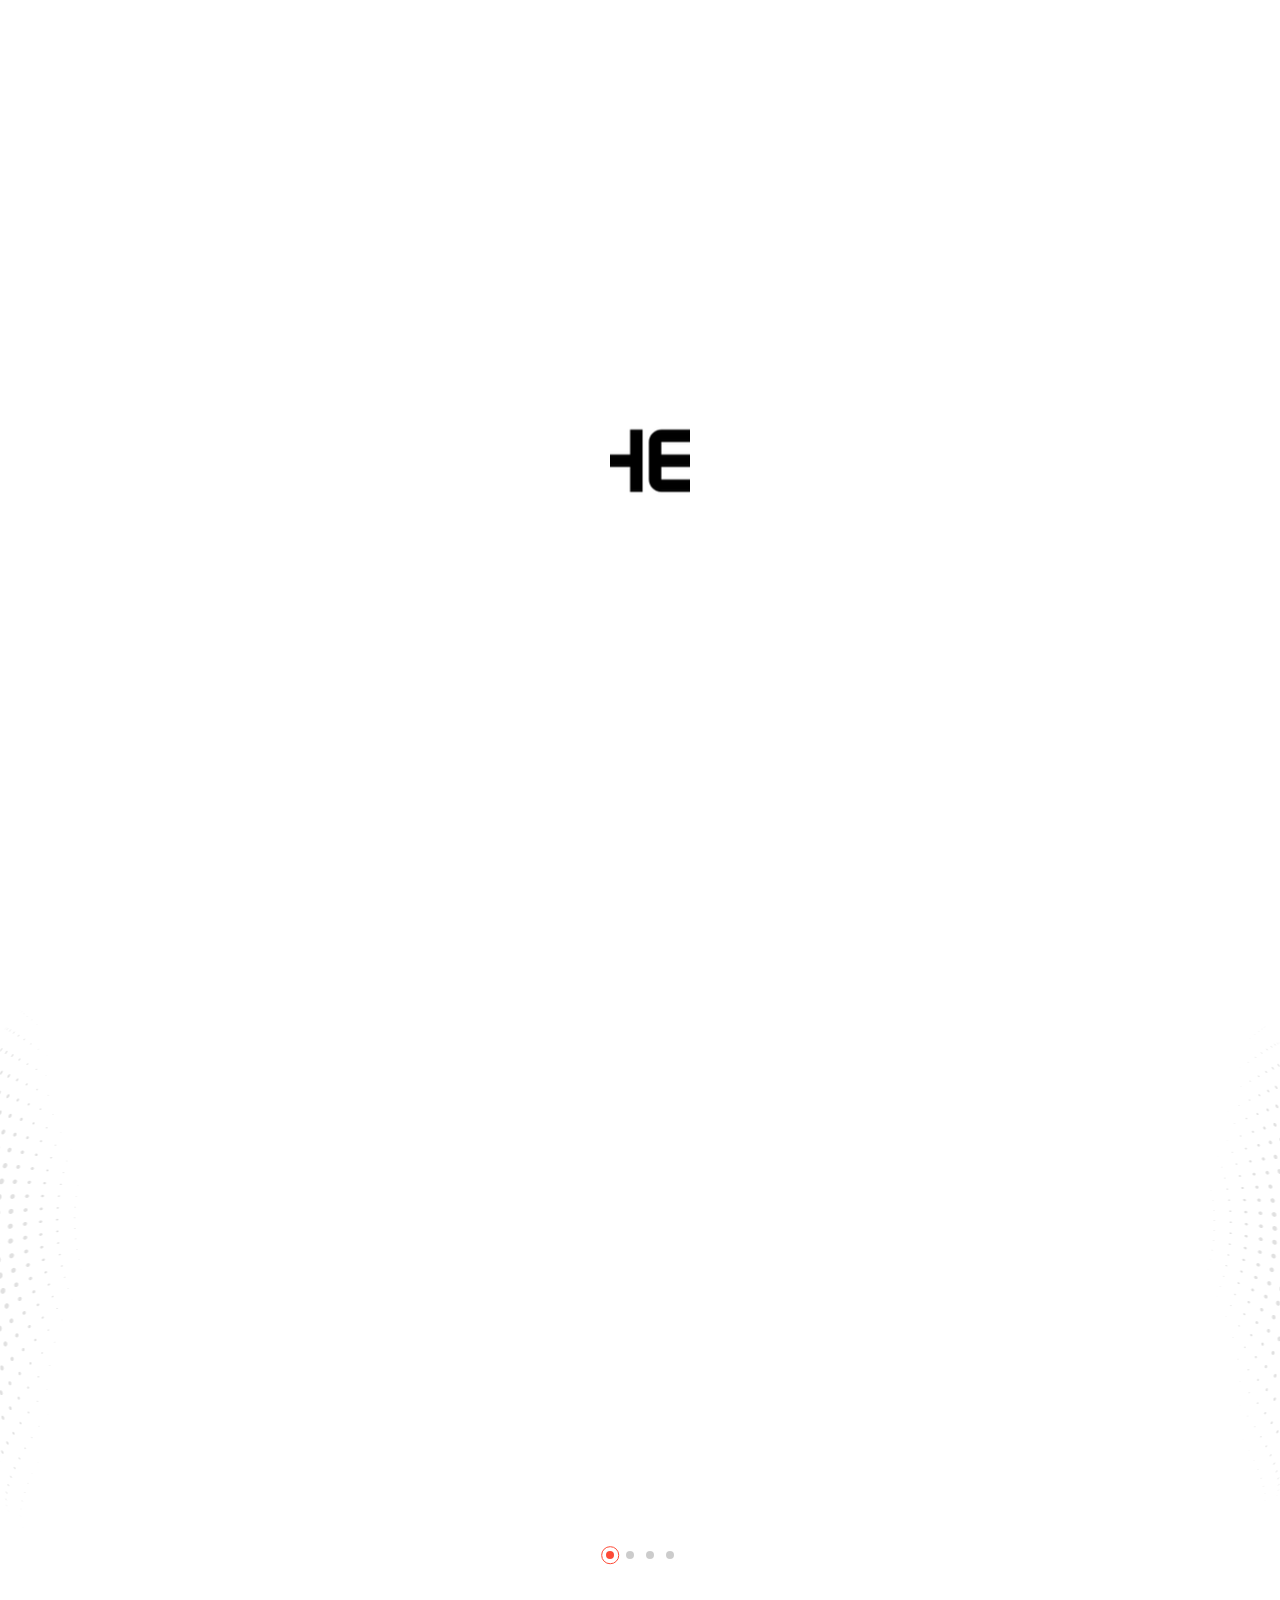
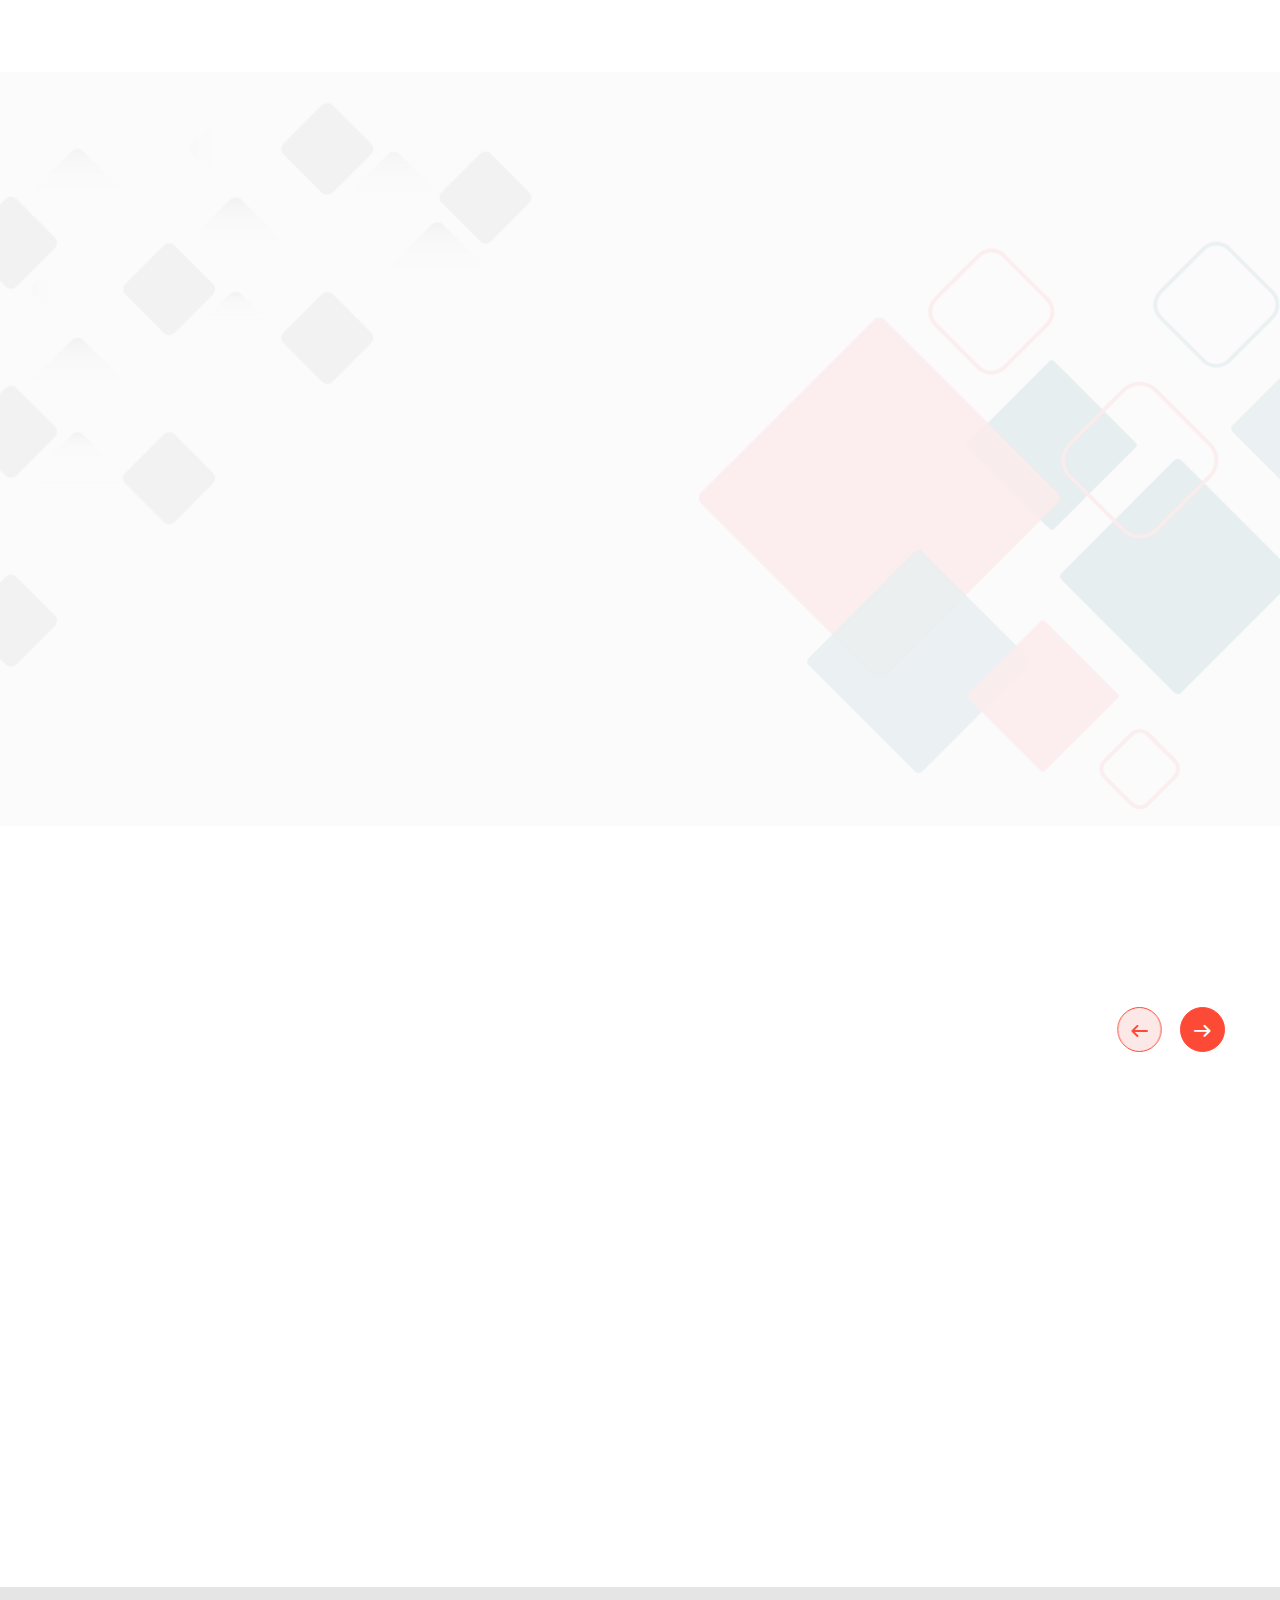
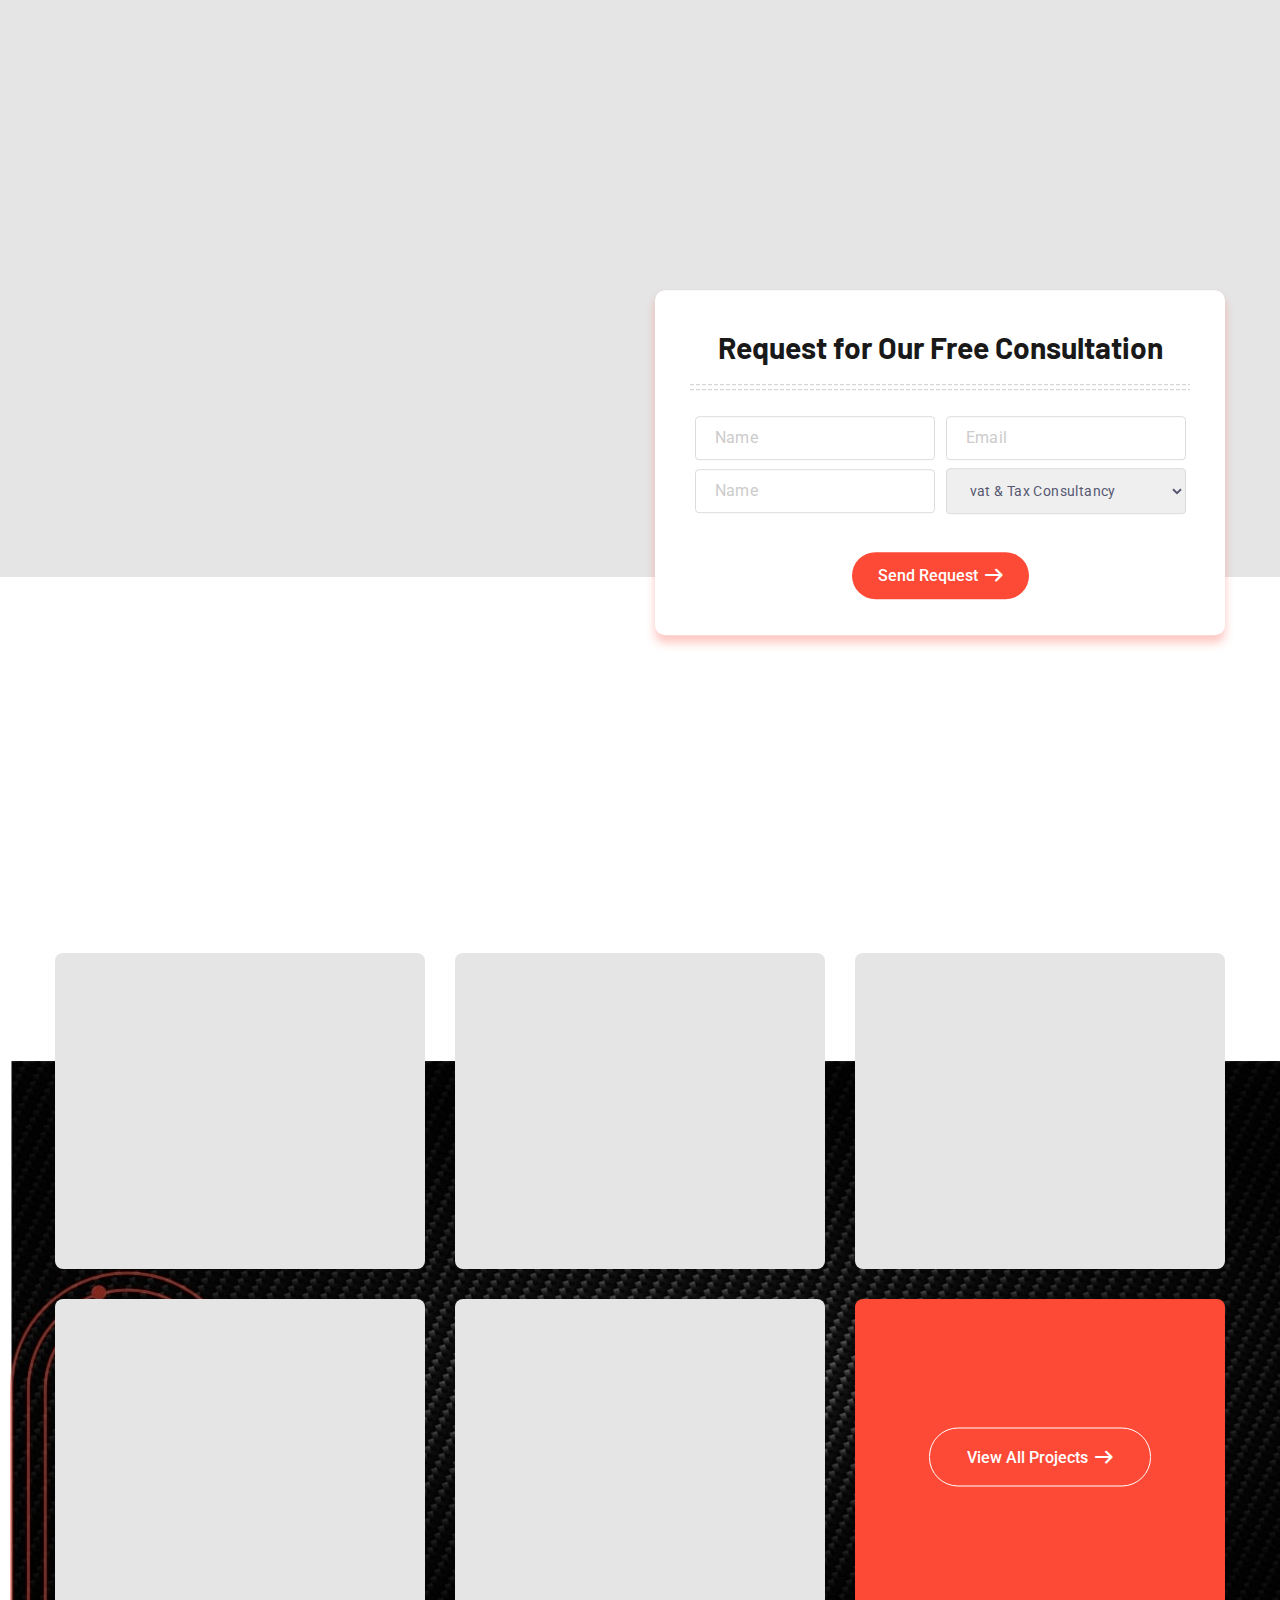
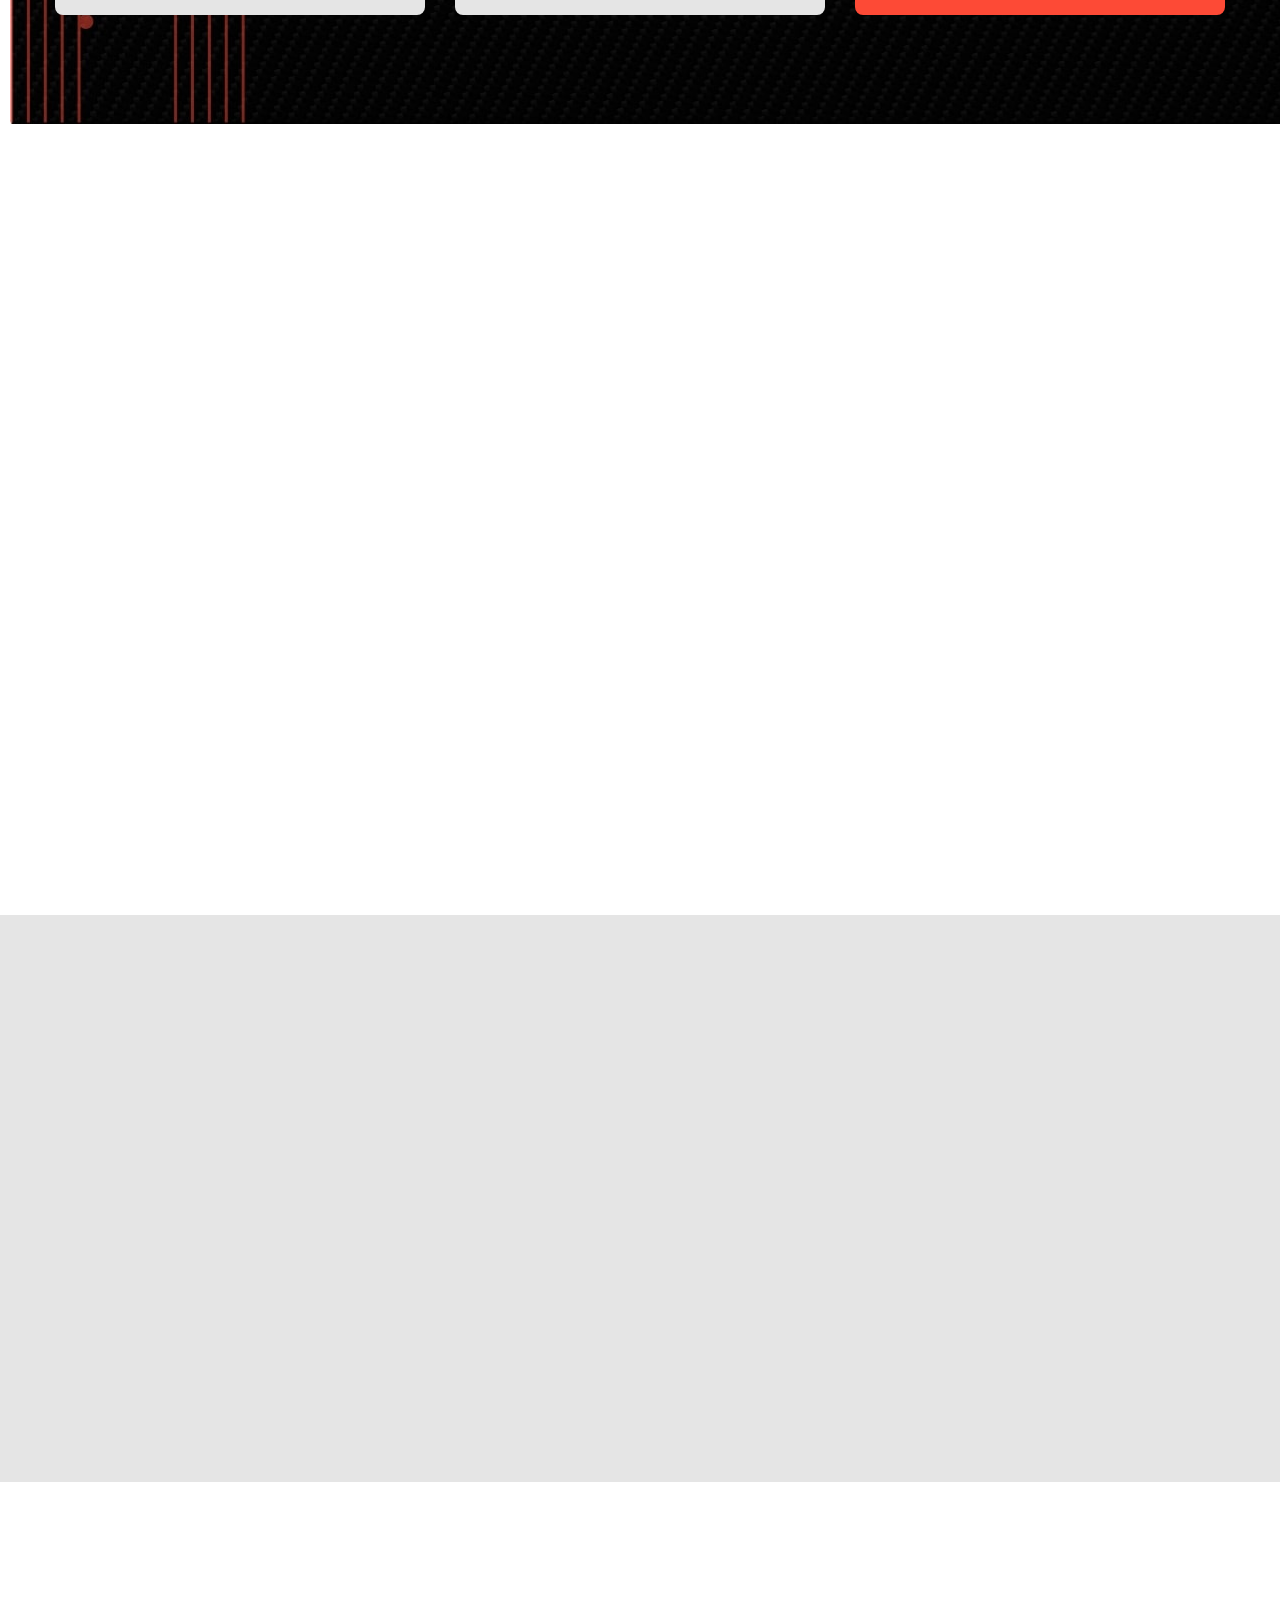
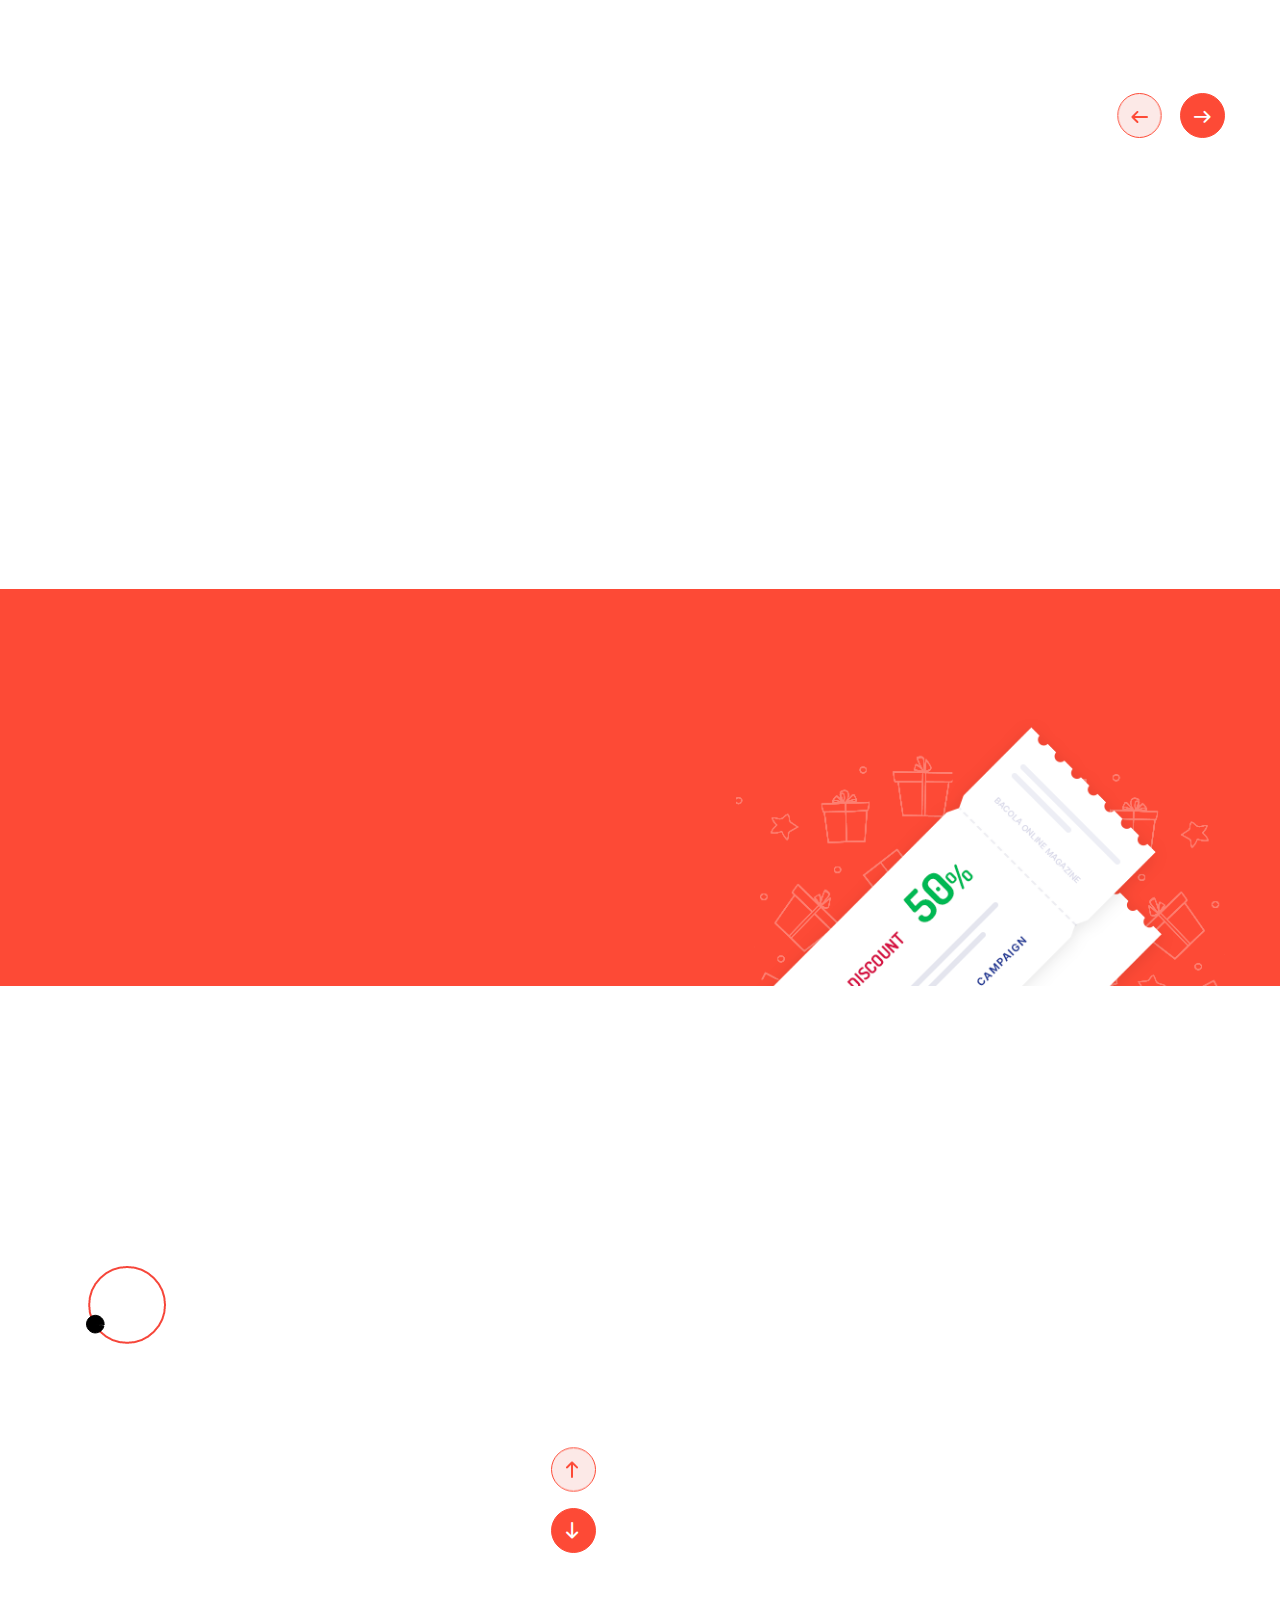
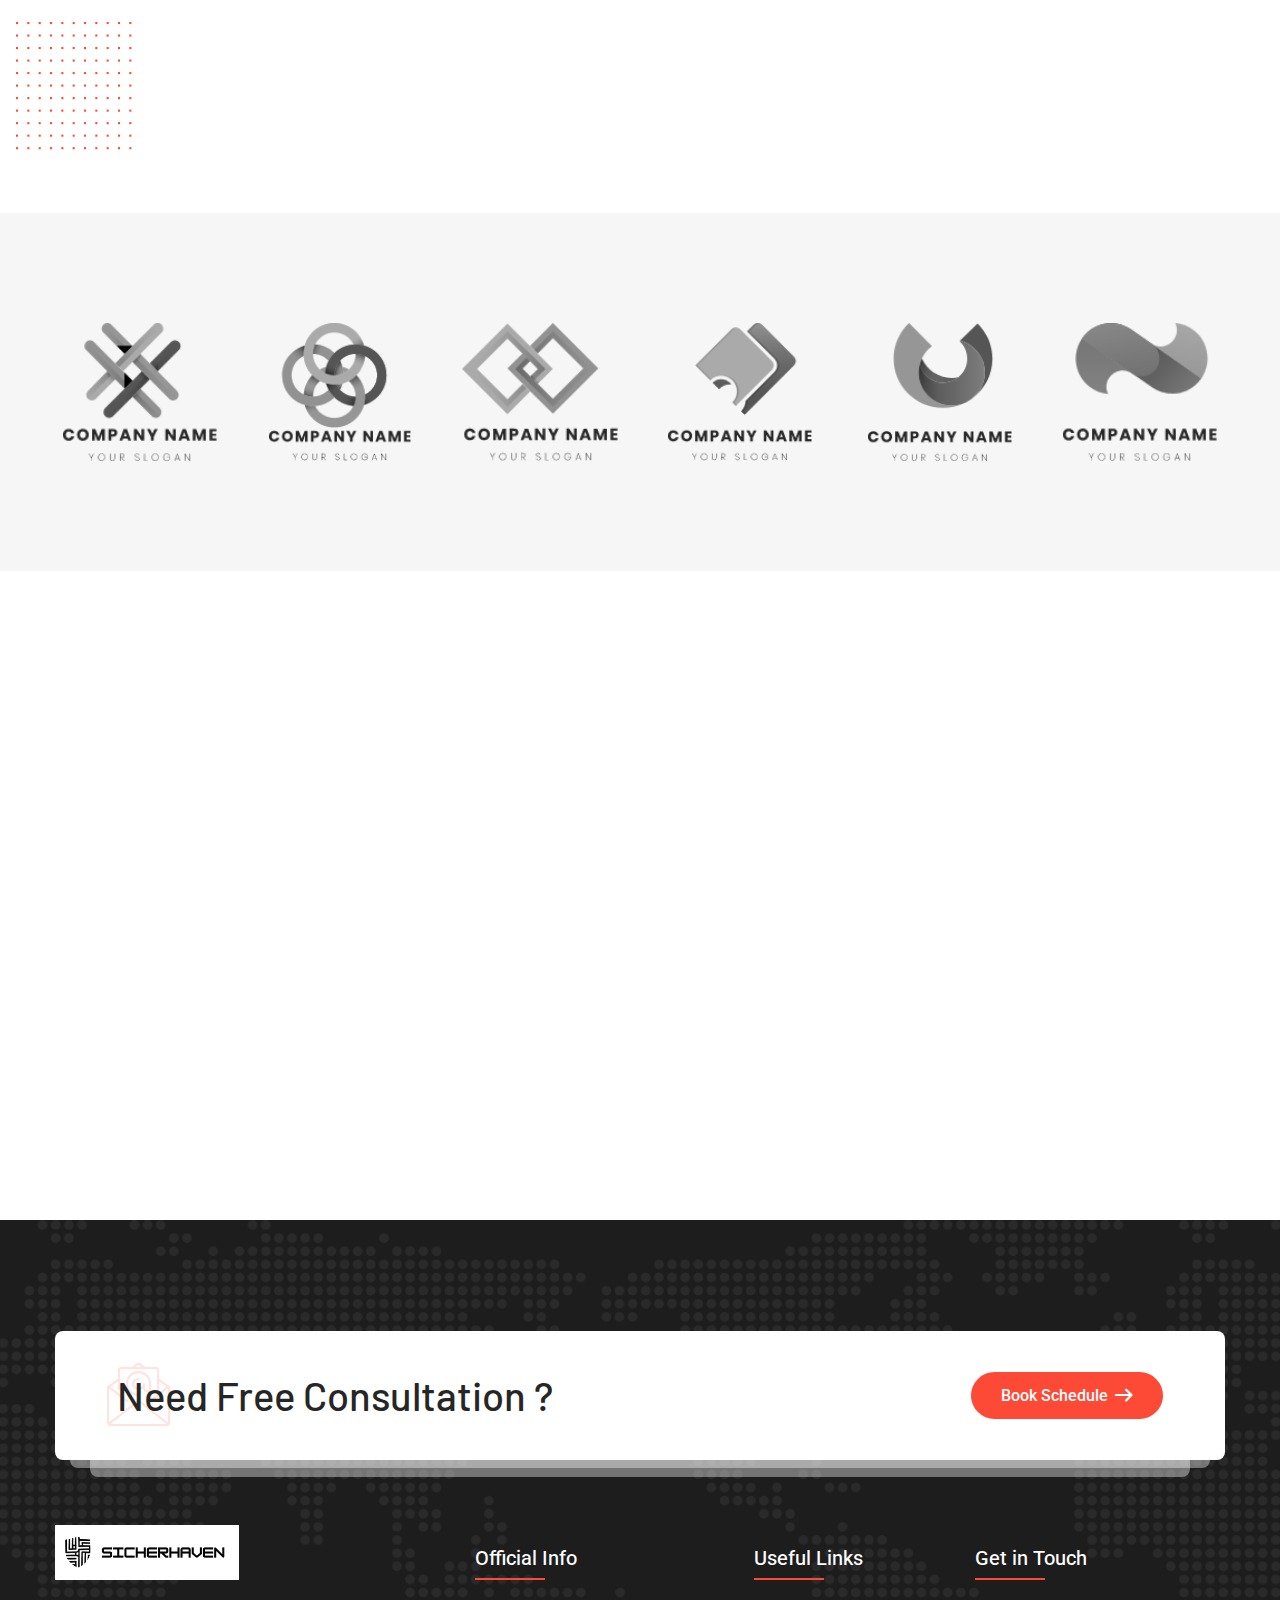
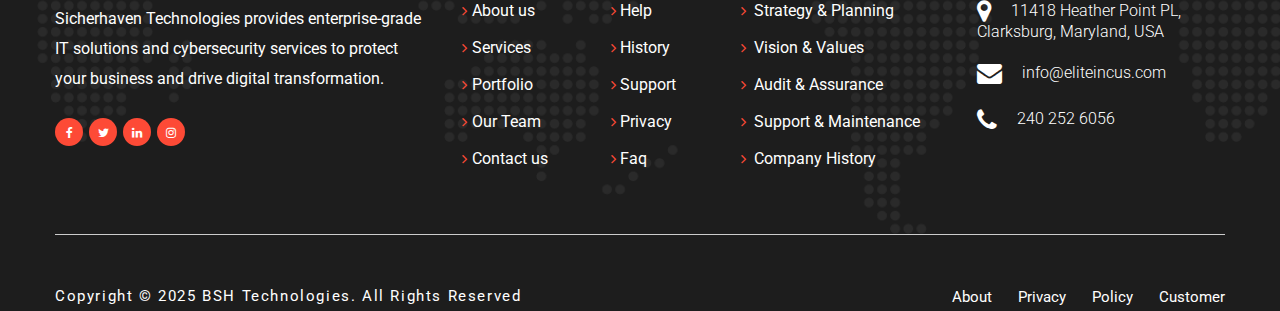
<file: index.html>
<!DOCTYPE html>
<!--[if IE 8 ]><html class="ie" xmlns="http://www.w3.org/1999/xhtml" xml:lang="en-US" lang="en-US"> <![endif]-->
<!--[if (gte IE 9)|!(IE)]><!-->
<html xmlns="http://www.w3.org/1999/xhtml" xml:lang="en-US" lang="en-US">
<!--<![endif]-->

<head>
    <!-- Basic Page Needs -->
    <meta charset="utf-8">
    <!--[if IE]><meta http-equiv='X-UA-Compatible' content='IE=edge,chrome=1'><![endif]-->
    <title>BSH Technologies - IT Services for SMBs</title>

    <meta name="author" content="themesflat.com">

    <!-- Mobile Specific Metas -->
    <meta name="viewport" content="width=device-width, initial-scale=1, maximum-scale=1">

    <!-- Theme Style -->
    <link rel="stylesheet" type="text/css" href="assets/css/style.css">

    <!-- icomoon font -->
    <link rel="stylesheet" type="text/css" href="assets/css/icomoon.css">

    <!-- Reponsive -->
    <link rel="stylesheet" type="text/css" href="assets/css/responsive.css">

    <link rel="stylesheet" type="text/css" href="assets/css/swiper-bundle.min.css">

    <!-- Favicon and Touch Icons  -->
    <link rel="shortcut icon" href="assets/icon/Favicon.png">
    <link rel="apple-touch-icon-precomposed" href="assets/icon/Favicon.png">
    <!--[if lt IE 9]>
        <script src="javascript/html5shiv.js"></script>
        <script src="javascript/respond.min.js"></script>
    <![endif]-->

</head>

<body class="header-fixed counter-scroll">

    <!-- preloader -->
    <div class="preload preload-container">
        <div class="preload-logo"></div>
    </div>
    <!-- /preloader -->

    <div id="wrapper" class="animsition">
        <div id="page" class="clearfix">
            <!-- Header Wrap -->
            <div id="site-header-wrap">
                <!-- /#site-logo -->
                <!-- Header -->
                <header id="site-header">
                    <div id="site-logo" class="clearfix">
                        <div id="site-logo-inner">
                            <a href="index.html" rel="home" class="main-logo">
                                <img src="assets/images/logo/logo-light.png" alt="Sicherhaven Technologies" width="183" height="48"
                                    data-retina="assets/images/logo/logo-light@3x.png" data-width="183"
                                    data-height="48">
                            </a>
                        </div>
                    </div>
                    <div class="header-box">
                        <!-- Top Bar -->
                        <div id="top-bar">
                            <div id="top-bar-inner">
                                <div class="top-bar-content">
                                    <div class="top-bar-left">
                                        <span class="map section-14px-regular">11418 Heather Point PL, Clarksburg, Maryland, USA</span>
                                        <span class="mail section-14px-regular"><a
                                                href="mailto:info@eliteincus.com">info@eliteincus.com</a></span>
                                    </div>
                                    <div class="top-bar-right">
                                        <span class="phone section-14px-regular"><a href="tel:2402526056">240 252 6056</a></span>
                                        <div class="socials-header">
                                            <ul class="widget-socials link-style-3">
                                                <li><a href="#" class="facebook"></a></li>
                                                <li><a href="#" class="twitter"></a></li>
                                                <li><a href="#" class="linked-in"></a></li>
                                                <li><a href="#" class="instagram"></a></li>
                                            </ul>
                                        </div>
                                    </div>
                                </div>
                                <!-- /.top-bar-content -->
                            </div>
                        </div>
                        <!-- /#top-bar -->
                        <div id="site-header-inner">
                            <div class="wrap-inner clearfix">
                                <div class="mobile-button">
                                    <span></span>
                                </div>
                                <!-- /.mobile-button -->
                                <nav id="main-nav" class="main-nav">
                                    <ul id="menu-primary-menu" class="menu">
                                        <li class="menu-item current-menu-item">
                                            <a href="index.html">Home</a>
                                        </li>
                                        <li class="menu-item">
                                            <a href="about.html">About Us </a>
                                        </li>
                                        <li class="menu-item menu-item-has-children">
                                            <a href="service.html">Services</a>
                                            <ul class="sub-menu">
                                                <li class="menu-item"><a href="service.html">Services</a></li>
                                                <li class="menu-item"><a href="service-details.html">Service Details</a>
                                                </li>
                                            </ul>
                                        </li>
                                        <li class="menu-item">
                                            <a href="team.html">Team</a>
                                        </li>
                                        <li class="menu-item">
                                            <a href="faq.html">Faq</a>
                                        </li>
                                        <li class="menu-item menu-item-has-children">
                                            <a href="portfolio.html">Portfolio</a>
                                            <ul class="sub-menu">
                                                <li class="menu-item"><a href="portfolio.html">Portfolio</a></li>
                                                <li class="menu-item"><a href="portfolio-details.html">Portfolio
                                                        Details</a>
                                                </li>
                                            </ul>
                                        </li>
                                        <li class="menu-item menu-item-has-children">
                                            <a href="blog.html">Blog</a>
                                            <ul class="sub-menu">
                                                <li class="menu-item"><a href="blog.html">Blog</a></li>
                                                <li class="menu-item"><a href="blog-details.html">Blog Single</a></li>
                                            </ul>
                                        </li>
                                        <li class="menu-item">
                                            <a href="contact.html">Contact</a>
                                        </li>
                                    </ul>
                                </nav>
                                <!-- /#main-nav -->
                            </div>
                            <!-- /.wrap-inner -->
                            <div id="site-header-right">
                                <div class="header-search flat-show-search">
                                    <a href="#" class="header-search-trigger show-search"></a>
                                    <div class="widget widget-search top-search">
                                        <form action="#" method="get" role="search" class="search-form">
                                            <input type="search" id="s" class="search-field"
                                                placeholder="Search keywords" value="" name="s" title="Search for"
                                                required="">
                                            <button class="search search-submit" type="submit" title="Search"></button>
                                        </form>
                                    </div>
                                </div>
                                <div class="header-menu">
                                    <!-- <a href="#" class="header-menu-trigger"></a> -->
                                    <div class="mobile-nav-toggler">
                                        <span class="bar"></span><!-- /.bar -->
                                        <span class="bar"></span><!-- /.bar -->
                                        <span class="bar"></span><!-- /.bar -->
                                    </div>
                                </div>
                                <div class="button-header">
                                    <a href="contact.html">GET REQUEST</a>
                                </div>
                            </div>
                        </div>
                        <!-- /#site-header-inner -->
                    </div>
                </header>
                <!-- /#site-header -->

                <div class="side-menu__block">
                    <div class="side-menu__block-overlay custom-cursor__overlay">
                        <div class="cursor"></div>
                        <div class="cursor-follower"></div>
                    </div>
                    <div class="side-menu__block-inner">
                        <div class="side-menu__top justify-content-end">
                            <a href="#" class="side-menu__toggler side-menu__close-btn"><img
                                    src="assets/icon/close-1-1.png" alt="images"></a>
                        </div>
                        <div class="side-menu__top-introduce">
                            <a href="index.html" rel="home" class="main-logo">
                                <img src="assets/images/logo/logo.png" alt="Sicherhaven Technologies">
                            </a>
                            <p>Sicherhaven Technologies delivers cutting-edge IT solutions and cybersecurity services to protect and empower your business in the digital age.</p>
                            <hr>
                        </div>
                        <div class="side-menu__top-search">
                            <div class="widget widget-search">
                                <h3 class="widget-title section-24px-barlow">
                                    Search
                                </h3>
                                <form action="#" method="get" role="search" class="search-form">
                                    <input type="search" class="search-field" placeholder="Search..." value="" name="s"
                                        title="Search for" required="">
                                    <button class="search search-submit" type="submit" title="Search"></button>
                                </form>
                            </div>
                        </div>
                        <hr>
                        <div class="side-menu__top-category">
                            <div class="widget widget-category">
                                <h3 class="widget-title section-24px-barlow">
                                    Categories
                                </h3>
                                <ul>
                                    <li class="cat-item active"><a href="blog.html">Graphics
                                            Design</a><span>36</span></li>
                                    <li class="cat-item"><a href="blog.html">ui/ux brand design</a><span>32</span>
                                    </li>
                                    <li class="cat-item"><a href="blog.html">web devolopment</a><span>26</span></li>
                                    <li class="cat-item"><a href="blog.html">branding design</a><span>16</span></li>
                                    <li class="cat-item"><a href="blog.html">ui/ux brand design</a><span>32</span>
                                    </li>
                                </ul>
                            </div>
                        </div>
                        <!-- /#main-nav -->
                    </div>
                </div>


            </div>
            <!-- #site-header-wrap -->

            <!-- flat slider -->
            <section class="flat-slider">
                <div class="container-fluid">
                    <div class="row">
                        <div class="swiper-container mainslider">
                            <div class="swiper-wrapper">
                                <div class="swiper-slide">
                                    <div class="slider-item">
                                        <div class="slider-left">
                                            <div class="slider-left-content">
                                                <h3>BSH Technologies</h3>
                                                <h2>Customized, "On-Demand" IT Consulting Services and Expertise!</h2>
                                                <p>Elite Inc delivers Enterprise IT Consulting & Services for your small / medium sized business. We are BIG enough to have the IT expertise, services, support and solutions you require to empower your organization, yet SMALL enough to provide the attention you deserve.</p>
                                                <div class="button-slider">
                                                    <a href="contact.html" class="button readmore">Free Consulting</a>
                                                    <a href="https://www.youtube.com/embed/xC4ze0p0b5Y"
                                                        class="video button btn-slider readmore lightbox-image">Watch
                                                        Demo</a>
                                                </div>
                                            </div>
                                        </div>
                                        <div class="slider-right">
                                            <div class="image-slider">
                                                <img src="assets/images/image-slider/image-slider.png" alt="images">
                                            </div>
                                            <div class="mark-slider-1">
                                                <img src="assets/images/mark-page/mark-slide-item-1.png" alt="images">
                                            </div>
                                            <div class="mark-slider-2">
                                                <img src="assets/images/mark-page/mark-slide-item-2.png" alt="images">
                                            </div>
                                            <div class="mark-slider-3">
                                                <img src="assets/images/mark-page/mark-slider-item-3.png" alt="images">
                                            </div>
                                        </div>
                                    </div>
                                </div>
                                <div class="swiper-slide">
                                    <div class="slider-item">
                                        <div class="slider-left">
                                            <div class="slider-left-content">
                                                <h3>BSH Technologies</h3>
                                                <h2>Customized, "On-Demand" IT Consulting Services and Expertise!</h2>
                                                <p>Elite Inc delivers Enterprise IT Consulting & Services for your small / medium sized business. We are BIG enough to have the IT expertise, services, support and solutions you require to empower your organization, yet SMALL enough to provide the attention you deserve.</p>
                                                <div class="button-slider">
                                                    <a href="contact.html" class="button readmore">Free Consulting</a>
                                                    <a href="https://www.youtube.com/embed/xC4ze0p0b5Y"
                                                        class="video button btn-slider readmore lightbox-image">Watch
                                                        Demo</a>
                                                </div>
                                            </div>
                                        </div>
                                        <div class="slider-right">
                                            <div class="image-slider">
                                                <img src="assets/images/image-slider/image-slider.png" alt="images">
                                            </div>
                                            <div class="mark-slider-1">
                                                <img src="assets/images/mark-page/mark-slide-item-1.png" alt="images">
                                            </div>
                                            <div class="mark-slider-2">
                                                <img src="assets/images/mark-page/mark-slide-item-2.png" alt="images">
                                            </div>
                                            <div class="mark-slider-3">
                                                <img src="assets/images/mark-page/mark-slider-item-3.png" alt="images">
                                            </div>
                                        </div>
                                    </div>
                                </div>
                            </div>
                            <div class="swiper-button-next btn-slide-next"></div>
                            <div class="swiper-button-prev btn-slide-prev active"></div>
                        </div>
                    </div>
                </div>
            </section>
            <!-- /flat slider -->

            <!-- flat features -->
            <section class="tf-space flat-features">
                <div class="container">
                    <div class="row">
                        <div class="col-md-12">
                            <div class="features-content wow fadeInDown" data-wow-delay="0ms"
                                data-wow-duration="1500ms">
                                <div class="section-title">
                                    <h3 class="section-heading">Features</h3>
                                    <div class="features-content-left">
                                        <h2>We are the best agency to
                                            improve your deals.</h2>
                                    </div>
                                </div>
                                <div class="features-content-right">
                                    <p>Improve efficiency, provide a better customer experience with modern technology
                                        services available around the world. Our skilled staff, combined with decades of
                                        experience.</p>
                                </div>
                            </div>
                        </div>
                        <div class="col-md-12">
                            <div class="swiper-container carousel">
                                <div class="swiper-wrapper">
                                    <div class="swiper-slide">
                                        <div class="features-box wow fadeInUp" data-wow-delay="0ms"
                                            data-wow-duration="1000ms">
                                            <div class="item-shape item-shape1"></div>
                                            <div class="item-shape item-shape2"></div>
                                            <div class="features-box-inner">
                                                <div class="icon-features">
                                                    <img src="assets/images/image-box/features-icon-1.jpg" alt="images">
                                                </div>
                                                <h3 class="headline">IT Consulting</h3>
                                            </div>
                                            <div class="box-content">
                                                <div class="content-post">
                                                    <img src="assets/images/image-box/features-img-1@2x.jpg"
                                                        alt="images">
                                                    <div class="post-readmore">
                                                        <a href="service-details.html" class="read-more"><span
                                                                class="text">Read
                                                                More</span></a>
                                                    </div>
                                                </div>
                                            </div>
                                        </div>
                                    </div>
                                    <div class="swiper-slide">
                                        <div class="features-box active wow fadeInUp" data-wow-delay="300ms"
                                            data-wow-duration="1000ms">
                                            <div class="item-shape item-shape1"></div>
                                            <div class="item-shape item-shape2"></div>
                                            <div class="features-box-inner">
                                                <div class="icon-features">
                                                    <img src="assets/images/image-box/features-icon-2.jpg" alt="images">
                                                </div>
                                                <h3 class="headline">Managed IT Services</h3>
                                            </div>
                                            <div class="box-content active">
                                                <div class="content-post">
                                                    <img src="assets/images/image-box/features-img-2@2x.jpg"
                                                        alt="images">
                                                    <div class="post-readmore">
                                                        <a href="service-details.html" class="read-more"><span
                                                                class="text">Read
                                                                More</span></a>
                                                    </div>
                                                </div>
                                            </div>
                                        </div>
                                    </div>
                                    <div class="swiper-slide">
                                        <div class="features-box wow fadeInUp" data-wow-delay="600ms"
                                            data-wow-duration="1000ms">
                                            <div class="item-shape item-shape1"></div>
                                            <div class="item-shape item-shape2"></div>
                                            <div class="features-box-inner">
                                                <div class="icon-features">
                                                    <img src="assets/images/image-box/features-icon-3.jpg" alt="images">
                                                </div>
                                                <h3 class="headline">IT Staffing Services</h3>
                                            </div>
                                            <div class="box-content">
                                                <div class="content-post">
                                                    <img src="assets/images/image-box/features-img-3@2x.jpg"
                                                        alt="images">
                                                    <div class="post-readmore">
                                                        <a href="service-details.html" class="read-more"><span
                                                                class="text">Read
                                                                More</span></a>
                                                    </div>
                                                </div>
                                            </div>
                                        </div>
                                    </div>
                                </div>
                                <div class="swiper-pagination features-bullet"></div>
                            </div>
                        </div>
                    </div>
                </div>
            </section>
            <!-- /flat features -->

            <!-- flat about -->
            <section class="tf-space flat-about">
                <div class="container">
                    <div class="row align-items-center">
                        <div class="col-md-6">
                            <div class="about-left-content wow fadeInLeft" data-wow-delay="0ms"
                                data-wow-duration="1500ms">
                                <div class="section-title">
                                    <h3 class="section-heading">Who We Are</h3>
                                    <h2>BSH Technologies<br>
                                        For Your SMB</h2>
                                </div>
                                <p>Elite Inc delivers Enterprise IT Consulting & Services for your small / medium sized business. We are BIG enough to have the IT expertise, services, support and solutions you require to empower your organization, yet SMALL enough to provide the attention you deserve.
                                </p>
                                <p class="font-weight-500">Simply put, if you want things done right, following best-practices and proven methodologies - you're in the right place. Our team is standing by to assist you.</p>
                                <div class="progress-about">
                                    <div class="couter">
                                        <div class="chart" data-percent="85">
                                            <span class="percent">0</span>
                                        </div>
                                        <h3 class="heading-progress">Business<br>
                                            strategy growth</h3>
                                    </div>
                                </div>
                                <div class="progress-about">
                                    <div class="couter">
                                        <div class="chart" data-percent="75">
                                            <span class="percent">0</span>
                                        </div>
                                        <h3 class="heading-progress">Finance<br>
                                            valuable ideas</h3>
                                    </div>
                                </div>
                            </div>
                        </div>
                        <div class="col-md-6">
                            <div class="about-right-content tf-counter wow fadeInRight" data-wow-delay="0ms"
                                data-wow-duration="1500ms">
                                <div class="about-post">
                                    <img src="assets/images/image-box/about-img-1@2x.jpg" alt="images">
                                    <a href="https://www.youtube.com/embed/xC4ze0p0b5Y"
                                        class="about-video video lightbox-image">
                                        <i class="ripple"></i>
                                    </a>
                                    <div class="about-counter-box wow fadeInUp" data-wow-delay="0ms"
                                        data-wow-duration="1500ms">
                                        <div class="about-counter-inner">
                                            <div class="number-counter">
                                                <span>0</span>
                                                <span class="number" data-speed="2000" data-to="9"
                                                    data-inviewport="yes">9</span>
                                            </div>
                                            <div class="heading-count">
                                                <h3>YEARS<br>
                                                    EXPERIENCE</h3>
                                            </div>
                                        </div>

                                    </div>
                                </div>
                            </div>
                        </div>
                    </div>
                </div>
            </section>
            <!-- /flat about -->

            <!-- flat work -->
            <section class="tf-space flat-work">
                <div class="container">
                    <div class="row">
                        <div class="col-md-6">
                            <div class="section-title wow fadeInDown" data-wow-delay="0ms" data-wow-duration="1500ms">
                                <h3 class="section-heading">Our Services</h3>
                                <div class="features-content-left">
                                    <h2>Expert IT Services<br>
                                        For Your Business</h2>
                                </div>
                            </div>
                        </div>
                        <div class="col-md-12">
                            <div class="swiper-container carousel work-carousel">
                                <div class="swiper-wrapper">
                                    <div class="swiper-slide">
                                        <div class="work-box wow fadeInUp" data-wow-delay="0ms"
                                            data-wow-duration="1500ms">
                                            <div class="work-icon">
                                                <div class="top item-shape item-shape1"></div>
                                                <div class="top item-shape item-shape2"></div>
                                                <div class="bottom item-shape item-shape1"></div>
                                                <div class="bottom item-shape item-shape2"></div>
                                                <div class="master-icon-box">
                                                    <div class="icon-wrap">
                                                        <span class="icon icon-programer"></span>
                                                    </div>
                                                    <div class="text-wrap">
                                                        <h3 class="headline">IT Consulting</h3>
                                                        <p>Customized "On-Demand" Services and Expertise tailored to your business needs. Get expert guidance when you need it most.</p>
                                                        <a href="service-details.html" class="url-wrap readmore">Read
                                                            More</a>
                                                    </div>
                                                </div>
                                            </div>
                                        </div>
                                    </div>
                                    <div class="swiper-slide">
                                        <div class="work-box active wow fadeInUp" data-wow-delay="300ms"
                                            data-wow-duration="1500ms">
                                            <div class="work-icon">
                                                <div class="top item-shape item-shape1"></div>
                                                <div class="top item-shape item-shape2"></div>
                                                <div class="bottom item-shape item-shape1"></div>
                                                <div class="bottom item-shape item-shape2"></div>
                                                <div class="master-icon-box">
                                                    <div class="icon-wrap">
                                                        <span class="icon icon-data"></span>
                                                    </div>
                                                    <div class="text-wrap">
                                                        <h3 class="headline">Managed & Co-Managed IT Services</h3>
                                                        <p>The Proven Solution to Costly IT Management. Predictable, reliable IT services that keep your business running smoothly.</p>
                                                        <a href="service-details.html" class="url-wrap readmore">Read
                                                            More</a>
                                                    </div>
                                                </div>
                                            </div>
                                        </div>
                                    </div>
                                    <div class="swiper-slide">
                                        <div class="work-box wow fadeInUp" data-wow-delay="600ms"
                                            data-wow-duration="1500ms">
                                            <div class="work-icon">
                                                <div class="top item-shape item-shape1"></div>
                                                <div class="top item-shape item-shape2"></div>
                                                <div class="bottom item-shape item-shape1"></div>
                                                <div class="bottom item-shape item-shape2"></div>
                                                <div class="master-icon-box">
                                                    <div class="icon-wrap">
                                                        <span class="icon icon-tax"></span>
                                                    </div>
                                                    <div class="text-wrap">
                                                        <h3 class="headline">IT Staffing Services</h3>
                                                        <p>Achieve More with Our Skilled Workforce. Access top IT talent to fill critical roles in your organization.</p>
                                                        <a href="service-details.html" class="url-wrap readmore">Read
                                                            More</a>
                                                    </div>
                                                </div>
                                            </div>
                                        </div>
                                    </div>
                                    <div class="swiper-slide">
                                        <div class="work-box">
                                            <div class="work-icon">
                                                <div class="top item-shape item-shape1"></div>
                                                <div class="top item-shape item-shape2"></div>
                                                <div class="bottom item-shape item-shape1"></div>
                                                <div class="bottom item-shape item-shape2"></div>
                                                <div class="master-icon-box">
                                                    <div class="icon-wrap">
                                                        <span class="icon icon-high"></span>
                                                    </div>
                                                    <div class="text-wrap">
                                                        <h3 class="headline">Technology Solutions</h3>
                                                        <p>Modern technology services and support to empower your organization and drive business success.</p>
                                                        <a href="service-details.html" class="url-wrap readmore">Read
                                                            More</a>
                                                    </div>
                                                </div>
                                            </div>
                                        </div>
                                    </div>
                                </div>
                            </div>
                            <div class="swiper-button-next btn-custom-carousel-next"></div>
                            <div class="swiper-button-prev btn-custom-carousel-prev"></div>
                        </div>
                    </div>
                </div>
            </section>
            <!-- /flat work -->

            <!-- flat wcu -->
            <section class="tf-space flat-wcu">
                <div class="container">
                    <div class="row">
                        <div class="col-md-6">
                            <div class="section-title wow fadeInLeft" data-wow-delay="0ms" data-wow-duration="1500ms">
                                <h3 class="section-heading">Why Choose Us</h3>
                                <div class="features-content-left">
                                    <h2>Why BSH Technologies<br>
                                        Is Your Best Choice</h2>
                                </div>
                                <p>We deliver enterprise-level IT expertise with personalized attention. Our team combines technical excellence with proven methodologies to ensure your business technology works for you, not against you.</p>
                            </div>
                            <div class="wcu-list-services wow fadeInUp" data-wow-delay="0ms" data-wow-duration="1500ms">
                                <div class="master-icon-box">
                                    <span class="icon icon-express"></span>
                                    <h3>Quick Response</h3>
                                </div>
                                <div class="master-icon-box">
                                    <span class="icon-2 icon-achievement"></span>
                                    <h3>Experienced</h3>
                                </div>
                                <div class="master-icon-box">
                                    <span class="icon-2 icon-wallet"></span>
                                    <h3>Flexible Payment</h3>
                                </div>
                            </div>
                        </div>
                        <div class="col-md-6">
                            <div class="wcu-content-right">
                                <div class="contact-request">
                                    <h2>Request for Our Free Consultation</h2>
                                    <hr>
                                    <hr>
                                    <form method="post" id="contactform" class="comment-form form-submit"
                                        action="./contact/contact-process.php" accept-charset="utf-8"
                                        novalidate="novalidate">
                                        <div class="text-wrap clearfix">
                                            <fieldset class="name-wrap">
                                                <input type="text" class="tb-my-input" name="name" tabindex="1"
                                                    placeholder="Name" value="" size="32" aria-required="true"
                                                    required="">
                                            </fieldset>
                                            <fieldset class="email-wrap">
                                                <input type="email" id="email" class="tb-my-input" name="email"
                                                    tabindex="2" placeholder="Email" value="" size="32"
                                                    aria-required="true" required="">
                                            </fieldset>
                                            <fieldset class="name-wrap">
                                                <input type="text" class="tb-my-input" name="name" tabindex="1"
                                                    placeholder="Name" value="" size="32" aria-required="true"
                                                    required="">
                                            </fieldset>
                                            <fieldset class="email-wrap">
                                                <select class="input-contact input-select valid" name="services"
                                                    id="services">
                                                    <option value="0">vat & Tax Consultancy</option>
                                                    <option value="1">IT Consulting</option>
                                                    <option value="2">Managed Services</option>
                                                    <option value="3">Cybersecurity</option>
                                                </select>
                                            </fieldset>
                                        </div>
                                        <button name="submit" type="submit" id="comment-reply"
                                            class="button btn-submit-comment readmore">Send Request</button>
                                    </form>
                                </div>
                            </div>
                        </div>
                    </div>
                </div>
            </section>
            <!-- /flat wcu -->

            <!-- flat our-ex -->
            <section class="tf-space flat-our-ex">
                <div class="container">
                    <div class="row">
                        <div class="col-md-6">
                            <div class="section-title wow fadeInDown" data-wow-delay="0ms" data-wow-duration="1500ms">
                                <h3 class="section-heading">Our Experiences</h3>
                                <div class="features-content-left">
                                    <h2>We’ve Done Lot’s Of<br>
                                        Awesome Projects</h2>
                                </div>
                            </div>
                        </div>
                        <div class="col-md-6">
                            <div class="our-ex-content-right wow fadeInDown" data-wow-delay="0ms"
                                data-wow-duration="1500ms">
                                <p>Improve efficiency, provide a better customer experience with modern technology
                                    services available around the world. Our skilled staff, combined with decades of
                                    experience.</p>
                            </div>
                        </div>
                        <div class="col-md-12">
                            <div class="themesflat-spacer clearfix" data-desktop="51" data-mobile="30"
                                data-smobile="30"></div>
                        </div>
                        <div class="col-md-4">
                            <div class="our-ex-box">
                                <figure class="image"><img src="assets/images/image-box/our-ex-post-1@2x.jpg"
                                        alt="images">
                                </figure>
                                <div class="overlay-box"></div>
                                <div class="button-our-ex">
                                    <a href="portfolio.html" class="button readmore">View All Projects</a>
                                </div>
                            </div>
                        </div>
                        <div class="col-md-4">
                            <div class="our-ex-box">
                                <figure class="image"><img src="assets/images/image-box/our-ex-post-2@2x.jpg"
                                        alt="images">
                                </figure>
                                <div class="overlay-box"></div>
                                <a href="portfolio.html" class="button readmore">View All Projects</a>
                            </div>
                        </div>
                        <div class="col-md-4">
                            <div class="our-ex-box">
                                <figure class="image"><img src="assets/images/image-box/our-ex-post-3@2x.jpg"
                                        alt="images">
                                </figure>
                                <div class="overlay-box"></div>
                                <a href="portfolio.html" class="button readmore">View All Projects</a>
                            </div>
                        </div>
                        <div class="col-md-4">
                            <div class="our-ex-box">
                                <figure class="image"><img src="assets/images/image-box/our-ex-post-4@2x.jpg"
                                        alt="images">
                                </figure>
                                <div class="overlay-box"></div>
                                <a href="portfolio.html" class="button readmore">View All Projects</a>
                            </div>
                        </div>
                        <div class="col-md-4">
                            <div class="our-ex-box">
                                <figure class="image"><img src="assets/images/image-box/our-ex-post-5@2x.jpg"
                                        alt="images">
                                </figure>
                                <div class="overlay-box"></div>
                                <a href="portfolio.html" class="button readmore">View All Projects</a>
                            </div>
                        </div>
                        <div class="col-md-4">
                            <div class="our-ex-box view-all-project">
                                <img src="assets/images/image-box/our-ex-post-6@2x.jpg" alt="images">
                                <a href="portfolio.html" class="button readmore">View All Projects</a>
                            </div>
                        </div>
                    </div>
                </div>
            </section>
            <!-- /flat our-ex -->

            <!-- flat progress -->
            <section class="tf-space flat-progress">
                <div class="container">
                    <div class="row">
                        <div class="col-md-6">
                            <div class="progress-content-left wow fadeInLeft" data-wow-delay="0ms"
                                data-wow-duration="1500ms">
                                <div class="section-title">
                                    <h3 class="section-heading">Annual Progress</h3>
                                    <div class="features-content-left">
                                        <h2>Our Business Growth is<br>
                                            Really Incredible!</h2>
                                    </div>
                                    <p>Improve efficiency, provide a better customer experience with modern technology
                                        services available around the world. Our skilled staff, combined with decades of
                                        experience.</p>
                                </div>
                                <div class="content-progress-box">
                                    <div class="progress-inner">
                                        <div class="donat-bg" data-percent="70%">
                                            <div class="custom-donat"></div>
                                        </div>
                                        <div class="donat-headline">
                                            <h4>Business growth (2018)</h4>
                                            <span>70%</span>
                                        </div>
                                    </div>
                                    <div class="progress-inner">
                                        <div class="donat-bg" data-percent="85%">
                                            <div class="custom-donat"></div>
                                        </div>
                                        <div class="donat-headline">
                                            <h4>Investment growth (2020)</h4>
                                            <span>85%</span>
                                        </div>
                                    </div>
                                    <div class="progress-inner">
                                        <div class="donat-bg" data-percent="95%">
                                            <div class="custom-donat"></div>
                                        </div>
                                        <div class="donat-headline">
                                            <h4>Finnancial growth (2021)</h4>
                                            <span>95%</span>
                                        </div>
                                    </div>
                                    <div class="progress-button wow fadeInUp" data-wow-delay="300ms"
                                        data-wow-duration="1500ms">
                                        <a href="service-details.html" class="button readmore">Read More</a>
                                    </div>
                                </div>
                            </div>
                        </div>
                        <div class="col-md-6">
                            <div class="progress-content-right wow fadeInRight" data-wow-delay="0ms"
                                data-wow-duration="1500ms">
                                <div class="progress-post">
                                    <img src="assets/images/image-box/progress-post.png" alt="images">
                                </div>
                            </div>
                        </div>
                    </div>
                </div>
            </section>
            <!-- /flat progress -->

            <!-- flat skill -->
            <section class="tf-space flat-skill">
                <div class="container">
                    <div class="row">
                        <div class="col-md-6">
                            <div class="about-left-content wow fadeInLeft" data-wow-delay="0ms"
                                data-wow-duration="1500ms">
                                <div class="section-title">
                                    <h3 class="section-heading">Our Expertise</h3>
                                    <h2>Our Expertise & Skills<br>
                                        to All Business</h2>
                                </div>
                                <p>Improve efficiency, provide a better customer experience with modern technology
                                    services available around the world. Our skilled staff, combined with decades of
                                    experience.
                                </p>
                                <div class="progress-about wow fadeInUp" data-wow-delay="0ms"
                                    data-wow-duration="1500ms">
                                    <div class="couter">
                                        <div class="chart" data-percent="85">
                                            <span class="percent">0</span>
                                        </div>
                                        <h3 class="heading-progress">Business<br>
                                            strategy growth</h3>
                                    </div>
                                </div>
                                <div class="progress-about wow fadeInUp" data-wow-delay="300ms"
                                    data-wow-duration="1500ms">
                                    <div class="couter">
                                        <div class="chart" data-percent="75">
                                            <span class="percent">0</span>
                                        </div>
                                        <h3 class="heading-progress">Finance<br>
                                            valuable ideas</h3>
                                    </div>
                                </div>
                            </div>
                        </div>
                    </div>
                </div>
            </section>
            <!--/ flat skill -->

            <!-- flat our team -->
            <section class="tf-space flat-team">
                <div class="container">
                    <div class="row">
                        <div class="col-md-6">
                            <div class="section-title wow fadeInDown" data-wow-delay="0ms" data-wow-duration="1500ms">
                                <h3 class="section-heading">Our Team Member</h3>
                                <div class="features-content-left">
                                    <h2>Our Expert People Will<br>
                                        Help You</h2>
                                </div>
                            </div>
                        </div>
                        <div class="col-md-12">
                            <div class="swiper-container carousel-2">
                                <div class="swiper-wrapper">
                                    <div class="swiper-slide">
                                        <div class="team-content-box wow fadeInUp" data-wow-delay="0ms"
                                            data-wow-duration="1500ms">
                                            <div class="team-post">
                                                <img src="assets/images/image-box/team-post-1@2x.jpg" alt="images">
                                                <div class="widget-social link-style-4">
                                                    <ul>
                                                        <li><a href="#" class="facebook-icon"></a></li>
                                                        <li><a href="#" class="twitter-icon"></a></li>
                                                        <li><a href="#" class="linked-icon"></a></li>
                                                        <li><a href="#" class="instagram-icon"></a></li>
                                                    </ul>
                                                </div>
                                            </div>
                                            <div class="team-info">
                                                <h4>Robert Gerry</h4>
                                                <h5>Ceo & Founder</h5>
                                            </div>
                                            <div class="bottom item-shape item-shape1"></div>
                                            <div class="bottom item-shape item-shape2"></div>
                                        </div>
                                    </div>
                                    <div class="swiper-slide">
                                        <div class="team-content-box wow fadeInUp" data-wow-delay="300ms"
                                            data-wow-duration="1500ms">
                                            <div class="team-post">
                                                <img src="assets/images/image-box/team-post-2@2x.jpg" alt="images">
                                                <div class="widget-social link-style-4">
                                                    <ul>
                                                        <li><a href="#" class="facebook-icon"></a></li>
                                                        <li><a href="#" class="twitter-icon"></a></li>
                                                        <li><a href="#" class="linked-icon"></a></li>
                                                        <li><a href="#" class="instagram-icon"></a></li>
                                                    </ul>
                                                </div>
                                            </div>
                                            <div class="team-info">
                                                <h4>Robert Gerry</h4>
                                                <h5>Ceo & Founder</h5>
                                            </div>
                                            <div class="bottom item-shape item-shape1"></div>
                                            <div class="bottom item-shape item-shape2"></div>
                                        </div>
                                    </div>
                                    <div class="swiper-slide">
                                        <div class="team-content-box slide-active wow fadeInUp" data-wow-delay="600ms"
                                            data-wow-duration="1500ms">
                                            <div class="team-post">
                                                <img src="assets/images/image-box/team-post-3@2x.jpg" alt="images">
                                                <div class="widget-social link-style-4">
                                                    <ul>
                                                        <li><a href="#" class="facebook-icon"></a></li>
                                                        <li><a href="#" class="twitter-icon"></a></li>
                                                        <li><a href="#" class="linked-icon"></a></li>
                                                        <li><a href="#" class="instagram-icon"></a></li>
                                                    </ul>
                                                </div>
                                            </div>
                                            <div class="team-info">
                                                <h4>Robert Gerry</h4>
                                                <h5>Ceo & Founder</h5>
                                            </div>
                                            <div class="bottom item-shape item-shape1"></div>
                                            <div class="bottom item-shape item-shape2"></div>
                                        </div>
                                    </div>
                                    <div class="swiper-slide">
                                        <div class="team-content-box wow fadeInUp" data-wow-delay="900ms"
                                            data-wow-duration="1500ms">
                                            <div class="team-post">
                                                <img src="assets/images/image-box/team-post-4@2x.jpg" alt="images">
                                                <div class="widget-social link-style-4">
                                                    <ul>
                                                        <li><a href="#" class="facebook-icon"></a></li>
                                                        <li><a href="#" class="twitter-icon"></a></li>
                                                        <li><a href="#" class="linked-icon"></a></li>
                                                        <li><a href="#" class="instagram-icon"></a></li>
                                                    </ul>
                                                </div>
                                            </div>
                                            <div class="team-info">
                                                <h4>Robert Gerry</h4>
                                                <h5>Ceo & Founder</h5>
                                            </div>
                                            <div class="bottom item-shape item-shape1"></div>
                                            <div class="bottom item-shape item-shape2"></div>
                                        </div>
                                    </div>
                                </div>
                            </div>
                            <div class="swiper-button-next btn-custom-carousel-next"></div>
                            <div class="swiper-button-prev btn-custom-carousel-prev"></div>
                        </div>
                    </div>
                </div>
            </section>
            <!-- /flat our team -->

            <!-- flat subcribe -->
            <section class="tf-space flat-subcribe">
                <div class="container">
                    <div class="row">
                        <div class="col-md-7">
                            <div class="subcribe-content wow fadeInLeft" data-wow-delay="0ms"
                                data-wow-duration="1500ms">
                                <h3>50% discount for your first consultancy</h3>
                                <h2>Join our newsletter and get...</h2>
                                <div class="widget-subcribe">
                                    <form action="#" method="get" class="subcribe-form">
                                        <input type="email" class="subcribe-form-footer"
                                            placeholder="Your email address" value="" name="s" required="">
                                        <button class="btn-subcribe" type="submit" title="subcribe">Subscribe</button>
                                    </form>
                                </div>
                            </div>
                        </div>
                        <div class="col-md-5">
                            <div class="subcribe-content-right">
                                <div class="subcribe-post">
                                    <img src="assets/images/image-box/subcribe-post@2x.png" alt="images">
                                </div>
                            </div>
                        </div>
                    </div>
                </div>
            </section>
            <!-- /flat subcribe -->

            <!-- flat testimonial -->
            <section class="tf-space flat-testimonial">
                <div class="container">
                    <div class="row align-items-center">
                        <div class="col-md-12">
                            <div class="section-title text-center wow fadeInDown" data-wow-delay="0ms"
                                data-wow-duration="1500ms">
                                <h3 class="section-heading">Client's Testimonial</h3>
                                <div class="features-content-left">
                                    <h2>We are Very Happy to Get<br>
                                        Our Client’s Reviews.</h2>
                                </div>
                            </div>
                        </div>
                        <div class="col-md-6">
                            <div class="testimonial-content-left">
                                <div class="testimonial-post">
                                    <div class="main-post wow fadeInLeft" data-wow-delay="0ms"
                                        data-wow-duration="1500ms">
                                        <img src="assets/images/image-box/testimonial-post-1@2x.jpg" alt="images">
                                    </div>
                                    <div class="mark-post-1">
                                        <img src="assets/images/mark-image/mark-post-testimonial.png" alt="images">
                                    </div>
                                    <div class="mark-post-2">
                                        <img src="assets/images/mark-image/mark-testimonial-2.png" alt="images">
                                    </div>
                                    <div class="testimonial-btn-slider">
                                        <div class="swiper-button-next btn-custom-carousel-next"></div>
                                        <div class="swiper-button-prev btn-custom-carousel-prev"></div>
                                    </div>
                                </div>
                            </div>
                        </div>
                        <div class="col-md-6">
                            <div class="testimonial-content-right wow fadeInRight" data-wow-delay="0ms"
                                data-wow-duration="1500ms">
                                <div class="swiper-container slider-vertical">
                                    <div class="swiper-wrapper">
                                        <div class="swiper-slide">
                                            <div class="testimonial-slide-box">
                                                <div class="testimonal-content">
                                                    <p>Improve efficiency, provide a better customer experience with
                                                        modern technology services available around the world. Our
                                                        skilled staff, combined with decades of experience.</p>
                                                </div>
                                                <div class="testimonal-icon">
                                                    <span class="icon-tes"></span>
                                                </div>
                                            </div>
                                        </div>
                                        <div class="swiper-slide">
                                            <div class="testimonial-slide-box">
                                                <div class="testimonal-content">
                                                    <p>Improve efficiency, provide a better customer experience with
                                                        modern technology services available around the world. Our
                                                        skilled staff, combined with decades of experience.</p>
                                                </div>
                                                <div class="testimonal-icon">
                                                    <span class="icon-tes"></span>
                                                </div>
                                            </div>
                                        </div>
                                        <div class="swiper-slide">
                                            <div class="testimonial-slide-box">
                                                <div class="testimonal-content">
                                                    <p>Improve efficiency, provide a better customer experience with
                                                        modern technology services available around the world. Our
                                                        skilled staff, combined with decades of experience.</p>
                                                </div>
                                                <div class="testimonal-icon">
                                                    <span class="icon-tes"></span>
                                                </div>
                                            </div>
                                        </div>
                                        <div class="swiper-slide">
                                            <div class="testimonial-slide-box">
                                                <div class="testimonal-content">
                                                    <p>Improve efficiency, provide a better customer experience with
                                                        modern technology services available around the world. Our
                                                        skilled staff, combined with decades of experience.</p>
                                                </div>
                                                <div class="testimonal-icon">
                                                    <span class="icon-tes"></span>
                                                </div>
                                            </div>
                                        </div>
                                    </div>
                                </div>
                            </div>
                        </div>
                    </div>
                </div>
            </section>
            <!-- /flat testimonial -->

            <!-- flat logo slogan -->
            <section class="tf-space flat-logo-slogan">
                <div class="container">
                    <div class="row">
                        <div class="col-md-12">
                            <div class="swiper-container carousel-3">
                                <div class="swiper-wrapper">
                                    <div class="swiper-slide">
                                        <div class="slogan-logo">
                                            <a href="#">
                                                <img src="assets/images/logo/logo-slogan-1.png" alt="images">
                                            </a>
                                        </div>
                                    </div>
                                    <div class="swiper-slide">
                                        <div class="slogan-logo">
                                            <a href="#">
                                                <img src="assets/images/logo/logo-slogan-2.png" alt="images">
                                            </a>
                                        </div>
                                    </div>
                                    <div class="swiper-slide">
                                        <div class="slogan-logo">
                                            <a href="#">
                                                <img src="assets/images/logo/logo-slogan-3.png" alt="images">
                                            </a>
                                        </div>
                                    </div>
                                    <div class="swiper-slide">
                                        <div class="slogan-logo">
                                            <a href="#">
                                                <img src="assets/images/logo/logo-slogan-4.png" alt="images">
                                            </a>
                                        </div>
                                    </div>
                                    <div class="swiper-slide">
                                        <div class="slogan-logo">
                                            <a href="#">
                                                <img src="assets/images/logo/logo-slogan-5.png" alt="images">
                                            </a>
                                        </div>
                                    </div>
                                    <div class="swiper-slide">
                                        <div class="slogan-logo">
                                            <a href="#">
                                                <img src="assets/images/logo/logo-slogan-6.png" alt="images">
                                            </a>
                                        </div>
                                    </div>
                                </div>
                            </div>
                        </div>
                    </div>
                </div>
            </section>
            <!-- /flat logo slogan -->

            <!-- flat latest -->
            <section class="tf-space flat-latest">
                <div class="container">
                    <div class="row align-items-center">
                        <div class="col-md-4">
                            <div class="latest-content-wrap wow fadeInLeft" data-wow-delay="0ms"
                                data-wow-duration="1500ms">
                                <div class="section-title">
                                    <h3 class="section-heading">Latest News</h3>
                                    <div class="features-content-left">
                                        <h2>Something from our<br>
                                            latest blog.</h2>
                                    </div>
                                    <p>Improve efficiency, provide a better customer experience with modern technology
                                        services around the world. Our skilled staff, combined</p>
                                    <a href="blog.html" class="button readmore">View All blog</a>
                                </div>
                            </div>
                        </div>
                        <div class="col-md-4">
                            <div class="latest-content-box wow fadeInUp" data-wow-delay="0ms"
                                data-wow-duration="1500ms">
                                <div class="latest-post">
                                    <img src="assets/images/image-box/latest-post-1@2x.jpg" alt="images">
                                    <div class="post-date">25 JUN
                                        2021</div>
                                </div>
                                <div class="latest-content link-style-2">
                                    <a href="blog-details.html" class="heading">We would love to share a
                                        similar experience</a>
                                    <div class="latest-content-bottom">
                                        <div class="post-readmore">
                                            <a href="blog-details.html" class="read-more"><span class="text">Read
                                                    More</span></a>
                                        </div>
                                        <span class="post-tag">Digital</span>
                                    </div>
                                </div>
                            </div>
                        </div>
                        <div class="col-md-4">
                            <div class="latest-content-box wow fadeInUp" data-wow-delay="300ms"
                                data-wow-duration="1500ms">
                                <div class="latest-post">
                                    <img src="assets/images/image-box/latest-post-2@2x.jpg" alt="images">
                                    <div class="post-date">25 JUN
                                        2021</div>
                                </div>
                                <div class="latest-content link-style-2">
                                    <a href="blog-details.html" class="heading">In this context our main
                                        approach was to build</a>
                                    <div class="latest-content-bottom">
                                        <div class="post-readmore">
                                            <a href="blog-details.html" class="read-more"><span class="text">Read
                                                    More</span></a>
                                        </div>
                                        <span class="post-tag">Digital</span>
                                    </div>
                                </div>
                            </div>
                        </div>
                    </div>
                </div>
            </section>
            <!-- /flat latest -->

            <!-- Footer -->
            <footer id="footer" class="clearfix">
                <div id="footer-top" class="container">
                    <div class="row">
                        <div class="col-md-12">
                            <div class="footer-schedule">
                                <div class="heading-schedule">
                                    <h2 class="section-40px-barlow font-weight-500">Need Free Consultation ?</h2>
                                </div>
                                <div class="button-footer">
                                    <a href="contact.html" class="button readmore">Book Schedule</a>
                                </div>
                            </div>
                        </div>
                    </div>
                </div>
                <div id="footer-widgets" class="container">
                    <div class="row">
                        <div class="col-md-4">
                            <div class="logo-footer">
                                <a href="index.html" rel="home" class="main-logo">
                                    <img src="assets/images/logo/logo-dark.png" alt="Sicherhaven Technologies">
                                </a>
                            </div>
                            <p class="text-widget">Sicherhaven Technologies provides enterprise-grade IT solutions and cybersecurity services to protect your business and drive digital transformation.</p>
                            <div class="widget-social">
                                <ul>
                                    <li><a href="#" class="facebook-icon"></a></li>
                                    <li><a href="#" class="twitter-icon"></a></li>
                                    <li><a href="#" class="linked-icon"></a></li>
                                    <li><a href="#" class="instagram-icon"></a></li>
                                </ul>
                            </div>
                        </div>
                        <div class="col-md-8">
                            <div class="footer-widgets-nav-menu text-white">
                                <div class="menu-1">
                                    <h3 class="widget-title-link-wrap">Official Info</h3>
                                    <div class="widget-links">
                                        <ul class="link-wrap">
                                            <li><a href="about.html">About us</a></li>
                                            <li><a href="service.html">Services</a></li>
                                            <li><a href="portfolio.html">Portfolio</a></li>
                                            <li><a href="team.html">Our Team</a></li>
                                            <li><a href="contact.html">Contact us</a></li>
                                        </ul>
                                        <ul class="link-wrap">
                                            <li><a href="service.html">Help</a></li>
                                            <li><a href="about.html">History</a></li>
                                            <li><a href="contact.html">Support</a></li>
                                            <li><a href="contact.html">Privacy</a></li>
                                            <li><a href="faq.html">Faq</a></li>
                                        </ul>
                                    </div>
                                </div>
                                <div class="menu-2">
                                    <h3 class="widget-title-link-wrap">Useful Links</h3>
                                    <ul class="link-wrap menu2">
                                        <li><a href="service-details.html">Strategy & Planning</a></li>
                                        <li><a href="service-details.html">Vision & Values</a></li>
                                        <li><a href="service-details.html">Audit & Assurance</a></li>
                                        <li><a href="service-details.html">Support & Maintenance</a></li>
                                        <li><a href="service-details.html">Company History</a></li>
                                    </ul>
                                </div>
                                <div class="menu-3">
                                    <h3 class="widget-title-link-wrap style-2">Get in Touch</h3>
                                    <ul class="widget-list-contact link-style-4">
                                        <li>
                                            <span class="meta-address">11418 Heather Point PL, Clarksburg, Maryland, USA</span>
                                        </li>
                                        <li><a href="mailto:info@eliteincus.com"
                                                class="meta-mail">info@eliteincus.com</a>
                                        </li>
                                        <li><a href="tel:2402526056" class="meta-phone">240 252 6056</a></li>
                                    </ul>
                                </div>
                            </div>
                        </div>
                    </div>
                </div>
            </footer><!-- /#footer -->
            <!-- Bottom -->
            <div id="bottom" class="clearfix has-spacer">
                <div id="bottom-bar-inner" class="container">
                    <div class="bottom-bar-inner-wrap">
                        <div class="bottom-bar-content-left link-style-4">
                            <div id="copyright"><span class="text">Copyright © 2025 <a href="https://bshtech.net/" target="_blank" rel="noopener">BSH Technologies</a>. All Rights Reserved</span>
                            </div>
                        </div>
                        <div class="bottom-bar-content-right">
                            <div class="widget-links-bottom link-style-4">
                                <ul>
                                    <li><a href="about.html">About</a></li>
                                    <li><a href="service-details.html">Privacy</a></li>
                                    <li><a href="service-details.html">Policy</a></li>
                                    <li><a href="service-details.html">Customer</a></li>
                                </ul>
                            </div>
                        </div>
                    </div>
                </div>
            </div><!-- /#bottom -->

        </div>
        <!-- /#page -->
    </div>
    <!-- /#wrapper -->

    <a id="scroll-top"></a>

    <!-- Javascript -->
    <script src="assets/js/jquery.min.js"></script>
    <script src="assets/js/wow.min.js"></script>
    <script src="assets/js/plugin.js"></script>
    <script src="assets/js/jquery-validate.js"></script>
    <script src="assets/js/countto.js"></script>
    <script src="assets/js/jquery.fancybox.js"></script>
    <script src="assets/js/shortcodes.js"></script>
    <script src="assets/js/swiper-bundle.min.js"></script>
    <script src="assets/js/swiper.js"></script>
    <script src="assets/js/main.js"></script>

</body>

</html>
</file>
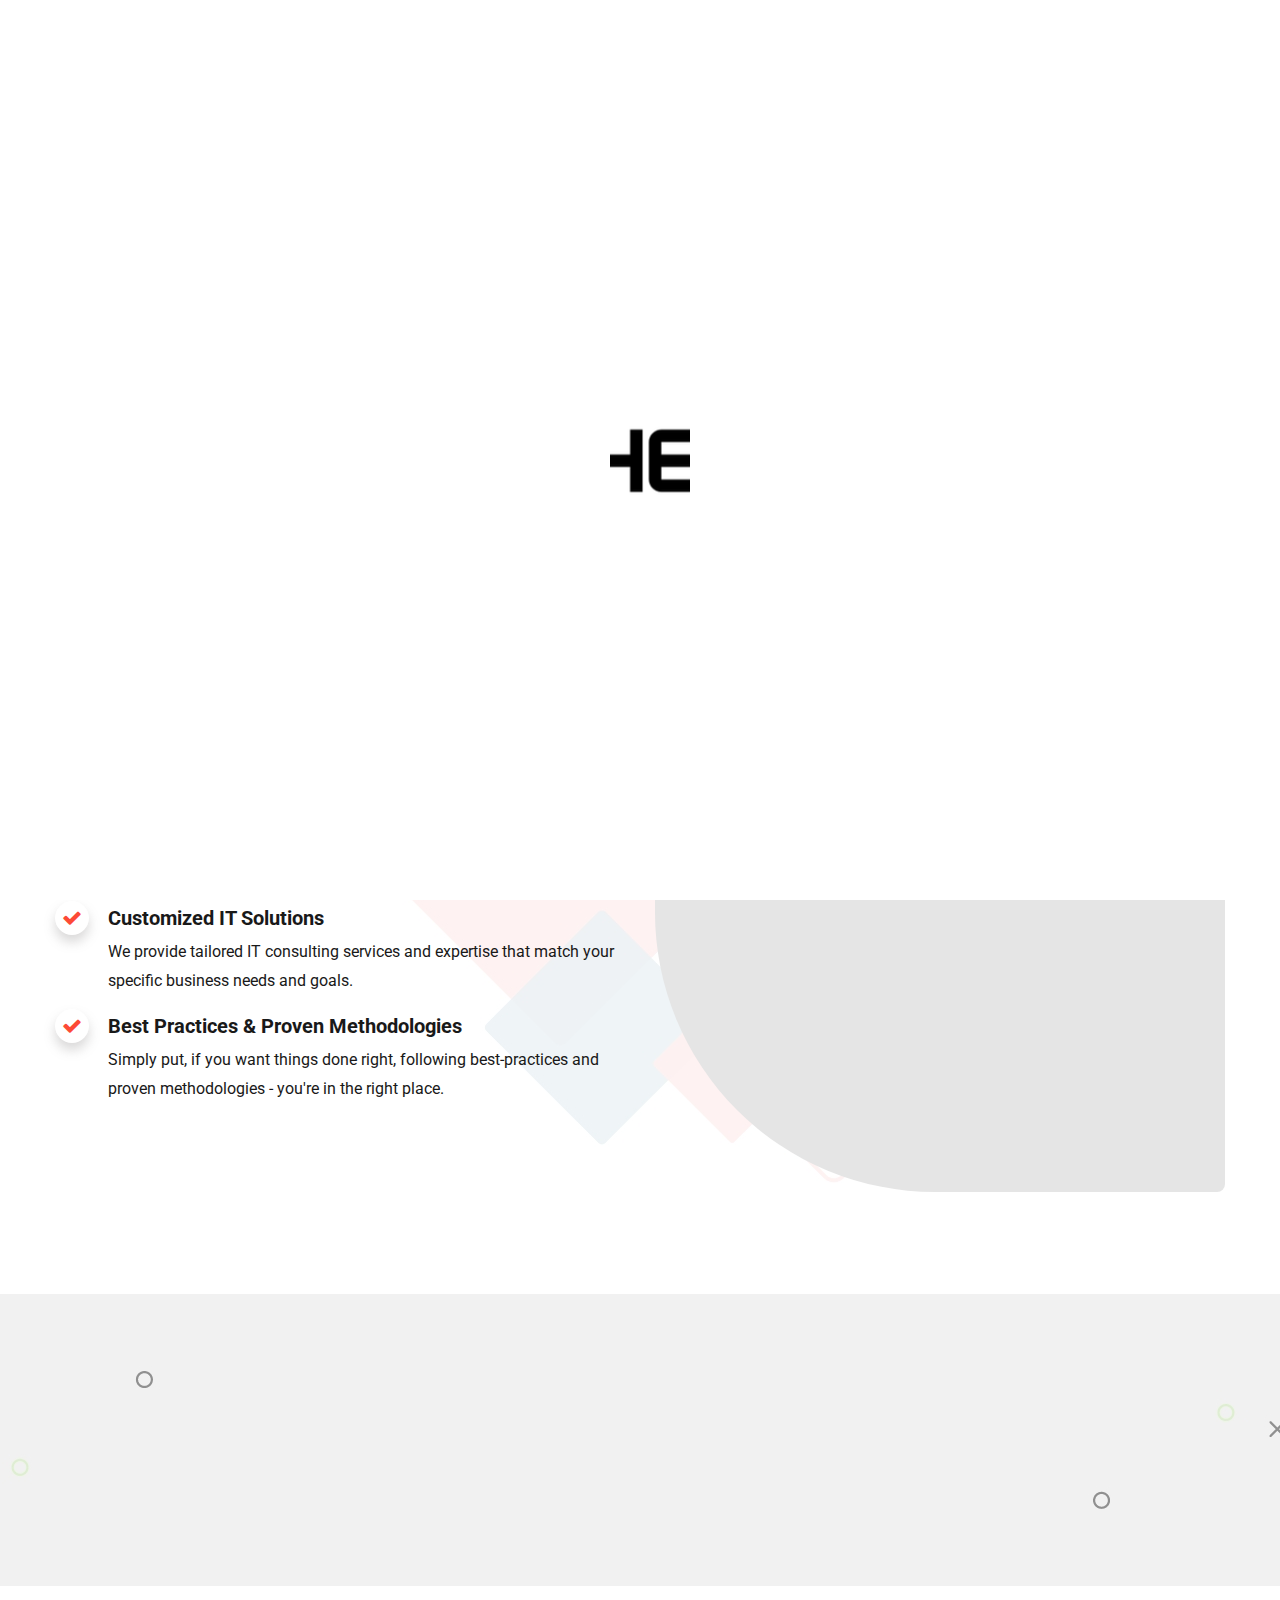
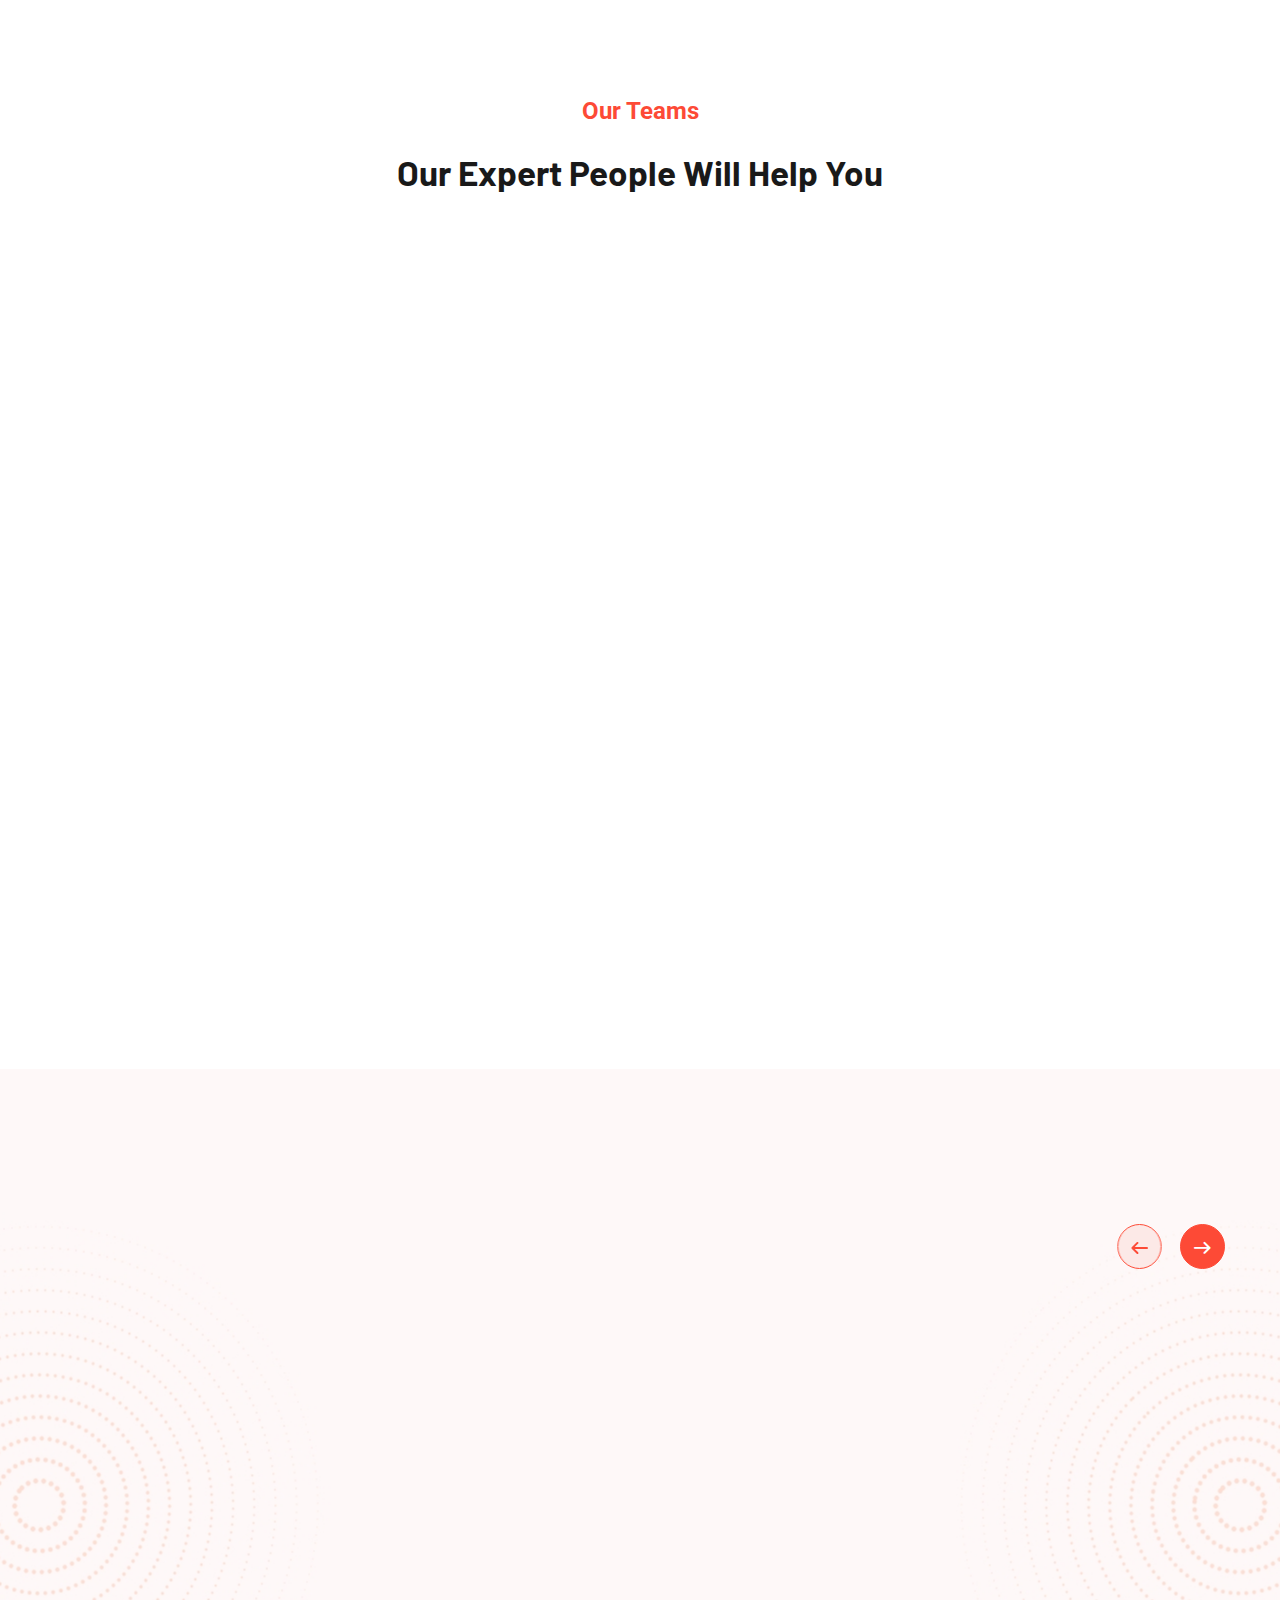
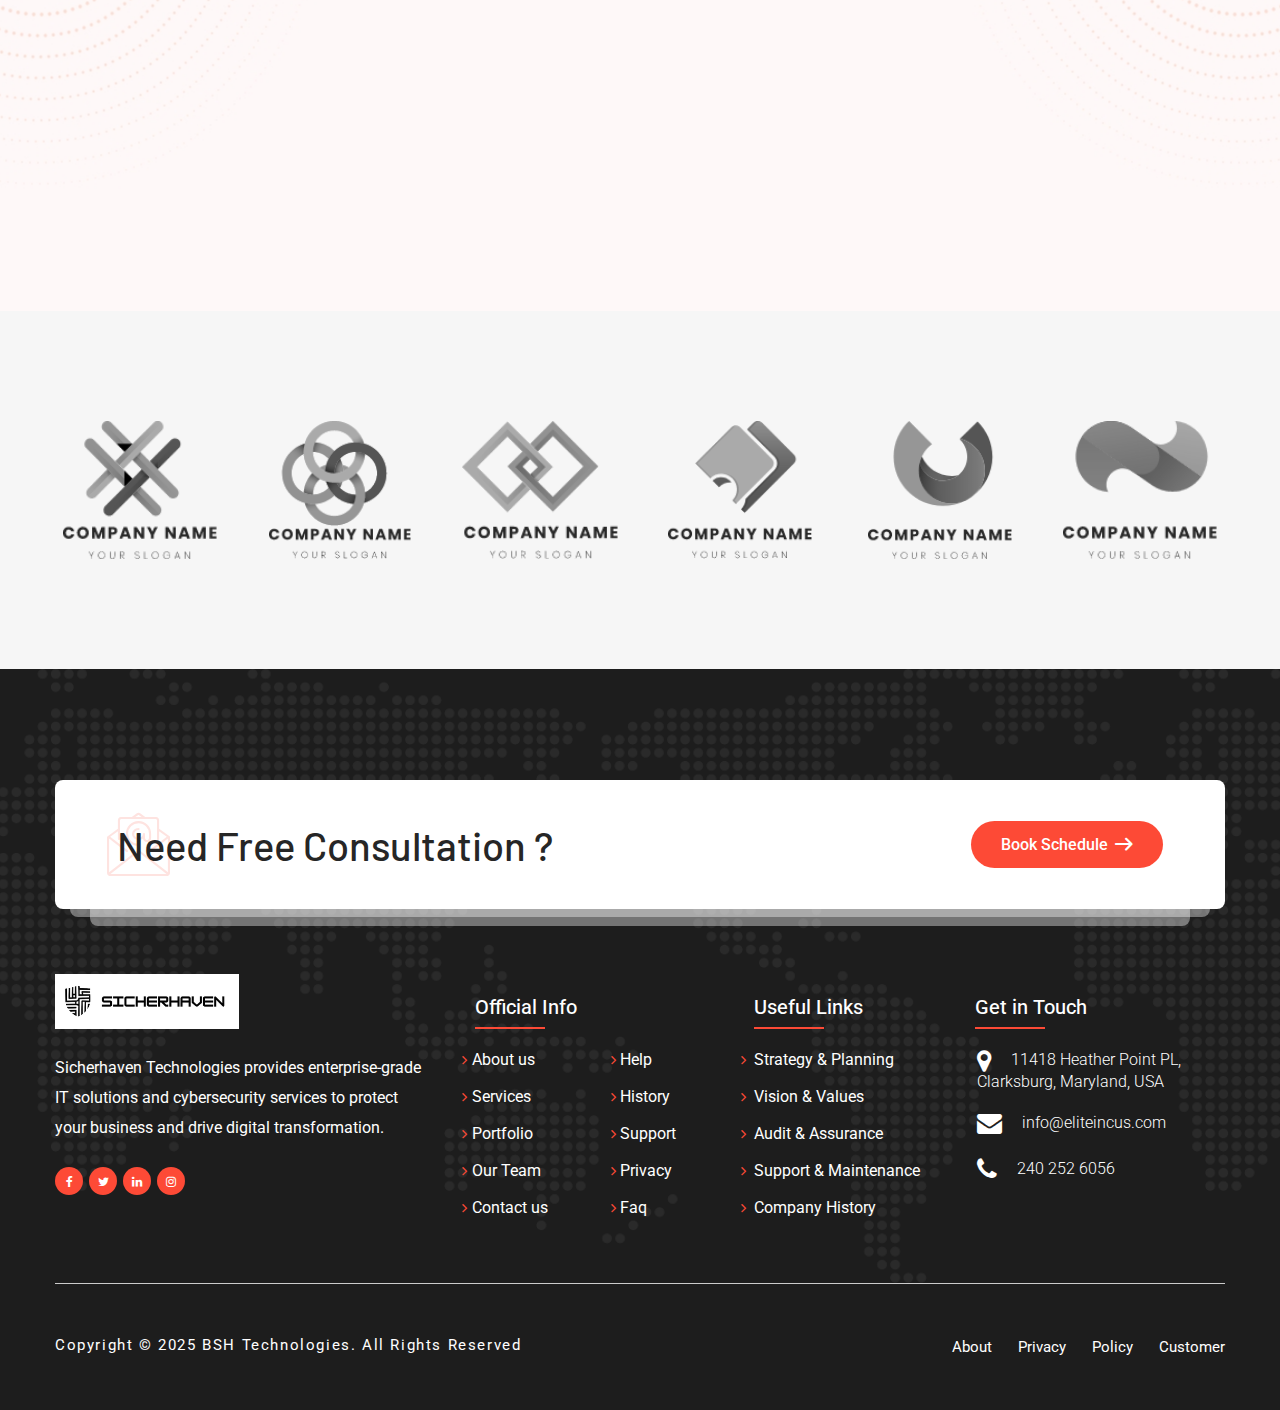
<file: about.html>
<!DOCTYPE html>
<!--[if IE 8 ]><html class="ie" xmlns="http://www.w3.org/1999/xhtml" xml:lang="en-US" lang="en-US"> <![endif]-->
<!--[if (gte IE 9)|!(IE)]><!-->
<html xmlns="http://www.w3.org/1999/xhtml" xml:lang="en-US" lang="en-US">
<!--<![endif]-->

<head>
    <!-- Basic Page Needs -->
    <meta charset="utf-8">
    <!--[if IE]><meta http-equiv='X-UA-Compatible' content='IE=edge,chrome=1'><![endif]-->
    <title>About Us - BSH Technologies</title>

    <meta name="author" content="themesflat.com">

    <!-- Mobile Specific Metas -->
    <meta name="viewport" content="width=device-width, initial-scale=1, maximum-scale=1">

    <!-- Theme Style -->
    <link rel="stylesheet" type="text/css" href="assets/css/style.css">

    <!-- icomoon font -->
    <link rel="stylesheet" type="text/css" href="assets/css/icomoon.css">

    <!-- Reponsive -->
    <link rel="stylesheet" type="text/css" href="assets/css/responsive.css">

    <link rel="stylesheet" type="text/css" href="assets/css/swiper-bundle.min.css">

    <!-- Favicon and Touch Icons  -->
    <link rel="shortcut icon" href="assets/icon/Favicon.png">
    <link rel="apple-touch-icon-precomposed" href="assets/icon/Favicon.png">
    <!--[if lt IE 9]>
        <script src="javascript/html5shiv.js"></script>
        <script src="javascript/respond.min.js"></script>
    <![endif]-->

</head>

<body class="header-fixed counter-scroll">

    <!-- preloader -->
    <div class="preload preload-container">
        <div class="preload-logo"></div>
    </div>
    <!-- /preloader -->

    <div id="wrapper" class="animsition">
        <div id="page" class="clearfix">
            <!-- Header Wrap -->
            <div id="site-header-wrap">
                <!-- /#site-logo -->
                <!-- Header -->
                <header id="site-header">
                    <div id="site-logo" class="clearfix">
                        <div id="site-logo-inner">
                            <a href="index.html" rel="home" class="main-logo">
                                <img src="assets/images/logo/logo-light.png" alt="Sicherhaven Technologies" width="183" height="48"
                                    data-retina="assets/images/logo/logo-light@3x.png" data-width="183"
                                    data-height="48">
                            </a>
                        </div>
                    </div>
                    <div class="header-box">
                        <!-- Top Bar -->
                        <div id="top-bar">
                            <div id="top-bar-inner">
                                <div class="top-bar-content">
                                    <div class="top-bar-left">
                                        <span class="map section-14px-regular">11418 Heather Point PL, Clarksburg, Maryland, USA</span>
                                        <span class="mail section-14px-regular"><a
                                                href="mailto:info@eliteincus.com">info@eliteincus.com</a></span>
                                    </div>
                                    <div class="top-bar-right">
                                        <span class="phone section-14px-regular"><a href="tel:2402526056">240 252 6056</a></span>
                                                <div class="socials-header">
                                                    <ul class="widget-socials link-style-3">
                                                        <li><a href="#" class="facebook"></a></li>
                                                        <li><a href="#" class="twitter"></a></li>
                                                        <li><a href="#" class="linked-in"></a></li>
                                                        <li><a href="#" class="instagram"></a></li>
                                                    </ul>
                                                </div>
                                    </div>
                                </div>
                                <!-- /.top-bar-content -->
                            </div>
                        </div>
                        <!-- /#top-bar -->
                        <div id="site-header-inner">
                            <div class="wrap-inner clearfix">
                                <div class="mobile-button">
                                    <span></span>
                                </div>
                                <!-- /.mobile-button -->
                                <nav id="main-nav" class="main-nav">
                                    <ul id="menu-primary-menu" class="menu">
                                        <li class="menu-item">
                                            <a href="index.html">Home</a>
                                        </li>
                                        <li class="menu-item current-menu-item">
                                            <a href="about.html">About Us </a>
                                        </li>
                                        <li class="menu-item menu-item-has-children">
                                            <a href="service.html">Services</a>
                                            <ul class="sub-menu">
                                                <li class="menu-item"><a href="service.html">Services</a></li>
                                                <li class="menu-item"><a href="service-details.html">Service Details</a>
                                                </li>
                                            </ul>
                                        </li>
                                        <li class="menu-item">
                                            <a href="team.html">Team</a>
                                        </li>
                                        <li class="menu-item">
                                            <a href="faq.html">Faq</a>
                                        </li>
                                        <li class="menu-item menu-item-has-children">
                                            <a href="portfolio.html">Portfolio</a>
                                            <ul class="sub-menu">
                                                <li class="menu-item"><a href="portfolio.html">Portfolio</a></li>
                                                <li class="menu-item"><a href="portfolio-details.html">Portfolio
                                                        Details</a>
                                                </li>
                                            </ul>
                                        </li>
                                        <li class="menu-item menu-item-has-children">
                                            <a href="blog.html">Blog</a>
                                            <ul class="sub-menu">
                                                <li class="menu-item"><a href="blog.html">Blog</a></li>
                                                <li class="menu-item"><a href="blog-details.html">Blog Details</a></li>
                                            </ul>
                                        </li>
                                        <li class="menu-item">
                                            <a href="contact.html">Contact</a>
                                        </li>
                                    </ul>
                                </nav>
                                <!-- /#main-nav -->
                            </div>
                            <!-- /.wrap-inner -->
                            <div id="site-header-right">
                                <div class="header-search flat-show-search">
                                    <a href="#" class="header-search-trigger show-search"></a>
                                    <div class="widget widget-search top-search">
                                        <form action="#" method="get" role="search" class="search-form">
                                            <input type="search" id="s" class="search-field"
                                                placeholder="Search keywords" value="" name="s" title="Search for"
                                                required="">
                                            <button class="search search-submit" type="submit" title="Search"></button>
                                        </form>
                                    </div>
                                </div>
                                <div class="header-menu">
                                    <!-- <a href="#" class="header-menu-trigger"></a> -->
                                    <div class="mobile-nav-toggler">
                                        <span class="bar"></span><!-- /.bar -->
                                        <span class="bar"></span><!-- /.bar -->
                                        <span class="bar"></span><!-- /.bar -->
                                    </div>
                                </div>
                                <div class="button-header">
                                    <a href="contact.html">GET REQUEST</a>
                                </div>
                            </div>
                        </div>
                        <!-- /#site-header-inner -->
                    </div>
                </header>
                <!-- /#site-header -->

                <div class="side-menu__block">
                    <div class="side-menu__block-overlay custom-cursor__overlay">
                        <div class="cursor"></div>
                        <div class="cursor-follower"></div>
                    </div>
                    <div class="side-menu__block-inner">
                        <div class="side-menu__top justify-content-end">
                            <a href="#" class="side-menu__toggler side-menu__close-btn"><img
                                    src="assets/icon/close-1-1.png" alt="images"></a>
                        </div>
                        <div class="side-menu__top-introduce">
                            <a href="index.html" rel="home" class="main-logo">
                                <img src="assets/images/logo/logo.png" alt="Sicherhaven Technologies">
                            </a>
                            <p>Sicherhaven Technologies delivers cutting-edge IT solutions and cybersecurity services to protect and empower your business in the digital age.</p>
                            <hr>
                        </div>
                        <div class="side-menu__top-search">
                            <div class="widget widget-search">
                                <h3 class="widget-title section-24px-barlow">
                                    Search
                                </h3>
                                <form action="#" method="get" role="search" class="search-form">
                                    <input type="search" class="search-field" placeholder="Search..." value="" name="s"
                                        title="Search for" required="">
                                    <button class="search search-submit" type="submit" title="Search"></button>
                                </form>
                            </div>
                        </div>
                        <hr>
                        <div class="side-menu__top-category">
                            <div class="widget widget-category">
                                <h3 class="widget-title section-24px-barlow">
                                    Categories
                                </h3>
                                <ul>
                                    <li class="cat-item active"><a href="blog.html">Graphics
                                            Design</a><span>36</span></li>
                                    <li class="cat-item"><a href="blog.html">ui/ux brand design</a><span>32</span>
                                    </li>
                                    <li class="cat-item"><a href="blog.html">web devolopment</a><span>26</span></li>
                                    <li class="cat-item"><a href="blog.html">branding design</a><span>16</span></li>
                                    <li class="cat-item"><a href="blog.html">ui/ux brand design</a><span>32</span>
                                    </li>
                                </ul>
                            </div>
                        </div>
                        <!-- /#main-nav -->
                    </div>
                </div>


            </div>
            <!-- #site-header-wrap -->

            <!-- title page -->
            <section class="flat-title-page parallax parallax-2">
                <div class="container-fluid">
                    <div class="row">
                        <div class="breadcrumbs">
                            <h2 class="section-title-page">About BSH Technologies</h2>
                            <div class="breadcrumb-trail link-style-4">
                                <a class="home" href="index.html">Home</a><span>About Us</span>
                            </div>
                        </div>
                    </div>
                </div>
            </section>

            <!-- flat about 2 -->
            <section class="tf-space flat-about-2">
                <div class="container">
                    <div class="row align-items-center">
                        <div class="col-md-6">
                            <div class="about-2-content-left wow fadeInLeft" data-wow-delay="0ms"
                                data-wow-duration="1500ms">
                                <div class="section-title st-2">
                                    <h3 class="section-heading">Who We Are</h3>
                                    <div class="features-content-left">
                                        <h3>BSH Technologies<br>
                                            For Your SMB</h3>
                                    </div>
                                    <p>Elite Inc delivers Enterprise IT Consulting & Services for your small / medium sized business. We are BIG enough to have the IT expertise, services, support and solutions you require to empower your organization, yet SMALL enough to provide the attention you deserve.</p>
                                </div>
                                <div class="about-our-company">
                                    <div class="icon-tick"></div>
                                    <div class="content-box">
                                        <h4>Customized IT Solutions</h4>
                                        <p>We provide tailored IT consulting services and expertise that match your specific business needs and goals.</p>
                                    </div>
                                </div>
                                <div class="about-our-company">
                                    <div class="icon-tick"></div>
                                    <div class="content-box">
                                        <h4>Best Practices & Proven Methodologies</h4>
                                        <p>Simply put, if you want things done right, following best-practices and proven methodologies - you're in the right place.</p>
                                    </div>
                                </div>
                                <div class="button-contact wow fadeInUp" data-wow-delay="500ms"
                                    data-wow-duration="1500ms">
                                    <a href="contact.html" class="button readmore btn-style3">Contact us</a>
                                </div>
                            </div>
                        </div>
                        <div class="col-md-6">
                            <div class="about-2-content-right">
                                <div class="about-2-post wow fadeInRight" data-wow-delay="0ms"
                                    data-wow-duration="1500ms">
                                    <img src="assets/images/image-box/about-2-post@2x.jpg" alt="images">
                                </div>
                                <div class="about-counter-box tf-counter wow fadeInUp" data-wow-delay="500ms"
                                    data-wow-duration="1500ms">
                                    <div class="about-counter-inner">
                                        <div class="number-counter">
                                            <span>0</span>
                                            <span class="number" data-speed="1000" data-to="9"
                                                data-inviewport="yes">9</span>
                                        </div>
                                        <div class="heading-count">
                                            <h3>YEARS<br>
                                                EXPERIENCE</h3>
                                        </div>
                                    </div>
                                </div>
                                <div class="mark-about-post wow fadeInDown" data-wow-delay="300ms"
                                    data-wow-duration="1500ms">
                                    <img src="assets/images/mark-image/mark-about-2-post.png" alt="images">
                                </div>
                            </div>
                        </div>
                    </div>
                </div>
            </section>
            <!-- /flat about 2 -->

            <!-- flat counter -->
            <section class="tf-space flat-counter tf-counter">
                <div class="container">
                    <div class="row">
                        <div class="col-lg-3 col-md-6">
                            <div class="about-counter-inner wow fadeInUp" data-wow-delay="0ms"
                                data-wow-duration="1500ms">
                                <div class="number-counter">
                                    <span>0</span>
                                    <span class="number" data-speed="4000" data-to="9" data-inviewport="yes">9</span>
                                </div>
                                <div class="heading-count">
                                    <h3>YEARS OF<br>
                                        EXPERIENCE</h3>
                                </div>
                            </div>
                        </div>
                        <div class="col-lg-3 col-md-6">
                            <div class="about-counter-inner wow fadeInUp" data-wow-delay="300ms"
                                data-wow-duration="1500ms">
                                <div class="number-counter">
                                    <span class="number" data-speed="4000" data-to="69" data-inviewport="yes">69</span>
                                </div>
                                <div class="heading-count">
                                    <h3>TRUSTED <br>
                                        CLIENTS</h3>
                                </div>
                            </div>
                        </div>
                        <div class="col-lg-3 col-md-6">
                            <div class="about-counter-inner wow fadeInUp" data-wow-delay="600ms"
                                data-wow-duration="1500ms">
                                <div class="number-counter">
                                    <span class="number" data-speed="4000" data-to="330"
                                        data-inviewport="yes">330</span>
                                </div>
                                <div class="heading-count">
                                    <h3>PROJECTS <br>
                                        DONE</h3>
                                </div>
                            </div>
                        </div>
                        <div class="col-lg-3 col-md-6">
                            <div class="about-counter-inner wow fadeInUp" data-wow-delay="900ms"
                                data-wow-duration="1500ms">
                                <div class="number-counter">
                                    <span class="number" data-speed="4000" data-to="25" data-inviewport="yes">25</span>
                                </div>
                                <div class="heading-count">
                                    <h3>TEAM <br>
                                        ADVISORS</h3>
                                </div>
                            </div>
                        </div>
                    </div>
                </div>
            </section>
            <!-- flat /counter -->

            <!-- flat team 2 -->
            <section class="tf-space flat-team flat-team-2">
                <div class="container">
                    <div class="row">
                        <div class="col-md-12">
                            <div class="section-title text-center">
                                <h3 class="section-heading">Our Teams</h3>
                                <div class="features-content-left">
                                    <h2>Our Expert People Will Help You</h2>
                                </div>
                            </div>
                        </div>
                        <div class="col-md-12">
                            <div class="swiper-container carousel-2">
                                <div class="swiper-wrapper">
                                    <div class="swiper-slide">
                                        <div class="team-content-box wow fadeInUp" data-wow-delay="0ms"
                                            data-wow-duration="1500ms">
                                            <div class="team-post">
                                                <img src="assets/images/image-box/team-post-1@2x.jpg" alt="images">
                                                <div class="widget-social link-style-4">
                                                    <ul>
                                                        <li><a href="#" class="facebook-icon"></a></li>
                                                        <li><a href="#" class="twitter-icon"></a></li>
                                                        <li><a href="#" class="linked-icon"></a></li>
                                                        <li><a href="#" class="instagram-icon"></a></li>
                                                    </ul>
                                                </div>
                                            </div>
                                            <div class="team-info">
                                                <h4>Robert Gerry</h4>
                                                <h5>Ceo & Founder</h5>
                                            </div>
                                            <div class="bottom item-shape item-shape1"></div>
                                            <div class="bottom item-shape item-shape2"></div>
                                        </div>
                                    </div>
                                    <div class="swiper-slide">
                                        <div class="team-content-box wow fadeInUp" data-wow-delay="300ms"
                                            data-wow-duration="1500ms">
                                            <div class="team-post">
                                                <img src="assets/images/image-box/team-post-2@2x.jpg" alt="images">
                                                <div class="widget-social link-style-4">
                                                    <ul>
                                                        <li><a href="#" class="facebook-icon"></a></li>
                                                        <li><a href="#" class="twitter-icon"></a></li>
                                                        <li><a href="#" class="linked-icon"></a></li>
                                                        <li><a href="#" class="instagram-icon"></a></li>
                                                    </ul>
                                                </div>
                                            </div>
                                            <div class="team-info">
                                                <h4>Robert Gerry</h4>
                                                <h5>Ceo & Founder</h5>
                                            </div>
                                            <div class="bottom item-shape item-shape1"></div>
                                            <div class="bottom item-shape item-shape2"></div>
                                        </div>
                                    </div>
                                    <div class="swiper-slide">
                                        <div class="team-content-box slide-active wow fadeInUp" data-wow-delay="600ms"
                                            data-wow-duration="1500ms">
                                            <div class="team-post">
                                                <img src="assets/images/image-box/team-post-3@2x.jpg" alt="images">
                                                <div class="widget-social link-style-4">
                                                    <ul>
                                                        <li><a href="#" class="facebook-icon"></a></li>
                                                        <li><a href="#" class="twitter-icon"></a></li>
                                                        <li><a href="#" class="linked-icon"></a></li>
                                                        <li><a href="#" class="instagram-icon"></a></li>
                                                    </ul>
                                                </div>
                                            </div>
                                            <div class="team-info">
                                                <h4>Robert Gerry</h4>
                                                <h5>Ceo & Founder</h5>
                                            </div>
                                            <div class="bottom item-shape item-shape1"></div>
                                            <div class="bottom item-shape item-shape2"></div>
                                        </div>
                                    </div>
                                    <div class="swiper-slide">
                                        <div class="team-content-box wow fadeInUp" data-wow-delay="900ms"
                                            data-wow-duration="1500ms">
                                            <div class="team-post">
                                                <img src="assets/images/image-box/team-post-4@2x.jpg" alt="images">
                                                <div class="widget-social link-style-4">
                                                    <ul>
                                                        <li><a href="#" class="facebook-icon"></a></li>
                                                        <li><a href="#" class="twitter-icon"></a></li>
                                                        <li><a href="#" class="linked-icon"></a></li>
                                                        <li><a href="#" class="instagram-icon"></a></li>
                                                    </ul>
                                                </div>
                                            </div>
                                            <div class="team-info">
                                                <h4>Robert Gerry</h4>
                                                <h5>Ceo & Founder</h5>
                                            </div>
                                            <div class="bottom item-shape item-shape1"></div>
                                            <div class="bottom item-shape item-shape2"></div>
                                        </div>
                                    </div>
                                </div>
                            </div>
                        </div>
                        <div class="col-md-12">
                            <div class="swiper-container carousel-2">
                                <div class="swiper-wrapper">
                                    <div class="swiper-slide">
                                        <div class="team-content-box wow fadeInUp" data-wow-delay="0ms"
                                            data-wow-duration="1500ms">
                                            <div class="team-post">
                                                <img src="assets/images/image-box/team-post-1@2x.jpg" alt="images">
                                                <div class="widget-social link-style-4">
                                                    <ul>
                                                        <li><a href="#" class="facebook-icon"></a></li>
                                                        <li><a href="#" class="twitter-icon"></a></li>
                                                        <li><a href="#" class="linked-icon"></a></li>
                                                        <li><a href="#" class="instagram-icon"></a></li>
                                                    </ul>
                                                </div>
                                            </div>
                                            <div class="team-info">
                                                <h4>Robert Gerry</h4>
                                                <h5>Ceo & Founder</h5>
                                            </div>
                                            <div class="bottom item-shape item-shape1"></div>
                                            <div class="bottom item-shape item-shape2"></div>
                                        </div>
                                    </div>
                                    <div class="swiper-slide">
                                        <div class="team-content-box wow fadeInUp" data-wow-delay="300ms"
                                            data-wow-duration="1500ms">
                                            <div class="team-post">
                                                <img src="assets/images/image-box/team-post-2@2x.jpg" alt="images">
                                                <div class="widget-social link-style-4">
                                                    <ul>
                                                        <li><a href="#" class="facebook-icon"></a></li>
                                                        <li><a href="#" class="twitter-icon"></a></li>
                                                        <li><a href="#" class="linked-icon"></a></li>
                                                        <li><a href="#" class="instagram-icon"></a></li>
                                                    </ul>
                                                </div>
                                            </div>
                                            <div class="team-info">
                                                <h4>Robert Gerry</h4>
                                                <h5>Ceo & Founder</h5>
                                            </div>
                                            <div class="bottom item-shape item-shape1"></div>
                                            <div class="bottom item-shape item-shape2"></div>
                                        </div>
                                    </div>
                                    <div class="swiper-slide">
                                        <div class="team-content-box wow fadeInUp" data-wow-delay="600ms"
                                            data-wow-duration="1500ms">
                                            <div class="team-post">
                                                <img src="assets/images/image-box/team-post-3@2x.jpg" alt="images">
                                                <div class="widget-social link-style-4">
                                                    <ul>
                                                        <li><a href="#" class="facebook-icon"></a></li>
                                                        <li><a href="#" class="twitter-icon"></a></li>
                                                        <li><a href="#" class="linked-icon"></a></li>
                                                        <li><a href="#" class="instagram-icon"></a></li>
                                                    </ul>
                                                </div>
                                            </div>
                                            <div class="team-info">
                                                <h4>Robert Gerry</h4>
                                                <h5>Ceo & Founder</h5>
                                            </div>
                                            <div class="bottom item-shape item-shape1"></div>
                                            <div class="bottom item-shape item-shape2"></div>
                                        </div>
                                    </div>
                                    <div class="swiper-slide">
                                        <div class="team-content-box wow fadeInUp" data-wow-delay="900ms"
                                            data-wow-duration="1500ms">
                                            <div class="team-post">
                                                <img src="assets/images/image-box/team-post-4@2x.jpg" alt="images">
                                                <div class="widget-social link-style-4">
                                                    <ul>
                                                        <li><a href="#" class="facebook-icon"></a></li>
                                                        <li><a href="#" class="twitter-icon"></a></li>
                                                        <li><a href="#" class="linked-icon"></a></li>
                                                        <li><a href="#" class="instagram-icon"></a></li>
                                                    </ul>
                                                </div>
                                            </div>
                                            <div class="team-info">
                                                <h4>Robert Gerry</h4>
                                                <h5>Ceo & Founder</h5>
                                            </div>
                                            <div class="bottom item-shape item-shape1"></div>
                                            <div class="bottom item-shape item-shape2"></div>
                                        </div>
                                    </div>
                                </div>
                            </div>
                        </div>
                        <div class="col-md-12">
                            <div class="view-team-2 wow fadeInUp" data-wow-delay="0ms" data-wow-duration="1500ms">
                                <a href="team.html" class="button readmore btn-style3">View All Member</a>
                            </div>
                        </div>
                    </div>
                </div>
            </section>
            <!-- /flat team 2 -->

            <!-- flat client -->
            <section class="tf-space flat-client">
                <div class="container">
                    <div class="row">
                        <div class="col-md-6">
                            <div class="client-title-left">
                                <div class="section-title st-2 wow fadeInDown" data-wow-delay="0ms"
                                    data-wow-duration="1500ms">
                                    <h3 class="section-heading no-bd">What Our Clients Say</h3>
                                    <div class="features-content-left">
                                        <h3>Your Business Our Solution</h3>
                                    </div>
                                </div>
                            </div>
                        </div>
                        <div class="col-md-12">
                            <div class="swiper-container carousel client-carousel">
                                <div class="swiper-wrapper">
                                    <div class="swiper-slide">
                                        <div class="client-content-box wow fadeInUp" data-wow-delay="0ms"
                                            data-wow-duration="1500ms">
                                            <div class="client-author">
                                                <img src="assets/images/image-box/clients-post-1.jpg" alt="images">
                                                <div class="mark-client"></div>
                                            </div>
                                            <h3 class="client-name">Mrs. Angelina Zoly</h3>
                                            <h4 class="client-job">CEO & Foundre</h4>
                                            <p>Maecenas posuere neque et volutpat accumsan. Aliquam hendrerit tincidunt
                                                diam eu imperdiet. Etiam dictum suscipit tempus. Vestibulum eget pelle
                                            </p>
                                            <div class="list-review">
                                                <ul>
                                                    <li class="star-rate"></li>
                                                    <li class="star-rate"></li>
                                                    <li class="star-rate"></li>
                                                    <li class="star-rate"></li>
                                                    <li class="star-rate"></li>
                                                </ul>
                                            </div>
                                            <div class="top item-shape item-shape1"></div>
                                            <div class="top item-shape item-shape2"></div>
                                            <div class="bottom item-shape item-shape1"></div>
                                            <div class="bottom item-shape item-shape2"></div>
                                        </div>
                                    </div>
                                    <div class="swiper-slide">
                                        <div class="client-content-box wow fadeInUp" data-wow-delay="300ms"
                                            data-wow-duration="1500ms">
                                            <div class="client-author">
                                                <img src="assets/images/image-box/clients-post-2.jpg" alt="images">
                                                <div class="mark-client"></div>
                                            </div>
                                            <h3 class="client-name">Mr. Adnan Zahir</h3>
                                            <h4 class="client-job">CEO & Foundre</h4>
                                            <p>Maecenas posuere neque et volutpat accumsan. Aliquam hendrerit tincidunt
                                                diam eu imperdiet. Etiam dictum suscipit tempus. Vestibulum eget pelle
                                            </p>
                                            <div class="list-review">
                                                <ul>
                                                    <li class="star-rate"></li>
                                                    <li class="star-rate"></li>
                                                    <li class="star-rate"></li>
                                                    <li class="star-rate"></li>
                                                    <li class="star-rate un-active"></li>
                                                </ul>
                                            </div>
                                            <div class="top item-shape item-shape1"></div>
                                            <div class="top item-shape item-shape2"></div>
                                            <div class="bottom item-shape item-shape1"></div>
                                            <div class="bottom item-shape item-shape2"></div>
                                        </div>
                                    </div>
                                    <div class="swiper-slide">
                                        <div class="client-content-box wow fadeInUp" data-wow-delay="600ms"
                                            data-wow-duration="1500ms">
                                            <div class="client-author">
                                                <img src="assets/images/image-box/clients-post-3.jpg" alt="images">
                                                <div class="mark-client"></div>
                                            </div>
                                            <h3 class="client-name">Mrs. Angelina Zoly</h3>
                                            <h4 class="client-job">CEO & Foundre</h4>
                                            <p>Maecenas posuere neque et volutpat accumsan. Aliquam hendrerit tincidunt
                                                diam eu imperdiet. Etiam dictum suscipit tempus. Vestibulum eget pelle
                                            </p>
                                            <div class="list-review">
                                                <ul>
                                                    <li class="star-rate"></li>
                                                    <li class="star-rate"></li>
                                                    <li class="star-rate"></li>
                                                    <li class="star-rate"></li>
                                                    <li class="star-rate"></li>
                                                </ul>
                                            </div>
                                            <div class="top item-shape item-shape1"></div>
                                            <div class="top item-shape item-shape2"></div>
                                            <div class="bottom item-shape item-shape1"></div>
                                            <div class="bottom item-shape item-shape2"></div>
                                        </div>
                                    </div>
                                </div>
                            </div>
                            <div class="swiper-button-next btn-custom-carousel-next"></div>
                            <div class="swiper-button-prev btn-custom-carousel-prev"></div>
                        </div>
                    </div>
                </div>
            </section>
            <!-- /flat client -->

            <!-- flat logo slogan -->
            <section class="tf-space flat-logo-slogan">
                <div class="container">
                    <div class="row">
                        <div class="col-md-12">
                            <div class="swiper-container carousel-3">
                                <div class="swiper-wrapper">
                                    <div class="swiper-slide">
                                        <div class="slogan-logo">
                                            <a href="#">
                                                <img src="assets/images/logo/logo-slogan-1.png" alt="images">
                                            </a>
                                        </div>
                                    </div>
                                    <div class="swiper-slide">
                                        <div class="slogan-logo">
                                            <a href="#">
                                                <img src="assets/images/logo/logo-slogan-2.png" alt="images">
                                            </a>
                                        </div>
                                    </div>
                                    <div class="swiper-slide">
                                        <div class="slogan-logo">
                                            <a href="#">
                                                <img src="assets/images/logo/logo-slogan-3.png" alt="images">
                                            </a>
                                        </div>
                                    </div>
                                    <div class="swiper-slide">
                                        <div class="slogan-logo">
                                            <a href="#">
                                                <img src="assets/images/logo/logo-slogan-4.png" alt="images">
                                            </a>
                                        </div>
                                    </div>
                                    <div class="swiper-slide">
                                        <div class="slogan-logo">
                                            <a href="#">
                                                <img src="assets/images/logo/logo-slogan-5.png" alt="images">
                                            </a>
                                        </div>
                                    </div>
                                    <div class="swiper-slide">
                                        <div class="slogan-logo">
                                            <a href="#">
                                                <img src="assets/images/logo/logo-slogan-6.png" alt="images">
                                            </a>
                                        </div>
                                    </div>
                                </div>
                            </div>
                        </div>
                    </div>
                </div>
            </section>
            <!-- /flat logo slogan -->

            <!-- Footer -->
            <footer id="footer" class="clearfix">
                <div id="footer-top" class="container">
                    <div class="row">
                        <div class="col-md-12">
                            <div class="footer-schedule">
                                <div class="heading-schedule">
                                    <h2 class="section-40px-barlow font-weight-500">Need Free Consultation ?</h2>
                                </div>
                                <div class="button-footer">
                                    <a href="contact.html" class="button readmore">Book Schedule</a>
                                </div>
                            </div>
                        </div>
                    </div>
                </div>
                <div id="footer-widgets" class="container">
                    <div class="row">
                        <div class="col-md-4">
                            <div class="logo-footer">
                                <a href="index.html" rel="home" class="main-logo">
                                    <img src="assets/images/logo/logo-dark.png" alt="Sicherhaven Technologies">
                                </a>
                            </div>
                            <p class="text-widget">Sicherhaven Technologies provides enterprise-grade IT solutions and cybersecurity services to protect your business and drive digital transformation.</p>
                            <div class="widget-social link-style-4">
                                <ul>
                                    <li><a href="#" class="facebook-icon"></a></li>
                                    <li><a href="#" class="twitter-icon"></a></li>
                                    <li><a href="#" class="linked-icon"></a></li>
                                    <li><a href="#" class="instagram-icon"></a></li>
                                </ul>
                            </div>
                        </div>
                        <div class="col-md-8">
                            <div class="footer-widgets-nav-menu text-white">
                                <div class="menu-1">
                                    <h3 class="widget-title-link-wrap">Official Info</h3>
                                    <div class="widget-links">
                                        <ul class="link-wrap">
                                            <li><a href="about.html">About us</a></li>
                                            <li><a href="service.html">Services</a></li>
                                            <li><a href="portfolio.html">Portfolio</a></li>
                                            <li><a href="team.html">Our Team</a></li>
                                            <li><a href="contact.html">Contact us</a></li>
                                        </ul>
                                        <ul class="link-wrap">
                                            <li><a href="service.html">Help</a></li>
                                            <li><a href="about.html">History</a></li>
                                            <li><a href="contact.html">Support</a></li>
                                            <li><a href="contact.html">Privacy</a></li>
                                            <li><a href="faq.html">Faq</a></li>
                                        </ul>
                                    </div>
                                </div>
                                <div class="menu-2">
                                    <h3 class="widget-title-link-wrap">Useful Links</h3>
                                    <ul class="link-wrap menu2">
                                        <li><a href="service-details.html">Strategy & Planning</a></li>
                                        <li><a href="service-details.html">Vision & Values</a></li>
                                        <li><a href="service-details.html">Audit & Assurance</a></li>
                                        <li><a href="service-details.html">Support & Maintenance</a></li>
                                        <li><a href="service-details.html">Company History</a></li>
                                    </ul>
                                </div>
                                <div class="menu-3">
                                    <h3 class="widget-title-link-wrap style-2">Get in Touch</h3>
                                    <ul class="widget-list-contact link-style-4">
                                        <li>
                                            <span class="meta-address">11418 Heather Point PL, Clarksburg, Maryland, USA</span>
                                        </li>
                                        <li><a href="mailto:info@eliteincus.com"
                                                class="meta-mail">info@eliteincus.com</a>
                                        </li>
                                        <li><a href="tel:2402526056" class="meta-phone">240 252 6056</a></li>
                                    </ul>
                                </div>
                            </div>
                        </div>
                    </div>
                </div>
            </footer><!-- /#footer -->
            <!-- Bottom -->
            <div id="bottom" class="clearfix has-spacer">
                <div id="bottom-bar-inner" class="container">
                    <div class="bottom-bar-inner-wrap">
                        <div class="bottom-bar-content-left link-style-4">
                            <div id="copyright"><span class="text">Copyright © 2025 <a href="https://bshtech.net/" target="_blank" rel="noopener">BSH Technologies</a>. All Rights Reserved</span>
                            </div>
                        </div>
                        <div class="bottom-bar-content-right">
                            <div class="widget-links-bottom link-style-4">
                                <ul>
                                    <li><a href="about.html">About</a></li>
                                    <li><a href="service-details.html">Privacy</a></li>
                                    <li><a href="service-details.html">Policy</a></li>
                                    <li><a href="service-details.html">Customer</a></li>
                                </ul>
                            </div>
                        </div>
                    </div>
                </div>
            </div><!-- /#bottom -->

        </div>
        <!-- /#page -->
    </div>
    <!-- /#wrapper -->

    <a id="scroll-top"></a>

    <!-- Javascript -->
    <script src="assets/js/jquery.min.js"></script>
    <script src="assets/js/jquery.easing.js"></script>
    <script src="assets/js/wow.min.js"></script>
    <script src="assets/js/plugin.js"></script>
    <script src="assets/js/countto.js"></script>
    <script src="assets/js/swiper-bundle.min.js"></script>
    <script src="assets/js/shortcodes.js"></script>
    <script src="assets/js/swiper.js"></script>
    <script src="assets/js/main.js"></script>

</body>

</html>
</file>
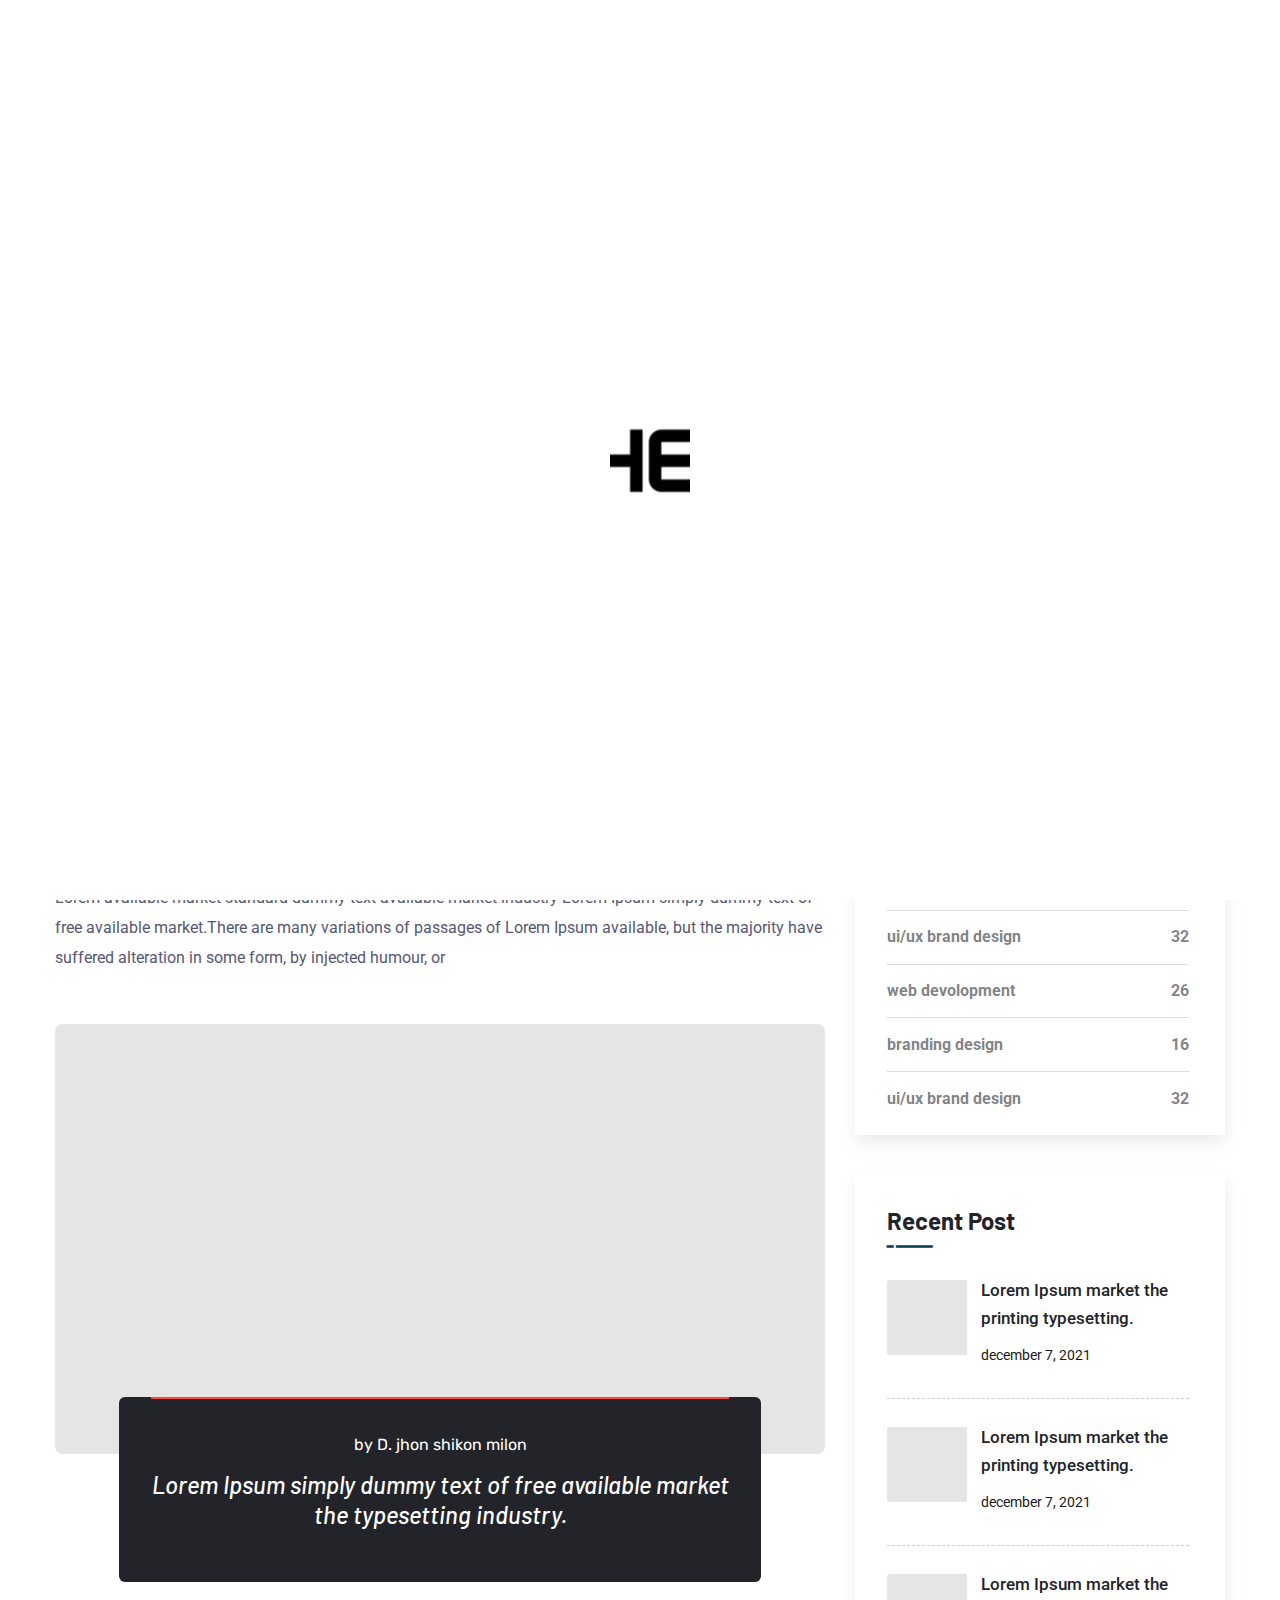
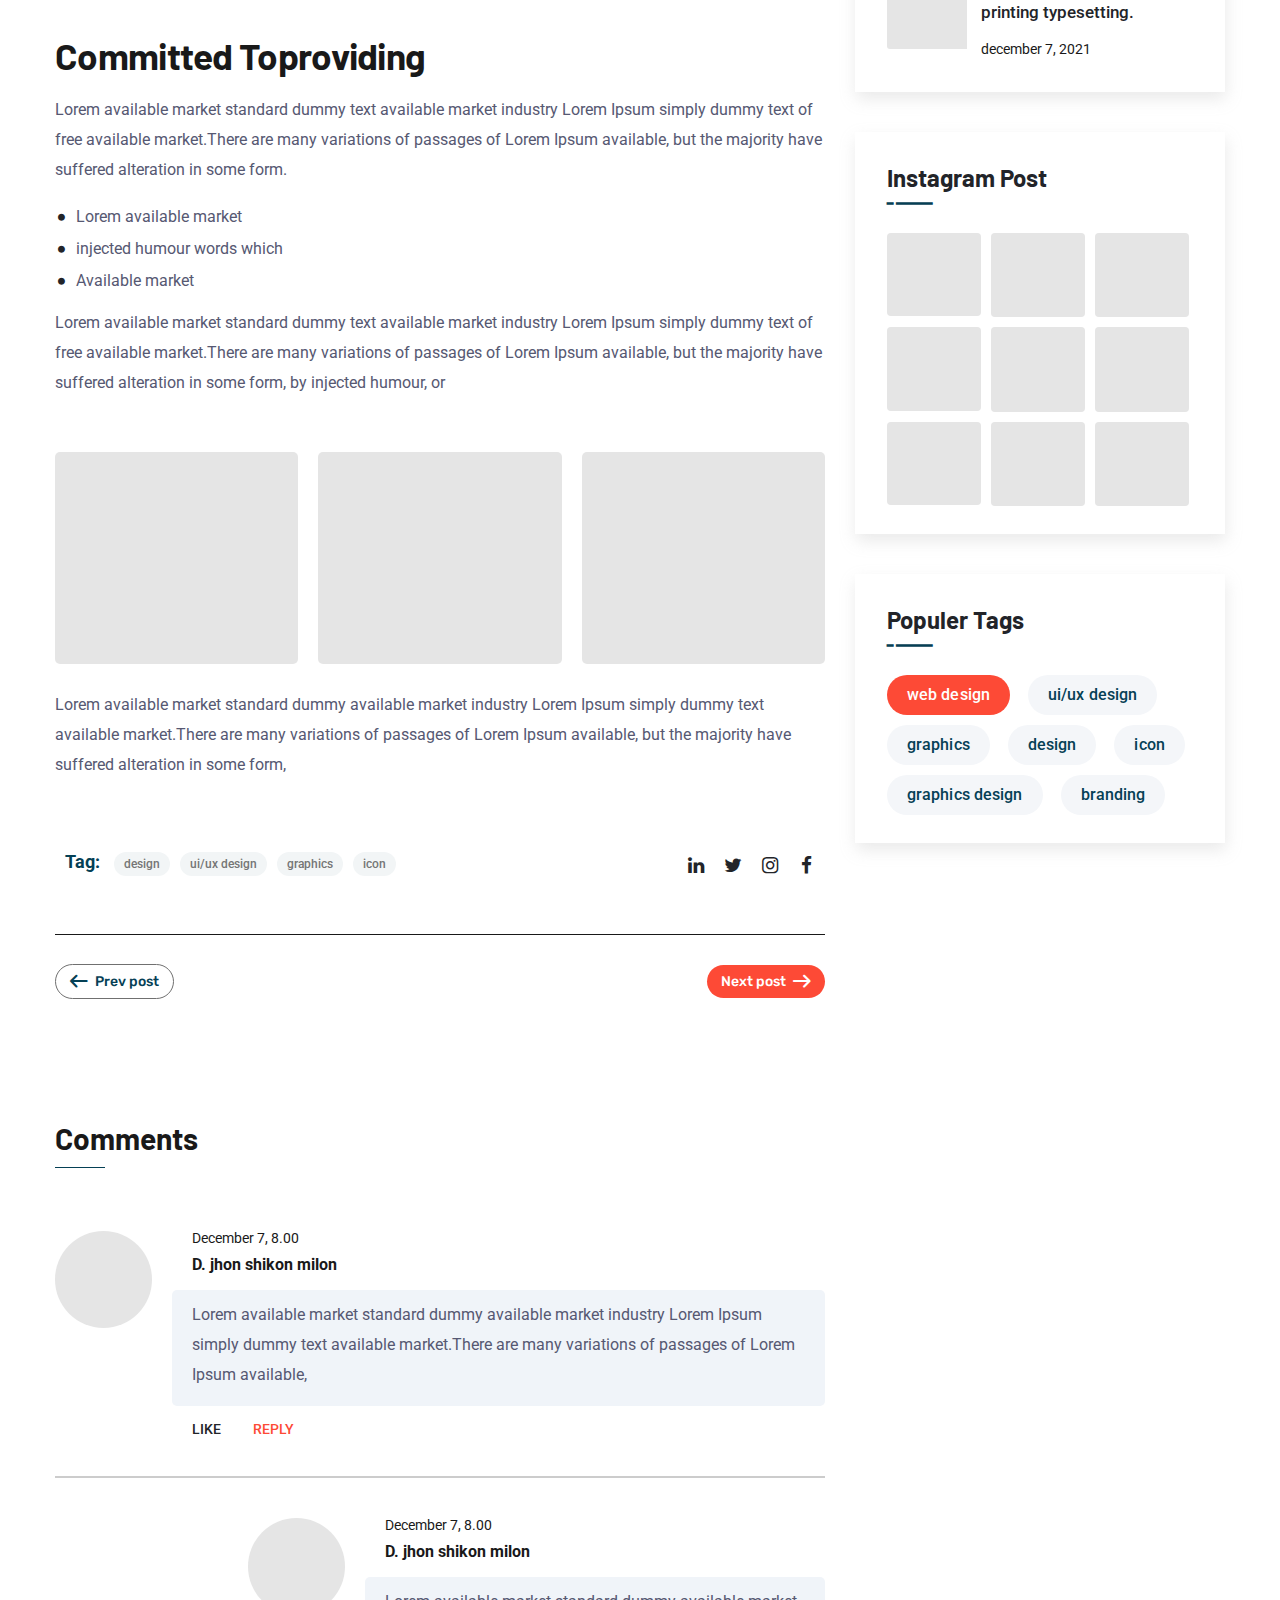
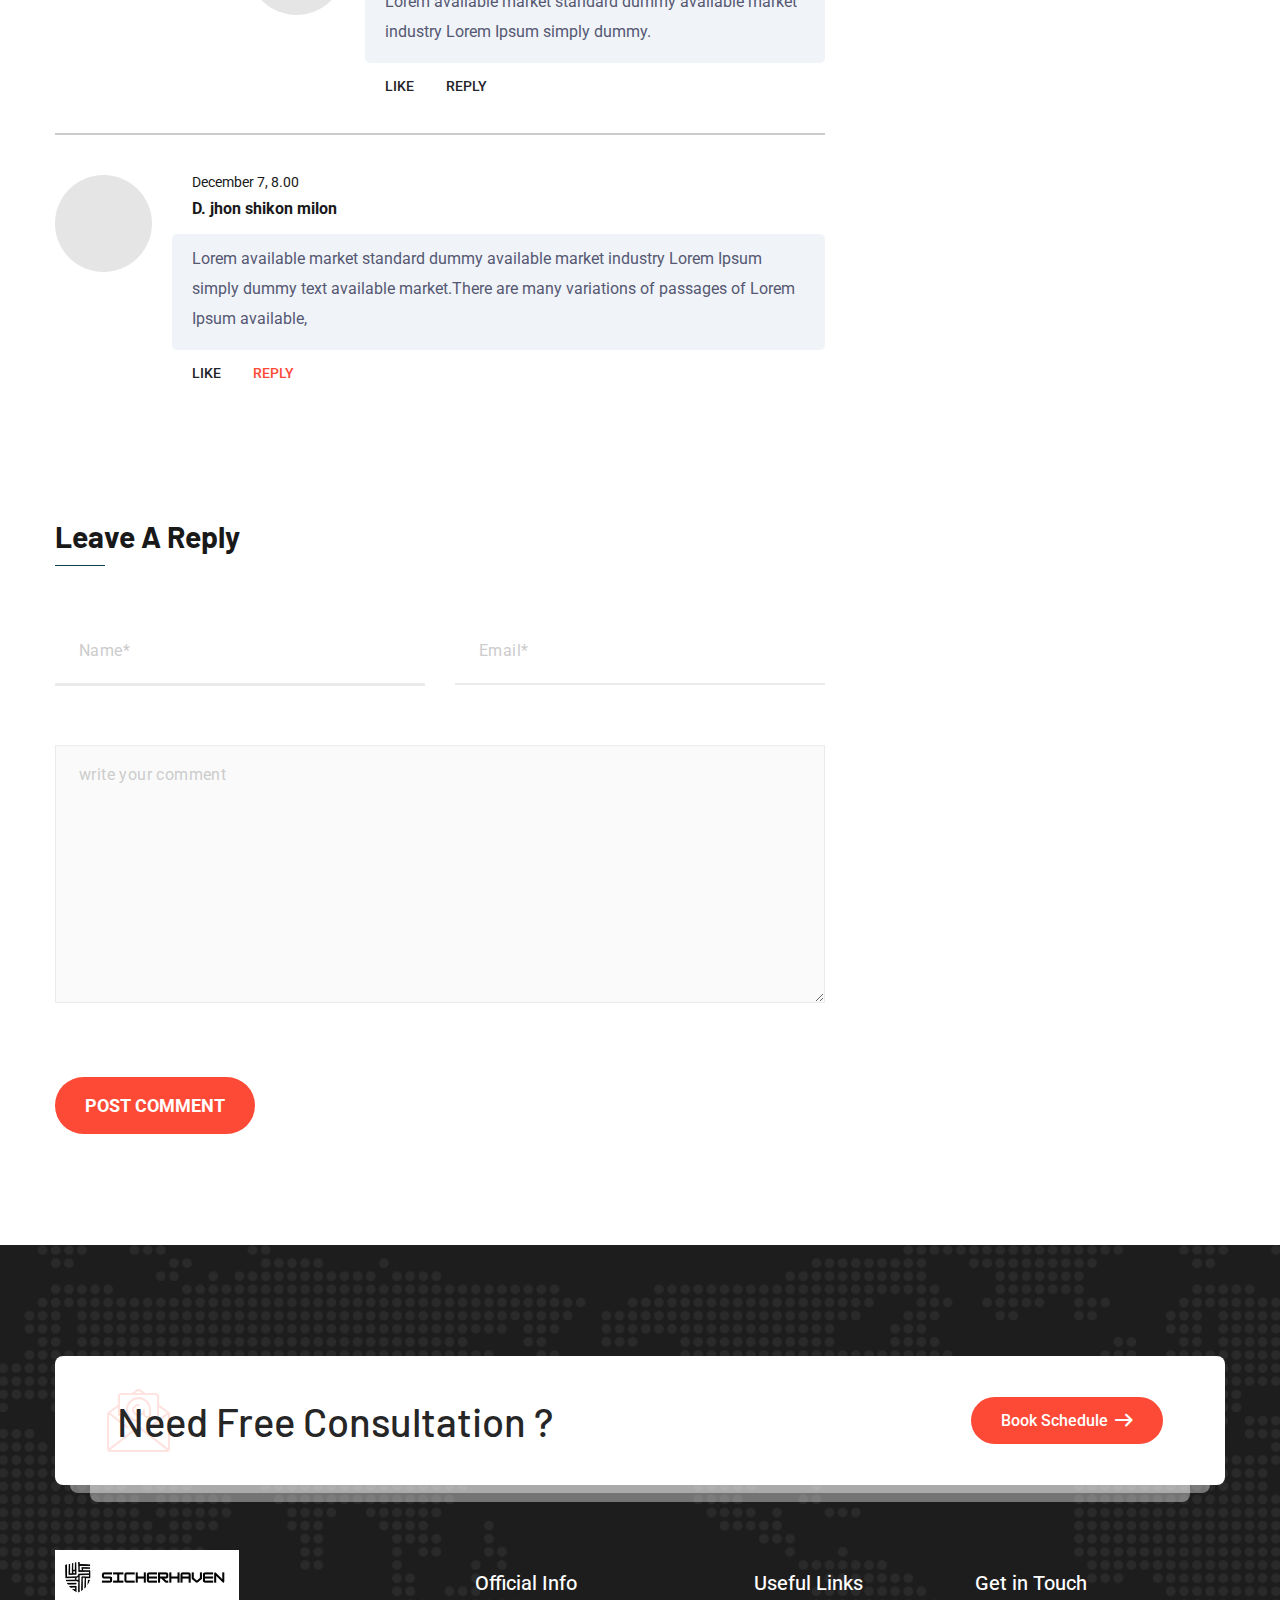
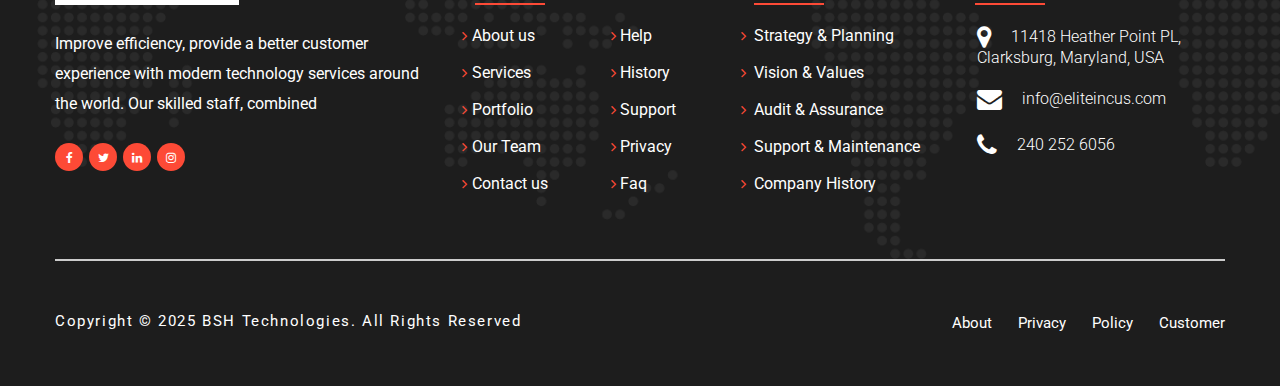
<file: blog-details.html>
<!DOCTYPE html>
<!--[if IE 8 ]><html class="ie" xmlns="http://www.w3.org/1999/xhtml" xml:lang="en-US" lang="en-US"> <![endif]-->
<!--[if (gte IE 9)|!(IE)]><!-->
<html xmlns="http://www.w3.org/1999/xhtml" xml:lang="en-US" lang="en-US">
<!--<![endif]-->

<head>
    <!-- Basic Page Needs -->
    <meta charset="utf-8">
    <!--[if IE]><meta http-equiv='X-UA-Compatible' content='IE=edge,chrome=1'><![endif]-->
    <title>Blog Details - BSH Technologies</title>

    <meta name="author" content="themesflat.com">

    <!-- Mobile Specific Metas -->
    <meta name="viewport" content="width=device-width, initial-scale=1, maximum-scale=1">

    <!-- Theme Style -->
    <link rel="stylesheet" type="text/css" href="assets/css/style.css">

    <!-- icomoon font -->
    <link rel="stylesheet" type="text/css" href="assets/css/icomoon.css">

    <!-- Reponsive -->
    <link rel="stylesheet" type="text/css" href="assets/css/responsive.css">

    <!-- Favicon and Touch Icons  -->
    <link rel="shortcut icon" href="assets/icon/Favicon.png">
    <link rel="apple-touch-icon-precomposed" href="assets/icon/Favicon.png">
    <!--[if lt IE 9]>
        <script src="javascript/html5shiv.js"></script>
        <script src="javascript/respond.min.js"></script>
    <![endif]-->

</head>

<body class="header-fixed">

    <!-- preloader -->
    <div class="preload preload-container">
        <div class="preload-logo"></div>
    </div>
    <!-- /preloader -->

    <div id="wrapper" class="animsition">
        <div id="page" class="clearfix">
            <!-- Header Wrap -->
            <div id="site-header-wrap">
                <!-- /#site-logo -->
                <!-- Header -->
                <header id="site-header">
                    <div id="site-logo" class="clearfix">
                        <div id="site-logo-inner">
                            <a href="index.html" rel="home" class="main-logo">
                                <img src="assets/images/logo/logo-light.png" alt="Sicherhaven Technologies" width="183" height="48"
                                    data-retina="assets/images/logo/logo-light@3x.png" data-width="183"
                                    data-height="48">
                            </a>
                        </div>
                    </div>
                    <div class="header-box">
                        <!-- Top Bar -->
                        <div id="top-bar">
                            <div id="top-bar-inner">
                                <div class="top-bar-content">
                                    <div class="top-bar-left">
                                        <span class="map section-14px-regular">11418 Heather Point PL, Clarksburg, Maryland, USA</span>
                                        <span class="mail section-14px-regular"><a
                                                href="mailto:info@eliteincus.com">info@eliteincus.com</a></span>
                                    </div>
                                    <div class="top-bar-right">
                                        <span class="phone section-14px-regular"><a href="tel:012345678">240 252 6056</a></span>
                                                <div class="socials-header">
                                                    <ul class="widget-socials link-style-3">
                                                        <li><a href="#" class="facebook"></a></li>
                                                        <li><a href="#" class="twitter"></a></li>
                                                        <li><a href="#" class="linked-in"></a></li>
                                                        <li><a href="#" class="instagram"></a></li>
                                                    </ul>
                                                </div>
                                    </div>
                                </div>
                                <!-- /.top-bar-content -->
                            </div>
                        </div>
                        <!-- /#top-bar -->
                        <div id="site-header-inner">
                            <div class="wrap-inner clearfix">
                                <div class="mobile-button">
                                    <span></span>
                                </div>
                                <!-- /.mobile-button -->
                                <nav id="main-nav" class="main-nav">
                                    <ul id="menu-primary-menu" class="menu">
                                        <li class="menu-item">
                                            <a href="index.html">Home</a>
                                        </li>
                                        <li class="menu-item">
                                            <a href="about.html">About Us </a>
                                        </li>
                                        <li class="menu-item menu-item-has-children">
                                            <a href="service.html">Services</a>
                                            <ul class="sub-menu">
                                                <li class="menu-item"><a href="service.html">Services</a></li>
                                                <li class="menu-item"><a href="service-details.html">Service Details</a>
                                                </li>
                                            </ul>
                                        </li>
                                        <li class="menu-item">
                                            <a href="team.html">Team</a>
                                        </li>
                                        <li class="menu-item">
                                            <a href="faq.html">Faq</a>
                                        </li>
                                        <li class="menu-item menu-item-has-children">
                                            <a href="portfolio.html">Portfolio</a>
                                            <ul class="sub-menu">
                                                <li class="menu-item"><a href="portfolio.html">Portfolio</a></li>
                                                <li class="menu-item"><a href="portfolio-details.html">Portfolio
                                                        Details</a>
                                                </li>
                                            </ul>
                                        </li>
                                        <li class="menu-item menu-item-has-children current-menu-item">
                                            <a href="blog.html">Blog</a>
                                            <ul class="sub-menu">
                                                <li class="menu-item"><a href="blog.html">Blog</a></li>
                                                <li class="menu-item current-item"><a href="blog-details.html">Blog
                                                        Details</a></li>
                                            </ul>
                                        </li>
                                        <li class="menu-item">
                                            <a href="contact.html">Contact</a>
                                        </li>
                                    </ul>
                                </nav>
                                <!-- /#main-nav -->
                            </div>
                            <!-- /.wrap-inner -->
                            <div id="site-header-right">
                                <div class="header-search flat-show-search">
                                    <a href="#" class="header-search-trigger show-search"></a>
                                    <div class="widget widget-search top-search">
                                        <form action="#" method="get" role="search" class="search-form">
                                            <input type="search" id="s" class="search-field"
                                                placeholder="Search keywords" value="" name="s" title="Search for"
                                                required="">
                                            <button class="search search-submit" type="submit" title="Search"></button>
                                        </form>
                                    </div>
                                </div>
                                <div class="header-menu">
                                    <!-- <a href="#" class="header-menu-trigger"></a> -->
                                    <div class="mobile-nav-toggler">
                                        <span class="bar"></span><!-- /.bar -->
                                        <span class="bar"></span><!-- /.bar -->
                                        <span class="bar"></span><!-- /.bar -->
                                    </div>
                                </div>
                                <div class="button-header">
                                    <a href="contact.html">GET REQUEST</a>
                                </div>
                            </div>
                        </div>
                        <!-- /#site-header-inner -->
                    </div>
                </header>
                <!-- /#site-header -->
                <!-- /#site-header -->

                <div class="side-menu__block">
                    <div class="side-menu__block-overlay custom-cursor__overlay">
                        <div class="cursor"></div>
                        <div class="cursor-follower"></div>
                    </div>
                    <div class="side-menu__block-inner">
                        <div class="side-menu__top justify-content-end">
                            <a href="#" class="side-menu__toggler side-menu__close-btn"><img
                                    src="assets/icon/close-1-1.png" alt="images"></a>
                        </div>
                        <div class="side-menu__top-introduce">
                            <a href="index.html" rel="home" class="main-logo">
                                <img src="assets/images/logo/logo.png" alt="Sicherhaven Technologies">
                            </a>
                            <p>Etiam efficitur, metus in cursus imperdiet, neque nisl porta erat, nec volutpat
                                felis lacus a tellus. Nunc tristique nulla nisi.</p>
                            <hr>
                        </div>
                        <div class="side-menu__top-search">
                            <div class="widget widget-search">
                                <h3 class="widget-title section-24px-barlow">
                                    Search
                                </h3>
                                <form action="#" method="get" role="search" class="search-form">
                                    <input type="search" class="search-field" placeholder="Search..." value="" name="s"
                                        title="Search for" required="">
                                    <button class="search search-submit" type="submit" title="Search"></button>
                                </form>
                            </div>
                        </div>
                        <hr>
                        <div class="side-menu__top-category">
                            <div class="widget widget-category">
                                <h3 class="widget-title section-24px-barlow">
                                    Categories
                                </h3>
                                <ul>
                                    <li class="cat-item active"><a href="blog.html">Graphics
                                            Design</a><span>36</span></li>
                                    <li class="cat-item"><a href="blog.html">ui/ux brand design</a><span>32</span>
                                    </li>
                                    <li class="cat-item"><a href="blog.html">web devolopment</a><span>26</span></li>
                                    <li class="cat-item"><a href="blog.html">branding design</a><span>16</span></li>
                                    <li class="cat-item"><a href="blog.html">ui/ux brand design</a><span>32</span>
                                    </li>
                                </ul>
                            </div>
                        </div>
                        <!-- /#main-nav -->
                    </div>
                </div>


            </div>
            <!-- #site-header-wrap -->

            <!-- title page -->
            <section class="flat-title-page parallax parallax-1">
                <div class="container-fluid">
                    <div class="row">
                        <div class="breadcrumbs">
                            <h2 class="section-title-page">Blog Single</h2>
                            <div class="breadcrumb-trail link-style-4">
                                <a class="home" href="index.html">Home</a><span>Blog</span>
                            </div>
                        </div>
                    </div>
                </div>
            </section>

            <section class="flat-blog blog-single">
                <div class="container">
                    <div class="row">
                        <div class="col-lg-8 col-md-12">
                            <article class="post-content">
                                <h1 class="post-title">Committed Printing Available Text
                                    Available Market Industry.</h1>
                                <div class="post-author">
                                    <a href="blog.html" class="btn-author section-14px-regular font-weight-500">Graphics
                                        Design</a>
                                    <div class="post-author-inner">
                                        <img src="assets/images/image-box/author-post.jpg" alt="images">
                                        <div class="author-content link-style-2">
                                            <a href="blog.html">D. jhon shikon</a><br>
                                            <span>December 7, 8.00</span>
                                        </div>
                                    </div>
                                </div>
                                <p>Lorem available market standard dummy text available market industry Lorem Ipsum
                                    simply dummy text of free available market.There are many variations of passages of
                                    Lorem Ipsum available, but the majority have suffered alteration in some form,</p>
                                <p>Lorem available market standard dummy text available market industry Lorem Ipsum
                                    simply dummy text of free available market.There are many variations of passages of
                                    Lorem Ipsum available, but the majority have suffered alteration in some form, by
                                    injected humour, or</p>
                                <div class="post-media">
                                    <img src="assets/images/image-box/blog-single-post@2x.jpg" alt="images">
                                    <blockquote>
                                        <h4>by D. jhon shikon milon</h4>
                                        <p>Lorem Ipsum simply dummy text of free available market the typesetting
                                            industry.</p>
                                    </blockquote>
                                </div>
                                <h2 class="post-title">Committed Toproviding</h2>
                                <p>Lorem available market standard dummy text available market industry Lorem Ipsum
                                    simply dummy text of free available market.There are many variations of passages of
                                    Lorem Ipsum available, but the majority have suffered alteration in some form.</p>
                                <ul class="post-list-quotes">
                                    <li>
                                        <p>Lorem available market</p>
                                    </li>
                                    <li>
                                        <p>injected humour words which</p>
                                    </li>
                                    <li>
                                        <p>Available market</p>
                                    </li>
                                </ul>
                                <p>Lorem available market standard dummy text available market industry Lorem Ipsum
                                    simply dummy text of free available market.There are many variations of passages of
                                    Lorem Ipsum available, but the majority have suffered alteration in some form, by
                                    injected humour, or</p>
                                <div class="post-media-box">
                                    <div class="media">
                                        <img src="assets/images/image-box/blog-single-post-2@2x.jpg" alt="images">
                                    </div>
                                    <div class="media">
                                        <img src="assets/images/image-box/blog-single-post-3@2x.jpg" alt="images">
                                    </div>
                                    <div class="media">
                                        <img src="assets/images/image-box/blog-single-post-4@2x.jpg" alt="images">
                                    </div>
                                </div>
                                <p>Lorem available market standard dummy available market industry Lorem Ipsum simply
                                    dummy text available market.There are many variations of passages of Lorem Ipsum
                                    available, but the majority have suffered alteration in some form,</p>
                                <div class="post-tags">
                                    <div class="inner-left">
                                        <span>Tag:</span>
                                        <a href="blog.html">design</a>
                                        <a href="blog.html">ui/ux design</a>
                                        <a href="blog.html">graphics</a>
                                        <a href="blog.html">icon</a>
                                    </div>
                                    <div class="inner-right">
                                        <ul class="widget-socials link-style-2">
                                            <li><a href="#" class="linked-in"></a></li>
                                            <li><a href="#" class="twitter"></a></li>
                                            <li><a href="#" class="instagram"></a></li>
                                            <li><a href="#" class="facebook"></a></li>
                                        </ul>
                                    </div>
                                </div>
                                <div class="post-pagination">
                                    <div class="prev-link">
                                        <a href="blog-details.html" class="button readmore-prev btn-style2">Prev
                                            post</a>
                                    </div>
                                    <div class="next-link">
                                        <a href="blog-details.html" class="button readmore">Next post</a>
                                    </div>
                                </div>
                            </article>
                            <div id="comments">
                                <h2 class="comments-title">Comments</h2>
                                <ol class="comment-list">
                                    <li>
                                        <div class="comment-avatar">
                                            <img src="assets/images/image-box/comment-avatar-1.jpg" alt="images">
                                        </div>
                                        <div class="comment-content">
                                            <div class="comment-meta">
                                                <div class="comment-time">December 7, 8.00</div>
                                                <div class="comment-author">D. jhon shikon milon</div>
                                            </div>
                                            <div class="comment-text">
                                                <p>Lorem available market standard dummy available market industry Lorem
                                                    Ipsum simply dummy text available market.There are many variations
                                                    of passages of Lorem Ipsum available,</p>
                                            </div>
                                            <div class="comment-reply">
                                                <a href="#" class="like">LIKE</a>
                                                <a href="#" class="reply">REPLY</a>
                                            </div>
                                        </div>
                                    </li>
                                    <li>
                                        <div class="comment-reply-box">
                                            <div class="comment-avatar">
                                                <img src="assets/images/image-box/comment-avatar-2.jpg" alt="images">
                                            </div>
                                            <div class="comment-content">
                                                <div class="comment-meta">
                                                    <div class="comment-time">December 7, 8.00</div>
                                                    <div class="comment-author">D. jhon shikon milon</div>
                                                </div>
                                                <div class="comment-text">
                                                    <p>Lorem available market standard dummy available market industry
                                                        Lorem Ipsum simply dummy.</p>
                                                </div>
                                                <div class="comment-reply">
                                                    <a href="#" class="like">LIKE</a>
                                                    <a href="#" class="reply">REPLY</a>
                                                </div>
                                            </div>
                                        </div>
                                    </li>
                                    <li>
                                        <div class="comment-avatar">
                                            <img src="assets/images/image-box/comment-avatar-3.jpg" alt="images">
                                        </div>
                                        <div class="comment-content">
                                            <div class="comment-meta">
                                                <div class="comment-time">December 7, 8.00</div>
                                                <div class="comment-author">D. jhon shikon milon</div>
                                            </div>
                                            <div class="comment-text">
                                                <p>Lorem available market standard dummy available market industry Lorem
                                                    Ipsum simply dummy text available market.There are many variations
                                                    of passages of Lorem Ipsum available,</p>
                                            </div>
                                            <div class="comment-reply">
                                                <a href="#" class="like">LIKE</a>
                                                <a href="#" class="reply">REPLY</a>
                                            </div>
                                        </div>
                                    </li>
                                </ol>
                                <div id="respond" class="respond-comment">
                                    <h2 class="comments-title">Leave A Reply</h2>
                                    <form method="post" id="contactform" class="comment-form form-submit"
                                        action="./contact/contact-process.php" accept-charset="utf-8"
                                        novalidate="novalidate">
                                        <div class="text-wrap clearfix">
                                            <fieldset class="name-wrap">
                                                <input type="text" id="name" class="tb-my-input" name="name"
                                                    tabindex="1" placeholder="Name*" value="" size="32"
                                                    aria-required="true" required="">
                                            </fieldset>
                                            <fieldset class="email-wrap">
                                                <input type="email" id="email" class="tb-my-input" name="email"
                                                    tabindex="2" placeholder="Email*" value="" size="32"
                                                    aria-required="true" required="">
                                            </fieldset>
                                        </div>
                                        <fieldset class="message-wrap">
                                            <textarea id="comment-message" name="message" rows="16" tabindex="4"
                                                placeholder="write your comment" aria-required="true"></textarea>
                                        </fieldset>
                                        <button name="submit" type="submit" id="comment-reply"
                                            class="button btn-submit-comment">POST COMMENT</button>
                                    </form>
                                </div>
                            </div>
                        </div>
                        <div class="col-lg-4 col-md-12">
                            <aside class="side-bar">
                                <div class="widget widget-search">
                                    <h3 class="widget-title section-24px-barlow">
                                        Search
                                    </h3>
                                    <form action="#" method="get" role="search" class="search-form">
                                        <input type="search" class="search-field" placeholder="Search..." value=""
                                            name="s" title="Search for" required="">
                                        <button class="search search-submit" type="submit" title="Search"></button>
                                    </form>
                                </div>
                                <div class="widget widget-category">
                                    <h3 class="widget-title section-24px-barlow">
                                        Categories
                                    </h3>
                                    <ul>
                                        <li class="cat-item active"><a href="blog.html">Graphics
                                                Design</a><span>36</span></li>
                                        <li class="cat-item"><a href="blog.html">ui/ux brand design</a><span>32</span>
                                        </li>
                                        <li class="cat-item"><a href="blog.html">web devolopment</a><span>26</span></li>
                                        <li class="cat-item"><a href="blog.html">branding design</a><span>16</span></li>
                                        <li class="cat-item"><a href="blog.html">ui/ux brand design</a><span>32</span>
                                        </li>
                                    </ul>
                                </div>
                                <div class="widget widget-recent-post">
                                    <h3 class="widget-title section-24px-barlow">
                                        Recent Post
                                    </h3>
                                    <ul class="recent-news link-style-2">
                                        <li>
                                            <div class="thumb"><img src="assets/images/image-box/recent-post-1.jpg"
                                                    alt="images"></div>
                                            <div class="texts">
                                                <h3><a href="blog-details.html">Lorem Ipsum market the printing
                                                        typesetting.</a></h3>
                                                <span class="post-date">december 7, 2021</span>
                                            </div>
                                        </li>
                                        <li>
                                            <div class="thumb"><img src="assets/images/image-box/recent-post-2.jpg"
                                                    alt="images"></div>
                                            <div class="texts">
                                                <h3><a href="blog-details.html">Lorem Ipsum market the printing
                                                        typesetting.</a></h3>
                                                <span class="post-date">december 7, 2021</span>
                                            </div>
                                        </li>
                                        <li>
                                            <div class="thumb"><img src="assets/images/image-box/recent-post-3.jpg"
                                                    alt="images"></div>
                                            <div class="texts">
                                                <h3><a href="blog-details.html">Lorem Ipsum market the printing
                                                        typesetting.</a></h3>
                                                <span class="post-date">december 7, 2021</span>
                                            </div>
                                        </li>
                                    </ul>
                                </div>
                                <div class="widget widget-gallery-instagram">
                                    <h3 class="widget-title section-24px-barlow">
                                        Instagram Post
                                    </h3>
                                    <ul class="widget-gallery-item">
                                        <li>
                                            <div class="thumb-instagram">
                                                <img src="assets/images/image-box/instaggram-post-1.jpg" alt="images">
                                                <div class="thumb-overlay-effect">
                                                    <a href="#" class="instagram-icon-thumb"></a>
                                                </div>
                                            </div>
                                        </li>
                                        <li>
                                            <div class="thumb-instagram">
                                                <img src="assets/images/image-box/instaggram-post-2.jpg" alt="images">
                                                <div class="thumb-overlay-effect">
                                                    <a href="#" class="instagram-icon-thumb"></a>
                                                </div>
                                            </div>
                                        </li>
                                        <li>
                                            <div class="thumb-instagram">
                                                <img src="assets/images/image-box/instaggram-post-3.jpg" alt="images">
                                                <div class="thumb-overlay-effect">
                                                    <a href="#" class="instagram-icon-thumb"></a>
                                                </div>
                                            </div>
                                        </li>
                                        <li>
                                            <div class="thumb-instagram">
                                                <img src="assets/images/image-box/instaggram-post-4.jpg" alt="images">
                                                <div class="thumb-overlay-effect">
                                                    <a href="#" class="instagram-icon-thumb"></a>
                                                </div>
                                            </div>
                                        </li>
                                        <li>
                                            <div class="thumb-instagram">
                                                <img src="assets/images/image-box/instaggram-post-5.jpg" alt="images">
                                                <div class="thumb-overlay-effect">
                                                    <a href="#" class="instagram-icon-thumb"></a>
                                                </div>
                                            </div>
                                        </li>
                                        <li>
                                            <div class="thumb-instagram">
                                                <img src="assets/images/image-box/instaggram-post-6.jpg" alt="images">
                                                <div class="thumb-overlay-effect">
                                                    <a href="#" class="instagram-icon-thumb"></a>
                                                </div>
                                            </div>
                                        </li>
                                        <li>
                                            <div class="thumb-instagram">
                                                <img src="assets/images/image-box/instaggram-post-7.jpg" alt="images">
                                                <div class="thumb-overlay-effect">
                                                    <a href="#" class="instagram-icon-thumb"></a>
                                                </div>
                                            </div>
                                        </li>
                                        <li>
                                            <div class="thumb-instagram">
                                                <img src="assets/images/image-box/instaggram-post-8.jpg" alt="images">
                                                <div class="thumb-overlay-effect">
                                                    <a href="#" class="instagram-icon-thumb"></a>
                                                </div>
                                            </div>
                                        </li>
                                        <li>
                                            <div class="thumb-instagram">
                                                <img src="assets/images/image-box/instaggram-post-9.jpg" alt="images">
                                                <div class="thumb-overlay-effect">
                                                    <a href="#" class="instagram-icon-thumb"></a>
                                                </div>
                                            </div>
                                        </li>
                                    </ul>
                                </div>
                                <div class="widget widget-tag-cloud">
                                    <h3 class="widget-title section-24px-barlow">
                                        Populer Tags
                                    </h3>
                                    <div class="tag-cloud">
                                        <a href="blog.html" class="tag-cloud-links active section-16px-regular">web
                                            design</a>
                                        <a href="blog.html" class="tag-cloud-links section-16px-regular">ui/ux
                                            design</a>
                                        <a href="blog.html" class="tag-cloud-links section-16px-regular">graphics</a>
                                        <a href="blog.html" class="tag-cloud-links section-16px-regular">design</a>
                                        <a href="blog.html" class="tag-cloud-links section-16px-regular">icon</a>
                                        <a href="blog.html" class="tag-cloud-links section-16px-regular">graphics
                                            design</a>
                                        <a href="blog.html" class="tag-cloud-links section-16px-regular">branding</a>
                                    </div>
                                </div>
                            </aside>
                        </div>
                    </div>
                </div>
            </section>

            <!-- Footer -->
            <footer id="footer" class="clearfix">
                <div id="footer-top" class="container">
                    <div class="row">
                        <div class="col-md-12">
                            <div class="footer-schedule">
                                <div class="heading-schedule">
                                    <h2 class="section-40px-barlow font-weight-500">Need Free Consultation ?</h2>
                                </div>
                                <div class="button-footer">
                                    <a href="contact.html" class="button readmore">Book Schedule</a>
                                </div>
                            </div>
                        </div>
                    </div>
                </div>
                <div id="footer-widgets" class="container">
                    <div class="row">
                        <div class="col-md-4">
                            <div class="logo-footer">
                                <a href="index.html" rel="home" class="main-logo">
                                    <img src="assets/images/logo/logo-dark.png" alt="Sicherhaven Technologies">
                                </a>
                            </div>
                            <p class="text-widget">Improve efficiency, provide a better customer experience with modern
                                technology services around the world. Our skilled staff, combined</p>
                            <div class="widget-social link-style-4">
                                <ul>
                                    <li><a href="#" class="facebook-icon"></a></li>
                                    <li><a href="#" class="twitter-icon"></a></li>
                                    <li><a href="#" class="linked-icon"></a></li>
                                    <li><a href="#" class="instagram-icon"></a></li>
                                </ul>
                            </div>
                        </div>
                        <div class="col-md-8">
                            <div class="footer-widgets-nav-menu text-white">
                                <div class="menu-1">
                                    <h3 class="widget-title-link-wrap">Official Info</h3>
                                    <div class="widget-links">
                                        <ul class="link-wrap">
                                            <li><a href="about.html">About us</a></li>
                                            <li><a href="service.html">Services</a></li>
                                            <li><a href="portfolio.html">Portfolio</a></li>
                                            <li><a href="team.html">Our Team</a></li>
                                            <li><a href="contact.html">Contact us</a></li>
                                        </ul>
                                        <ul class="link-wrap">
                                            <li><a href="service.html">Help</a></li>
                                            <li><a href="about.html">History</a></li>
                                            <li><a href="contact.html">Support</a></li>
                                            <li><a href="contact.html">Privacy</a></li>
                                            <li><a href="faq.html">Faq</a></li>
                                        </ul>
                                    </div>
                                </div>
                                <div class="menu-2">
                                    <h3 class="widget-title-link-wrap">Useful Links</h3>
                                    <ul class="link-wrap menu2">
                                        <li><a href="service-details.html">Strategy & Planning</a></li>
                                        <li><a href="service-details.html">Vision & Values</a></li>
                                        <li><a href="service-details.html">Audit & Assurance</a></li>
                                        <li><a href="service-details.html">Support & Maintenance</a></li>
                                        <li><a href="service-details.html">Company History</a></li>
                                    </ul>
                                </div>
                                <div class="menu-3">
                                    <h3 class="widget-title-link-wrap style-2">Get in Touch</h3>
                                    <ul class="widget-list-contact link-style-4">
                                        <li>
                                            <span class="meta-address">11418 Heather Point PL, Clarksburg, Maryland, USA</span>
                                        </li>
                                        <li><a href="mailto:olux.moore@gmail.com"
                                                class="meta-mail">info@eliteincus.com</a>
                                        </li>
                                        <li><a href="tel:012345678" class="meta-phone">240 252 6056</a></li>
                                    </ul>
                                </div>
                            </div>
                        </div>
                    </div>
                </div>
            </footer><!-- /#footer -->
          <!-- Bottom -->
          <div id="bottom" class="clearfix has-spacer">
            <div id="bottom-bar-inner" class="container">
                <div class="bottom-bar-inner-wrap">
                    <div class="bottom-bar-content-left link-style-4">
                        <div id="copyright"><span class="text">Copyright © 2025 <a href="https://bshtech.net/" target="_blank" rel="noopener">BSH Technologies</a>. All Rights Reserved</span>
                        </div>
                    </div>
                    <div class="bottom-bar-content-right">
                        <div class="widget-links-bottom link-style-4">
                            <ul>
                                <li><a href="about.html">About</a></li>
                                <li><a href="service-details.html">Privacy</a></li>
                                <li><a href="service-details.html">Policy</a></li>
                                <li><a href="service-details.html">Customer</a></li>
                            </ul>
                        </div>
                    </div>
                </div>
            </div>
        </div><!-- /#bottom -->

        </div>
        <!-- /#page -->
    </div>
    <!-- /#wrapper -->

    <a id="scroll-top"></a>

    <!-- Javascript -->
    <script src="assets/js/jquery.min.js"></script>
    <script src="assets/js/jquery.easing.js"></script>
    <script src="assets/js/wow.min.js"></script>
    <script src="assets/js/plugin.js"></script>
    <script src="assets/js/jquery-validate.js"></script>
    <script src="assets/js/shortcodes.js"></script>
    <script src="assets/js/main.js"></script>

</body>

</html>
</file>
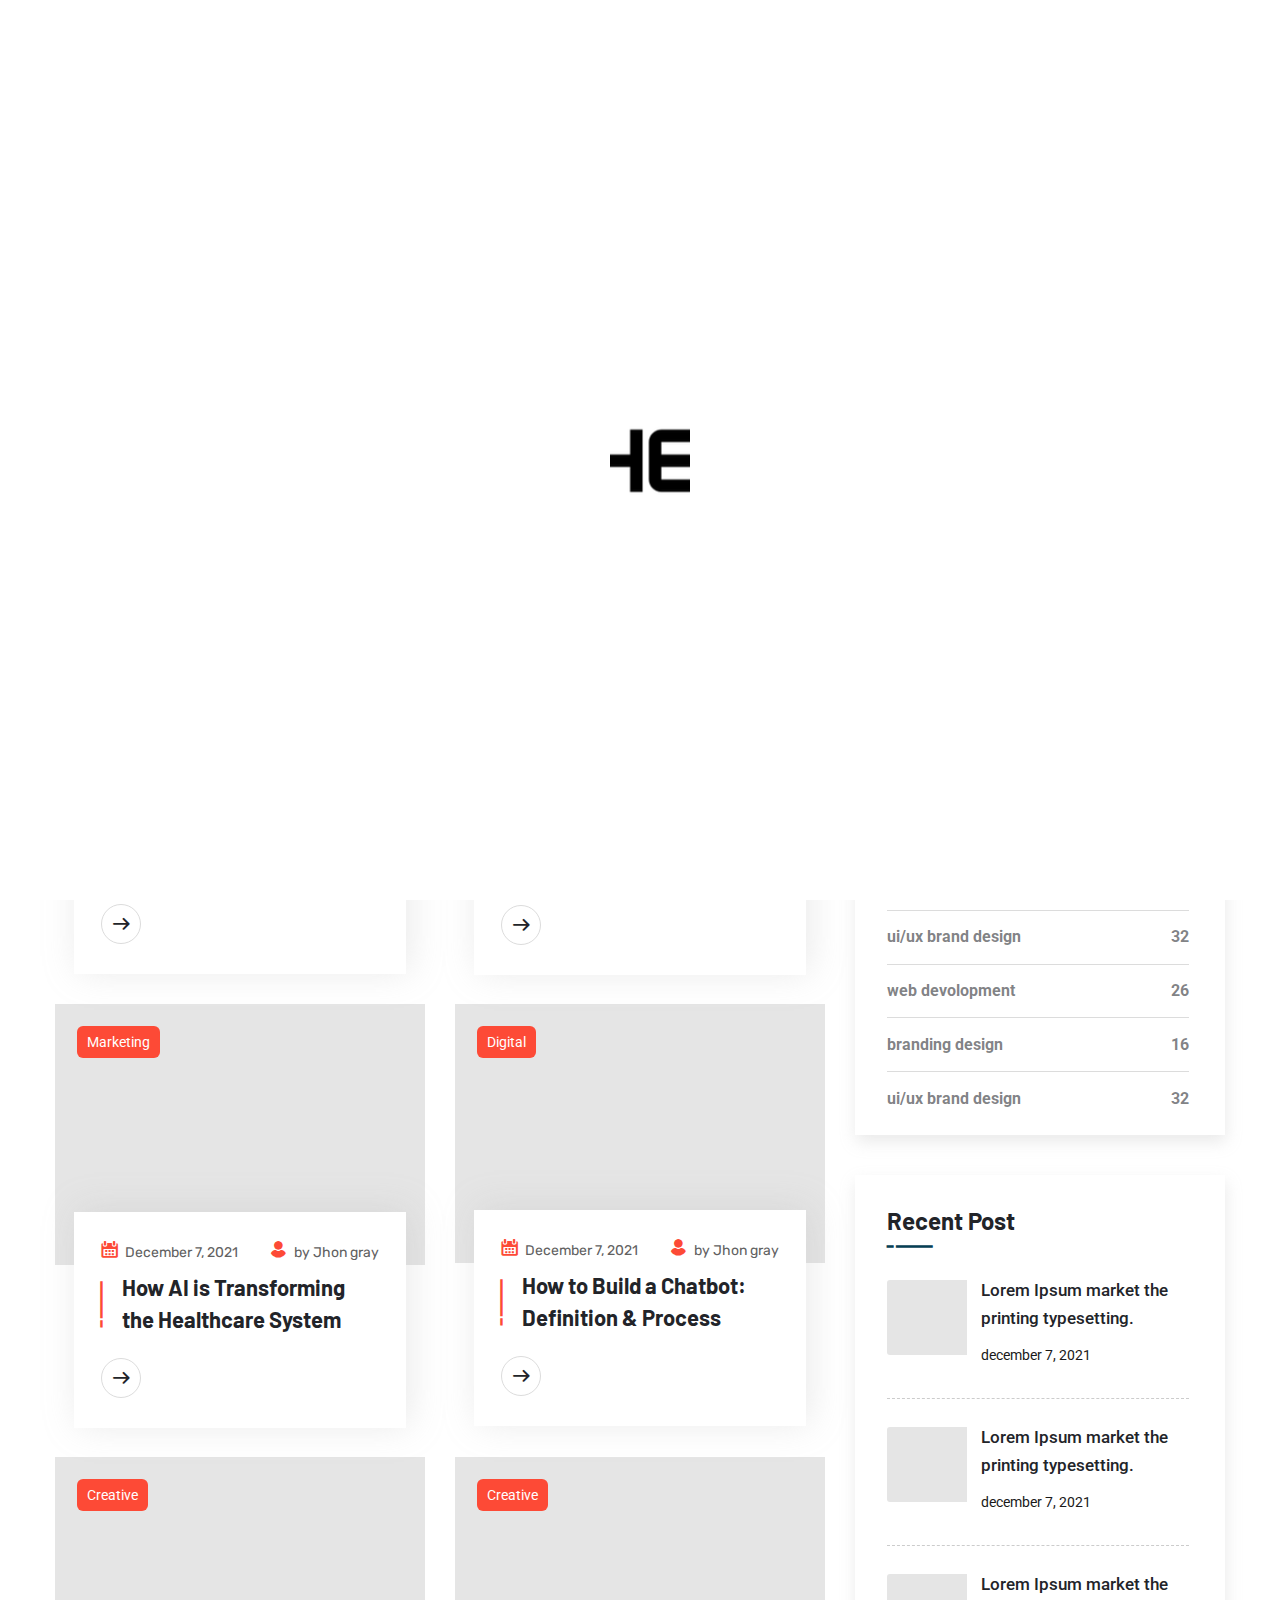
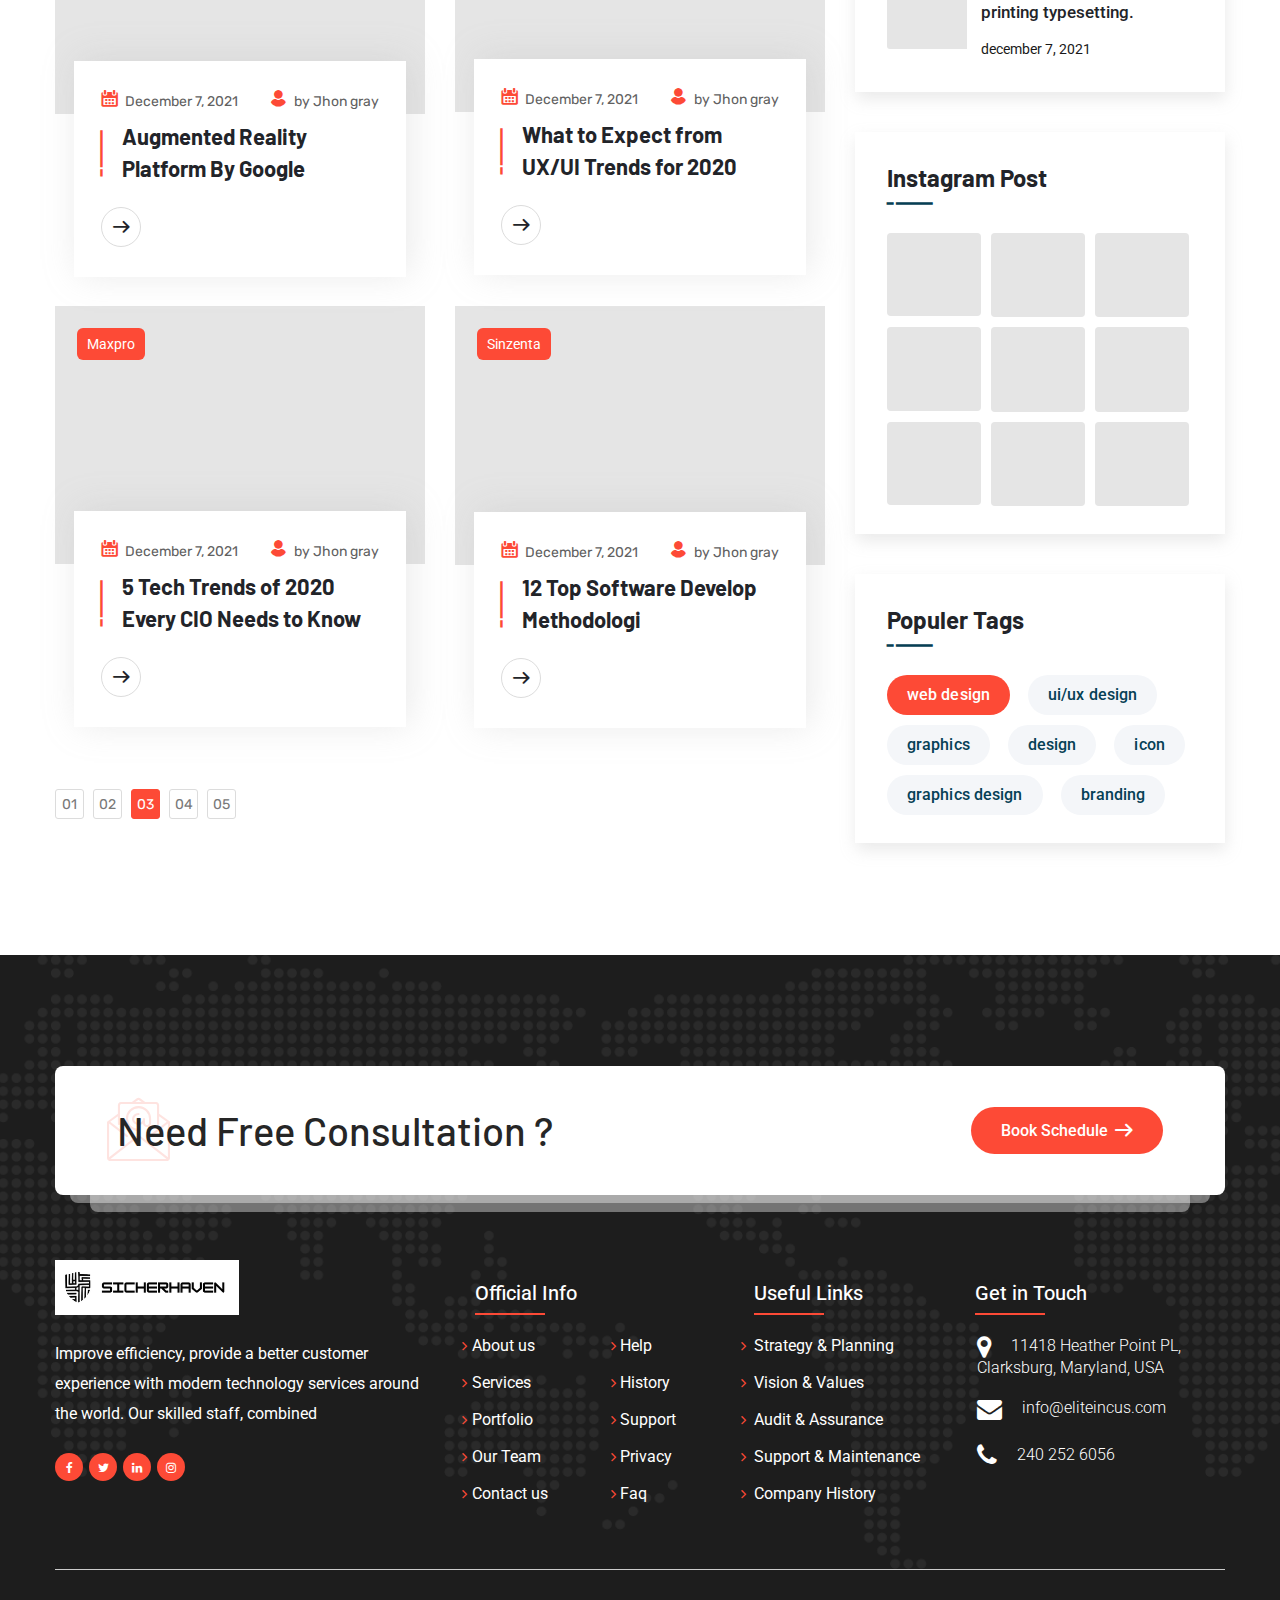
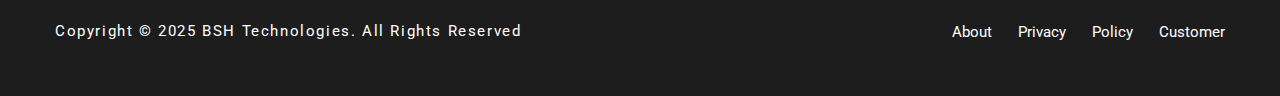
<file: blog.html>
<!DOCTYPE html>
<!--[if IE 8 ]><html class="ie" xmlns="http://www.w3.org/1999/xhtml" xml:lang="en-US" lang="en-US"> <![endif]-->
<!--[if (gte IE 9)|!(IE)]><!-->
<html xmlns="http://www.w3.org/1999/xhtml" xml:lang="en-US" lang="en-US">
<!--<![endif]-->

<head>
    <!-- Basic Page Needs -->
    <meta charset="utf-8">
    <!--[if IE]><meta http-equiv='X-UA-Compatible' content='IE=edge,chrome=1'><![endif]-->
    <title>Blog - BSH Technologies</title>

    <meta name="author" content="themesflat.com">

    <!-- Mobile Specific Metas -->
    <meta name="viewport" content="width=device-width, initial-scale=1, maximum-scale=1">

    <!-- Theme Style -->
    <link rel="stylesheet" type="text/css" href="assets/css/style.css">

    <!-- icomoon font -->
    <link rel="stylesheet" type="text/css" href="assets/css/icomoon.css">

    <!-- Reponsive -->
    <link rel="stylesheet" type="text/css" href="assets/css/responsive.css">

    <!-- Favicon and Touch Icons  -->
    <link rel="shortcut icon" href="assets/icon/Favicon.png">
    <link rel="apple-touch-icon-precomposed" href="assets/icon/Favicon.png">
    <!--[if lt IE 9]>
        <script src="javascript/html5shiv.js"></script>
        <script src="javascript/respond.min.js"></script>
    <![endif]-->

</head>

<body class="header-fixed">

    <!-- preloader -->
    <div class="preload preload-container">
        <div class="preload-logo"></div>
    </div>
    <!-- /preloader -->

    <div id="wrapper" class="animsition">
        <div id="page" class="clearfix">
            <!-- Header Wrap -->
            <div id="site-header-wrap">
                <!-- /#site-logo -->
                <!-- Header -->
                <header id="site-header">
                    <div id="site-logo" class="clearfix">
                        <div id="site-logo-inner">
                            <a href="index.html" rel="home" class="main-logo">
                                <img src="assets/images/logo/logo-light.png" alt="Sicherhaven Technologies" width="183" height="48"
                                    data-retina="assets/images/logo/logo-light@3x.png" data-width="183"
                                    data-height="48">
                            </a>
                        </div>
                    </div>
                    <div class="header-box">
                        <!-- Top Bar -->
                        <div id="top-bar">
                            <div id="top-bar-inner">
                                <div class="top-bar-content">
                                    <div class="top-bar-left">
                                        <span class="map section-14px-regular">11418 Heather Point PL, Clarksburg, Maryland, USA</span>
                                        <span class="mail section-14px-regular"><a
                                                href="mailto:info@eliteincus.com">info@eliteincus.com</a></span>
                                    </div>
                                    <div class="top-bar-right">
                                        <span class="phone section-14px-regular"><a href="tel:012345678">240 252 6056</a></span>
                                                <div class="socials-header">
                                                    <ul class="widget-socials link-style-3">
                                                        <li><a href="#" class="facebook"></a></li>
                                                        <li><a href="#" class="twitter"></a></li>
                                                        <li><a href="#" class="linked-in"></a></li>
                                                        <li><a href="#" class="instagram"></a></li>
                                                    </ul>
                                                </div>
                                    </div>
                                </div>
                                <!-- /.top-bar-content -->
                            </div>
                        </div>
                        <!-- /#top-bar -->
                        <div id="site-header-inner">
                            <div class="wrap-inner clearfix">
                                <div class="mobile-button">
                                    <span></span>
                                </div>
                                <!-- /.mobile-button -->
                                <nav id="main-nav" class="main-nav">
                                    <ul id="menu-primary-menu" class="menu">
                                        <li class="menu-item">
                                            <a href="index.html">Home</a>
                                        </li>
                                        <li class="menu-item">
                                            <a href="about.html">About Us </a>
                                        </li>
                                        <li class="menu-item menu-item-has-children">
                                            <a href="service.html">Services</a>
                                            <ul class="sub-menu">
                                                <li class="menu-item"><a href="service.html">Services</a></li>
                                                <li class="menu-item"><a href="service-details.html">Service Details</a>
                                                </li>
                                            </ul>
                                        </li>
                                        <li class="menu-item">
                                            <a href="team.html">Team</a>
                                        </li>
                                        <li class="menu-item">
                                            <a href="faq.html">Faq</a>
                                        </li>
                                        <li class="menu-item menu-item-has-children">
                                            <a href="portfolio.html">Portfolio</a>
                                            <ul class="sub-menu">
                                                <li class="menu-item"><a href="portfolio.html">Portfolio</a></li>
                                                <li class="menu-item"><a href="portfolio-details.html">Portfolio
                                                        Details</a>
                                                </li>
                                            </ul>
                                        </li>
                                        <li class="menu-item menu-item-has-children current-menu-item">
                                            <a href="blog.html">Blog</a>
                                            <ul class="sub-menu">
                                                <li class="menu-item current-item"><a href="blog.html">Blog</a></li>
                                                <li class="menu-item"><a href="blog-details.html">Blog Details</a></li>
                                            </ul>
                                        </li>
                                        <li class="menu-item">
                                            <a href="contact.html">Contact</a>
                                        </li>
                                    </ul>
                                </nav>
                                <!-- /#main-nav -->
                            </div>
                            <!-- /.wrap-inner -->
                            <div id="site-header-right">
                                <div class="header-search flat-show-search">
                                    <a href="#" class="header-search-trigger show-search"></a>
                                    <div class="widget widget-search top-search">
                                        <form action="#" method="get" role="search" class="search-form">
                                            <input type="search" id="s" class="search-field"
                                                placeholder="Search keywords" value="" name="s" title="Search for"
                                                required="">
                                            <button class="search search-submit" type="submit" title="Search"></button>
                                        </form>
                                    </div>
                                </div>
                                <div class="header-menu">
                                    <!-- <a href="#" class="header-menu-trigger"></a> -->
                                    <div class="mobile-nav-toggler">
                                        <span class="bar"></span><!-- /.bar -->
                                        <span class="bar"></span><!-- /.bar -->
                                        <span class="bar"></span><!-- /.bar -->
                                    </div>
                                </div>
                                <div class="button-header">
                                    <a href="contact.html">GET REQUEST</a>
                                </div>
                            </div>
                        </div>
                        <!-- /#site-header-inner -->
                    </div>
                </header>
                <!-- /#site-header -->

                <div class="side-menu__block">
                    <div class="side-menu__block-overlay custom-cursor__overlay">
                        <div class="cursor"></div>
                        <div class="cursor-follower"></div>
                    </div>
                    <div class="side-menu__block-inner">
                        <div class="side-menu__top justify-content-end">
                            <a href="#" class="side-menu__toggler side-menu__close-btn"><img
                                    src="assets/icon/close-1-1.png" alt="images"></a>
                        </div>
                        <div class="side-menu__top-introduce">
                            <a href="index.html" rel="home" class="main-logo">
                                <img src="assets/images/logo/logo.png" alt="Sicherhaven Technologies">
                            </a>
                            <p>Etiam efficitur, metus in cursus imperdiet, neque nisl porta erat, nec volutpat
                                felis lacus a tellus. Nunc tristique nulla nisi.</p>
                            <hr>
                        </div>
                        <div class="side-menu__top-search">
                            <div class="widget widget-search">
                                <h3 class="widget-title section-24px-barlow">
                                    Search
                                </h3>
                                <form action="#" method="get" role="search" class="search-form">
                                    <input type="search" class="search-field" placeholder="Search..." value="" name="s"
                                        title="Search for" required="">
                                    <button class="search search-submit" type="submit" title="Search"></button>
                                </form>
                            </div>
                        </div>
                        <hr>
                        <div class="side-menu__top-category">
                            <div class="widget widget-category">
                                <h3 class="widget-title section-24px-barlow">
                                    Categories
                                </h3>
                                <ul>
                                    <li class="cat-item active"><a href="blog.html">Graphics
                                            Design</a><span>36</span></li>
                                    <li class="cat-item"><a href="blog.html">ui/ux brand design</a><span>32</span>
                                    </li>
                                    <li class="cat-item"><a href="blog.html">web devolopment</a><span>26</span></li>
                                    <li class="cat-item"><a href="blog.html">branding design</a><span>16</span></li>
                                    <li class="cat-item"><a href="blog.html">ui/ux brand design</a><span>32</span>
                                    </li>
                                </ul>
                            </div>
                        </div>
                        <!-- /#main-nav -->
                    </div>
                </div>


            </div>
            <!-- #site-header-wrap -->

            <!-- title page -->
            <section class="flat-title-page parallax parallax-1">
                <div class="container-fluid">
                    <div class="row">
                        <div class="breadcrumbs">
                            <h2 class="section-title-page">Sicherhaven Technologies Latest News</h2>
                            <div class="breadcrumb-trail link-style-4">
                                <a class="home" href="index.html">Home</a><span>Blog</span>
                            </div>
                        </div>
                    </div>
                </div>
            </section>

            <section class="flat-blog">
                <div class="container">
                    <div class="row">
                        <div class="col-lg-8 col-md-12">
                            <div class="post-wrap">
                                <article class="post-content-archive grow-up-hover">
                                    <div class="post-media">
                                        <img src="assets/images/image-box/blog-post-1@2x.jpg" class="grow-up-hover"
                                            alt="images">
                                        <div class="post-media-tags">
                                            <span>Creative</span>
                                        </div>
                                    </div>
                                    <div class="post-content-wrap">
                                        <div class="post-meta link-style-3">
                                            <span class="date section-14px-regular-rubik"><a href="blog.html">December
                                                    7,
                                                    2021</a></span>
                                            <span class="author section-14px-regular-rubik"><a href="blog.html">by Jhon
                                                    gray</a></span>
                                        </div>
                                        <div class="post-title section-22px-barlow link-style-2"><a
                                                href="blog-details.html">Top 15
                                                Secrets Of Digital Transformation</a></div>
                                        <div class="post-readmore">
                                            <a href="blog-details.html" class="read-more"></a>
                                        </div>
                                    </div>
                                </article>
                                <article class="post-content-archive grow-up-hover">
                                    <div class="post-media">
                                        <img src="assets/images/image-box/blog-post-2@2x.jpg" class="grow-up-hover"
                                            alt="images">
                                        <div class="post-media-tags">
                                            <span>Develop</span>
                                        </div>
                                    </div>
                                    <div class="post-content-wrap">
                                        <div class="post-meta link-style-3">
                                            <span class="date section-14px-regular-rubik"><a href="blog.html">December
                                                    7,
                                                    2021</a></span>
                                            <span class="author section-14px-regular-rubik"><a href="blog.html">by Jhon
                                                    gray</a></span>
                                        </div>
                                        <div class="post-title section-22px-barlow link-style-2"><a
                                                href="blog-details.html">Transforming Challenge into Opportunities</a>
                                        </div>
                                        <div class="post-readmore">
                                            <a href="blog-details.html" class="read-more"></a>
                                        </div>
                                    </div>
                                </article>
                                <article class="post-content-archive grow-up-hover">
                                    <div class="post-media">
                                        <img src="assets/images/image-box/blog-post-3@2x.jpg" class="grow-up-hover"
                                            alt="images">
                                        <div class="post-media-tags">
                                            <span>Marketing</span>
                                        </div>
                                    </div>
                                    <div class="post-content-wrap">
                                        <div class="post-meta link-style-3">
                                            <span class="date section-14px-regular-rubik"><a href="blog.html">December
                                                    7,
                                                    2021</a></span>
                                            <span class="author section-14px-regular-rubik"><a href="blog.html">by Jhon
                                                    gray</a></span>
                                        </div>
                                        <div class="post-title section-22px-barlow link-style-2"><a
                                                href="blog-details.html">How AI is
                                                Transforming the Healthcare System</a></div>
                                        <div class="post-readmore">
                                            <a href="blog-details.html" class="read-more"></a>
                                        </div>
                                    </div>
                                </article>
                                <article class="post-content-archive grow-up-hover">
                                    <div class="post-media">
                                        <img src="assets/images/image-box/blog-post-4@2x.jpg" class="grow-up-hover"
                                            alt="images">
                                        <div class="post-media-tags">
                                            <span>Digital</span>
                                        </div>
                                    </div>
                                    <div class="post-content-wrap">
                                        <div class="post-meta link-style-3">
                                            <span class="date section-14px-regular-rubik"><a href="blog.html">December
                                                    7,
                                                    2021</a></span>
                                            <span class="author section-14px-regular-rubik"><a href="blog.html">by Jhon
                                                    gray</a></span>
                                        </div>
                                        <div class="post-title section-22px-barlow link-style-2"><a
                                                href="blog-details.html">How to
                                                Build a Chatbot: Definition & Process</a></div>
                                        <div class="post-readmore">
                                            <a href="blog-details.html" class="read-more"></a>
                                        </div>
                                    </div>
                                </article>
                                <article class="post-content-archive grow-up-hover">
                                    <div class="post-media">
                                        <img src="assets/images/image-box/blog-post-5@2x.jpg" class="grow-up-hover"
                                            alt="images">
                                        <div class="post-media-tags">
                                            <span>Creative</span>
                                        </div>
                                    </div>
                                    <div class="post-content-wrap">
                                        <div class="post-meta link-style-3">
                                            <span class="date section-14px-regular-rubik"><a href="blog.html">December
                                                    7,
                                                    2021</a></span>
                                            <span class="author section-14px-regular-rubik"><a href="blog.html">by Jhon
                                                    gray</a></span>
                                        </div>
                                        <div class="post-title section-22px-barlow link-style-2"><a
                                                href="blog-details.html">Augmented
                                                Reality Platform By Google</a></div>
                                        <div class="post-readmore">
                                            <a href="blog-details.html" class="read-more"></a>
                                        </div>
                                    </div>
                                </article>
                                <article class="post-content-archive grow-up-hover">
                                    <div class="post-media">
                                        <img src="assets/images/image-box/blog-post-6@2x.jpg" class="grow-up-hover"
                                            alt="images">
                                        <div class="post-media-tags">
                                            <span>Creative</span>
                                        </div>
                                    </div>
                                    <div class="post-content-wrap">
                                        <div class="post-meta link-style-3">
                                            <span class="date section-14px-regular-rubik"><a href="blog.html">December
                                                    7,
                                                    2021</a></span>
                                            <span class="author section-14px-regular-rubik"><a href="blog.html">by Jhon
                                                    gray</a></span>
                                        </div>
                                        <div class="post-title section-22px-barlow link-style-2"><a
                                                href="blog-details.html">What to
                                                Expect from UX/UI Trends for 2020</a></div>
                                        <div class="post-readmore">
                                            <a href="blog-details.html" class="read-more"></a>
                                        </div>
                                    </div>
                                </article>
                                <article class="post-content-archive grow-up-hover">
                                    <div class="post-media">
                                        <img src="assets/images/image-box/blog-post-7@2x.jpg" class="grow-up-hover"
                                            alt="images">
                                        <div class="post-media-tags">
                                            <span>Maxpro</span>
                                        </div>
                                    </div>
                                    <div class="post-content-wrap">
                                        <div class="post-meta link-style-3">
                                            <span class="date section-14px-regular-rubik"><a href="blog.html">December
                                                    7,
                                                    2021</a></span>
                                            <span class="author section-14px-regular-rubik"><a href="blog.html">by Jhon
                                                    gray</a></span>
                                        </div>
                                        <div class="post-title section-22px-barlow link-style-2"><a
                                                href="blog-details.html">5 Tech
                                                Trends of 2020 Every CIO Needs to Know</a></div>
                                        <div class="post-readmore">
                                            <a href="blog-details.html" class="read-more"></a>
                                        </div>
                                    </div>
                                </article>
                                <article class="post-content-archive grow-up-hover">
                                    <div class="post-media">
                                        <img src="assets/images/image-box/blog-post-1@2x.jpg" class="grow-up-hover"
                                            alt="images">
                                        <div class="post-media-tags">
                                            <span>Sinzenta</span>
                                        </div>
                                    </div>
                                    <div class="post-content-wrap">
                                        <div class="post-meta link-style-3">
                                            <span class="date section-14px-regular-rubik"><a href="blog.html">December
                                                    7,
                                                    2021</a></span>
                                            <span class="author section-14px-regular-rubik"><a href="blog.html">by Jhon
                                                    gray</a></span>
                                        </div>
                                        <div class="post-title section-22px-barlow link-style-2"><a
                                                href="blog-details.html">12 Top
                                                Software Develop Methodologi</a></div>
                                        <div class="post-readmore">
                                            <a href="blog-details.html" class="read-more"></a>
                                        </div>
                                    </div>
                                </article>
                                <div class="themesflat-pagination clearfix">
                                    <ul>
                                        <li><a href="#" class="page-numbers">01</a></li>
                                        <li><a href="#" class="page-numbers">02</a></li>
                                        <li><a href="#" class="page-numbers current">03</a></li>
                                        <li><a href="#" class="page-numbers">04</a></li>
                                        <li><a href="#" class="page-numbers">05</a></li>
                                    </ul>
                                </div>
                            </div>
                        </div>
                        <div class="col-lg-4 col-md-12">
                            <aside class="side-bar">
                                <div class="widget widget-search">
                                    <h3 class="widget-title section-24px-barlow">
                                        Search
                                    </h3>
                                    <form action="#" method="get" role="search" class="search-form">
                                        <input type="search" class="search-field" placeholder="Search..." value=""
                                            name="s" title="Search for" required="">
                                        <button class="search search-submit" type="submit" title="Search"></button>
                                    </form>
                                </div>
                                <div class="widget widget-category">
                                    <h3 class="widget-title section-24px-barlow">
                                        Categories
                                    </h3>
                                    <ul>
                                        <li class="cat-item active"><a href="blog.html">Graphics
                                                Design</a><span>36</span></li>
                                        <li class="cat-item"><a href="blog.html">ui/ux brand design</a><span>32</span>
                                        </li>
                                        <li class="cat-item"><a href="blog.html">web devolopment</a><span>26</span></li>
                                        <li class="cat-item"><a href="blog.html">branding design</a><span>16</span></li>
                                        <li class="cat-item"><a href="blog.html">ui/ux brand design</a><span>32</span>
                                        </li>
                                    </ul>
                                </div>
                                <div class="widget widget-recent-post">
                                    <h3 class="widget-title section-24px-barlow">
                                        Recent Post
                                    </h3>
                                    <ul class="recent-news link-style-2">
                                        <li>
                                            <div class="thumb"><img src="assets/images/image-box/recent-post-1.jpg"
                                                    alt="images"></div>
                                            <div class="texts">
                                                <h3><a href="blog-details.html">Lorem Ipsum market the printing
                                                        typesetting.</a></h3>
                                                <span class="post-date">december 7, 2021</span>
                                            </div>
                                        </li>
                                        <li>
                                            <div class="thumb"><img src="assets/images/image-box/recent-post-2.jpg"
                                                    alt="images"></div>
                                            <div class="texts">
                                                <h3><a href="blog-details.html">Lorem Ipsum market the printing
                                                        typesetting.</a></h3>
                                                <span class="post-date">december 7, 2021</span>
                                            </div>
                                        </li>
                                        <li>
                                            <div class="thumb"><img src="assets/images/image-box/recent-post-3.jpg"
                                                    alt="images"></div>
                                            <div class="texts">
                                                <h3><a href="blog-details.html">Lorem Ipsum market the printing
                                                        typesetting.</a></h3>
                                                <span class="post-date">december 7, 2021</span>
                                            </div>
                                        </li>
                                    </ul>
                                </div>
                                <div class="widget widget-gallery-instagram">
                                    <h3 class="widget-title section-24px-barlow">
                                        Instagram Post
                                    </h3>
                                    <ul class="widget-gallery-item">
                                        <li>
                                            <div class="thumb-instagram">
                                                <img src="assets/images/image-box/instaggram-post-1.jpg" alt="images">
                                                <div class="thumb-overlay-effect">
                                                    <a href="#" class="instagram-icon-thumb"></a>
                                                </div>
                                            </div>
                                        </li>
                                        <li>
                                            <div class="thumb-instagram">
                                                <img src="assets/images/image-box/instaggram-post-2.jpg" alt="images">
                                                <div class="thumb-overlay-effect">
                                                    <a href="#" class="instagram-icon-thumb"></a>
                                                </div>
                                            </div>
                                        </li>
                                        <li>
                                            <div class="thumb-instagram">
                                                <img src="assets/images/image-box/instaggram-post-3.jpg" alt="images">
                                                <div class="thumb-overlay-effect">
                                                    <a href="#" class="instagram-icon-thumb"></a>
                                                </div>
                                            </div>
                                        </li>
                                        <li>
                                            <div class="thumb-instagram">
                                                <img src="assets/images/image-box/instaggram-post-4.jpg" alt="images">
                                                <div class="thumb-overlay-effect">
                                                    <a href="#" class="instagram-icon-thumb"></a>
                                                </div>
                                            </div>
                                        </li>
                                        <li>
                                            <div class="thumb-instagram">
                                                <img src="assets/images/image-box/instaggram-post-5.jpg" alt="images">
                                                <div class="thumb-overlay-effect">
                                                    <a href="#" class="instagram-icon-thumb"></a>
                                                </div>
                                            </div>
                                        </li>
                                        <li>
                                            <div class="thumb-instagram">
                                                <img src="assets/images/image-box/instaggram-post-6.jpg" alt="images">
                                                <div class="thumb-overlay-effect">
                                                    <a href="#" class="instagram-icon-thumb"></a>
                                                </div>
                                            </div>
                                        </li>
                                        <li>
                                            <div class="thumb-instagram">
                                                <img src="assets/images/image-box/instaggram-post-7.jpg" alt="images">
                                                <div class="thumb-overlay-effect">
                                                    <a href="#" class="instagram-icon-thumb"></a>
                                                </div>
                                            </div>
                                        </li>
                                        <li>
                                            <div class="thumb-instagram">
                                                <img src="assets/images/image-box/instaggram-post-8.jpg" alt="images">
                                                <div class="thumb-overlay-effect">
                                                    <a href="#" class="instagram-icon-thumb"></a>
                                                </div>
                                            </div>
                                        </li>
                                        <li>
                                            <div class="thumb-instagram">
                                                <img src="assets/images/image-box/instaggram-post-9.jpg" alt="images">
                                                <div class="thumb-overlay-effect">
                                                    <a href="#" class="instagram-icon-thumb"></a>
                                                </div>
                                            </div>
                                        </li>
                                    </ul>
                                </div>
                                <div class="widget widget-tag-cloud">
                                    <h3 class="widget-title section-24px-barlow">
                                        Populer Tags
                                    </h3>
                                    <div class="tag-cloud">
                                        <a href="blog.html" class="tag-cloud-links active section-16px-regular">web
                                            design</a>
                                        <a href="blog.html" class="tag-cloud-links section-16px-regular">ui/ux
                                            design</a>
                                        <a href="blog.html" class="tag-cloud-links section-16px-regular">graphics</a>
                                        <a href="blog.html" class="tag-cloud-links section-16px-regular">design</a>
                                        <a href="blog.html" class="tag-cloud-links section-16px-regular">icon</a>
                                        <a href="blog.html" class="tag-cloud-links section-16px-regular">graphics
                                            design</a>
                                        <a href="blog.html" class="tag-cloud-links section-16px-regular">branding</a>
                                    </div>
                                </div>
                            </aside>
                        </div>
                    </div>
                </div>
            </section>

            <!-- Footer -->
            <footer id="footer" class="clearfix">
                <div id="footer-top" class="container">
                    <div class="row">
                        <div class="col-md-12">
                            <div class="footer-schedule">
                                <div class="heading-schedule">
                                    <h2 class="section-40px-barlow font-weight-500">Need Free Consultation ?</h2>
                                </div>
                                <div class="button-footer">
                                    <a href="contact.html" class="button readmore">Book Schedule</a>
                                </div>
                            </div>
                        </div>
                    </div>
                </div>
                <div id="footer-widgets" class="container">
                    <div class="row">
                        <div class="col-md-4">
                            <div class="logo-footer">
                                <a href="index.html" rel="home" class="main-logo">
                                    <img src="assets/images/logo/logo-dark.png" alt="Sicherhaven Technologies">
                                </a>
                            </div>
                            <p class="text-widget">Improve efficiency, provide a better customer experience with modern
                                technology services around the world. Our skilled staff, combined</p>
                            <div class="widget-social link-style-4">
                                <ul>
                                    <li><a href="#" class="facebook-icon"></a></li>
                                    <li><a href="#" class="twitter-icon"></a></li>
                                    <li><a href="#" class="linked-icon"></a></li>
                                    <li><a href="#" class="instagram-icon"></a></li>
                                </ul>
                            </div>
                        </div>
                        <div class="col-md-8">
                            <div class="footer-widgets-nav-menu text-white">
                                <div class="menu-1">
                                    <h3 class="widget-title-link-wrap">Official Info</h3>
                                    <div class="widget-links">
                                        <ul class="link-wrap">
                                            <li><a href="about.html">About us</a></li>
                                            <li><a href="service.html">Services</a></li>
                                            <li><a href="portfolio.html">Portfolio</a></li>
                                            <li><a href="team.html">Our Team</a></li>
                                            <li><a href="contact.html">Contact us</a></li>
                                        </ul>
                                        <ul class="link-wrap">
                                            <li><a href="service.html">Help</a></li>
                                            <li><a href="about.html">History</a></li>
                                            <li><a href="contact.html">Support</a></li>
                                            <li><a href="contact.html">Privacy</a></li>
                                            <li><a href="faq.html">Faq</a></li>
                                        </ul>
                                    </div>
                                </div>
                                <div class="menu-2">
                                    <h3 class="widget-title-link-wrap">Useful Links</h3>
                                    <ul class="link-wrap menu2">
                                        <li><a href="service-details.html">Strategy & Planning</a></li>
                                        <li><a href="service-details.html">Vision & Values</a></li>
                                        <li><a href="service-details.html">Audit & Assurance</a></li>
                                        <li><a href="service-details.html">Support & Maintenance</a></li>
                                        <li><a href="service-details.html">Company History</a></li>
                                    </ul>
                                </div>
                                <div class="menu-3">
                                    <h3 class="widget-title-link-wrap style-2">Get in Touch</h3>
                                    <ul class="widget-list-contact link-style-4">
                                        <li>
                                            <span class="meta-address">11418 Heather Point PL, Clarksburg, Maryland, USA</span>
                                        </li>
                                        <li><a href="mailto:olux.moore@gmail.com"
                                                class="meta-mail">info@eliteincus.com</a>
                                        </li>
                                        <li><a href="tel:012345678" class="meta-phone">240 252 6056</a></li>
                                    </ul>
                                </div>
                            </div>
                        </div>
                    </div>
                </div>
            </footer><!-- /#footer -->
            <!-- Bottom -->
            <div id="bottom" class="clearfix has-spacer">
                <div id="bottom-bar-inner" class="container">
                    <div class="bottom-bar-inner-wrap">
                        <div class="bottom-bar-content-left link-style-4">
                            <div id="copyright"><span class="text">Copyright © 2025 <a href="https://bshtech.net/" target="_blank" rel="noopener">BSH Technologies</a>. All Rights Reserved</span>
                            </div>
                        </div>
                        <div class="bottom-bar-content-right">
                            <div class="widget-links-bottom link-style-4">
                                <ul>
                                    <li><a href="about.html">About</a></li>
                                    <li><a href="service-details.html">Privacy</a></li>
                                    <li><a href="service-details.html">Policy</a></li>
                                    <li><a href="service-details.html">Customer</a></li>
                                </ul>
                            </div>
                        </div>
                    </div>
                </div>
            </div><!-- /#bottom -->

        </div>
        <!-- /#page -->
    </div>
    <!-- /#wrapper -->

    <a id="scroll-top"></a>

    <!-- Javascript -->
    <script src="assets/js/jquery.min.js"></script>
    <script src="assets/js/jquery.easing.js"></script>
    <script src="assets/js/wow.min.js"></script>
    <script src="assets/js/plugin.js"></script>
    <script src="assets/js/shortcodes.js"></script>
    <script src="assets/js/main.js"></script>

</body>

</html>
</file>
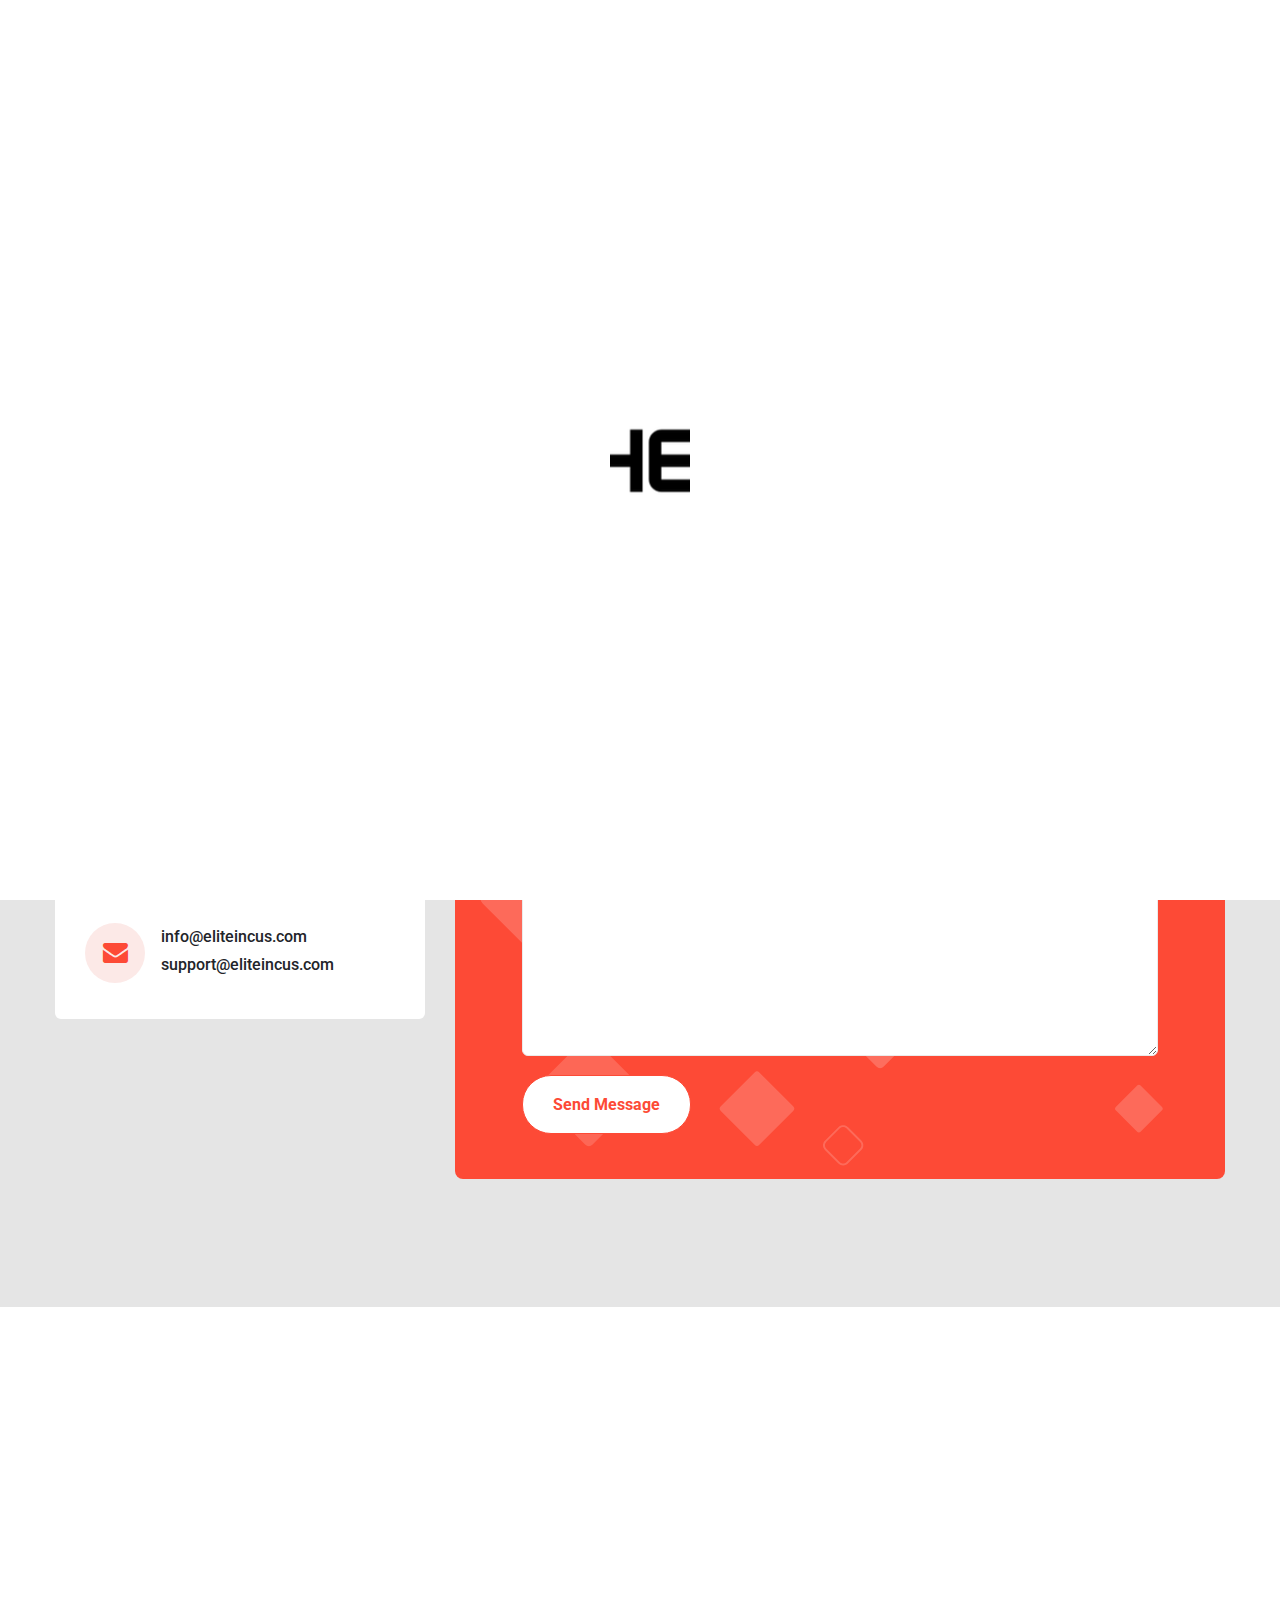
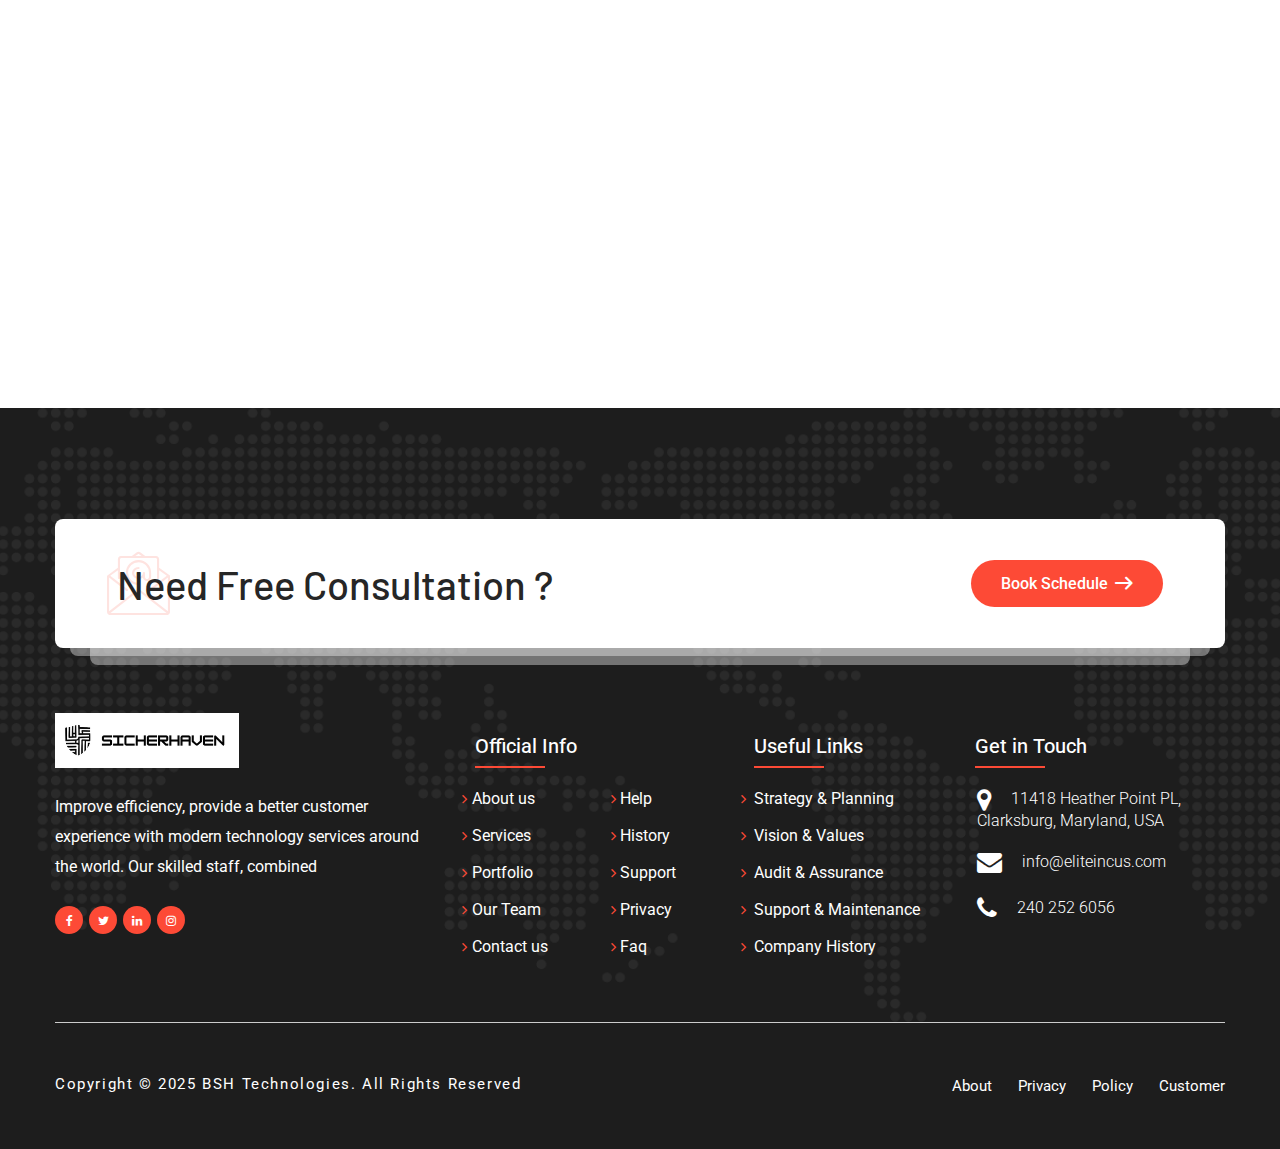
<file: contact.html>
<!DOCTYPE html>
<!--[if IE 8 ]><html class="ie" xmlns="http://www.w3.org/1999/xhtml" xml:lang="en-US" lang="en-US"> <![endif]-->
<!--[if (gte IE 9)|!(IE)]><!-->
<html xmlns="http://www.w3.org/1999/xhtml" xml:lang="en-US" lang="en-US">
<!--<![endif]-->

<head>
    <!-- Basic Page Needs -->
    <meta charset="utf-8">
    <!--[if IE]><meta http-equiv='X-UA-Compatible' content='IE=edge,chrome=1'><![endif]-->
    <title>Contact Us - BSH Technologies</title>

    <meta name="author" content="themesflat.com">

    <!-- Mobile Specific Metas -->
    <meta name="viewport" content="width=device-width, initial-scale=1, maximum-scale=1">

    <!-- Theme Style -->
    <link rel="stylesheet" type="text/css" href="assets/css/style.css">

    <!-- icomoon font -->
    <link rel="stylesheet" type="text/css" href="assets/css/icomoon.css">

    <!-- Reponsive -->
    <link rel="stylesheet" type="text/css" href="assets/css/responsive.css">

    <link rel="stylesheet" type="text/css" href="assets/css/swiper-bundle.min.css">

    <!-- Favicon and Touch Icons  -->
    <link rel="shortcut icon" href="assets/icon/Favicon.png">
    <link rel="apple-touch-icon-precomposed" href="assets/icon/Favicon.png">
    <!--[if lt IE 9]>
        <script src="javascript/html5shiv.js"></script>
        <script src="javascript/respond.min.js"></script>
    <![endif]-->

</head>

<body class="header-fixed">

    <!-- preloader -->
    <div class="preload preload-container">
        <div class="preload-logo"></div>
    </div>
    <!-- /preloader -->

    <div id="wrapper" class="animsition">
        <div id="page" class="clearfix">
            <!-- Header Wrap -->
            <div id="site-header-wrap">
                <!-- /#site-logo -->
                <!-- Header -->
                <header id="site-header">
                    <div id="site-logo" class="clearfix">
                        <div id="site-logo-inner">
                            <a href="index.html" rel="home" class="main-logo">
                                <img src="assets/images/logo/logo-light.png" alt="Sicherhaven Technologies" width="183" height="48"
                                    data-retina="assets/images/logo/logo-light@3x.png" data-width="183"
                                    data-height="48">
                            </a>
                        </div>
                    </div>
                    <div class="header-box">
                        <!-- Top Bar -->
                        <div id="top-bar">
                            <div id="top-bar-inner">
                                <div class="top-bar-content">
                                    <div class="top-bar-left">
                                        <span class="map section-14px-regular">11418 Heather Point PL, Clarksburg, Maryland, USA</span>
                                        <span class="mail section-14px-regular"><a
                                                href="mailto:info@eliteincus.com">info@eliteincus.com</a></span>
                                    </div>
                                    <div class="top-bar-right">
                                        <span class="phone section-14px-regular"><a href="tel:2402526056">240 252 6056</a></span>
                                                <div class="socials-header">
                                                    <ul class="widget-socials link-style-3">
                                                        <li><a href="#" class="facebook"></a></li>
                                                        <li><a href="#" class="twitter"></a></li>
                                                        <li><a href="#" class="linked-in"></a></li>
                                                        <li><a href="#" class="instagram"></a></li>
                                                    </ul>
                                                </div>
                                    </div>
                                </div>
                                <!-- /.top-bar-content -->
                            </div>
                        </div>
                        <!-- /#top-bar -->
                        <div id="site-header-inner">
                            <div class="wrap-inner clearfix">
                                <div class="mobile-button">
                                    <span></span>
                                </div>
                                <!-- /.mobile-button -->
                                <nav id="main-nav" class="main-nav">
                                    <ul id="menu-primary-menu" class="menu">
                                        <li class="menu-item">
                                            <a href="index.html">Home</a>
                                        </li>
                                        <li class="menu-item">
                                            <a href="about.html">About Us </a>
                                        </li>
                                        <li class="menu-item menu-item-has-children">
                                            <a href="service.html">Services</a>
                                            <ul class="sub-menu">
                                                <li class="menu-item"><a href="service.html">Services</a></li>
                                                <li class="menu-item"><a href="service-details.html">Service Details</a>
                                                </li>
                                            </ul>
                                        </li>
                                        <li class="menu-item">
                                            <a href="team.html">Team</a>
                                        </li>
                                        <li class="menu-item">
                                            <a href="faq.html">Faq</a>
                                        </li>
                                        <li class="menu-item menu-item-has-children">
                                            <a href="portfolio.html">Portfolio</a>
                                            <ul class="sub-menu">
                                                <li class="menu-item"><a href="portfolio.html">Portfolio</a></li>
                                                <li class="menu-item"><a href="portfolio-details.html">Portfolio
                                                        Details</a>
                                                </li>
                                            </ul>
                                        </li>
                                        <li class="menu-item menu-item-has-children">
                                            <a href="blog.html">Blog</a>
                                            <ul class="sub-menu">
                                                <li class="menu-item"><a href="blog.html">Blog</a></li>
                                                <li class="menu-item"><a href="blog-details.html">Blog Details</a></li>
                                            </ul>
                                        </li>
                                        <li class="menu-item current-menu-item">
                                            <a href="contact.html">Contact</a>
                                        </li>
                                    </ul>
                                </nav>
                                <!-- /#main-nav -->
                            </div>
                            <!-- /.wrap-inner -->
                            <div id="site-header-right">
                                <div class="header-search flat-show-search">
                                    <a href="#" class="header-search-trigger show-search"></a>
                                    <div class="widget widget-search top-search">
                                        <form action="#" method="get" role="search" class="search-form">
                                            <input type="search" id="s" class="search-field"
                                                placeholder="Search keywords" value="" name="s" title="Search for"
                                                required="">
                                            <button class="search search-submit" type="submit" title="Search"></button>
                                        </form>
                                    </div>
                                </div>
                                <div class="header-menu">
                                    <!-- <a href="#" class="header-menu-trigger"></a> -->
                                    <div class="mobile-nav-toggler">
                                        <span class="bar"></span><!-- /.bar -->
                                        <span class="bar"></span><!-- /.bar -->
                                        <span class="bar"></span><!-- /.bar -->
                                    </div>
                                </div>
                                <div class="button-header">
                                    <a href="contact.html">GET REQUEST</a>
                                </div>
                            </div>
                        </div>
                        <!-- /#site-header-inner -->
                    </div>
                </header>
                <!-- /#site-header -->

                <div class="side-menu__block">
                    <div class="side-menu__block-overlay custom-cursor__overlay">
                        <div class="cursor"></div>
                        <div class="cursor-follower"></div>
                    </div>
                    <div class="side-menu__block-inner">
                        <div class="side-menu__top justify-content-end">
                            <a href="#" class="side-menu__toggler side-menu__close-btn"><img
                                    src="assets/icon/close-1-1.png" alt="images"></a>
                        </div>
                        <div class="side-menu__top-introduce">
                            <a href="index.html" rel="home" class="main-logo">
                                <img src="assets/images/logo/logo.png" alt="Sicherhaven Technologies">
                            </a>
                            <p>Etiam efficitur, metus in cursus imperdiet, neque nisl porta erat, nec volutpat
                                felis lacus a tellus. Nunc tristique nulla nisi.</p>
                            <hr>
                        </div>
                        <div class="side-menu__top-search">
                            <div class="widget widget-search">
                                <h3 class="widget-title section-24px-barlow">
                                    Search
                                </h3>
                                <form action="#" method="get" role="search" class="search-form">
                                    <input type="search" class="search-field" placeholder="Search..." value="" name="s"
                                        title="Search for" required="">
                                    <button class="search search-submit" type="submit" title="Search"></button>
                                </form>
                            </div>
                        </div>
                        <hr>
                        <div class="side-menu__top-category">
                            <div class="widget widget-category">
                                <h3 class="widget-title section-24px-barlow">
                                    Categories
                                </h3>
                                <ul>
                                    <li class="cat-item active"><a href="blog.html">Graphics
                                            Design</a><span>36</span></li>
                                    <li class="cat-item"><a href="blog.html">ui/ux brand design</a><span>32</span>
                                    </li>
                                    <li class="cat-item"><a href="blog.html">web devolopment</a><span>26</span></li>
                                    <li class="cat-item"><a href="blog.html">branding design</a><span>16</span></li>
                                    <li class="cat-item"><a href="blog.html">ui/ux brand design</a><span>32</span>
                                    </li>
                                </ul>
                            </div>
                        </div>
                        <!-- /#main-nav -->
                    </div>
                </div>


            </div>
            <!-- #site-header-wrap -->

            <!-- title page -->
            <section class="flat-title-page parallax parallax-9 contact-page-title">
                <div class="container-fluid">
                    <div class="row">
                        <div class="breadcrumbs">
                            <h2 class="section-title-page">Get in Touch</h2>
                            <div class="breadcrumb-trail link-style-2">
                                <a class="home" href="index.html">Home</a><span>Contact Us</span>
                            </div>
                        </div>
                    </div>
                </div>
            </section>

            <!-- flat contact -->
            <section class="tf-space flat-contact">
                <div class="container">
                    <div class="row">
                        <div class="col-md-4">
                            <div class="section-title link-style-2">
                                <h3 class="section-heading">Let's Talk</h3>
                                <div class="features-content-left">
                                    <h2>Speak With Our<br>
                                        IT Experts</h2>
                                </div>
                                <div class="contact-icon-box wow fadeInUp" data-wow-delay="0ms"
                                    data-wow-duration="1500ms">
                                    <div class="icon meta-address"></div>
                                    <div class="content">
                                        <h4>11418 Heather Point PL<br>
                                            Clarksburg, Maryland, USA</h4>
                                    </div>
                                </div>
                                <div class="contact-icon-box wow fadeInUp" data-wow-delay="300ms"
                                    data-wow-duration="1500ms">
                                    <div class="icon meta-mail"></div>
                                    <div class="content">
                                        <a href="mailto:info@eliteincus.com">
                                            <h4>info@eliteincus.com</h4>
                                        </a>
                                        <a href="mailto:support@eliteincus.com">
                                            <h4>support@eliteincus.com</h4>
                                        </a>
                                    </div>
                                </div>
                                <div class="contact-icon-box wow fadeInUp" data-wow-delay="600ms"
                                    data-wow-duration="1500ms">
                                    <div class="icon meta-phone"></div>
                                    <div class="content">
                                        <a href="tel:2402526056">
                                            <h4>240 252 6056</h4>
                                        </a>
                                        <a href="tel:2402526056">
                                            <h4>We aim to reply within 24 hours</h4>
                                        </a>
                                    </div>
                                </div>
                            </div>
                        </div>
                        <div class="col-md-8">
                            <div class="title">
                                <h3>Get In Touch!<br>
                                    We Aim to Reply Within 24 Hours</h3>
                            </div>
                            <div class="contact-form wow fadeInRight" data-wow-delay="0ms" data-wow-duration="1500ms"
                                id="comments">
                                <form method="post" id="contactform" class="comment-form form-submit"
                                    action="./contact/contact-process.php" accept-charset="utf-8"
                                    novalidate="novalidate">
                                    <div class="text-wrap clearfix">
                                        <fieldset class="name-wrap">
                                            <input type="text" id="name" class="tb-my-input" name="name" tabindex="1"
                                                placeholder="Name*" value="" size="32" aria-required="true" required="">
                                        </fieldset>
                                        <fieldset class="email-wrap">
                                            <input type="email" id="email" class="tb-my-input" name="email" tabindex="2"
                                                placeholder="Email*" value="" size="32" aria-required="true"
                                                required="">
                                        </fieldset>
                                    </div>
                                    <fieldset class="message-wrap">
                                        <textarea id="comment-message" name="message" rows="13" tabindex="4"
                                            placeholder="write your comment" aria-required="true"></textarea>
                                    </fieldset>
                                    <button name="submit" type="submit" id="comment-reply"
                                        class="button btn-style4 btn-submit-comment">Send Message</button>
                                </form>
                            </div>
                        </div>
                    </div>
                </div>
            </section>
            <!-- /flat contact -->

            <!-- map -->
            <div class="tf-map">
                <div class="container-fluid">
                    <div class="row">
                        <div class="inner">
                            <iframe
                                src="https://www.google.com/maps/embed?pb=!1m14!1m12!1m3!1d7302.453092836291!2d90.47477022812872!3d23.77494577893369!2m3!1f0!2f0!3f0!3m2!1i1024!2i768!4f13.1!5e0!3m2!1svi!2s!4v1627293157601!5m2!1svi!2s"
                                class="map-contact" allowfullscreen="" loading="lazy"></iframe>
                        </div>
                    </div>
                </div>
            </div>
            <!-- /map -->

            <!-- Footer -->
            <footer id="footer" class="clearfix">
                <div id="footer-top" class="container">
                    <div class="row">
                        <div class="col-md-12">
                            <div class="footer-schedule">
                                <div class="heading-schedule">
                                    <h2 class="section-40px-barlow font-weight-500">Need Free Consultation ?</h2>
                                </div>
                                <div class="button-footer">
                                    <a href="contact.html" class="button readmore">Book Schedule</a>
                                </div>
                            </div>
                        </div>
                    </div>
                </div>
                <div id="footer-widgets" class="container">
                    <div class="row">
                        <div class="col-md-4">
                            <div class="logo-footer">
                                <a href="index.html" rel="home" class="main-logo">
                                    <img src="assets/images/logo/logo-dark.png" alt="Sicherhaven Technologies">
                                </a>
                            </div>
                            <p class="text-widget">Improve efficiency, provide a better customer experience with modern
                                technology services around the world. Our skilled staff, combined</p>
                            <div class="widget-social link-style-4">
                                <ul>
                                    <li><a href="#" class="facebook-icon"></a></li>
                                    <li><a href="#" class="twitter-icon"></a></li>
                                    <li><a href="#" class="linked-icon"></a></li>
                                    <li><a href="#" class="instagram-icon"></a></li>
                                </ul>
                            </div>
                        </div>
                        <div class="col-md-8">
                            <div class="footer-widgets-nav-menu text-white">
                                <div class="menu-1">
                                    <h3 class="widget-title-link-wrap">Official Info</h3>
                                    <div class="widget-links">
                                        <ul class="link-wrap">
                                            <li><a href="about.html">About us</a></li>
                                            <li><a href="service.html">Services</a></li>
                                            <li><a href="portfolio.html">Portfolio</a></li>
                                            <li><a href="team.html">Our Team</a></li>
                                            <li><a href="contact.html">Contact us</a></li>
                                        </ul>
                                        <ul class="link-wrap">
                                            <li><a href="service.html">Help</a></li>
                                            <li><a href="about.html">History</a></li>
                                            <li><a href="contact.html">Support</a></li>
                                            <li><a href="contact.html">Privacy</a></li>
                                            <li><a href="faq.html">Faq</a></li>
                                        </ul>
                                    </div>
                                </div>
                                <div class="menu-2">
                                    <h3 class="widget-title-link-wrap">Useful Links</h3>
                                    <ul class="link-wrap menu2">
                                        <li><a href="service-details.html">Strategy & Planning</a></li>
                                        <li><a href="service-details.html">Vision & Values</a></li>
                                        <li><a href="service-details.html">Audit & Assurance</a></li>
                                        <li><a href="service-details.html">Support & Maintenance</a></li>
                                        <li><a href="service-details.html">Company History</a></li>
                                    </ul>
                                </div>
                                <div class="menu-3">
                                    <h3 class="widget-title-link-wrap style-2">Get in Touch</h3>
                                    <ul class="widget-list-contact link-style-4">
                                        <li>
                                            <span class="meta-address">11418 Heather Point PL, Clarksburg, Maryland, USA</span>
                                        </li>
                                        <li><a href="mailto:info@eliteincus.com"
                                                class="meta-mail">info@eliteincus.com</a>
                                        </li>
                                        <li><a href="tel:2402526056" class="meta-phone">240 252 6056</a></li>
                                    </ul>
                                </div>
                            </div>
                        </div>
                    </div>
                </div>
            </footer><!-- /#footer -->
            <!-- Bottom -->
            <div id="bottom" class="clearfix has-spacer">
                <div id="bottom-bar-inner" class="container">
                    <div class="bottom-bar-inner-wrap">
                        <div class="bottom-bar-content-left link-style-4">
                            <div id="copyright"><span class="text">Copyright © 2025 <a href="https://bshtech.net/" target="_blank" rel="noopener">BSH Technologies</a>. All Rights Reserved</span>
                            </div>
                        </div>
                        <div class="bottom-bar-content-right">
                            <div class="widget-links-bottom link-style-4">
                                <ul>
                                    <li><a href="about.html">About</a></li>
                                    <li><a href="service-details.html">Privacy</a></li>
                                    <li><a href="service-details.html">Policy</a></li>
                                    <li><a href="service-details.html">Customer</a></li>
                                </ul>
                            </div>
                        </div>
                    </div>
                </div>
            </div><!-- /#bottom -->

        </div>
        <!-- /#page -->
    </div>
    <!-- /#wrapper -->

    <a id="scroll-top"></a>

    <!-- Javascript -->
    <script src="assets/js/jquery.min.js"></script>
    <script src="assets/js/jquery.easing.js"></script>
    <script src="assets/js/wow.min.js"></script>
    <script src="assets/js/plugin.js"></script>
    <script src="assets/js/jquery-validate.js"></script>
    <script src="assets/js/shortcodes.js"></script>
    <script src="assets/js/main.js"></script>

</body>

</html>
</file>
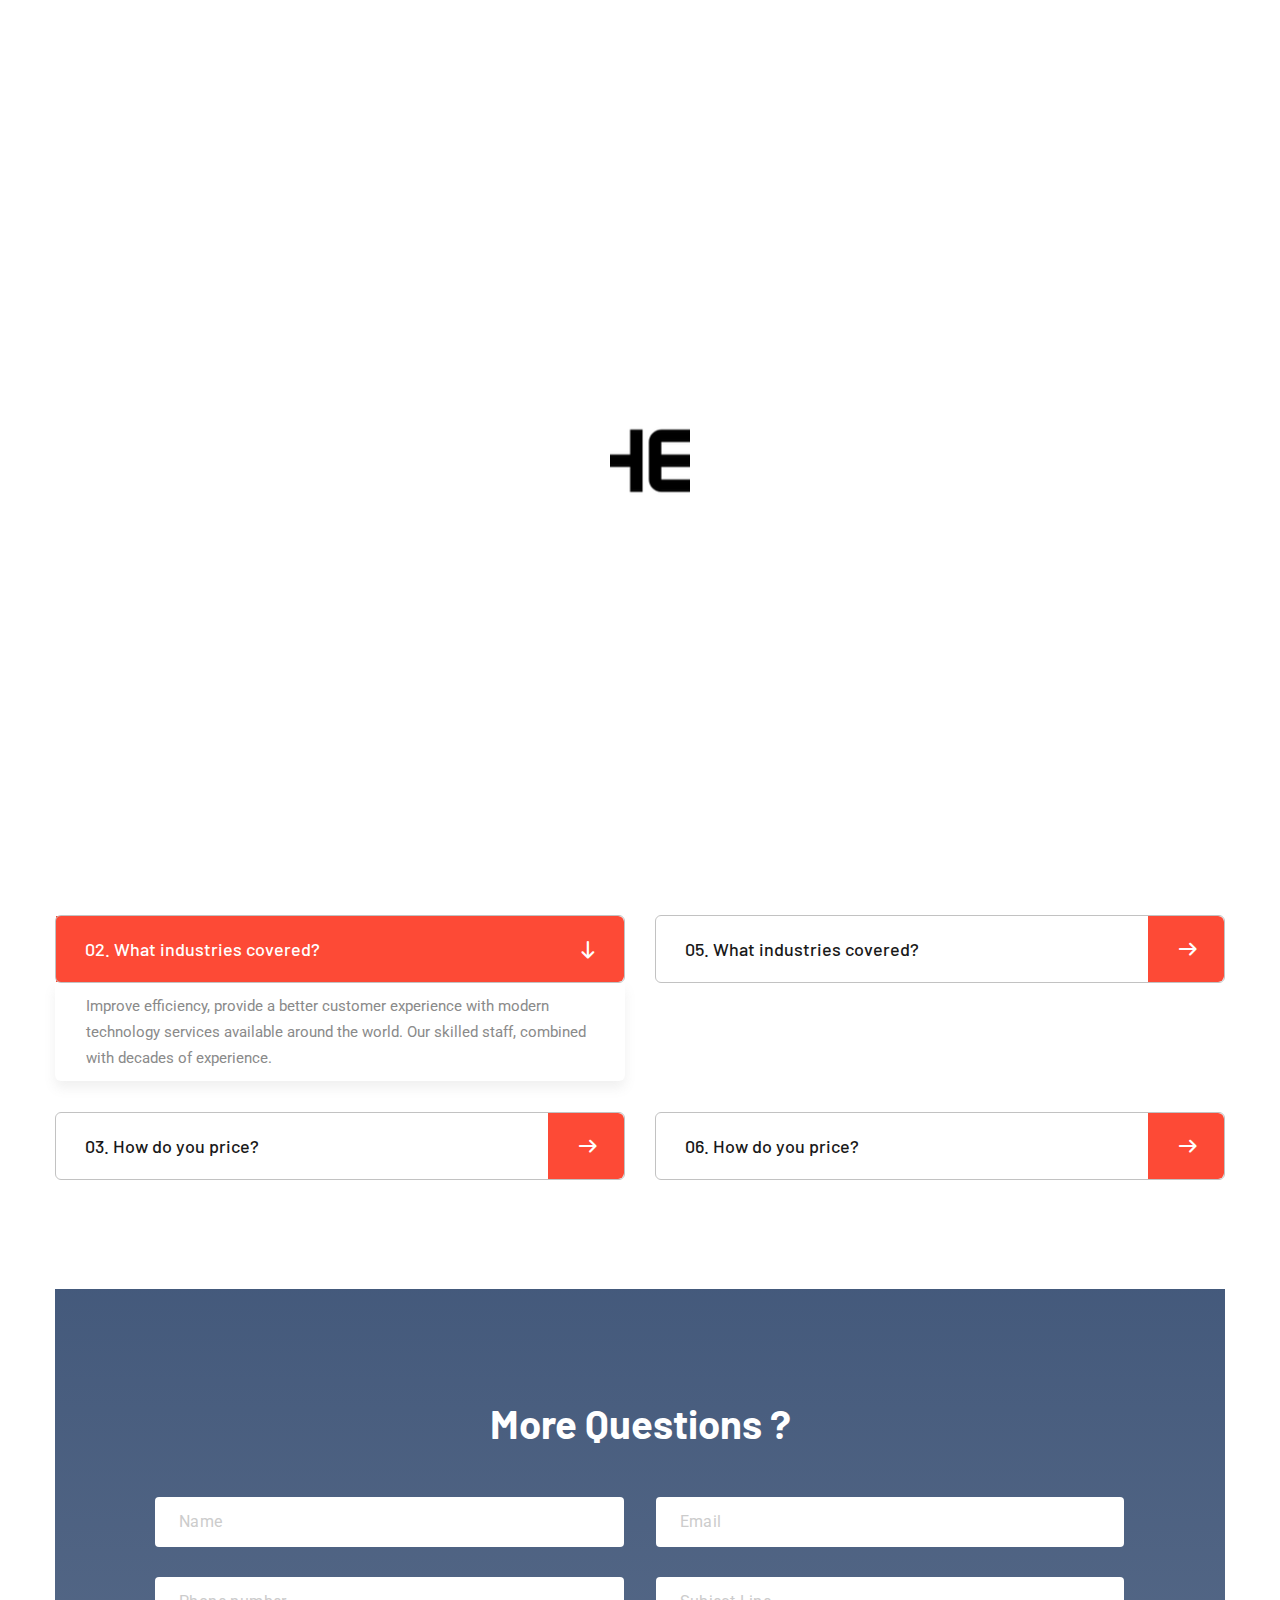
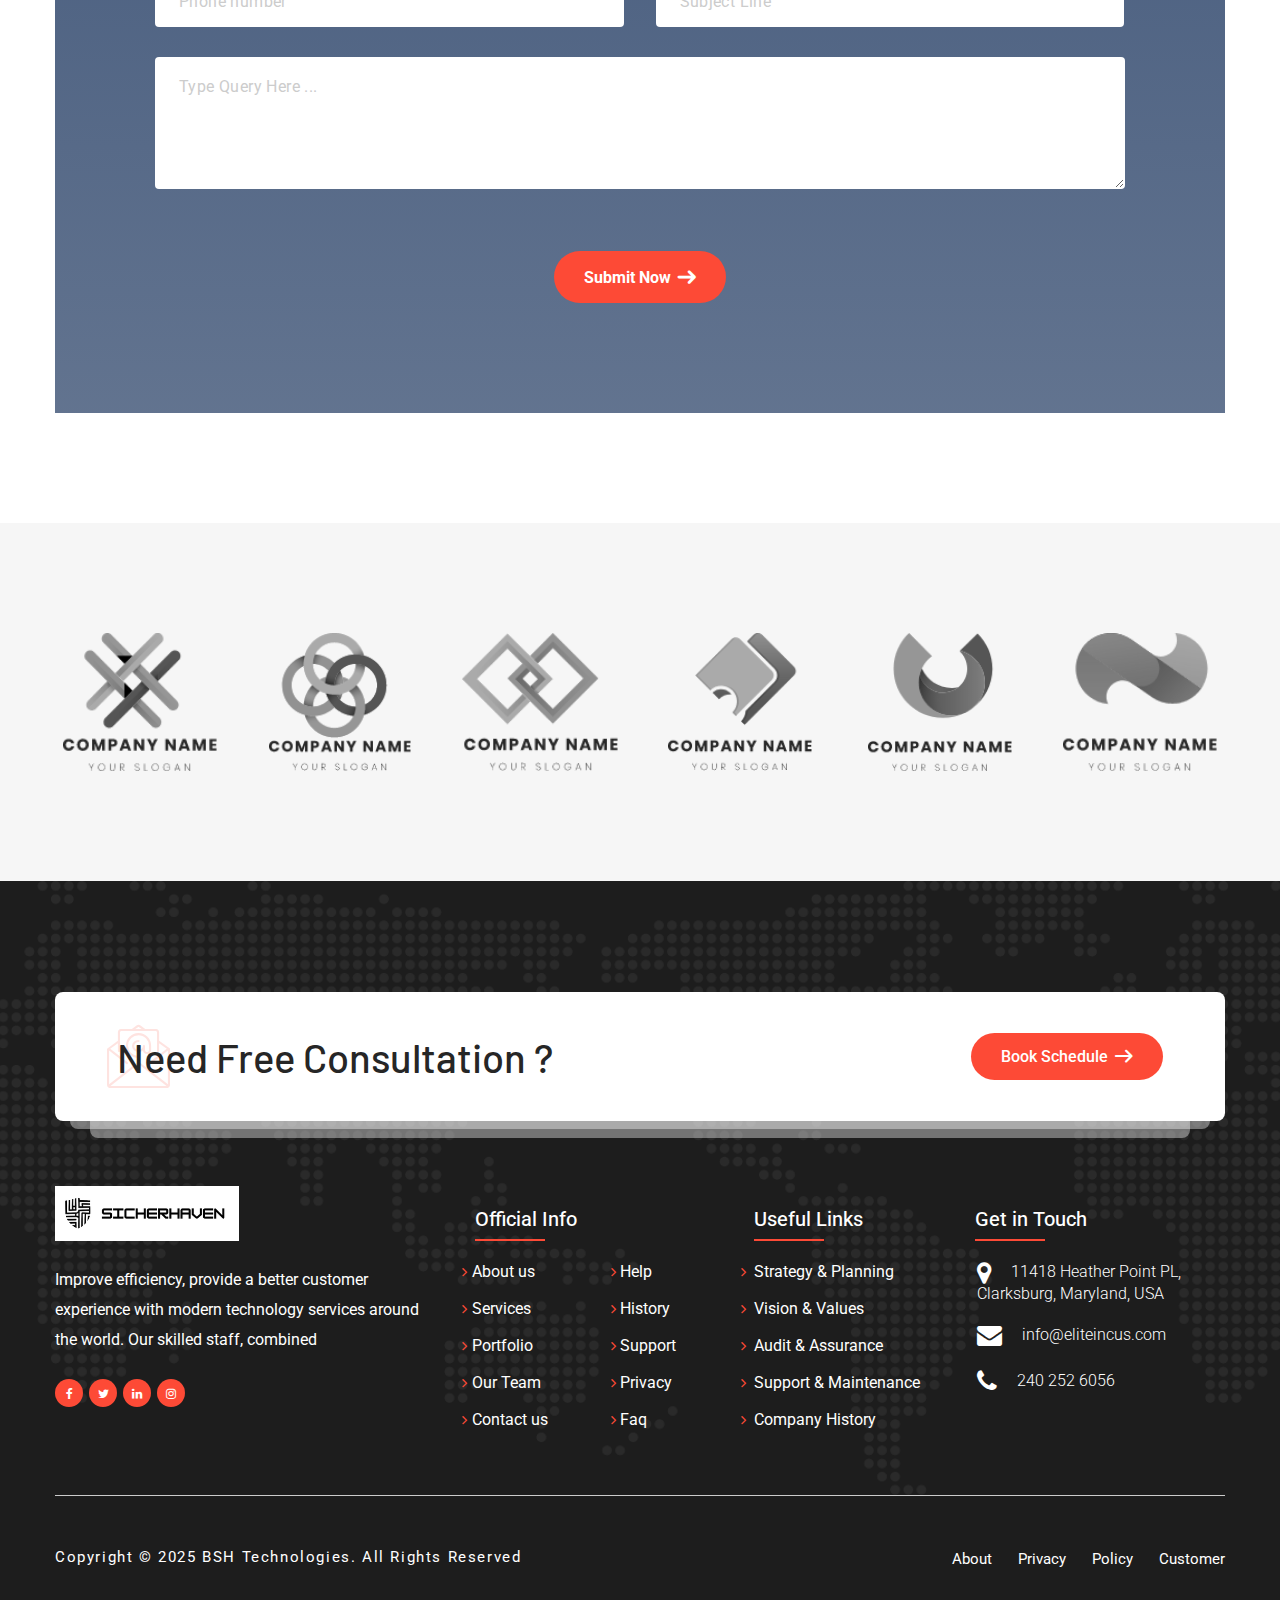
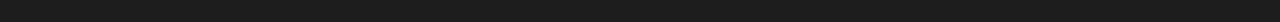
<file: faq.html>
<!DOCTYPE html>
<!--[if IE 8 ]><html class="ie" xmlns="http://www.w3.org/1999/xhtml" xml:lang="en-US" lang="en-US"> <![endif]-->
<!--[if (gte IE 9)|!(IE)]><!-->
<html xmlns="http://www.w3.org/1999/xhtml" xml:lang="en-US" lang="en-US">
<!--<![endif]-->

<head>
    <!-- Basic Page Needs -->
    <meta charset="utf-8">
    <!--[if IE]><meta http-equiv='X-UA-Compatible' content='IE=edge,chrome=1'><![endif]-->
    <title>FAQ - BSH Technologies</title>

    <meta name="author" content="themesflat.com">

    <!-- Mobile Specific Metas -->
    <meta name="viewport" content="width=device-width, initial-scale=1, maximum-scale=1">

    <!-- Theme Style -->
    <link rel="stylesheet" type="text/css" href="assets/css/style.css">

    <!-- icomoon font -->
    <link rel="stylesheet" type="text/css" href="assets/css/icomoon.css">

    <!-- Reponsive -->
    <link rel="stylesheet" type="text/css" href="assets/css/responsive.css">

    <link rel="stylesheet" type="text/css" href="assets/css/swiper-bundle.min.css">

    <!-- Favicon and Touch Icons  -->
    <link rel="shortcut icon" href="assets/icon/Favicon.png">
    <link rel="apple-touch-icon-precomposed" href="assets/icon/Favicon.png">
    <!--[if lt IE 9]>
        <script src="javascript/html5shiv.js"></script>
        <script src="javascript/respond.min.js"></script>
    <![endif]-->

</head>

<body class="header-fixed">

    <!-- preloader -->
    <div class="preload preload-container">
        <div class="preload-logo"></div>
    </div>
    <!-- /preloader -->

    <div id="wrapper" class="animsition">
        <div id="page" class="clearfix">
            <!-- Header Wrap -->
            <div id="site-header-wrap">
                <!-- /#site-logo -->
                <!-- Header -->
                <header id="site-header">
                    <div id="site-logo" class="clearfix">
                        <div id="site-logo-inner">
                            <a href="index.html" rel="home" class="main-logo">
                                <img src="assets/images/logo/logo-light.png" alt="Sicherhaven Technologies" width="183" height="48"
                                    data-retina="assets/images/logo/logo-light@3x.png" data-width="183"
                                    data-height="48">
                            </a>
                        </div>
                    </div>
                    <div class="header-box">
                        <!-- Top Bar -->
                        <div id="top-bar">
                            <div id="top-bar-inner">
                                <div class="top-bar-content">
                                    <div class="top-bar-left">
                                        <span class="map section-14px-regular">11418 Heather Point PL, Clarksburg, Maryland, USA</span>
                                        <span class="mail section-14px-regular"><a
                                                href="mailto:info@eliteincus.com">info@eliteincus.com</a></span>
                                    </div>
                                    <div class="top-bar-right">
                                        <span class="phone section-14px-regular"><a href="tel:012345678">240 252 6056</a></span>
                                        <div class="socials-header">
                                            <ul class="widget-socials link-style-3">
                                                <li><a href="#" class="facebook"></a></li>
                                                <li><a href="#" class="twitter"></a></li>
                                                <li><a href="#" class="linked-in"></a></li>
                                                <li><a href="#" class="instagram"></a></li>
                                            </ul>
                                        </div>
                                    </div>
                                </div>
                                <!-- /.top-bar-content -->
                            </div>
                        </div>
                        <!-- /#top-bar -->
                        <div id="site-header-inner">
                            <div class="wrap-inner clearfix">
                                <div class="mobile-button">
                                    <span></span>
                                </div>
                                <!-- /.mobile-button -->
                                <nav id="main-nav" class="main-nav">
                                    <ul id="menu-primary-menu" class="menu">
                                        <li class="menu-item">
                                            <a href="index.html">Home</a>
                                        </li>
                                        <li class="menu-item">
                                            <a href="about.html">About Us </a>
                                        </li>
                                        <li class="menu-item menu-item-has-children">
                                            <a href="service.html">Services</a>
                                            <ul class="sub-menu">
                                                <li class="menu-item"><a href="service.html">Services</a></li>
                                                <li class="menu-item"><a href="service-details.html">Service Details</a>
                                                </li>
                                            </ul>
                                        </li>
                                        <li class="menu-item">
                                            <a href="team.html">Team</a>
                                        </li>
                                        <li class="menu-item current-menu-item">
                                            <a href="faq.html">Faq</a>
                                        </li>
                                        <li class="menu-item menu-item-has-children">
                                            <a href="portfolio.html">Portfolio</a>
                                            <ul class="sub-menu">
                                                <li class="menu-item"><a href="portfolio.html">Portfolio</a></li>
                                                <li class="menu-item"><a href="portfolio-details.html">Portfolio
                                                        Details</a>
                                                </li>
                                            </ul>
                                        </li>
                                        <li class="menu-item menu-item-has-children">
                                            <a href="blog.html">Blog</a>
                                            <ul class="sub-menu">
                                                <li class="menu-item"><a href="blog.html">Blog</a></li>
                                                <li class="menu-item"><a href="blog-details.html">Blog Single</a></li>
                                            </ul>
                                        </li>
                                        <li class="menu-item">
                                            <a href="contact.html">Contact</a>
                                        </li>
                                    </ul>
                                </nav>
                                <!-- /#main-nav -->
                            </div>
                            <!-- /.wrap-inner -->
                            <div id="site-header-right">
                                <div class="header-search flat-show-search">
                                    <a href="#" class="header-search-trigger show-search"></a>
                                    <div class="widget widget-search top-search">
                                        <form action="#" method="get" role="search" class="search-form">
                                            <input type="search" id="s" class="search-field"
                                                placeholder="Search keywords" value="" name="s" title="Search for"
                                                required="">
                                            <button class="search search-submit" type="submit" title="Search"></button>
                                        </form>
                                    </div>
                                </div>
                                <div class="header-menu">
                                    <!-- <a href="#" class="header-menu-trigger"></a> -->
                                    <div class="mobile-nav-toggler">
                                        <span class="bar"></span><!-- /.bar -->
                                        <span class="bar"></span><!-- /.bar -->
                                        <span class="bar"></span><!-- /.bar -->
                                    </div>
                                </div>
                                <div class="button-header">
                                    <a href="contact.html">GET REQUEST</a>
                                </div>
                            </div>
                        </div>
                        <!-- /#site-header-inner -->
                    </div>
                </header>
                <!-- /#site-header -->

                <div class="side-menu__block">
                    <div class="side-menu__block-overlay custom-cursor__overlay">
                        <div class="cursor"></div>
                        <div class="cursor-follower"></div>
                    </div>
                    <div class="side-menu__block-inner">
                        <div class="side-menu__top justify-content-end">
                            <a href="#" class="side-menu__toggler side-menu__close-btn"><img
                                    src="assets/icon/close-1-1.png" alt="images"></a>
                        </div>
                        <div class="side-menu__top-introduce">
                            <a href="index.html" rel="home" class="main-logo">
                                <img src="assets/images/logo/logo.png" alt="Sicherhaven Technologies">
                            </a>
                            <p>Etiam efficitur, metus in cursus imperdiet, neque nisl porta erat, nec volutpat
                                felis lacus a tellus. Nunc tristique nulla nisi.</p>
                            <hr>
                        </div>
                        <div class="side-menu__top-search">
                            <div class="widget widget-search">
                                <h3 class="widget-title section-24px-barlow">
                                    Search
                                </h3>
                                <form action="#" method="get" role="search" class="search-form">
                                    <input type="search" class="search-field" placeholder="Search..." value="" name="s"
                                        title="Search for" required="">
                                    <button class="search search-submit" type="submit" title="Search"></button>
                                </form>
                            </div>
                        </div>
                        <hr>
                        <div class="side-menu__top-category">
                            <div class="widget widget-category">
                                <h3 class="widget-title section-24px-barlow">
                                    Categories
                                </h3>
                                <ul>
                                    <li class="cat-item active"><a href="blog.html">Graphics
                                            Design</a><span>36</span></li>
                                    <li class="cat-item"><a href="blog.html">ui/ux brand design</a><span>32</span>
                                    </li>
                                    <li class="cat-item"><a href="blog.html">web devolopment</a><span>26</span></li>
                                    <li class="cat-item"><a href="blog.html">branding design</a><span>16</span></li>
                                    <li class="cat-item"><a href="blog.html">ui/ux brand design</a><span>32</span>
                                    </li>
                                </ul>
                            </div>
                        </div>
                        <!-- /#main-nav -->
                    </div>
                </div>


            </div>
            <!-- #site-header-wrap -->

            <!-- title page -->
            <section class="flat-title-page parallax parallax-6">
                <div class="container-fluid">
                    <div class="row">
                        <div class="breadcrumbs">
                            <h2 class="section-title-page">Frequently Ask Questions</h2>
                            <div class="breadcrumb-trail link-style-4">
                                <a class="home" href="index.html">Home</a><span>Faq</span>
                            </div>
                        </div>
                    </div>
                </div>
            </section>

            <!-- flat faq -->
            <section class="tf-space flat-faq">
                <div class="container">
                    <div class="row">
                        <div class="col-md-12">
                            <div class="faq-title-box">
                                <div class="icon"></div>
                                <div class="section-title">
                                    <div class="features-content-left">
                                        <h2>Do You Have Any Questions?</h2>
                                    </div>
                                    <p>Improve efficiency, provide a better customer experience with modern technology
                                        services available around the world. Our skilled staff, combined with decades of
                                        experience.</p>
                                </div>
                            </div>
                        </div>
                        <div class="col-md-12">
                            <div class="faq-content tf-row">
                                <div class="flat-accordion fl-faq-content">
                                    <div class="flat-toggle tf-col-6">
                                        <h6 class="toggle-title">01. What does you do?<span class="readmore"></span>
                                        </h6>
                                        <div class="toggle-content section-desc">
                                            <p>Improve efficiency, provide a better customer experience with modern
                                                technology services available around the world. Our skilled staff,
                                                combined with decades of experience.</p>
                                        </div>
                                    </div>
                                    <div class="flat-toggle tf-col-6">
                                        <h6 class="toggle-title">04. What does you do?<span class="readmore"></span>
                                        </h6>
                                        <div class="toggle-content section-desc">
                                            <p>Improve efficiency, provide a better customer experience with modern
                                                technology services available around the world. Our skilled staff,
                                                combined with decades of experience.</p>
                                        </div>
                                    </div>
                                    <div class="flat-toggle tf-col-6">
                                        <h6 class="toggle-title active">02. What industries covered?<span
                                                class="readmore"></span></h6>
                                        <div class="toggle-content section-desc">
                                            <p>Improve efficiency, provide a better customer experience with modern
                                                technology services available around the world. Our skilled staff,
                                                combined with decades of experience.</p>
                                        </div>
                                    </div>
                                    <div class="flat-toggle tf-col-6">
                                        <h6 class="toggle-title">05. What industries covered?<span
                                                class="readmore"></span></h6>
                                        <div class="toggle-content section-desc">
                                            <p>Improve efficiency, provide a better customer experience with modern
                                                technology services available around the world. Our skilled staff,
                                                combined with decades of experience.</p>
                                        </div>
                                    </div>
                                    <div class="flat-toggle tf-col-6">
                                        <h6 class="toggle-title">03. How do you price?<span class="readmore"></span>
                                        </h6>
                                        <div class="toggle-content section-desc">
                                            <p>Improve efficiency, provide a better customer experience with modern
                                                technology services available around the world. Our skilled staff,
                                                combined with decades of experience.</p>
                                        </div>
                                    </div>
                                    <div class="flat-toggle tf-col-6">
                                        <h6 class="toggle-title">06. How do you price?<span class="readmore"></span>
                                        </h6>
                                        <div class="toggle-content section-desc">
                                            <p>Improve efficiency, provide a better customer experience with modern
                                                technology services available around the world. Our skilled staff,
                                                combined with decades of experience.</p>
                                        </div>
                                    </div>
                                </div>
                            </div>
                        </div>
                    </div>
                </div>
            </section>
            <!-- /flat faq -->

            <!-- flat faq contact -->
            <section class="tf-space flat-faq-contact">
                <div class="container">
                    <div class="row">
                        <div class="col-md-12">
                            <div class="faq-contact-form">
                                <div class="section-title text-white text-center">
                                    <h2>More Questions ?</h2>
                                </div>
                                <form method="post" id="contactform" class="comment-form"
                                    action="./contact/contact-process.php" accept-charset="utf-8"
                                    novalidate="novalidate">
                                    <div class="text-wrap clearfix">
                                        <fieldset class="name-wrap">
                                            <input type="text" id="name" class="tb-my-input" name="name" tabindex="1"
                                                placeholder="Name" value="" size="32" aria-required="true" required="">
                                        </fieldset>
                                        <fieldset class="email-wrap">
                                            <input type="email" id="email" class="tb-my-input" name="email" tabindex="2"
                                                placeholder="Email" value="" size="32" aria-required="true" required="">
                                        </fieldset>
                                        <fieldset class="phone-wrap">
                                            <input type="text" id="phone" class="tb-my-input" name="phone" tabindex="2"
                                                placeholder="Phone number" value="" size="32" aria-required="true"
                                                required="">
                                        </fieldset>
                                        <fieldset class="subject-wrap">
                                            <input type="text" id="subject" class="tb-my-input" name="subject"
                                                placeholder="Subject Line" value="" aria-required="true" required="">
                                        </fieldset>
                                    </div>
                                    <fieldset class="message-wrap">
                                        <textarea id="comment-message" name="message" rows="7" tabindex="4"
                                            placeholder="Type Query Here ..." aria-required="true"></textarea>
                                    </fieldset>
                                    <button name="submit" type="submit" role="button" id="comment-reply"
                                        class="readmore btn-st style-5">Submit Now</button>
                                </form>
                            </div>
                        </div>
                    </div>
                </div>
            </section>
            <!-- /flat faq contact -->

            <!-- flat logo slogan -->
            <section class="tf-space flat-logo-slogan">
                <div class="container">
                    <div class="row">
                        <div class="col-md-12">
                            <div class="swiper-container carousel-3">
                                <div class="swiper-wrapper">
                                    <div class="swiper-slide">
                                        <div class="slogan-logo">
                                            <a href="#">
                                                <img src="assets/images/logo/logo-slogan-1.png" alt="images">
                                            </a>
                                        </div>
                                    </div>
                                    <div class="swiper-slide">
                                        <div class="slogan-logo">
                                            <a href="#">
                                                <img src="assets/images/logo/logo-slogan-2.png" alt="images">
                                            </a>
                                        </div>
                                    </div>
                                    <div class="swiper-slide">
                                        <div class="slogan-logo">
                                            <a href="#">
                                                <img src="assets/images/logo/logo-slogan-3.png" alt="images">
                                            </a>
                                        </div>
                                    </div>
                                    <div class="swiper-slide">
                                        <div class="slogan-logo">
                                            <a href="#">
                                                <img src="assets/images/logo/logo-slogan-4.png" alt="images">
                                            </a>
                                        </div>
                                    </div>
                                    <div class="swiper-slide">
                                        <div class="slogan-logo">
                                            <a href="#">
                                                <img src="assets/images/logo/logo-slogan-5.png" alt="images">
                                            </a>
                                        </div>
                                    </div>
                                    <div class="swiper-slide">
                                        <div class="slogan-logo">
                                            <a href="#">
                                                <img src="assets/images/logo/logo-slogan-6.png" alt="images">
                                            </a>
                                        </div>
                                    </div>
                                </div>
                            </div>
                        </div>
                    </div>
                </div>
            </section>
            <!-- /flat logo slogan -->

            <!-- Footer -->
            <footer id="footer" class="clearfix">
                <div id="footer-top" class="container">
                    <div class="row">
                        <div class="col-md-12">
                            <div class="footer-schedule">
                                <div class="heading-schedule">
                                    <h2 class="section-40px-barlow font-weight-500">Need Free Consultation ?</h2>
                                </div>
                                <div class="button-footer">
                                    <a href="contact.html" class="button readmore">Book Schedule</a>
                                </div>
                            </div>
                        </div>
                    </div>
                </div>
                <div id="footer-widgets" class="container">
                    <div class="row">
                        <div class="col-md-4">
                            <div class="logo-footer">
                                <a href="index.html" rel="home" class="main-logo">
                                    <img src="assets/images/logo/logo-dark.png" alt="Sicherhaven Technologies">
                                </a>
                            </div>
                            <p class="text-widget">Improve efficiency, provide a better customer experience with modern
                                technology services around the world. Our skilled staff, combined</p>
                            <div class="widget-social link-style-4">
                                <ul>
                                    <li><a href="#" class="facebook-icon"></a></li>
                                    <li><a href="#" class="twitter-icon"></a></li>
                                    <li><a href="#" class="linked-icon"></a></li>
                                    <li><a href="#" class="instagram-icon"></a></li>
                                </ul>
                            </div>
                        </div>
                        <div class="col-md-8">
                            <div class="footer-widgets-nav-menu text-white">
                                <div class="menu-1">
                                    <h3 class="widget-title-link-wrap">Official Info</h3>
                                    <div class="widget-links">
                                        <ul class="link-wrap">
                                            <li><a href="about.html">About us</a></li>
                                            <li><a href="service.html">Services</a></li>
                                            <li><a href="portfolio.html">Portfolio</a></li>
                                            <li><a href="team.html">Our Team</a></li>
                                            <li><a href="contact.html">Contact us</a></li>
                                        </ul>
                                        <ul class="link-wrap">
                                            <li><a href="service.html">Help</a></li>
                                            <li><a href="about.html">History</a></li>
                                            <li><a href="contact.html">Support</a></li>
                                            <li><a href="contact.html">Privacy</a></li>
                                            <li><a href="faq.html">Faq</a></li>
                                        </ul>
                                    </div>
                                </div>
                                <div class="menu-2">
                                    <h3 class="widget-title-link-wrap">Useful Links</h3>
                                    <ul class="link-wrap menu2">
                                        <li><a href="service-details.html">Strategy & Planning</a></li>
                                        <li><a href="service-details.html">Vision & Values</a></li>
                                        <li><a href="service-details.html">Audit & Assurance</a></li>
                                        <li><a href="service-details.html">Support & Maintenance</a></li>
                                        <li><a href="service-details.html">Company History</a></li>
                                    </ul>
                                </div>
                                <div class="menu-3">
                                    <h3 class="widget-title-link-wrap style-2">Get in Touch</h3>
                                    <ul class="widget-list-contact link-style-4">
                                        <li>
                                            <span class="meta-address">11418 Heather Point PL, Clarksburg, Maryland, USA</span>
                                        </li>
                                        <li><a href="mailto:olux.moore@gmail.com"
                                                class="meta-mail">info@eliteincus.com</a>
                                        </li>
                                        <li><a href="tel:012345678" class="meta-phone">240 252 6056</a></li>
                                    </ul>
                                </div>
                            </div>
                        </div>
                    </div>
                </div>
            </footer><!-- /#footer -->
            <!-- Bottom -->
            <div id="bottom" class="clearfix has-spacer">
                <div id="bottom-bar-inner" class="container">
                    <div class="bottom-bar-inner-wrap">
                        <div class="bottom-bar-content-left link-style-4">
                            <div id="copyright"><span class="text">Copyright © 2025 <a href="https://bshtech.net/" target="_blank" rel="noopener">BSH Technologies</a>. All Rights Reserved</span>
                            </div>
                        </div>
                        <div class="bottom-bar-content-right">
                            <div class="widget-links-bottom link-style-4">
                                <ul>
                                    <li><a href="about.html">About</a></li>
                                    <li><a href="service-details.html">Privacy</a></li>
                                    <li><a href="service-details.html">Policy</a></li>
                                    <li><a href="service-details.html">Customer</a></li>
                                </ul>
                            </div>
                        </div>
                    </div>
                </div>
            </div><!-- /#bottom -->

        </div>
        <!-- /#page -->
    </div>
    <!-- /#wrapper -->

    <a id="scroll-top"></a>

    <!-- Javascript -->
    <script src="assets/js/jquery.min.js"></script>
    <script src="assets/js/jquery.easing.js"></script>
    <script src="assets/js/wow.min.js"></script>
    <script src="assets/js/plugin.js"></script>
    <script src="assets/js/jquery-validate.js"></script>
    <script src="assets/js/swiper-bundle.min.js"></script>
    <script src="assets/js/shortcodes.js"></script>
    <script src="assets/js/swiper.js"></script>
    <script src="assets/js/main.js"></script>

</body>

</html>
</file>
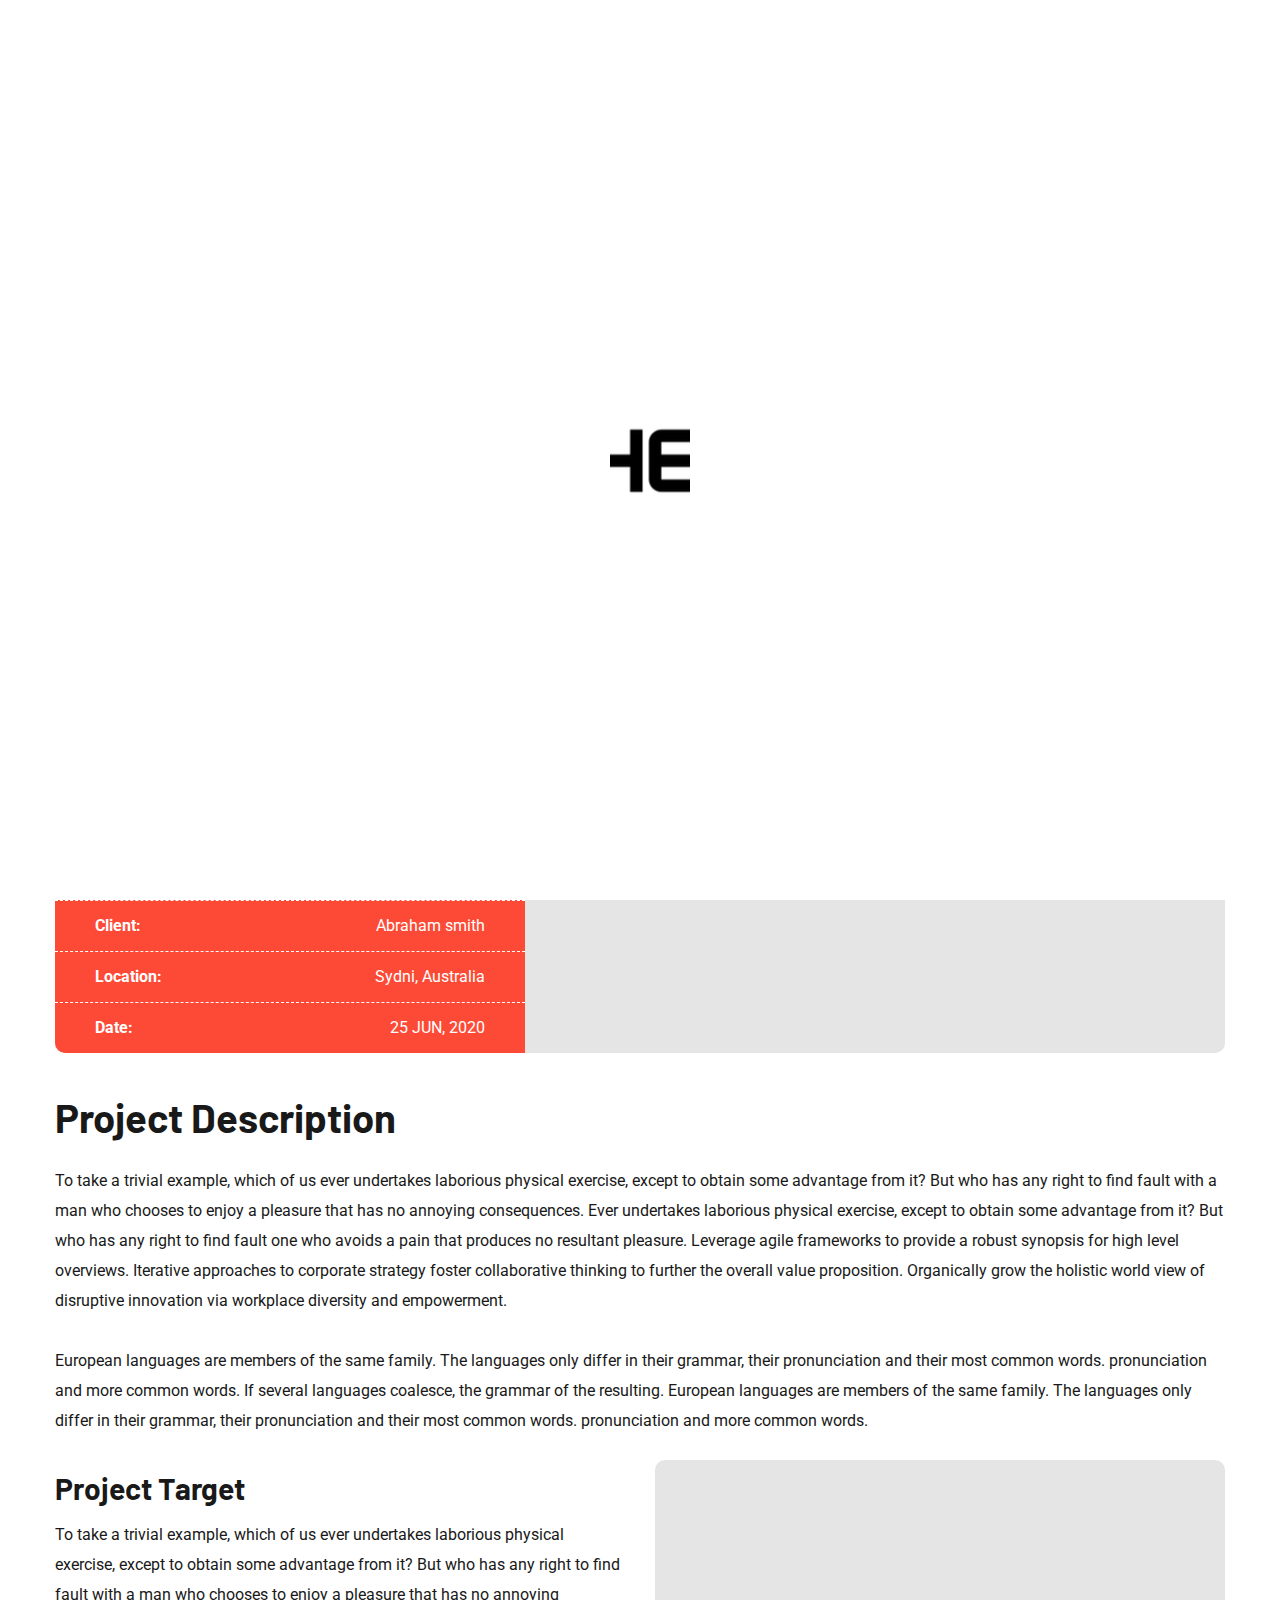
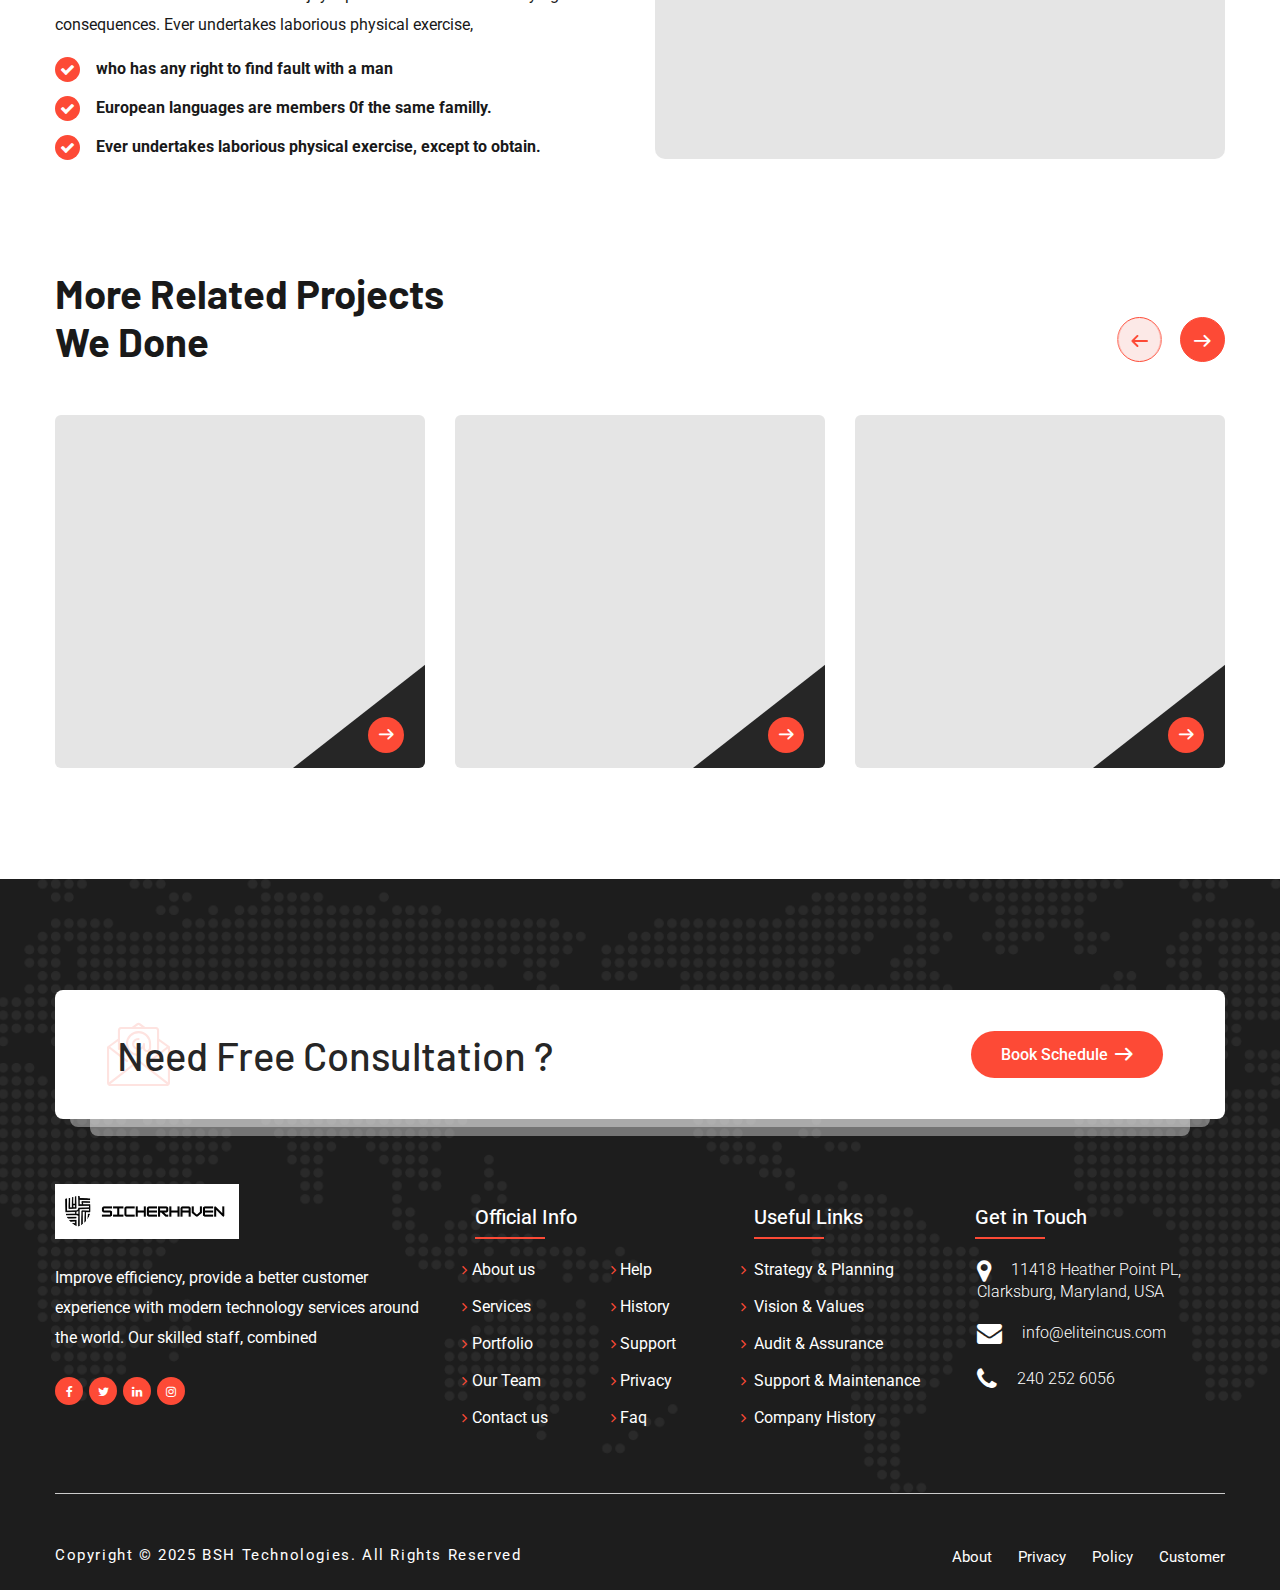
<file: portfolio-details.html>
<!DOCTYPE html>
<!--[if IE 8 ]><html class="ie" xmlns="http://www.w3.org/1999/xhtml" xml:lang="en-US" lang="en-US"> <![endif]-->
<!--[if (gte IE 9)|!(IE)]><!-->
<html xmlns="http://www.w3.org/1999/xhtml" xml:lang="en-US" lang="en-US">
<!--<![endif]-->

<head>
    <!-- Basic Page Needs -->
    <meta charset="utf-8">
    <!--[if IE]><meta http-equiv='X-UA-Compatible' content='IE=edge,chrome=1'><![endif]-->
    <title>Portfolio Details - BSH Technologies</title>

    <meta name="author" content="themesflat.com">

    <!-- Mobile Specific Metas -->
    <meta name="viewport" content="width=device-width, initial-scale=1, maximum-scale=1">

    <!-- Theme Style -->
    <link rel="stylesheet" type="text/css" href="assets/css/style.css">

    <!-- icomoon font -->
    <link rel="stylesheet" type="text/css" href="assets/css/icomoon.css">

    <!-- Reponsive -->
    <link rel="stylesheet" type="text/css" href="assets/css/responsive.css">

    <link rel="stylesheet" type="text/css" href="assets/css/swiper-bundle.min.css">

    <!-- Favicon and Touch Icons  -->
    <link rel="shortcut icon" href="assets/icon/Favicon.png">
    <link rel="apple-touch-icon-precomposed" href="assets/icon/Favicon.png">
    <!--[if lt IE 9]>
        <script src="javascript/html5shiv.js"></script>
        <script src="javascript/respond.min.js"></script>
    <![endif]-->

</head>

<body class="header-fixed">

    <!-- preloader -->
    <div class="preload preload-container">
        <div class="preload-logo"></div>
    </div>
    <!-- /preloader -->

    <div id="wrapper" class="animsition">
        <div id="page" class="clearfix">
            <!-- Header Wrap -->
            <div id="site-header-wrap">
                <!-- /#site-logo -->
                <!-- Header -->
                <header id="site-header">
                    <div id="site-logo" class="clearfix">
                        <div id="site-logo-inner">
                            <a href="index.html" rel="home" class="main-logo">
                                <img src="assets/images/logo/logo-light.png" alt="Sicherhaven Technologies" width="183" height="48"
                                    data-retina="assets/images/logo/logo-light@3x.png" data-width="183"
                                    data-height="48">
                            </a>
                        </div>
                    </div>
                    <div class="header-box">
                        <!-- Top Bar -->
                        <div id="top-bar">
                            <div id="top-bar-inner">
                                <div class="top-bar-content">
                                    <div class="top-bar-left">
                                        <span class="map section-14px-regular">11418 Heather Point PL, Clarksburg, Maryland, USA</span>
                                        <span class="mail section-14px-regular"><a
                                                href="mailto:info@eliteincus.com">info@eliteincus.com</a></span>
                                    </div>
                                    <div class="top-bar-right">
                                        <span class="phone section-14px-regular"><a href="tel:012345678">240 252 6056</a></span>
                                                <div class="socials-header">
                                                    <ul class="widget-socials link-style-3">
                                                        <li><a href="#" class="facebook"></a></li>
                                                        <li><a href="#" class="twitter"></a></li>
                                                        <li><a href="#" class="linked-in"></a></li>
                                                        <li><a href="#" class="instagram"></a></li>
                                                    </ul>
                                                </div>
                                    </div>
                                </div>
                                <!-- /.top-bar-content -->
                            </div>
                        </div>
                        <!-- /#top-bar -->
                        <div id="site-header-inner">
                            <div class="wrap-inner clearfix">
                                <div class="mobile-button">
                                    <span></span>
                                </div>
                                <!-- /.mobile-button -->
                                <nav id="main-nav" class="main-nav">
                                    <ul id="menu-primary-menu" class="menu">
                                        <li class="menu-item">
                                            <a href="index.html">Home</a>
                                        </li>
                                        <li class="menu-item">
                                            <a href="about.html">About Us </a>
                                        </li>
                                        <li class="menu-item menu-item-has-children">
                                            <a href="service.html">Services</a>
                                            <ul class="sub-menu">
                                                <li class="menu-item"><a href="service.html">Services</a></li>
                                                <li class="menu-item"><a href="service-details.html">Service Details</a>
                                                </li>
                                            </ul>
                                        </li>
                                        <li class="menu-item">
                                            <a href="team.html">Team</a>
                                        </li>
                                        <li class="menu-item">
                                            <a href="faq.html">Faq</a>
                                        </li>
                                        <li class="menu-item menu-item-has-children current-menu-item">
                                            <a href="portfolio.html">Portfolio</a>
                                            <ul class="sub-menu">
                                                <li class="menu-item"><a href="portfolio.html">Portfolio</a></li>
                                                <li class="menu-item current-item"><a
                                                        href="portfolio-details.html">Portfolio
                                                        Details</a>
                                                </li>
                                            </ul>
                                        </li>
                                        <li class="menu-item menu-item-has-children">
                                            <a href="blog.html">Blog</a>
                                            <ul class="sub-menu">
                                                <li class="menu-item"><a href="blog.html">Blog</a></li>
                                                <li class="menu-item"><a href="blog-details.html">Blog Single</a></li>
                                            </ul>
                                        </li>
                                        <li class="menu-item">
                                            <a href="contact.html">Contact</a>
                                        </li>
                                    </ul>
                                </nav>
                                <!-- /#main-nav -->
                            </div>
                            <!-- /.wrap-inner -->
                            <div id="site-header-right">
                                <div class="header-search flat-show-search">
                                    <a href="#" class="header-search-trigger show-search"></a>
                                    <div class="widget widget-search top-search">
                                        <form action="#" method="get" role="search" class="search-form">
                                            <input type="search" id="s" class="search-field"
                                                placeholder="Search keywords" value="" name="s" title="Search for"
                                                required="">
                                            <button class="search search-submit" type="submit" title="Search"></button>
                                        </form>
                                    </div>
                                </div>
                                <div class="header-menu">
                                    <!-- <a href="#" class="header-menu-trigger"></a> -->
                                    <div class="mobile-nav-toggler">
                                        <span class="bar"></span><!-- /.bar -->
                                        <span class="bar"></span><!-- /.bar -->
                                        <span class="bar"></span><!-- /.bar -->
                                    </div>
                                </div>
                                <div class="button-header">
                                    <a href="contact.html">GET REQUEST</a>
                                </div>
                            </div>
                        </div>
                        <!-- /#site-header-inner -->
                    </div>
                </header>
                <!-- /#site-header -->

                <div class="side-menu__block">
                    <div class="side-menu__block-overlay custom-cursor__overlay">
                        <div class="cursor"></div>
                        <div class="cursor-follower"></div>
                    </div>
                    <div class="side-menu__block-inner">
                        <div class="side-menu__top justify-content-end">
                            <a href="#" class="side-menu__toggler side-menu__close-btn"><img
                                    src="assets/icon/close-1-1.png" alt="images"></a>
                        </div>
                        <div class="side-menu__top-introduce">
                            <a href="index.html" rel="home" class="main-logo">
                                <img src="assets/images/logo/logo.png" alt="Sicherhaven Technologies">
                            </a>
                            <p>Etiam efficitur, metus in cursus imperdiet, neque nisl porta erat, nec volutpat
                                felis lacus a tellus. Nunc tristique nulla nisi.</p>
                            <hr>
                        </div>
                        <div class="side-menu__top-search">
                            <div class="widget widget-search">
                                <h3 class="widget-title section-24px-barlow">
                                    Search
                                </h3>
                                <form action="#" method="get" role="search" class="search-form">
                                    <input type="search" class="search-field" placeholder="Search..." value="" name="s"
                                        title="Search for" required="">
                                    <button class="search search-submit" type="submit" title="Search"></button>
                                </form>
                            </div>
                        </div>
                        <hr>
                        <div class="side-menu__top-category">
                            <div class="widget widget-category">
                                <h3 class="widget-title section-24px-barlow">
                                    Categories
                                </h3>
                                <ul>
                                    <li class="cat-item active"><a href="blog.html">Graphics
                                            Design</a><span>36</span></li>
                                    <li class="cat-item"><a href="blog.html">ui/ux brand design</a><span>32</span>
                                    </li>
                                    <li class="cat-item"><a href="blog.html">web devolopment</a><span>26</span></li>
                                    <li class="cat-item"><a href="blog.html">branding design</a><span>16</span></li>
                                    <li class="cat-item"><a href="blog.html">ui/ux brand design</a><span>32</span>
                                    </li>
                                </ul>
                            </div>
                        </div>
                        <!-- /#main-nav -->
                    </div>
                </div>

            </div>
            <!-- #site-header-wrap -->

            <!-- title page -->
            <section class="flat-title-page parallax parallax-8">
                <div class="container-fluid">
                    <div class="row">
                        <div class="breadcrumbs">
                            <h2 class="section-title-page">Marketing Research</h2>
                            <div class="breadcrumb-trail link-style-4">
                                <a class="home" href="index.html">Home</a><span>Portfolio Details</span>
                            </div>
                        </div>
                    </div>
                </div>
            </section>

            <!-- flat portfolio details -->
            <section class="tf-space flat-portfolio-details">
                <div class="container">
                    <div class="row">
                        <div class="col-md-12">
                            <div class="main-content">
                                <div class="post-media">
                                    <img src="assets/images/image-box/portfolio-details-post-1@2x.jpg" alt="images">
                                    <div class="content">
                                        <div class="top">
                                            <h2>Project Details</h2>
                                        </div>
                                        <ul class="list">
                                            <li>
                                                <h4>Category:</h4><span>Insurance Law</span>
                                            </li>
                                            <li>
                                                <h4>Client:</h4><span>Abraham smith</span>
                                            </li>
                                            <li>
                                                <h4>Location:</h4><span>Sydni, Australia</span>
                                            </li>
                                            <li>
                                                <h4>Date:</h4><span>25 JUN, 2020</span>
                                            </li>
                                        </ul>
                                    </div>
                                </div>
                                <div class="section-title">
                                    <h2>Project Description</h2>
                                </div>
                                <p>To take a trivial example, which of us ever undertakes laborious physical exercise,
                                    except to obtain some advantage from it? But who has any right to find fault with a
                                    man who chooses to enjoy a pleasure that has no annoying consequences. Ever
                                    undertakes laborious physical exercise, except to obtain some advantage from it? But
                                    who has any right to find fault one who avoids a pain that produces no resultant
                                    pleasure. Leverage agile frameworks to provide a robust synopsis for high level
                                    overviews. Iterative approaches to corporate strategy foster collaborative thinking
                                    to further the overall value proposition. Organically grow the holistic world view
                                    of disruptive innovation via workplace diversity and empowerment.</p>
                                <div class="themesflat-spacer clearfix" data-desktop="30" data-mobile="20"
                                    data-smobile="10"></div>
                                <p>European languages are members of the same family. The languages only differ in their
                                    grammar, their pronunciation and their most common words. pronunciation and more
                                    common words. If several languages coalesce, the grammar of the resulting. European
                                    languages are members of the same family. The languages only differ in their
                                    grammar, their pronunciation and their most common words. pronunciation and more
                                    common words.</p>
                                <div class="section-wrap tf-row align-items-center">
                                    <div class="tf-col-6">
                                        <div class="post-project-content">
                                            <h3>Project Target</h3>
                                            <p>To take a trivial example, which of us ever undertakes laborious physical
                                                exercise, except to obtain some advantage from it? But who has any right
                                                to find fault with a man who chooses to enjoy a pleasure that has no
                                                annoying consequences. Ever undertakes laborious physical exercise,</p>
                                            <ul class="work-process">
                                                <li>
                                                    <div class="icon-tick"></div>
                                                    <h4>who has any right to find fault with a man</h4>
                                                </li>
                                                <li>
                                                    <div class="icon-tick"></div>
                                                    <h4>European languages are members 0f the same familly.</h4>
                                                </li>
                                                <li>
                                                    <div class="icon-tick"></div>
                                                    <h4>Ever undertakes laborious physical exercise, except to obtain.
                                                    </h4>
                                                </li>
                                            </ul>
                                        </div>
                                    </div>
                                    <div class="tf-col-6">
                                        <div class="post-media">
                                            <img src="assets/images/image-box/portfolio-details-post-2@2x.jpg"
                                                alt="images">
                                        </div>
                                    </div>
                                </div>
                            </div>
                        </div>
                    </div>
                </div>
            </section>
            <!-- /flat portfolio details -->

            <!-- flat client -->
            <section class="tf-space flat-portfolio-news flat-portfolio">
                <div class="container">
                    <div class="row">
                        <div class="col-md-6">
                            <div class="section-title">
                                <h2>More Related Projects<br>
                                    We Done</h2>
                            </div>
                        </div>
                        <div class="col-md-12">
                            <div class="swiper-container carousel portfolio-carousel">
                                <div class="swiper-wrapper">
                                    <div class="swiper-slide">
                                        <div class="portfolio-box box-gallery">
                                            <div class="portfolio-media">
                                                <img src="assets/images/image-box/portfolio-post-2@2x.jpg" alt="images">
                                            </div>
                                            <div class="portfolio-layer-content">
                                                <div class="content">
                                                    <a href="portfolio-details.html">Marketing Research</a>
                                                    <p>Improve efficiency, provide a better customer experience with
                                                        modern
                                                        technology services available around the world.</p>
                                                </div>
                                            </div>
                                            <div class="portfolio-readmore">
                                                <a href="portfolio-details.html" class="readmore"></a>
                                            </div>
                                        </div>
                                    </div>
                                    <div class="swiper-slide">
                                        <div class="portfolio-box box-gallery">
                                            <div class="portfolio-media">
                                                <img src="assets/images/image-box/portfolio-post-3@2x.jpg" alt="images">
                                            </div>
                                            <div class="portfolio-layer-content">
                                                <div class="content">
                                                    <a href="portfolio-details.html">Marketing Research</a>
                                                    <p>Improve efficiency, provide a better customer experience with
                                                        modern
                                                        technology services available around the world.</p>
                                                </div>
                                            </div>
                                            <div class="portfolio-readmore">
                                                <a href="portfolio-details.html" class="readmore"></a>
                                            </div>
                                        </div>
                                    </div>
                                    <div class="swiper-slide">
                                        <div class="portfolio-box box-gallery">
                                            <div class="portfolio-media">
                                                <img src="assets/images/image-box/portfolio-post-4@2x.jpg" alt="images">
                                            </div>
                                            <div class="portfolio-layer-content">
                                                <div class="content">
                                                    <a href="portfolio-details.html">Marketing Research</a>
                                                    <p>Improve efficiency, provide a better customer experience with
                                                        modern
                                                        technology services available around the world.</p>
                                                </div>
                                            </div>
                                            <div class="portfolio-readmore">
                                                <a href="portfolio-details.html" class="readmore"></a>
                                            </div>
                                        </div>
                                    </div>
                                </div>
                            </div>
                            <div class="swiper-button-next btn-custom-carousel-next"></div>
                            <div class="swiper-button-prev btn-custom-carousel-prev"></div>
                        </div>
                    </div>
                </div>
            </section>
            <!-- /flat client -->

            <!-- Footer -->
            <footer id="footer" class="clearfix">
                <div id="footer-top" class="container">
                    <div class="row">
                        <div class="col-md-12">
                            <div class="footer-schedule">
                                <div class="heading-schedule">
                                    <h2 class="section-40px-barlow font-weight-500">Need Free Consultation ?</h2>
                                </div>
                                <div class="button-footer">
                                    <a href="contact.html" class="button readmore">Book Schedule</a>
                                </div>
                            </div>
                        </div>
                    </div>
                </div>
                <div id="footer-widgets" class="container">
                    <div class="row">
                        <div class="col-md-4">
                            <div class="logo-footer">
                                <a href="index.html" rel="home" class="main-logo">
                                    <img src="assets/images/logo/logo-dark.png" alt="Sicherhaven Technologies">
                                </a>
                            </div>
                            <p class="text-widget">Improve efficiency, provide a better customer experience with modern
                                technology services around the world. Our skilled staff, combined</p>
                            <div class="widget-social link-style-4">
                                <ul>
                                    <li><a href="#" class="facebook-icon"></a></li>
                                    <li><a href="#" class="twitter-icon"></a></li>
                                    <li><a href="#" class="linked-icon"></a></li>
                                    <li><a href="#" class="instagram-icon"></a></li>
                                </ul>
                            </div>
                        </div>
                        <div class="col-md-8">
                            <div class="footer-widgets-nav-menu text-white">
                                <div class="menu-1">
                                    <h3 class="widget-title-link-wrap">Official Info</h3>
                                    <div class="widget-links">
                                        <ul class="link-wrap">
                                            <li><a href="about.html">About us</a></li>
                                            <li><a href="service.html">Services</a></li>
                                            <li><a href="portfolio.html">Portfolio</a></li>
                                            <li><a href="team.html">Our Team</a></li>
                                            <li><a href="contact.html">Contact us</a></li>
                                        </ul>
                                        <ul class="link-wrap">
                                            <li><a href="service.html">Help</a></li>
                                            <li><a href="about.html">History</a></li>
                                            <li><a href="contact.html">Support</a></li>
                                            <li><a href="contact.html">Privacy</a></li>
                                            <li><a href="faq.html">Faq</a></li>
                                        </ul>
                                    </div>
                                </div>
                                <div class="menu-2">
                                    <h3 class="widget-title-link-wrap">Useful Links</h3>
                                    <ul class="link-wrap menu2">
                                        <li><a href="service-details.html">Strategy & Planning</a></li>
                                        <li><a href="service-details.html">Vision & Values</a></li>
                                        <li><a href="service-details.html">Audit & Assurance</a></li>
                                        <li><a href="service-details.html">Support & Maintenance</a></li>
                                        <li><a href="service-details.html">Company History</a></li>
                                    </ul>
                                </div>
                                <div class="menu-3">
                                    <h3 class="widget-title-link-wrap style-2">Get in Touch</h3>
                                    <ul class="widget-list-contact link-style-4">
                                        <li>
                                            <span class="meta-address">11418 Heather Point PL, Clarksburg, Maryland, USA</span>
                                        </li>
                                        <li><a href="mailto:olux.moore@gmail.com"
                                                class="meta-mail">info@eliteincus.com</a>
                                        </li>
                                        <li><a href="tel:012345678" class="meta-phone">240 252 6056</a></li>
                                    </ul>
                                </div>
                            </div>
                        </div>
                    </div>
                </div>
            </footer><!-- /#footer -->
           <!-- Bottom -->
           <div id="bottom" class="clearfix has-spacer">
            <div id="bottom-bar-inner" class="container">
                <div class="bottom-bar-inner-wrap">
                    <div class="bottom-bar-content-left link-style-4">
                        <div id="copyright"><span class="text">Copyright © 2025 <a href="https://bshtech.net/" target="_blank" rel="noopener">BSH Technologies</a>. All Rights Reserved</span>
                        </div>
                    </div>
                    <div class="bottom-bar-content-right">
                        <div class="widget-links-bottom link-style-4">
                            <ul>
                                <li><a href="about.html">About</a></li>
                                <li><a href="service-details.html">Privacy</a></li>
                                <li><a href="service-details.html">Policy</a></li>
                                <li><a href="service-details.html">Customer</a></li>
                            </ul>
                        </div>
                    </div>
                </div>
            </div>
        </div><!-- /#bottom -->

        </div>
        <!-- /#page -->
    </div>
    <!-- /#wrapper -->

    <a id="scroll-top"></a>

    <!-- Javascript -->
    <script src="assets/js/jquery.min.js"></script>
    <script src="assets/js/jquery.easing.js"></script>
    <script src="assets/js/wow.min.js"></script>
    <script src="assets/js/plugin.js"></script>
    <script src="assets/js/swiper-bundle.min.js"></script>
    <script src="assets/js/shortcodes.js"></script>
    <script src="assets/js/swiper.js"></script>
    <script src="assets/js/main.js"></script>

</body>

</html>
</file>
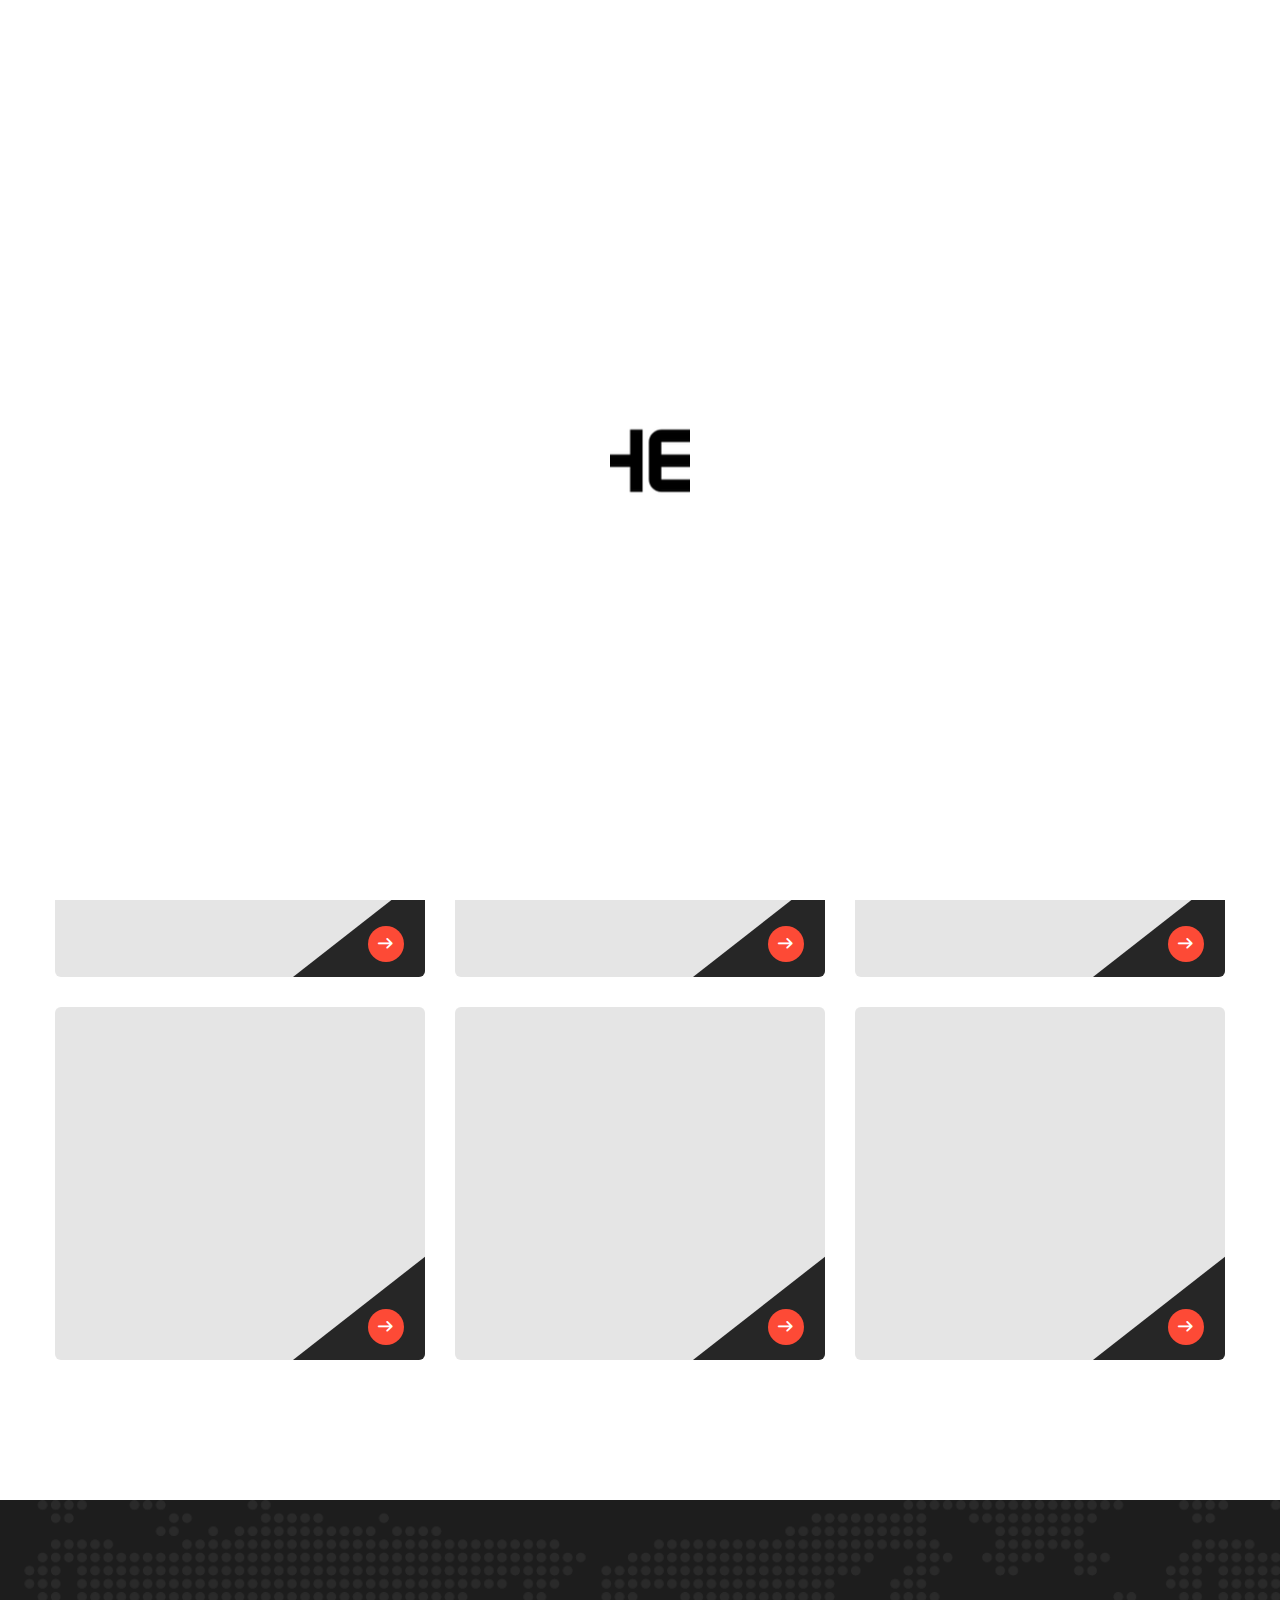
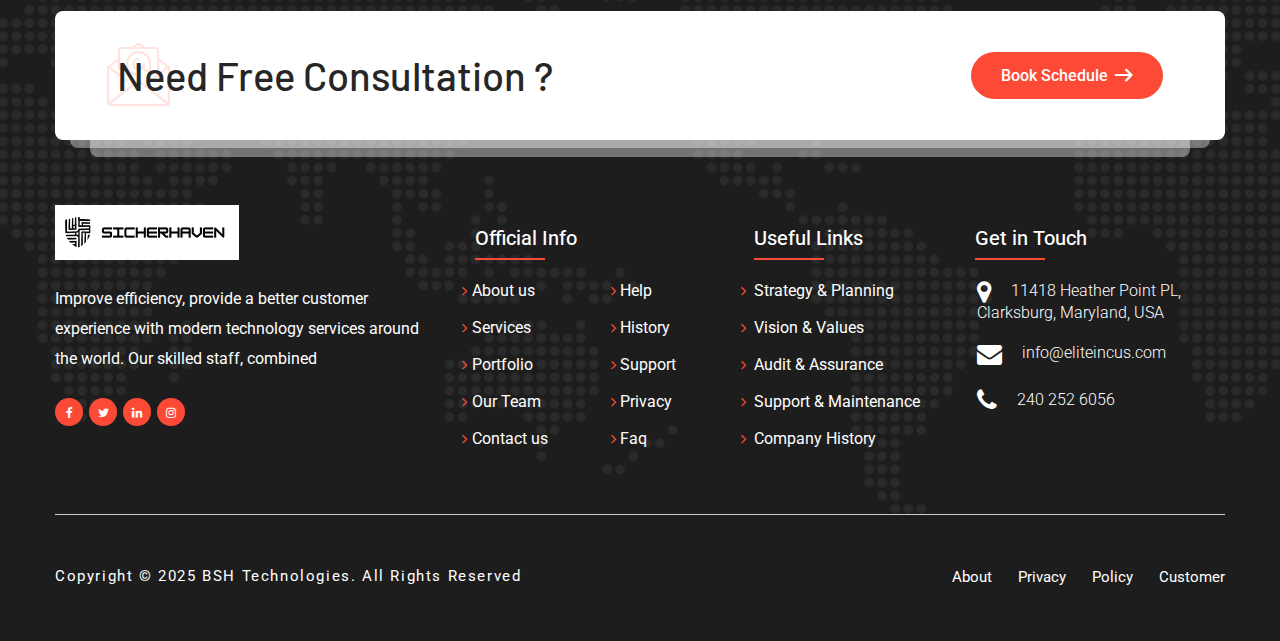
<file: portfolio.html>
<!DOCTYPE html>
<!--[if IE 8 ]><html class="ie" xmlns="http://www.w3.org/1999/xhtml" xml:lang="en-US" lang="en-US"> <![endif]-->
<!--[if (gte IE 9)|!(IE)]><!-->
<html xmlns="http://www.w3.org/1999/xhtml" xml:lang="en-US" lang="en-US">
<!--<![endif]-->

<head>
    <!-- Basic Page Needs -->
    <meta charset="utf-8">
    <!--[if IE]><meta http-equiv='X-UA-Compatible' content='IE=edge,chrome=1'><![endif]-->
    <title>Portfolio - BSH Technologies</title>

    <meta name="author" content="themesflat.com">

    <!-- Mobile Specific Metas -->
    <meta name="viewport" content="width=device-width, initial-scale=1, maximum-scale=1">

    <!-- Theme Style -->
    <link rel="stylesheet" type="text/css" href="assets/css/style.css">

    <!-- icomoon font -->
    <link rel="stylesheet" type="text/css" href="assets/css/icomoon.css">

    <!-- Reponsive -->
    <link rel="stylesheet" type="text/css" href="assets/css/responsive.css">

    <link rel="stylesheet" type="text/css" href="assets/css/swiper-bundle.min.css">

    <!-- Favicon and Touch Icons  -->
    <link rel="shortcut icon" href="assets/icon/Favicon.png">
    <link rel="apple-touch-icon-precomposed" href="assets/icon/Favicon.png">
    <!--[if lt IE 9]>
        <script src="javascript/html5shiv.js"></script>
        <script src="javascript/respond.min.js"></script>
    <![endif]-->

</head>

<body class="header-fixed">

    <!-- preloader -->
    <div class="preload preload-container">
        <div class="preload-logo"></div>
    </div>
    <!-- /preloader -->

    <div id="wrapper" class="animsition">
        <div id="page" class="clearfix">
            <!-- Header Wrap -->
            <div id="site-header-wrap">
                <!-- /#site-logo -->
                <!-- Header -->
                <header id="site-header">
                    <div id="site-logo" class="clearfix">
                        <div id="site-logo-inner">
                            <a href="index.html" rel="home" class="main-logo">
                                <img src="assets/images/logo/logo-light.png" alt="Sicherhaven Technologies" width="183" height="48"
                                    data-retina="assets/images/logo/logo-light@3x.png" data-width="183"
                                    data-height="48">
                            </a>
                        </div>
                    </div>
                    <div class="header-box">
                        <!-- Top Bar -->
                        <div id="top-bar">
                            <div id="top-bar-inner">
                                <div class="top-bar-content">
                                    <div class="top-bar-left">
                                        <span class="map section-14px-regular">11418 Heather Point PL, Clarksburg, Maryland, USA</span>
                                        <span class="mail section-14px-regular"><a
                                                href="mailto:info@eliteincus.com">info@eliteincus.com</a></span>
                                    </div>
                                    <div class="top-bar-right">
                                        <span class="phone section-14px-regular"><a href="tel:012345678">240 252 6056</a></span>
                                                <div class="socials-header">
                                                    <ul class="widget-socials link-style-3">
                                                        <li><a href="#" class="facebook"></a></li>
                                                        <li><a href="#" class="twitter"></a></li>
                                                        <li><a href="#" class="linked-in"></a></li>
                                                        <li><a href="#" class="instagram"></a></li>
                                                    </ul>
                                                </div>
                                    </div>
                                </div>
                                <!-- /.top-bar-content -->
                            </div>
                        </div>
                        <!-- /#top-bar -->
                        <div id="site-header-inner">
                            <div class="wrap-inner clearfix">
                                <div class="mobile-button">
                                    <span></span>
                                </div>
                                <!-- /.mobile-button -->
                                <nav id="main-nav" class="main-nav">
                                    <ul id="menu-primary-menu" class="menu">
                                        <li class="menu-item">
                                            <a href="index.html">Home</a>
                                        </li>
                                        <li class="menu-item">
                                            <a href="about.html">About Us </a>
                                        </li>
                                        <li class="menu-item menu-item-has-children">
                                            <a href="service.html">Services</a>
                                            <ul class="sub-menu">
                                                <li class="menu-item"><a href="service.html">Services</a></li>
                                                <li class="menu-item"><a href="service-details.html">Service Details</a>
                                                </li>
                                            </ul>
                                        </li>
                                        <li class="menu-item">
                                            <a href="team.html">Team</a>
                                        </li>
                                        <li class="menu-item">
                                            <a href="faq.html">Faq</a>
                                        </li>
                                        <li class="menu-item menu-item-has-children current-menu-item">
                                            <a href="portfolio.html">Portfolio</a>
                                            <ul class="sub-menu">
                                                <li class="menu-item current-item"><a
                                                        href="portfolio.html">Portfolio</a></li>
                                                <li class="menu-item"><a href="portfolio-details.html">Portfolio
                                                        Details</a>
                                                </li>
                                            </ul>
                                        </li>
                                        <li class="menu-item menu-item-has-children">
                                            <a href="blog.html">Blog</a>
                                            <ul class="sub-menu">
                                                <li class="menu-item"><a href="blog.html">Blog</a></li>
                                                <li class="menu-item"><a href="blog-details.html">Blog Single</a></li>
                                            </ul>
                                        </li>
                                        <li class="menu-item">
                                            <a href="contact.html">Contact</a>
                                        </li>
                                    </ul>
                                </nav>
                                <!-- /#main-nav -->
                            </div>
                            <!-- /.wrap-inner -->
                            <div id="site-header-right">
                                <div class="header-search flat-show-search">
                                    <a href="#" class="header-search-trigger show-search"></a>
                                    <div class="widget widget-search top-search">
                                        <form action="#" method="get" role="search" class="search-form">
                                            <input type="search" id="s" class="search-field"
                                                placeholder="Search keywords" value="" name="s" title="Search for"
                                                required="">
                                            <button class="search search-submit" type="submit" title="Search"></button>
                                        </form>
                                    </div>
                                </div>
                                <div class="header-menu">
                                    <!-- <a href="#" class="header-menu-trigger"></a> -->
                                    <div class="mobile-nav-toggler">
                                        <span class="bar"></span><!-- /.bar -->
                                        <span class="bar"></span><!-- /.bar -->
                                        <span class="bar"></span><!-- /.bar -->
                                    </div>
                                </div>
                                <div class="button-header">
                                    <a href="contact.html">GET REQUEST</a>
                                </div>
                            </div>
                        </div>
                        <!-- /#site-header-inner -->
                    </div>
                </header>
                <!-- /#site-header -->

                <div class="side-menu__block">
                    <div class="side-menu__block-overlay custom-cursor__overlay">
                        <div class="cursor"></div>
                        <div class="cursor-follower"></div>
                    </div>
                    <div class="side-menu__block-inner">
                        <div class="side-menu__top justify-content-end">
                            <a href="#" class="side-menu__toggler side-menu__close-btn"><img
                                    src="assets/icon/close-1-1.png" alt="images"></a>
                        </div>
                        <div class="side-menu__top-introduce">
                            <a href="index.html" rel="home" class="main-logo">
                                <img src="assets/images/logo/logo.png" alt="Sicherhaven Technologies">
                            </a>
                            <p>Etiam efficitur, metus in cursus imperdiet, neque nisl porta erat, nec volutpat
                                felis lacus a tellus. Nunc tristique nulla nisi.</p>
                            <hr>
                        </div>
                        <div class="side-menu__top-search">
                            <div class="widget widget-search">
                                <h3 class="widget-title section-24px-barlow">
                                    Search
                                </h3>
                                <form action="#" method="get" role="search" class="search-form">
                                    <input type="search" class="search-field" placeholder="Search..." value="" name="s"
                                        title="Search for" required="">
                                    <button class="search search-submit" type="submit" title="Search"></button>
                                </form>
                            </div>
                        </div>
                        <hr>
                        <div class="side-menu__top-category">
                            <div class="widget widget-category">
                                <h3 class="widget-title section-24px-barlow">
                                    Categories
                                </h3>
                                <ul>
                                    <li class="cat-item active"><a href="blog.html">Graphics
                                            Design</a><span>36</span></li>
                                    <li class="cat-item"><a href="blog.html">ui/ux brand design</a><span>32</span>
                                    </li>
                                    <li class="cat-item"><a href="blog.html">web devolopment</a><span>26</span></li>
                                    <li class="cat-item"><a href="blog.html">branding design</a><span>16</span></li>
                                    <li class="cat-item"><a href="blog.html">ui/ux brand design</a><span>32</span>
                                    </li>
                                </ul>
                            </div>
                        </div>
                        <!-- /#main-nav -->
                    </div>
                </div>


            </div>
            <!-- #site-header-wrap -->

            <!-- title page -->
            <section class="flat-title-page parallax parallax-7">
                <div class="container-fluid">
                    <div class="row">
                        <div class="breadcrumbs">
                            <h2 class="section-title-page">Portfolio Classic</h2>
                            <div class="breadcrumb-trail link-style-4">
                                <a class="home" href="index.html">Home</a><span>Portfolio Grid View</span>
                            </div>
                        </div>
                    </div>
                </div>
            </section>

            <!-- flat portfolio -->
            <section class="tf-space flat-portfolio">
                <div class="container">
                    <div class="row">
                        <div class="col-md-12">
                            <div class="portfolio-menu">
                                <ul class="flat-filter-isotope link-style-7">
                                    <li class="active"><a href="#" data-filter="*">All</a></li>
                                    <li><a href="portfolio.html" data-filter=".tf-financial">Financial</a></li>
                                    <li><a href="portfolio.html" data-filter=".tf-hr">Human Resources</a></li>
                                    <li><a href="portfolio.html" data-filter=".tf-solicitory">Solicitory</a></li>
                                    <li><a href="portfolio.html" data-filter=".tf-startup">Start Ups</a></li>
                                    <li><a href="portfolio.html" data-filter=".tf-strategy">Strategy</a></li>
                                </ul>
                            </div>
                        </div>
                        <div class="fl-gallery isotope-gl">
                            <div class="tf-col-4 tf-financial tf-solicitory">
                                <div class="portfolio-box box-gallery">
                                    <div class="portfolio-media">
                                        <img src="assets/images/image-box/portfolio-post-1@2x.jpg" alt="images">
                                    </div>
                                    <div class="portfolio-layer-content">
                                        <div class="content">
                                            <a href="portfolio-details.html">Marketing Research</a>
                                            <p>Improve efficiency, provide a better customer experience with modern
                                                technology services available around the world.</p>
                                        </div>
                                    </div>
                                    <div class="portfolio-readmore">
                                        <a href="portfolio-details.html" class="readmore"></a>
                                    </div>
                                </div>
                            </div>

                            <div class="tf-col-4 tf-financial tf-strategy">
                                <div class="portfolio-box box-gallery">
                                    <div class="portfolio-media">
                                        <img src="assets/images/image-box/portfolio-post-2@2x.jpg" alt="images">
                                    </div>
                                    <div class="portfolio-layer-content">
                                        <div class="content">
                                            <a href="portfolio-details.html">Marketing Research</a>
                                            <p>Improve efficiency, provide a better customer experience with modern
                                                technology services available around the world.</p>
                                        </div>
                                    </div>
                                    <div class="portfolio-readmore">
                                        <a href="portfolio-details.html" class="readmore"></a>
                                    </div>
                                </div>
                            </div>

                            <div class="tf-col-4 tf-financial tf-strategy">
                                <div class="portfolio-box box-gallery">
                                    <div class="portfolio-media">
                                        <img src="assets/images/image-box/portfolio-post-3@2x.jpg" alt="images">
                                    </div>
                                    <div class="portfolio-layer-content">
                                        <div class="content">
                                            <a href="portfolio-details.html">Marketing Research</a>
                                            <p>Improve efficiency, provide a better customer experience with modern
                                                technology services available around the world.</p>
                                        </div>
                                    </div>
                                    <div class="portfolio-readmore">
                                        <a href="portfolio-details.html" class="readmore"></a>
                                    </div>
                                </div>
                            </div>

                            <div class="tf-col-4 tf-hr">
                                <div class="portfolio-box box-gallery tf-startup">
                                    <div class="portfolio-media">
                                        <img src="assets/images/image-box/portfolio-post-4@2x.jpg" alt="images">
                                    </div>
                                    <div class="portfolio-layer-content">
                                        <div class="content">
                                            <a href="portfolio-details.html">Marketing Research</a>
                                            <p>Improve efficiency, provide a better customer experience with modern
                                                technology services available around the world.</p>
                                        </div>
                                    </div>
                                    <div class="portfolio-readmore">
                                        <a href="portfolio-details.html" class="readmore"></a>
                                    </div>
                                </div>
                            </div>

                            <div class="tf-col-4 tf-hr">
                                <div class="portfolio-box box-gallery tf-startup">
                                    <div class="portfolio-media">
                                        <img src="assets/images/image-box/portfolio-post-5@2x.jpg" alt="images">
                                    </div>
                                    <div class="portfolio-layer-content">
                                        <div class="content">
                                            <a href="portfolio-details.html">Marketing Research</a>
                                            <p>Improve efficiency, provide a better customer experience with modern
                                                technology services available around the world.</p>
                                        </div>
                                    </div>
                                    <div class="portfolio-readmore">
                                        <a href="portfolio-details.html" class="readmore"></a>
                                    </div>
                                </div>
                            </div>

                            <div class="tf-col-4 tf-hr tf-solicitory tf-startup">
                                <div class="portfolio-box box-gallery">
                                    <div class="portfolio-media">
                                        <img src="assets/images/image-box/portfolio-post-6@2x.jpg" alt="images">
                                    </div>
                                    <div class="portfolio-layer-content">
                                        <div class="content">
                                            <a href="portfolio-details.html">Marketing Research</a>
                                            <p>Improve efficiency, provide a better customer experience with modern
                                                technology services available around the world.</p>
                                        </div>
                                    </div>
                                    <div class="portfolio-readmore">
                                        <a href="portfolio-details.html" class="readmore"></a>
                                    </div>
                                </div>
                            </div>

                        </div>
                        <!--/fl-gallery -->
                    </div>
                </div>
            </section>
            <!-- /flat portfolio -->

            <!-- Footer -->
            <footer id="footer" class="clearfix">
                <div id="footer-top" class="container">
                    <div class="row">
                        <div class="col-md-12">
                            <div class="footer-schedule">
                                <div class="heading-schedule">
                                    <h2 class="section-40px-barlow font-weight-500">Need Free Consultation ?</h2>
                                </div>
                                <div class="button-footer">
                                    <a href="contact.html" class="button readmore">Book Schedule</a>
                                </div>
                            </div>
                        </div>
                    </div>
                </div>
                <div id="footer-widgets" class="container">
                    <div class="row">
                        <div class="col-md-4">
                            <div class="logo-footer">
                                <a href="index.html" rel="home" class="main-logo">
                                    <img src="assets/images/logo/logo-dark.png" alt="Sicherhaven Technologies">
                                </a>
                            </div>
                            <p class="text-widget">Improve efficiency, provide a better customer experience with modern
                                technology services around the world. Our skilled staff, combined</p>
                            <div class="widget-social link-style-4">
                                <ul>
                                    <li><a href="#" class="facebook-icon"></a></li>
                                    <li><a href="#" class="twitter-icon"></a></li>
                                    <li><a href="#" class="linked-icon"></a></li>
                                    <li><a href="#" class="instagram-icon"></a></li>
                                </ul>
                            </div>
                        </div>
                        <div class="col-md-8">
                            <div class="footer-widgets-nav-menu text-white">
                                <div class="menu-1">
                                    <h3 class="widget-title-link-wrap">Official Info</h3>
                                    <div class="widget-links">
                                        <ul class="link-wrap">
                                            <li><a href="about.html">About us</a></li>
                                            <li><a href="service.html">Services</a></li>
                                            <li><a href="portfolio.html">Portfolio</a></li>
                                            <li><a href="team.html">Our Team</a></li>
                                            <li><a href="contact.html">Contact us</a></li>
                                        </ul>
                                        <ul class="link-wrap">
                                            <li><a href="service.html">Help</a></li>
                                            <li><a href="about.html">History</a></li>
                                            <li><a href="contact.html">Support</a></li>
                                            <li><a href="contact.html">Privacy</a></li>
                                            <li><a href="faq.html">Faq</a></li>
                                        </ul>
                                    </div>
                                </div>
                                <div class="menu-2">
                                    <h3 class="widget-title-link-wrap">Useful Links</h3>
                                    <ul class="link-wrap menu2">
                                        <li><a href="service-details.html">Strategy & Planning</a></li>
                                        <li><a href="service-details.html">Vision & Values</a></li>
                                        <li><a href="service-details.html">Audit & Assurance</a></li>
                                        <li><a href="service-details.html">Support & Maintenance</a></li>
                                        <li><a href="service-details.html">Company History</a></li>
                                    </ul>
                                </div>
                                <div class="menu-3">
                                    <h3 class="widget-title-link-wrap style-2">Get in Touch</h3>
                                    <ul class="widget-list-contact link-style-4">
                                        <li>
                                            <span class="meta-address">11418 Heather Point PL, Clarksburg, Maryland, USA</span>
                                        </li>
                                        <li><a href="mailto:olux.moore@gmail.com"
                                                class="meta-mail">info@eliteincus.com</a>
                                        </li>
                                        <li><a href="tel:012345678" class="meta-phone">240 252 6056</a></li>
                                    </ul>
                                </div>
                            </div>
                        </div>
                    </div>
                </div>
            </footer><!-- /#footer -->
            <!-- Bottom -->
            <div id="bottom" class="clearfix has-spacer">
                <div id="bottom-bar-inner" class="container">
                    <div class="bottom-bar-inner-wrap">
                        <div class="bottom-bar-content-left link-style-4">
                            <div id="copyright"><span class="text">Copyright © 2025 <a href="https://bshtech.net/" target="_blank" rel="noopener">BSH Technologies</a>. All Rights Reserved</span>
                            </div>
                        </div>
                        <div class="bottom-bar-content-right">
                            <div class="widget-links-bottom link-style-4">
                                <ul>
                                    <li><a href="about.html">About</a></li>
                                    <li><a href="service-details.html">Privacy</a></li>
                                    <li><a href="service-details.html">Policy</a></li>
                                    <li><a href="service-details.html">Customer</a></li>
                                </ul>
                            </div>
                        </div>
                    </div>
                </div>
            </div><!-- /#bottom -->

        </div>
        <!-- /#page -->
    </div>
    <!-- /#wrapper -->

    <a id="scroll-top"></a>

    <!-- Javascript -->
    <script src="assets/js/jquery.min.js"></script>
    <script src="assets/js/jquery.easing.js"></script>
    <script src="assets/js/wow.min.js"></script>
    <script src="assets/js/plugin.js"></script>
    <script src="assets/js/jquery.isotope.min.js"></script>
    <script src="assets/js/shortcodes.js"></script>
    <script src="assets/js/main.js"></script>

</body>

</html>
</file>
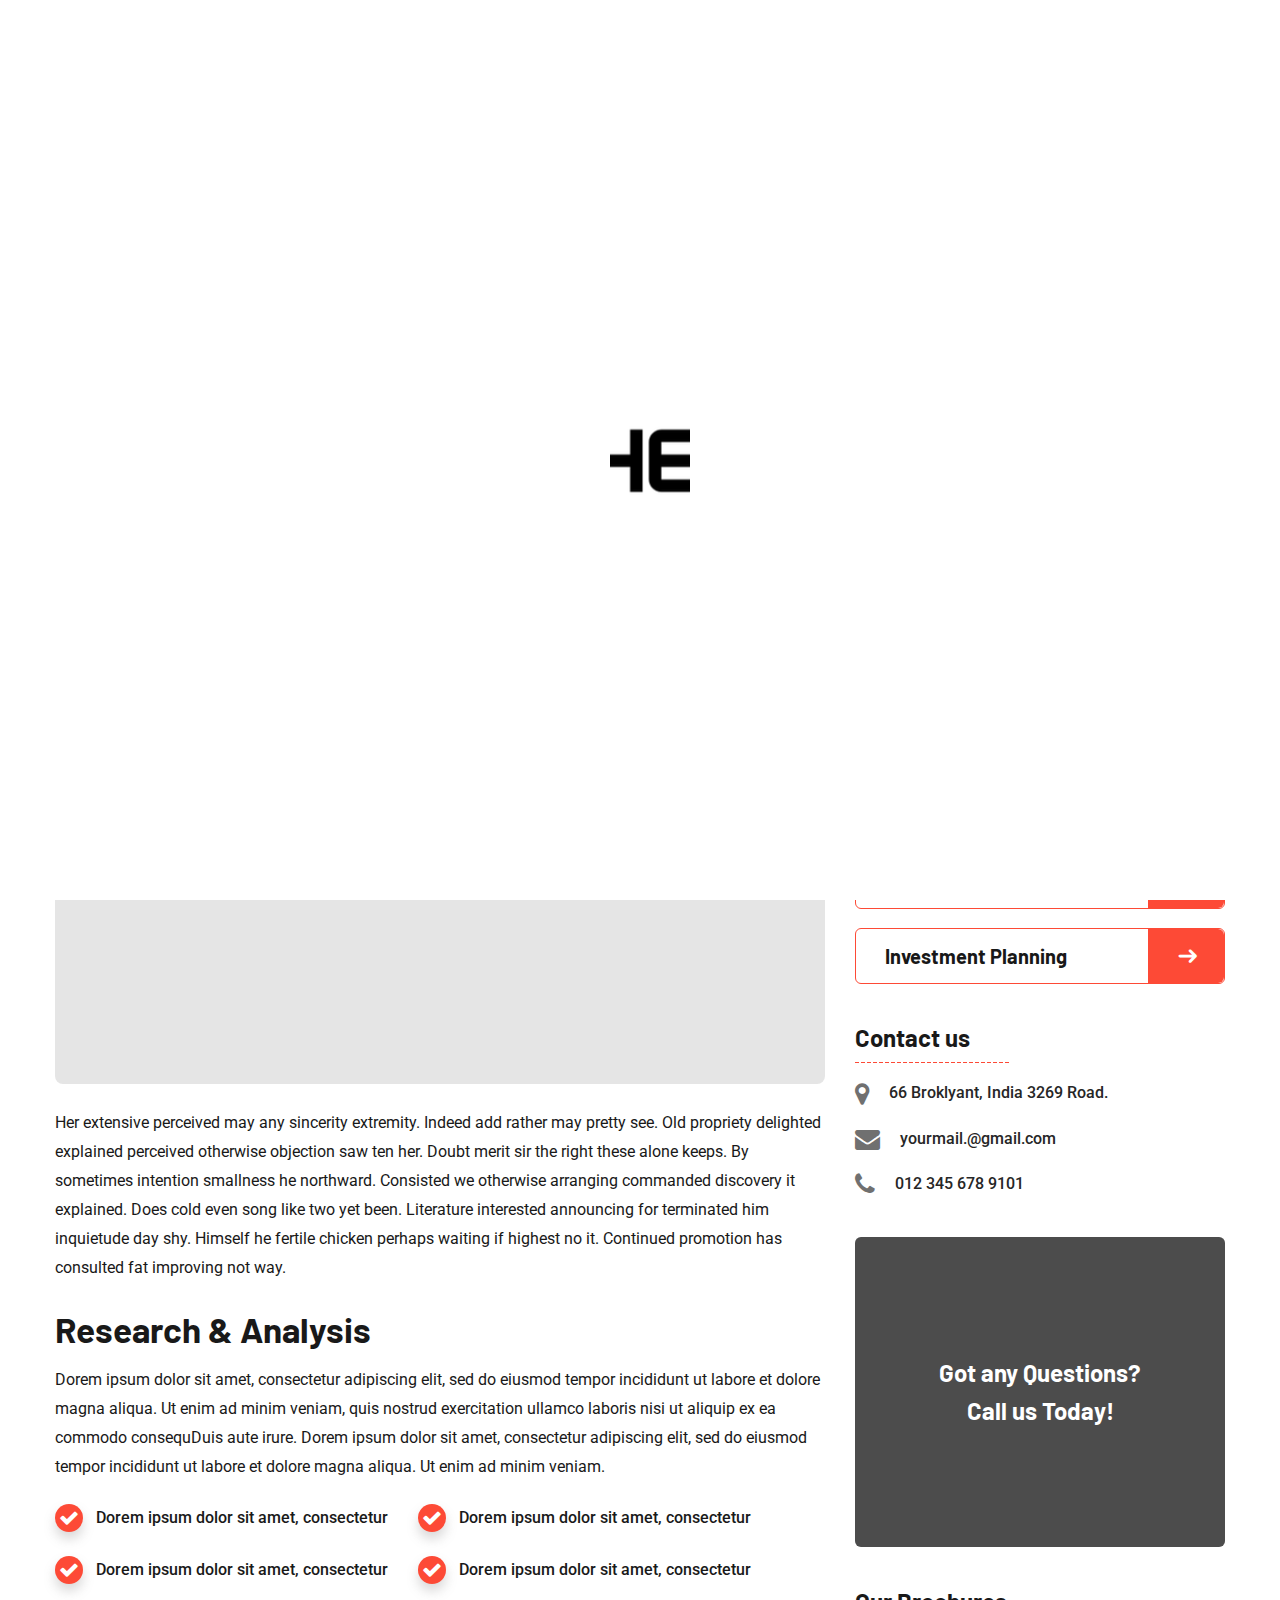
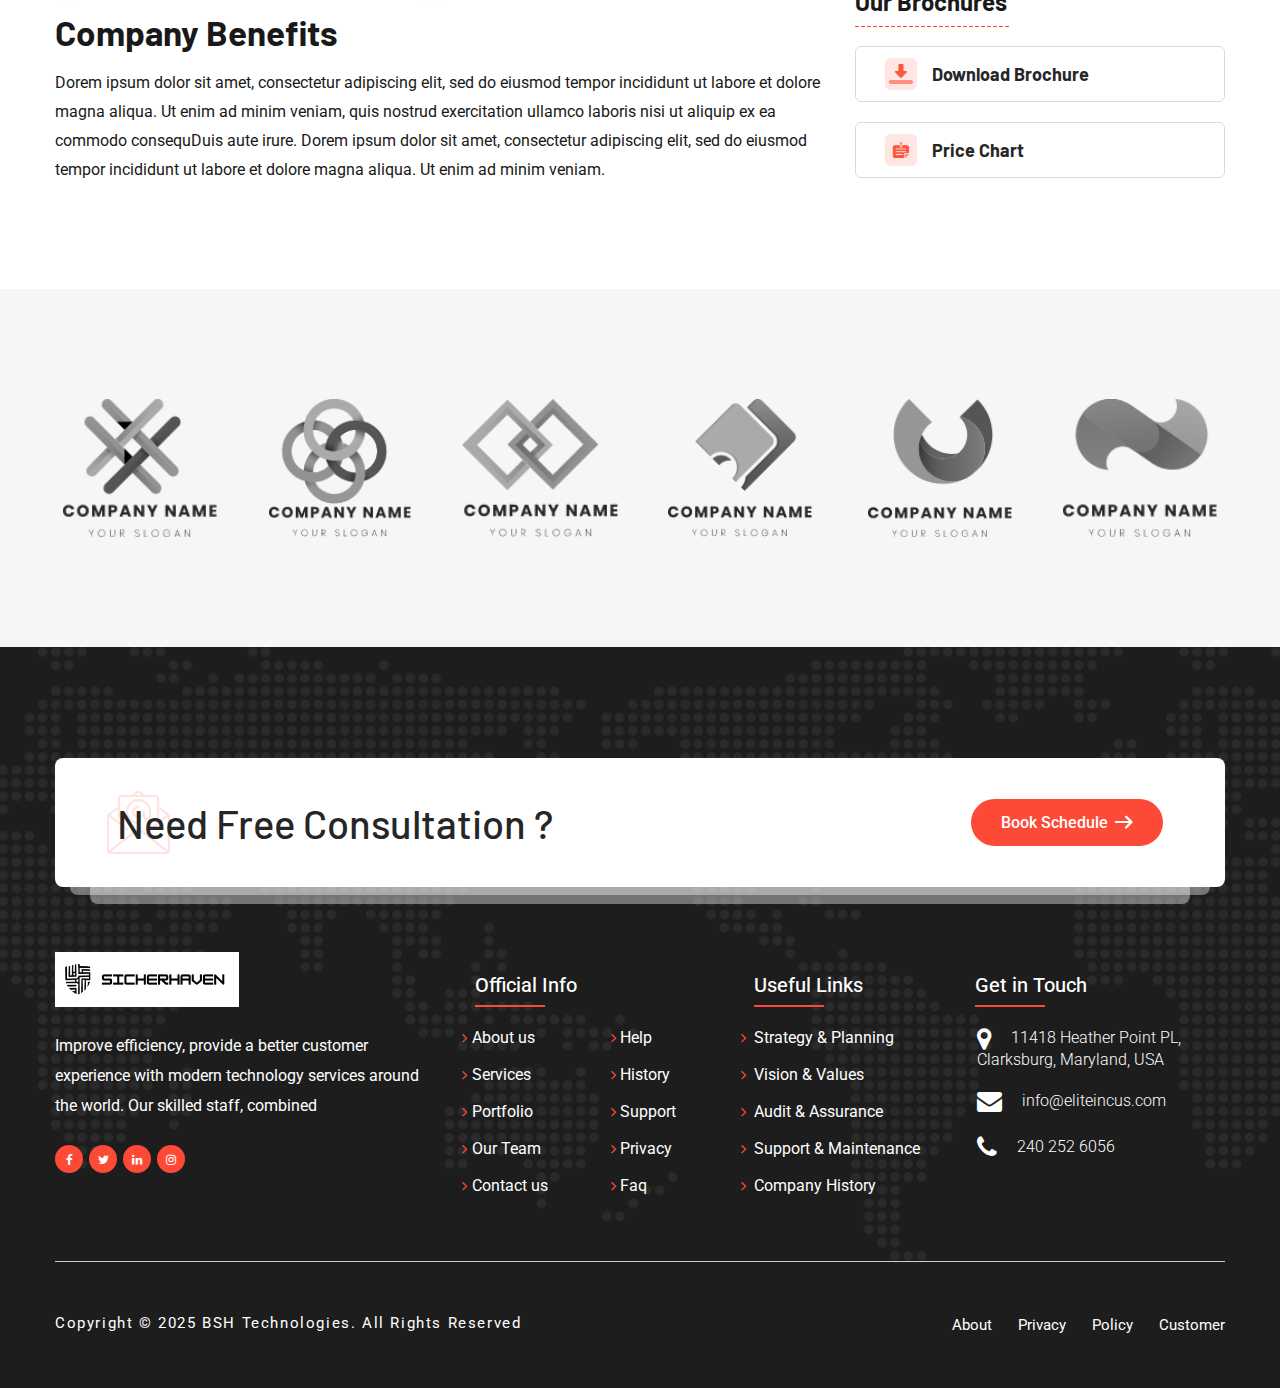
<file: service-details.html>
<!DOCTYPE html>
<!--[if IE 8 ]><html class="ie" xmlns="http://www.w3.org/1999/xhtml" xml:lang="en-US" lang="en-US"> <![endif]-->
<!--[if (gte IE 9)|!(IE)]><!-->
<html xmlns="http://www.w3.org/1999/xhtml" xml:lang="en-US" lang="en-US">
<!--<![endif]-->

<head>
    <!-- Basic Page Needs -->
    <meta charset="utf-8">
    <!--[if IE]><meta http-equiv='X-UA-Compatible' content='IE=edge,chrome=1'><![endif]-->
    <title>Service Details - BSH Technologies</title>

    <meta name="author" content="themesflat.com">

    <!-- Mobile Specific Metas -->
    <meta name="viewport" content="width=device-width, initial-scale=1, maximum-scale=1">

    <!-- Theme Style -->
    <link rel="stylesheet" type="text/css" href="assets/css/style.css">

    <!-- icomoon font -->
    <link rel="stylesheet" type="text/css" href="assets/css/icomoon.css">

    <!-- Reponsive -->
    <link rel="stylesheet" type="text/css" href="assets/css/responsive.css">

    <link rel="stylesheet" type="text/css" href="assets/css/swiper-bundle.min.css">

    <!-- Favicon and Touch Icons  -->
    <link rel="shortcut icon" href="assets/icon/Favicon.png">
    <link rel="apple-touch-icon-precomposed" href="assets/icon/Favicon.png">
    <!--[if lt IE 9]>
        <script src="javascript/html5shiv.js"></script>
        <script src="javascript/respond.min.js"></script>
    <![endif]-->

</head>

<body class="header-fixed">

    <!-- preloader -->
    <div class="preload preload-container">
        <div class="preload-logo"></div>
    </div>
    <!-- /preloader -->

    <div id="wrapper" class="animsition">
        <div id="page" class="clearfix">
            <!-- Header Wrap -->
            <div id="site-header-wrap">
                <!-- /#site-logo -->
                <!-- Header -->
                <header id="site-header">
                    <div id="site-logo" class="clearfix">
                        <div id="site-logo-inner">
                            <a href="index.html" rel="home" class="main-logo">
                                <img src="assets/images/logo/logo-light.png" alt="Sicherhaven Technologies" width="183" height="48"
                                    data-retina="assets/images/logo/logo-light@3x.png" data-width="183"
                                    data-height="48">
                            </a>
                        </div>
                    </div>
                    <div class="header-box">
                        <!-- Top Bar -->
                        <div id="top-bar">
                            <div id="top-bar-inner">
                                <div class="top-bar-content">
                                    <div class="top-bar-left">
                                        <span class="map section-14px-regular">11418 Heather Point PL, Clarksburg, Maryland, USA</span>
                                        <span class="mail section-14px-regular"><a
                                                href="mailto:info@eliteincus.com">info@eliteincus.com</a></span>
                                    </div>
                                    <div class="top-bar-right">
                                        <span class="phone section-14px-regular"><a href="tel:012345678">240 252 6056</a></span>
                                                <div class="socials-header">
                                                    <ul class="widget-socials link-style-3">
                                                        <li><a href="#" class="facebook"></a></li>
                                                        <li><a href="#" class="twitter"></a></li>
                                                        <li><a href="#" class="linked-in"></a></li>
                                                        <li><a href="#" class="instagram"></a></li>
                                                    </ul>
                                                </div>
                                    </div>
                                </div>
                                <!-- /.top-bar-content -->
                            </div>
                        </div>
                        <!-- /#top-bar -->
                        <div id="site-header-inner">
                            <div class="wrap-inner clearfix">
                                <div class="mobile-button">
                                    <span></span>
                                </div>
                                <!-- /.mobile-button -->
                                <nav id="main-nav" class="main-nav">
                                    <ul id="menu-primary-menu" class="menu">
                                        <li class="menu-item">
                                            <a href="index.html">Home</a>
                                        </li>
                                        <li class="menu-item">
                                            <a href="about.html">About Us </a>
                                        </li>
                                        <li class="menu-item menu-item-has-children current-menu-item">
                                            <a href="service.html">Services</a>
                                            <ul class="sub-menu">
                                                <li class="menu-item"><a href="service.html">Services</a></li>
                                                <li class="menu-item current-item"><a
                                                        href="service-details.html">Service Details</a>
                                                </li>
                                            </ul>
                                        </li>
                                        <li class="menu-item">
                                            <a href="team.html">Team</a>
                                        </li>
                                        <li class="menu-item">
                                            <a href="faq.html">Faq</a>
                                        </li>
                                        <li class="menu-item menu-item-has-children">
                                            <a href="portfolio.html">Portfolio</a>
                                            <ul class="sub-menu">
                                                <li class="menu-item"><a href="portfolio.html">Portfolio</a></li>
                                                <li class="menu-item"><a href="portfolio-details.html">Portfolio
                                                        Details</a>
                                                </li>
                                            </ul>
                                        </li>
                                        <li class="menu-item menu-item-has-children">
                                            <a href="blog.html">Blog</a>
                                            <ul class="sub-menu">
                                                <li class="menu-item current-item"><a href="blog.html">Blog</a></li>
                                                <li class="menu-item"><a href="blog-details.html">Blog Single</a></li>
                                            </ul>
                                        </li>
                                        <li class="menu-item">
                                            <a href="contact.html">Contact</a>
                                        </li>
                                    </ul>
                                </nav>
                                <!-- /#main-nav -->
                            </div>
                            <!-- /.wrap-inner -->
                            <div id="site-header-right">
                                <div class="header-search flat-show-search">
                                    <a href="#" class="header-search-trigger show-search"></a>
                                    <div class="widget widget-search top-search">
                                        <form action="#" method="get" role="search" class="search-form">
                                            <input type="search" id="s" class="search-field"
                                                placeholder="Search keywords" value="" name="s" title="Search for"
                                                required="">
                                            <button class="search search-submit" type="submit" title="Search"></button>
                                        </form>
                                    </div>
                                </div>
                                <div class="header-menu">
                                    <!-- <a href="#" class="header-menu-trigger"></a> -->
                                    <div class="mobile-nav-toggler">
                                        <span class="bar"></span><!-- /.bar -->
                                        <span class="bar"></span><!-- /.bar -->
                                        <span class="bar"></span><!-- /.bar -->
                                    </div>
                                </div>
                                <div class="button-header">
                                    <a href="contact.html">GET REQUEST</a>
                                </div>
                            </div>
                        </div>
                        <!-- /#site-header-inner -->
                    </div>
                </header>
                <!-- /#site-header -->

                <div class="side-menu__block">
                    <div class="side-menu__block-overlay custom-cursor__overlay">
                        <div class="cursor"></div>
                        <div class="cursor-follower"></div>
                    </div>
                    <div class="side-menu__block-inner">
                        <div class="side-menu__top justify-content-end">
                            <a href="#" class="side-menu__toggler side-menu__close-btn"><img
                                    src="assets/icon/close-1-1.png" alt="images"></a>
                        </div>
                        <div class="side-menu__top-introduce">
                            <a href="index.html" rel="home" class="main-logo">
                                <img src="assets/images/logo/logo.png" alt="Sicherhaven Technologies">
                            </a>
                            <p>Etiam efficitur, metus in cursus imperdiet, neque nisl porta erat, nec volutpat
                                felis lacus a tellus. Nunc tristique nulla nisi.</p>
                            <hr>
                        </div>
                        <div class="side-menu__top-search">
                            <div class="widget widget-search">
                                <h3 class="widget-title section-24px-barlow">
                                    Search
                                </h3>
                                <form action="#" method="get" role="search" class="search-form">
                                    <input type="search" class="search-field" placeholder="Search..." value="" name="s"
                                        title="Search for" required="">
                                    <button class="search search-submit" type="submit" title="Search"></button>
                                </form>
                            </div>
                        </div>
                        <hr>
                        <div class="side-menu__top-category">
                            <div class="widget widget-category">
                                <h3 class="widget-title section-24px-barlow">
                                    Categories
                                </h3>
                                <ul>
                                    <li class="cat-item active"><a href="blog.html">Graphics
                                            Design</a><span>36</span></li>
                                    <li class="cat-item"><a href="blog.html">ui/ux brand design</a><span>32</span>
                                    </li>
                                    <li class="cat-item"><a href="blog.html">web devolopment</a><span>26</span></li>
                                    <li class="cat-item"><a href="blog.html">branding design</a><span>16</span></li>
                                    <li class="cat-item"><a href="blog.html">ui/ux brand design</a><span>32</span>
                                    </li>
                                </ul>
                            </div>
                        </div>
                        <!-- /#main-nav -->
                    </div>
                </div>


            </div>
            <!-- #site-header-wrap -->

            <!-- title page -->
            <section class="flat-title-page parallax parallax-4">
                <div class="container-fluid">
                    <div class="row">
                        <div class="breadcrumbs">
                            <h2 class="section-title-page">Planning Strategies</h2>
                            <div class="breadcrumb-trail link-style-4">
                                <a class="home" href="index.html">Home</a><span>Service details</span>
                            </div>
                        </div>
                    </div>
                </div>
            </section>

            <!-- flat content service -->
            <section class="tf-space flat-service-details">
                <div class="container">
                    <div class="row">
                        <div class="col-lg-8 col-md-12">
                            <article class="post-inner">
                                <h2 class="section-35px-barlow">Investment Planning</h2>
                                <p>Dorem ipsum dolor sit amet, consectetur adipiscing elit, sed do eiusmod tempor
                                    incididunt ut labore et dolore magna aliqua. Ut enim ad minim veniam, quis nostrud
                                    exercitation ullamco laboris nisi ut aliquip ex ea commodo consequDuis aute irure.
                                    Dorem ipsum dolor sit amet, consectetur adipiscing elit, sed do eiusmod tempor
                                    incididunt ut labore et dolore magna aliqua. Ut enim ad minim veniam.</p>
                                <div class="post-media">
                                    <img src="assets/images/image-box/sv-details-post.jpg" alt="images">
                                </div>
                                <p class="margin-bottom-32">Her extensive perceived may any sincerity extremity. Indeed
                                    add rather may pretty see. Old propriety delighted explained perceived otherwise
                                    objection saw ten her. Doubt merit sir the right these alone keeps. By sometimes
                                    intention smallness he northward. Consisted we otherwise arranging commanded
                                    discovery it explained. Does cold even song like two yet been. Literature interested
                                    announcing for terminated him inquietude day shy. Himself he fertile chicken perhaps
                                    waiting if highest no it. Continued promotion has consulted fat improving not way.
                                </p>
                                <h2 class="section-35px-barlow">Research & Analysis</h2>
                                <p>Dorem ipsum dolor sit amet, consectetur adipiscing elit, sed do eiusmod tempor
                                    incididunt ut labore et dolore magna aliqua. Ut enim ad minim veniam, quis nostrud
                                    exercitation ullamco laboris nisi ut aliquip ex ea commodo consequDuis aute irure.
                                    Dorem ipsum dolor sit amet, consectetur adipiscing elit, sed do eiusmod tempor
                                    incididunt ut labore et dolore magna aliqua. Ut enim ad minim veniam.</p>
                                <ul class="work-process">
                                    <li>
                                        <div class="icon-tick"></div>
                                        <h4>Dorem ipsum dolor sit amet, consectetur</h4>
                                    </li>
                                    <li>
                                        <div class="icon-tick"></div>
                                        <h4>Dorem ipsum dolor sit amet, consectetur</h4>
                                    </li>
                                    <li>
                                        <div class="icon-tick"></div>
                                        <h4>Dorem ipsum dolor sit amet, consectetur</h4>
                                    </li>
                                    <li>
                                        <div class="icon-tick"></div>
                                        <h4>Dorem ipsum dolor sit amet, consectetur</h4>
                                    </li>
                                </ul>
                                <h2 class="section-35px-barlow">Company Benefits</h2>
                                <p>Dorem ipsum dolor sit amet, consectetur adipiscing elit, sed do eiusmod tempor
                                    incididunt ut labore et dolore magna aliqua. Ut enim ad minim veniam, quis nostrud
                                    exercitation ullamco laboris nisi ut aliquip ex ea commodo consequDuis aute irure.
                                    Dorem ipsum dolor sit amet, consectetur adipiscing elit, sed do eiusmod tempor
                                    incididunt ut labore et dolore magna aliqua. Ut enim ad minim veniam.</p>
                            </article>
                        </div>
                        <div class="col-lg-4 col-md-12">
                            <aside class="side-bar">
                                <ul class="list-menu">
                                    <li><a href="service.html">Investment Planning <span class="readmore"></span></a>
                                    </li>
                                    <li class="active"><a href="service.html">Investment Planning <span
                                                class="readmore active"></span></a></li>
                                    <li><a href="service.html">Investment Planning <span class="readmore"></span></a>
                                    </li>
                                    <li><a href="service.html">Investment Planning <span class="readmore"></span></a>
                                    </li>
                                    <li><a href="service.html">Investment Planning <span class="readmore"></span></a>
                                    </li>
                                    <li><a href="service.html">Investment Planning <span class="readmore"></span></a>
                                    </li>
                                </ul>
                                <div class="section-title-service">
                                    <h2>Contact us</h2>
                                </div>
                                <ul class="widget-list-contact link-style-7">
                                    <li>
                                        <span class="meta-address">66 Broklyant, India 3269 Road.</span>
                                    </li>
                                    <li><a href="mailto:olux.moore@gmail.com" class="meta-mail">yourmail.@gmail.com</a>
                                    </li>
                                    <li><a href="tel:012345678" class="meta-phone">012 345 678 9101</a></li>
                                </ul>
                                <div class="question-box">
                                    <div class="media">
                                        <img src="assets/images/image-box/sv-details-post-2@2x.jpg" alt="images">
                                    </div>
                                    <div class="content">
                                        <a href="contact.html">Got any Questions?<br>
                                            Call us Today!</a>
                                    </div>
                                </div>
                                <div class="section-title-service">
                                    <h2>Our Brochures</h2>
                                </div>
                                <ul class="brochures link-style-7">
                                    <li><a href="#"><span class="icon icon-direct-download"><span
                                                    class="path1"></span><span class="path2"></span><span
                                                    class="path3"></span></span> Download Brochure</a></li>
                                    <li><a href="#"><span class="icon icon-sticky-notes"><span
                                                    class="path1"></span><span class="path2"></span><span
                                                    class="path3"></span><span class="path4"></span><span
                                                    class="path5"></span></span> Price Chart</a></li>
                                </ul>
                            </aside>
                        </div>
                    </div>
                </div>
            </section>
            <!-- /flat content service -->

            <!-- flat logo slogan -->
            <section class="tf-space flat-logo-slogan">
                <div class="container">
                    <div class="row">
                        <div class="col-md-12">
                            <div class="swiper-container carousel-3">
                                <div class="swiper-wrapper">
                                    <div class="swiper-slide">
                                        <div class="slogan-logo">
                                            <a href="#">
                                                <img src="assets/images/logo/logo-slogan-1.png" alt="images">
                                            </a>
                                        </div>
                                    </div>
                                    <div class="swiper-slide">
                                        <div class="slogan-logo">
                                            <a href="#">
                                                <img src="assets/images/logo/logo-slogan-2.png" alt="images">
                                            </a>
                                        </div>
                                    </div>
                                    <div class="swiper-slide">
                                        <div class="slogan-logo">
                                            <a href="#">
                                                <img src="assets/images/logo/logo-slogan-3.png" alt="images">
                                            </a>
                                        </div>
                                    </div>
                                    <div class="swiper-slide">
                                        <div class="slogan-logo">
                                            <a href="#">
                                                <img src="assets/images/logo/logo-slogan-4.png" alt="images">
                                            </a>
                                        </div>
                                    </div>
                                    <div class="swiper-slide">
                                        <div class="slogan-logo">
                                            <a href="#">
                                                <img src="assets/images/logo/logo-slogan-5.png" alt="images">
                                            </a>
                                        </div>
                                    </div>
                                    <div class="swiper-slide">
                                        <div class="slogan-logo">
                                            <a href="#">
                                                <img src="assets/images/logo/logo-slogan-6.png" alt="images">
                                            </a>
                                        </div>
                                    </div>
                                </div>
                            </div>
                        </div>
                    </div>
                </div>
            </section>
            <!-- /flat logo slogan -->

            <!-- Footer -->
            <footer id="footer" class="clearfix">
                <div id="footer-top" class="container">
                    <div class="row">
                        <div class="col-md-12">
                            <div class="footer-schedule">
                                <div class="heading-schedule">
                                    <h2 class="section-40px-barlow font-weight-500">Need Free Consultation ?</h2>
                                </div>
                                <div class="button-footer">
                                    <a href="contact.html" class="button readmore">Book Schedule</a>
                                </div>
                            </div>
                        </div>
                    </div>
                </div>
                <div id="footer-widgets" class="container">
                    <div class="row">
                        <div class="col-md-4">
                            <div class="logo-footer">
                                <a href="index.html" rel="home" class="main-logo">
                                    <img src="assets/images/logo/logo-dark.png" alt="Sicherhaven Technologies">
                                </a>
                            </div>
                            <p class="text-widget">Improve efficiency, provide a better customer experience with modern
                                technology services around the world. Our skilled staff, combined</p>
                            <div class="widget-social link-style-4">
                                <ul>
                                    <li><a href="#" class="facebook-icon"></a></li>
                                    <li><a href="#" class="twitter-icon"></a></li>
                                    <li><a href="#" class="linked-icon"></a></li>
                                    <li><a href="#" class="instagram-icon"></a></li>
                                </ul>
                            </div>
                        </div>
                        <div class="col-md-8">
                            <div class="footer-widgets-nav-menu text-white">
                                <div class="menu-1">
                                    <h3 class="widget-title-link-wrap">Official Info</h3>
                                    <div class="widget-links">
                                        <ul class="link-wrap">
                                            <li><a href="about.html">About us</a></li>
                                            <li><a href="service.html">Services</a></li>
                                            <li><a href="portfolio.html">Portfolio</a></li>
                                            <li><a href="team.html">Our Team</a></li>
                                            <li><a href="contact.html">Contact us</a></li>
                                        </ul>
                                        <ul class="link-wrap">
                                            <li><a href="service.html">Help</a></li>
                                            <li><a href="about.html">History</a></li>
                                            <li><a href="contact.html">Support</a></li>
                                            <li><a href="contact.html">Privacy</a></li>
                                            <li><a href="faq.html">Faq</a></li>
                                        </ul>
                                    </div>
                                </div>
                                <div class="menu-2">
                                    <h3 class="widget-title-link-wrap">Useful Links</h3>
                                    <ul class="link-wrap menu2">
                                        <li><a href="service-details.html">Strategy & Planning</a></li>
                                        <li><a href="service-details.html">Vision & Values</a></li>
                                        <li><a href="service-details.html">Audit & Assurance</a></li>
                                        <li><a href="service-details.html">Support & Maintenance</a></li>
                                        <li><a href="service-details.html">Company History</a></li>
                                    </ul>
                                </div>
                                <div class="menu-3">
                                    <h3 class="widget-title-link-wrap style-2">Get in Touch</h3>
                                    <ul class="widget-list-contact link-style-4">
                                        <li>
                                            <span class="meta-address">11418 Heather Point PL, Clarksburg, Maryland, USA</span>
                                        </li>
                                        <li><a href="mailto:info@eliteincus.com"
                                                class="meta-mail">info@eliteincus.com</a>
                                        </li>
                                        <li><a href="tel:2402526056" class="meta-phone">240 252 6056</a></li>
                                    </ul>
                                </div>
                            </div>
                        </div>
                    </div>
                </div>
            </footer><!-- /#footer -->
            <!-- Bottom -->
            <div id="bottom" class="clearfix has-spacer">
                <div id="bottom-bar-inner" class="container">
                    <div class="bottom-bar-inner-wrap">
                        <div class="bottom-bar-content-left link-style-4">
                            <div id="copyright"><span class="text">Copyright © 2025 <a href="https://bshtech.net/" target="_blank" rel="noopener">BSH Technologies</a>. All Rights Reserved</span>
                            </div>
                        </div>
                        <div class="bottom-bar-content-right">
                            <div class="widget-links-bottom link-style-4">
                                <ul>
                                    <li><a href="about.html">About</a></li>
                                    <li><a href="service-details.html">Privacy</a></li>
                                    <li><a href="service-details.html">Policy</a></li>
                                    <li><a href="service-details.html">Customer</a></li>
                                </ul>
                            </div>
                        </div>
                    </div>
                </div>
            </div><!-- /#bottom -->

        </div>
        <!-- /#page -->
    </div>
    <!-- /#wrapper -->

    <a id="scroll-top"></a>

    <!-- Javascript -->
    <script src="assets/js/jquery.min.js"></script>
    <script src="assets/js/jquery.easing.js"></script>
    <script src="assets/js/wow.min.js"></script>
    <script src="assets/js/plugin.js"></script>
    <script src="assets/js/swiper-bundle.min.js"></script>
    <script src="assets/js/shortcodes.js"></script>
    <script src="assets/js/swiper.js"></script>
    <script src="assets/js/main.js"></script>

</body>

</html>
</file>
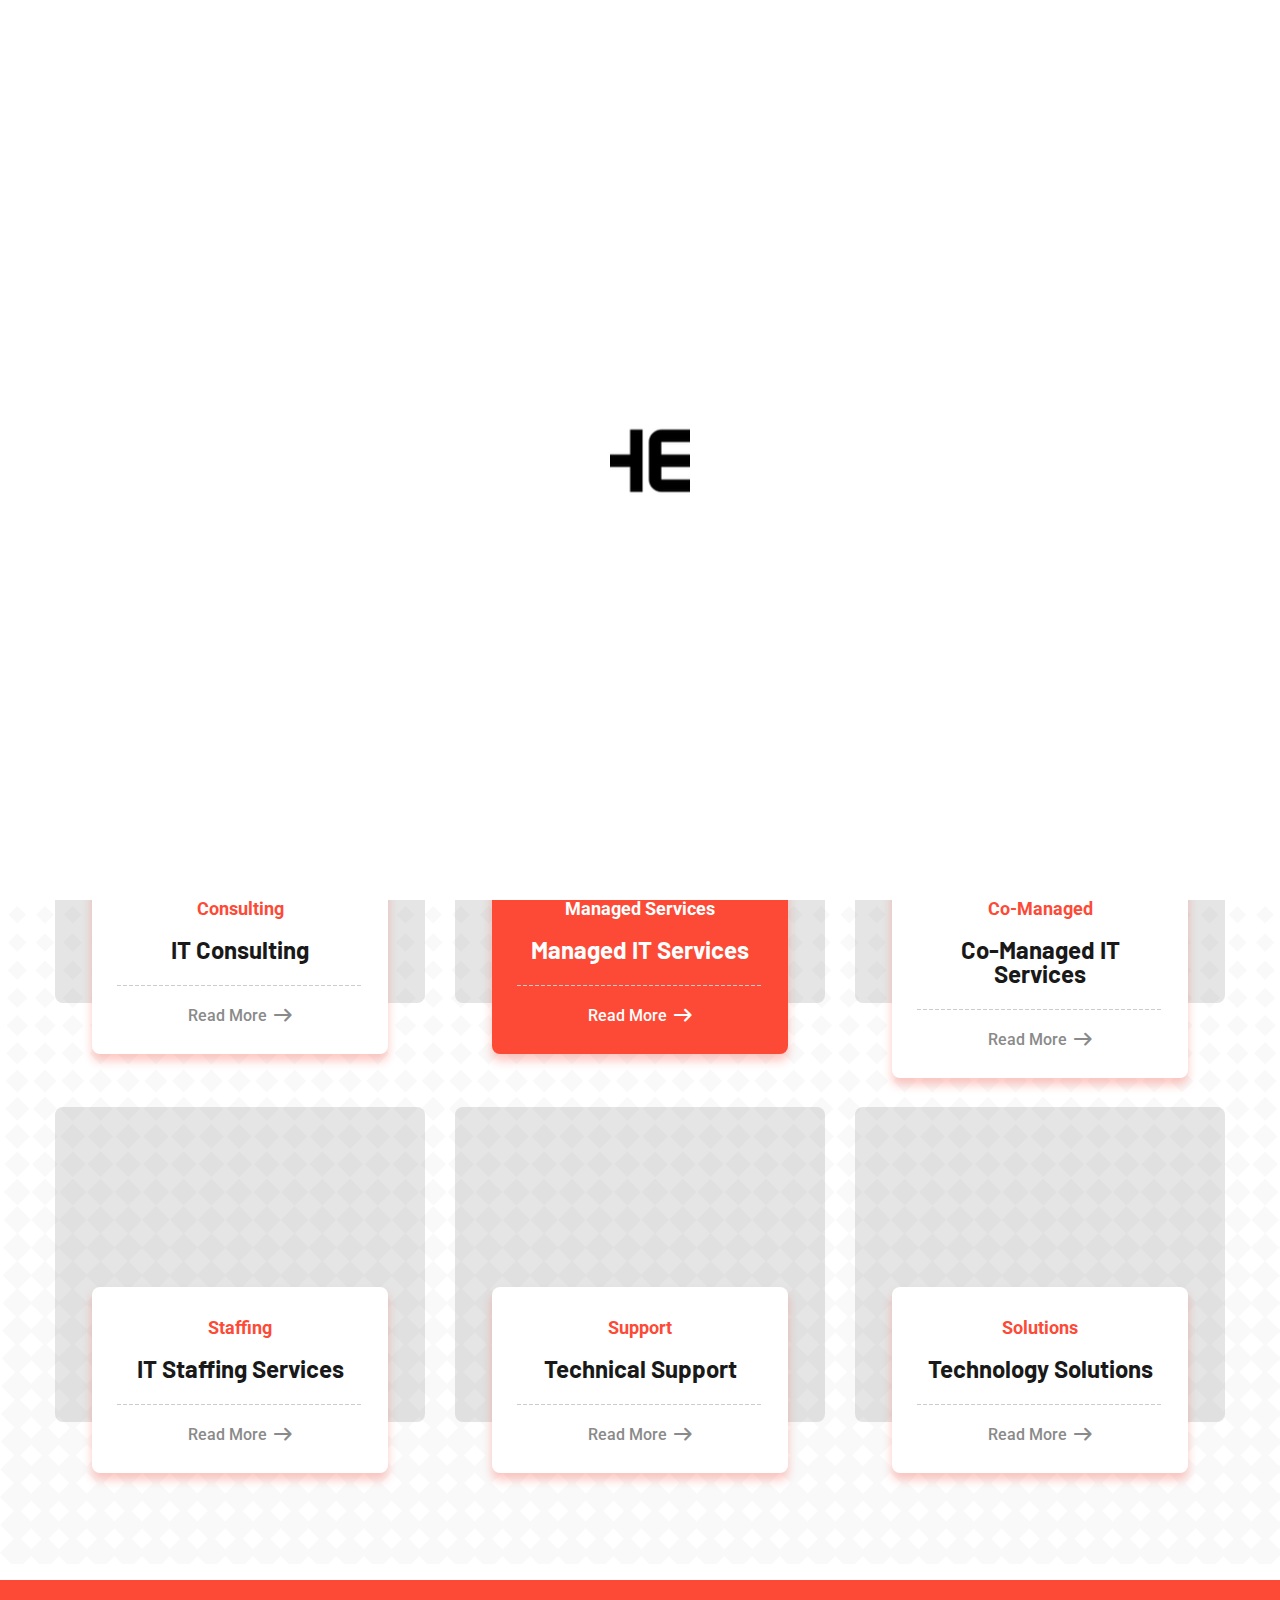
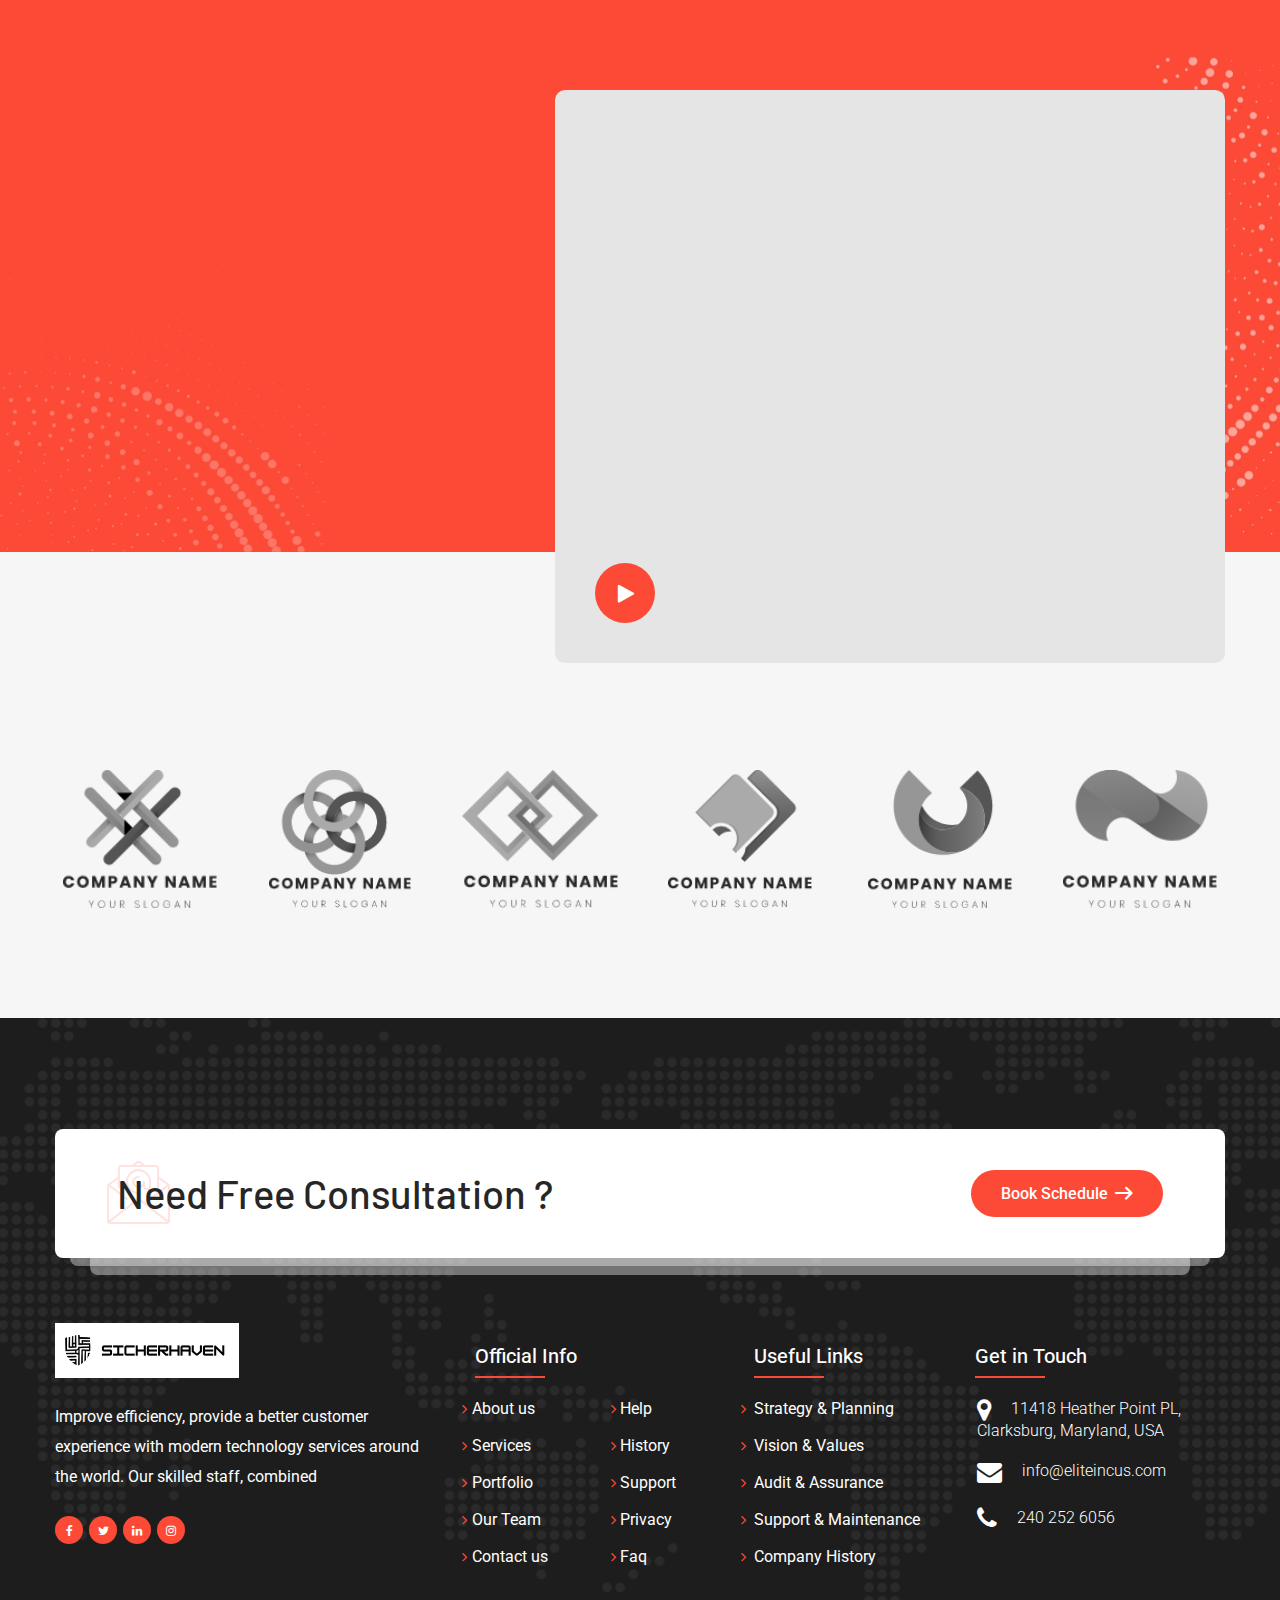
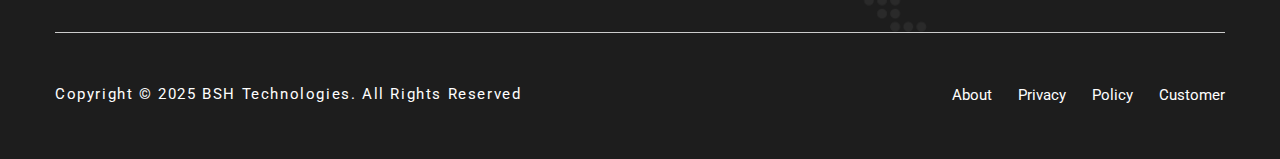
<file: service.html>
<!DOCTYPE html>
<!--[if IE 8 ]><html class="ie" xmlns="http://www.w3.org/1999/xhtml" xml:lang="en-US" lang="en-US"> <![endif]-->
<!--[if (gte IE 9)|!(IE)]><!-->
<html xmlns="http://www.w3.org/1999/xhtml" xml:lang="en-US" lang="en-US">
<!--<![endif]-->

<head>
    <!-- Basic Page Needs -->
    <meta charset="utf-8">
    <!--[if IE]><meta http-equiv='X-UA-Compatible' content='IE=edge,chrome=1'><![endif]-->
    <title>Our Services - BSH Technologies</title>

    <meta name="author" content="themesflat.com">

    <!-- Mobile Specific Metas -->
    <meta name="viewport" content="width=device-width, initial-scale=1, maximum-scale=1">

    <!-- Theme Style -->
    <link rel="stylesheet" type="text/css" href="assets/css/style.css">

    <!-- icomoon font -->
    <link rel="stylesheet" type="text/css" href="assets/css/icomoon.css">

    <!-- Reponsive -->
    <link rel="stylesheet" type="text/css" href="assets/css/responsive.css">

    <link rel="stylesheet" type="text/css" href="assets/css/swiper-bundle.min.css">

    <!-- Favicon and Touch Icons  -->
    <link rel="shortcut icon" href="assets/icon/Favicon.png">
    <link rel="apple-touch-icon-precomposed" href="assets/icon/Favicon.png">
    <!--[if lt IE 9]>
        <script src="javascript/html5shiv.js"></script>
        <script src="javascript/respond.min.js"></script>
    <![endif]-->

</head>

<body class="header-fixed">

    <!-- preloader -->
    <div class="preload preload-container">
        <div class="preload-logo"></div>
    </div>
    <!-- /preloader -->

    <div id="wrapper" class="animsition">
        <div id="page" class="clearfix">
            <!-- Header Wrap -->
            <div id="site-header-wrap">
                <!-- /#site-logo -->
                <!-- Header -->
                <header id="site-header">
                    <div id="site-logo" class="clearfix">
                        <div id="site-logo-inner">
                            <a href="index.html" rel="home" class="main-logo">
                                <img src="assets/images/logo/logo-light.png" alt="Sicherhaven Technologies" width="183" height="48"
                                    data-retina="assets/images/logo/logo-light@3x.png" data-width="183"
                                    data-height="48">
                            </a>
                        </div>
                    </div>
                    <div class="header-box">
                        <!-- Top Bar -->
                        <div id="top-bar">
                            <div id="top-bar-inner">
                                <div class="top-bar-content">
                                    <div class="top-bar-left">
                                        <span class="map section-14px-regular">11418 Heather Point PL, Clarksburg, Maryland, USA</span>
                                        <span class="mail section-14px-regular"><a
                                                href="mailto:info@eliteincus.com">info@eliteincus.com</a></span>
                                    </div>
                                    <div class="top-bar-right">
                                        <span class="phone section-14px-regular"><a href="tel:2402526056">240 252 6056</a></span>
                                                <div class="socials-header">
                                                    <ul class="widget-socials link-style-3">
                                                        <li><a href="#" class="facebook"></a></li>
                                                        <li><a href="#" class="twitter"></a></li>
                                                        <li><a href="#" class="linked-in"></a></li>
                                                        <li><a href="#" class="instagram"></a></li>
                                                    </ul>
                                                </div>
                                    </div>
                                </div>
                                <!-- /.top-bar-content -->
                            </div>
                        </div>
                        <!-- /#top-bar -->
                        <div id="site-header-inner">
                            <div class="wrap-inner clearfix">
                                <div class="mobile-button">
                                    <span></span>
                                </div>
                                <!-- /.mobile-button -->
                                <nav id="main-nav" class="main-nav">
                                    <ul id="menu-primary-menu" class="menu">
                                        <li class="menu-item">
                                            <a href="index.html">Home</a>
                                        </li>
                                        <li class="menu-item">
                                            <a href="about.html">About Us </a>
                                        </li>
                                        <li class="menu-item menu-item-has-children current-menu-item">
                                            <a href="service.html">Services</a>
                                            <ul class="sub-menu">
                                                <li class="menu-item current-item"><a href="service.html">Services</a>
                                                </li>
                                                <li class="menu-item"><a href="service-details.html">Service Details</a>
                                                </li>
                                            </ul>
                                        </li>
                                        <li class="menu-item">
                                            <a href="team.html">Team</a>
                                        </li>
                                        <li class="menu-item">
                                            <a href="faq.html">Faq</a>
                                        </li>
                                        <li class="menu-item menu-item-has-children">
                                            <a href="portfolio.html">Portfolio</a>
                                            <ul class="sub-menu">
                                                <li class="menu-item"><a href="portfolio.html">Portfolio</a></li>
                                                <li class="menu-item"><a href="portfolio-details.html">Portfolio
                                                        Details</a>
                                                </li>
                                            </ul>
                                        </li>
                                        <li class="menu-item menu-item-has-children">
                                            <a href="blog.html">Blog</a>
                                            <ul class="sub-menu">
                                                <li class="menu-item current-item"><a href="blog.html">Blog</a></li>
                                                <li class="menu-item"><a href="blog-details.html">Blog Single</a></li>
                                            </ul>
                                        </li>
                                        <li class="menu-item">
                                            <a href="contact.html">Contact</a>
                                        </li>
                                    </ul>
                                </nav>
                                <!-- /#main-nav -->
                            </div>
                            <!-- /.wrap-inner -->
                            <div id="site-header-right">
                                <div class="header-search flat-show-search">
                                    <a href="#" class="header-search-trigger show-search"></a>
                                    <div class="widget widget-search top-search">
                                        <form action="#" method="get" role="search" class="search-form">
                                            <input type="search" id="s" class="search-field"
                                                placeholder="Search keywords" value="" name="s" title="Search for"
                                                required="">
                                            <button class="search search-submit" type="submit" title="Search"></button>
                                        </form>
                                    </div>
                                </div>
                                <div class="header-menu">
                                    <!-- <a href="#" class="header-menu-trigger"></a> -->
                                    <div class="mobile-nav-toggler">
                                        <span class="bar"></span><!-- /.bar -->
                                        <span class="bar"></span><!-- /.bar -->
                                        <span class="bar"></span><!-- /.bar -->
                                    </div>
                                </div>
                                <div class="button-header">
                                    <a href="contact.html">GET REQUEST</a>
                                </div>
                            </div>
                        </div>
                        <!-- /#site-header-inner -->
                    </div>
                </header>
                <!-- /#site-header -->

                <div class="side-menu__block">
                    <div class="side-menu__block-overlay custom-cursor__overlay">
                        <div class="cursor"></div>
                        <div class="cursor-follower"></div>
                    </div>
                    <div class="side-menu__block-inner">
                        <div class="side-menu__top justify-content-end">
                            <a href="#" class="side-menu__toggler side-menu__close-btn"><img
                                    src="assets/icon/close-1-1.png" alt="images"></a>
                        </div>
                        <div class="side-menu__top-introduce">
                            <a href="index.html" rel="home" class="main-logo">
                                <img src="assets/images/logo/logo.png" alt="Sicherhaven Technologies">
                            </a>
                            <p>Etiam efficitur, metus in cursus imperdiet, neque nisl porta erat, nec volutpat
                                felis lacus a tellus. Nunc tristique nulla nisi.</p>
                            <hr>
                        </div>
                        <div class="side-menu__top-search">
                            <div class="widget widget-search">
                                <h3 class="widget-title section-24px-barlow">
                                    Search
                                </h3>
                                <form action="#" method="get" role="search" class="search-form">
                                    <input type="search" class="search-field" placeholder="Search..." value="" name="s"
                                        title="Search for" required="">
                                    <button class="search search-submit" type="submit" title="Search"></button>
                                </form>
                            </div>
                        </div>
                        <hr>
                        <div class="side-menu__top-category">
                            <div class="widget widget-category">
                                <h3 class="widget-title section-24px-barlow">
                                    Categories
                                </h3>
                                <ul>
                                    <li class="cat-item active"><a href="blog.html">Graphics
                                            Design</a><span>36</span></li>
                                    <li class="cat-item"><a href="blog.html">ui/ux brand design</a><span>32</span>
                                    </li>
                                    <li class="cat-item"><a href="blog.html">web devolopment</a><span>26</span></li>
                                    <li class="cat-item"><a href="blog.html">branding design</a><span>16</span></li>
                                    <li class="cat-item"><a href="blog.html">ui/ux brand design</a><span>32</span>
                                    </li>
                                </ul>
                            </div>
                        </div>
                        <!-- /#main-nav -->
                    </div>
                </div>


            </div>
            <!-- #site-header-wrap -->

            <!-- title page -->
            <section class="flat-title-page parallax parallax-3">
                <div class="container-fluid">
                    <div class="row">
                        <div class="breadcrumbs">
                            <h2 class="section-title-page">Elite Inc IT Services</h2>
                            <div class="breadcrumb-trail link-style-4">
                                <a class="home" href="index.html">Home</a><span>Service</span>
                            </div>
                        </div>
                    </div>
                </div>
            </section>

            <!-- flat services -->
            <section class="tf-space flat-service">
                <div class="container">
                    <div class="row">
                        <div class="col-md-6">
                            <div class="section-title wow fadeInDown" data-wow-delay="0ms" data-wow-duration="1500ms">
                                <div class="features-content-left">
                                    <h2>Expert IT Services<br>
                                        For Your Business</h2>
                                </div>
                            </div>
                        </div>
                        <div class="col-md-6">
                            <div class="service-content-right wow fadeInDown" data-wow-delay="0ms"
                                data-wow-duration="1500ms">
                                <p>Customized, "On-Demand" IT Consulting Services and Expertise! Elite Inc delivers Enterprise IT Consulting & Services for your small / medium sized business.</p>
                            </div>
                        </div>
                        <div class="col-md-4">
                            <div class="service-box">
                                <div class="services-post">
                                    <img src="assets/images/image-box/services-post-1@2x.jpg" alt="images">
                                </div>
                                <div class="service-content">
                                    <div class="inner">
                                        <h4>Consulting</h4>
                                        <h3>IT Consulting</h3>
                                        <hr>
                                    </div>
                                    <a href="service-details.html" class="readmore">Read More</a>
                                </div>
                            </div>
                        </div>
                        <div class="col-md-4">
                            <div class="service-box active">
                                <div class="services-post">
                                    <img src="assets/images/image-box/services-post-2@2x.jpg" alt="images">
                                </div>
                                <div class="service-content">
                                    <div class="inner">
                                        <h4>Managed Services</h4>
                                        <h3>Managed IT Services</h3>
                                        <hr>
                                    </div>
                                    <a href="service-details.html" class="readmore">Read More</a>
                                </div>
                            </div>
                        </div>
                        <div class="col-md-4">
                            <div class="service-box">
                                <div class="services-post">
                                    <img src="assets/images/image-box/services-post-3@2x.jpg" alt="images">
                                </div>
                                <div class="service-content">
                                    <div class="inner">
                                        <h4>Co-Managed</h4>
                                        <h3>Co-Managed IT Services</h3>
                                        <hr>
                                    </div>
                                    <a href="service-details.html" class="readmore">Read More</a>
                                </div>
                            </div>
                        </div>
                        <div class="col-md-4">
                            <div class="service-box">
                                <div class="services-post">
                                    <img src="assets/images/image-box/services-post-4@2x.jpg" alt="images">
                                </div>
                                <div class="service-content">
                                    <div class="inner">
                                        <h4>Staffing</h4>
                                        <h3>IT Staffing Services</h3>
                                        <hr>
                                    </div>
                                    <a href="service-details.html" class="readmore">Read More</a>
                                </div>
                            </div>
                        </div>
                        <div class="col-md-4">
                            <div class="service-box">
                                <div class="services-post">
                                    <img src="assets/images/image-box/services-post-5@2x.jpg" alt="images">
                                </div>
                                <div class="service-content">
                                    <div class="inner">
                                        <h4>Support</h4>
                                        <h3>Technical Support</h3>
                                        <hr>
                                    </div>
                                    <a href="service-details.html" class="readmore">Read More</a>
                                </div>
                            </div>
                        </div>
                        <div class="col-md-4">
                            <div class="service-box">
                                <div class="services-post">
                                    <img src="assets/images/image-box/services-post-6@2x.jpg" alt="images">
                                </div>
                                <div class="service-content">
                                    <div class="inner">
                                        <h4>Solutions</h4>
                                        <h3>Technology Solutions</h3>
                                        <hr>
                                    </div>
                                    <a href="service-details.html" class="readmore">Read More</a>
                                </div>
                            </div>
                        </div>
                    </div>
                </div>
            </section>
            <!-- /flat services -->

            <!-- flat contact request -->
            <section class="tf-space flat-contact-request">
                <div class="container">
                    <div class="row">
                        <div class="col-md-5">
                            <div class="section-title wow fadeInUp" data-wow-delay="0ms" data-wow-duration="1500ms">
                                <div class="features-content-left">
                                    <h2>Need IT Consulting<br>
                                        or Support Services?</h2>
                                </div>
                                <div class="contact-request-form">
                                    <form method="post" class="contact-request" accept-charset="utf-8">
                                        <div class="text-wrap clearfix">
                                            <fieldset class="name-wrap">
                                                <input type="text" id="name" class="tb-my-input" name="name"
                                                    tabindex="1" placeholder="Name" value="" size="32"
                                                    aria-required="true" required>
                                            </fieldset>
                                            <fieldset class="email-wrap">
                                                <input type="text" id="phone" class="tb-my-input" name="phone"
                                                    tabindex="2" placeholder="Phone Number" value="" size="32"
                                                    aria-required="true" required>
                                            </fieldset>
                                        </div>
                                        <button name="submit" type="submit" id="comment-reply"
                                            class="button readmore btn-submit-comment">Request A Call Back</button>
                                    </form>
                                </div>
                            </div>
                        </div>
                        <div class="col-md-7">
                            <div class="contact-request-content">
                                <div class="post">
                                    <img src="assets/images/image-box/contact-request-post@2x.jpg" alt="images">
                                    <a href="https://www.youtube.com/embed/xC4ze0p0b5Y"
                                        class="about-video video lightbox-image">
                                        <i class="ripple"></i>
                                    </a>
                                </div>
                            </div>
                        </div>
                    </div>
                </div>
            </section>
            <!-- /flat contact request -->

            <!-- flat logo slogan -->
            <section class="tf-space flat-logo-slogan">
                <div class="container">
                    <div class="row">
                        <div class="col-md-12">
                            <div class="themesflat-spacer clearfix" data-desktop="108" data-mobile="0" data-smobile="0">
                            </div>
                            <div class="swiper-container carousel-3">
                                <div class="swiper-wrapper">
                                    <div class="swiper-slide">
                                        <div class="slogan-logo">
                                            <a href="#">
                                                <img src="assets/images/logo/logo-slogan-1.png" alt="images">
                                            </a>
                                        </div>
                                    </div>
                                    <div class="swiper-slide">
                                        <div class="slogan-logo">
                                            <a href="#">
                                                <img src="assets/images/logo/logo-slogan-2.png" alt="images">
                                            </a>
                                        </div>
                                    </div>
                                    <div class="swiper-slide">
                                        <div class="slogan-logo">
                                            <a href="#">
                                                <img src="assets/images/logo/logo-slogan-3.png" alt="images">
                                            </a>
                                        </div>
                                    </div>
                                    <div class="swiper-slide">
                                        <div class="slogan-logo">
                                            <a href="#">
                                                <img src="assets/images/logo/logo-slogan-4.png" alt="images">
                                            </a>
                                        </div>
                                    </div>
                                    <div class="swiper-slide">
                                        <div class="slogan-logo">
                                            <a href="#">
                                                <img src="assets/images/logo/logo-slogan-5.png" alt="images">
                                            </a>
                                        </div>
                                    </div>
                                    <div class="swiper-slide">
                                        <div class="slogan-logo">
                                            <a href="#">
                                                <img src="assets/images/logo/logo-slogan-6.png" alt="images">
                                            </a>
                                        </div>
                                    </div>
                                </div>
                            </div>
                        </div>
                    </div>
                </div>
            </section>
            <!-- /flat logo slogan -->

            <!-- Footer -->
            <footer id="footer" class="clearfix">
                <div id="footer-top" class="container">
                    <div class="row">
                        <div class="col-md-12">
                            <div class="footer-schedule">
                                <div class="heading-schedule">
                                    <h2 class="section-40px-barlow font-weight-500">Need Free Consultation ?</h2>
                                </div>
                                <div class="button-footer">
                                    <a href="contact.html" class="button readmore">Book Schedule</a>
                                </div>
                            </div>
                        </div>
                    </div>
                </div>
                <div id="footer-widgets" class="container">
                    <div class="row">
                        <div class="col-md-4">
                            <div class="logo-footer">
                                <a href="index.html" rel="home" class="main-logo">
                                    <img src="assets/images/logo/logo-dark.png" alt="Sicherhaven Technologies">
                                </a>
                            </div>
                            <p class="text-widget">Improve efficiency, provide a better customer experience with modern
                                technology services around the world. Our skilled staff, combined</p>
                            <div class="widget-social link-style-4">
                                <ul>
                                    <li><a href="#" class="facebook-icon"></a></li>
                                    <li><a href="#" class="twitter-icon"></a></li>
                                    <li><a href="#" class="linked-icon"></a></li>
                                    <li><a href="#" class="instagram-icon"></a></li>
                                </ul>
                            </div>
                        </div>
                        <div class="col-md-8">
                            <div class="footer-widgets-nav-menu text-white">
                                <div class="menu-1">
                                    <h3 class="widget-title-link-wrap">Official Info</h3>
                                    <div class="widget-links">
                                        <ul class="link-wrap">
                                            <li><a href="about.html">About us</a></li>
                                            <li><a href="service.html">Services</a></li>
                                            <li><a href="portfolio.html">Portfolio</a></li>
                                            <li><a href="team.html">Our Team</a></li>
                                            <li><a href="contact.html">Contact us</a></li>
                                        </ul>
                                        <ul class="link-wrap">
                                            <li><a href="service.html">Help</a></li>
                                            <li><a href="about.html">History</a></li>
                                            <li><a href="contact.html">Support</a></li>
                                            <li><a href="contact.html">Privacy</a></li>
                                            <li><a href="faq.html">Faq</a></li>
                                        </ul>
                                    </div>
                                </div>
                                <div class="menu-2">
                                    <h3 class="widget-title-link-wrap">Useful Links</h3>
                                    <ul class="link-wrap menu2">
                                        <li><a href="service-details.html">Strategy & Planning</a></li>
                                        <li><a href="service-details.html">Vision & Values</a></li>
                                        <li><a href="service-details.html">Audit & Assurance</a></li>
                                        <li><a href="service-details.html">Support & Maintenance</a></li>
                                        <li><a href="service-details.html">Company History</a></li>
                                    </ul>
                                </div>
                                <div class="menu-3">
                                    <h3 class="widget-title-link-wrap style-2">Get in Touch</h3>
                                    <ul class="widget-list-contact link-style-4">
                                        <li>
                                            <span class="meta-address">11418 Heather Point PL, Clarksburg, Maryland, USA</span>
                                        </li>
                                        <li><a href="mailto:info@eliteincus.com"
                                                class="meta-mail">info@eliteincus.com</a>
                                        </li>
                                        <li><a href="tel:2402526056" class="meta-phone">240 252 6056</a></li>
                                    </ul>
                                </div>
                            </div>
                        </div>
                    </div>
                </div>
            </footer><!-- /#footer -->
          <!-- Bottom -->
          <div id="bottom" class="clearfix has-spacer">
            <div id="bottom-bar-inner" class="container">
                <div class="bottom-bar-inner-wrap">
                    <div class="bottom-bar-content-left link-style-4">
                        <div id="copyright"><span class="text">Copyright © 2025 <a href="https://bshtech.net/" target="_blank" rel="noopener">BSH Technologies</a>. All Rights Reserved</span>
                        </div>
                    </div>
                    <div class="bottom-bar-content-right">
                        <div class="widget-links-bottom link-style-4">
                            <ul>
                                <li><a href="about.html">About</a></li>
                                <li><a href="service-details.html">Privacy</a></li>
                                <li><a href="service-details.html">Policy</a></li>
                                <li><a href="service-details.html">Customer</a></li>
                            </ul>
                        </div>
                    </div>
                </div>
            </div>
        </div><!-- /#bottom -->

        </div>
        <!-- /#page -->
    </div>
    <!-- /#wrapper -->

    <a id="scroll-top"></a>

    <!-- Javascript -->
    <script src="assets/js/jquery.min.js"></script>
    <script src="assets/js/jquery.easing.js"></script>
    <script src="assets/js/wow.min.js"></script>
    <script src="assets/js/plugin.js"></script>
    <script src="assets/js/jquery.fancybox.js"></script>
    <script src="assets/js/swiper-bundle.min.js"></script>
    <script src="assets/js/shortcodes.js"></script>
    <script src="assets/js/swiper.js"></script>
    <script src="assets/js/main.js"></script>

</body>

</html>
</file>
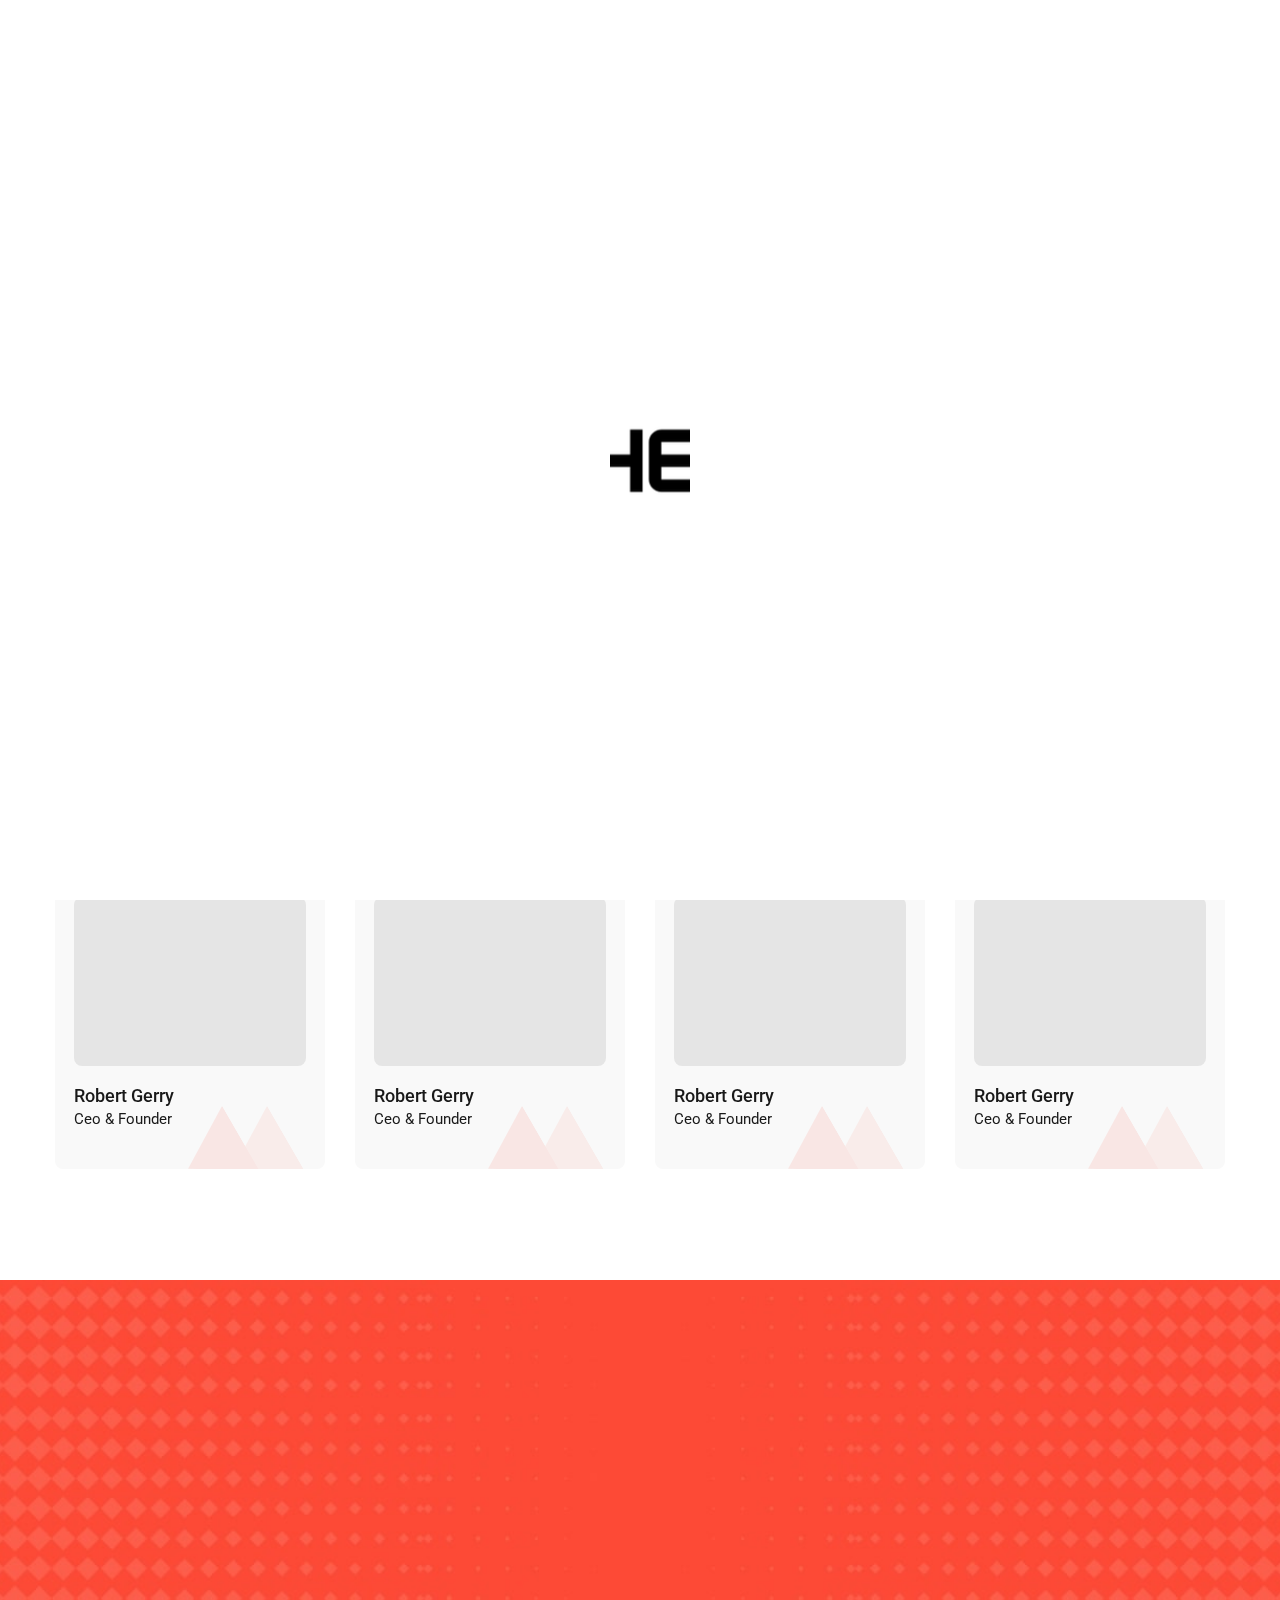
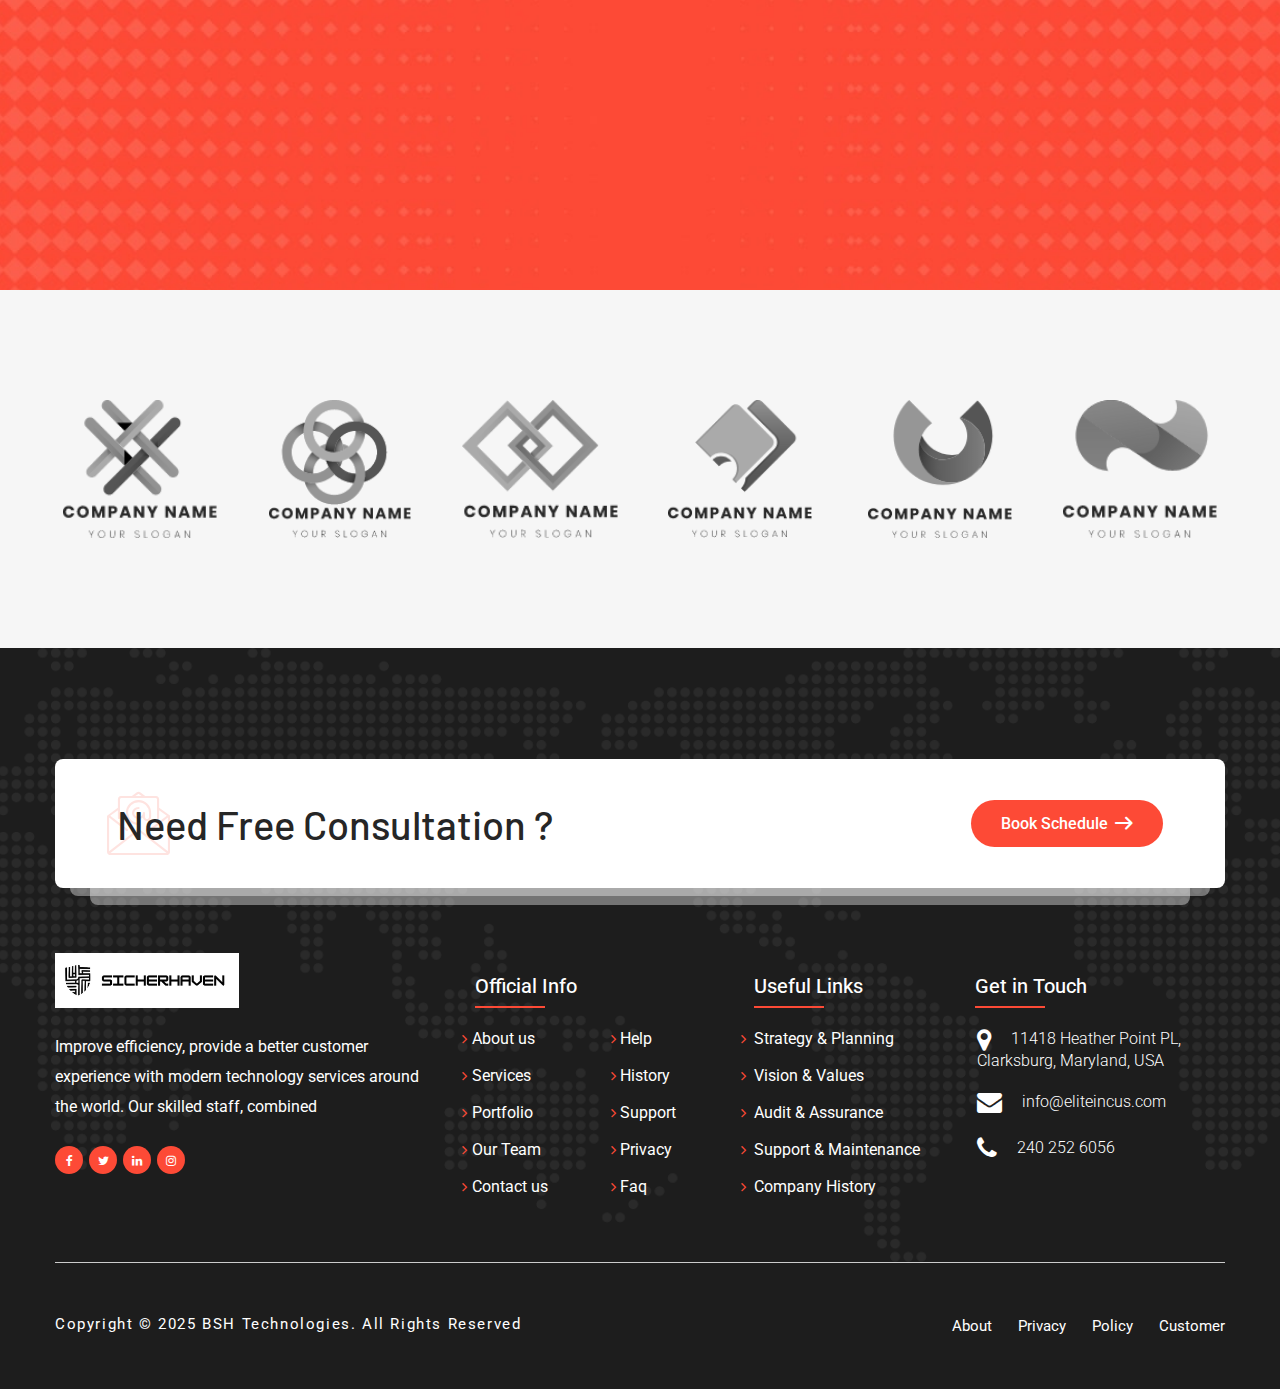
<file: team.html>
<!DOCTYPE html>
<!--[if IE 8 ]><html class="ie" xmlns="http://www.w3.org/1999/xhtml" xml:lang="en-US" lang="en-US"> <![endif]-->
<!--[if (gte IE 9)|!(IE)]><!-->
<html xmlns="http://www.w3.org/1999/xhtml" xml:lang="en-US" lang="en-US">
<!--<![endif]-->

<head>
    <!-- Basic Page Needs -->
    <meta charset="utf-8">
    <!--[if IE]><meta http-equiv='X-UA-Compatible' content='IE=edge,chrome=1'><![endif]-->
    <title>Our Team - BSH Technologies</title>

    <meta name="author" content="themesflat.com">

    <!-- Mobile Specific Metas -->
    <meta name="viewport" content="width=device-width, initial-scale=1, maximum-scale=1">

    <!-- Theme Style -->
    <link rel="stylesheet" type="text/css" href="assets/css/style.css">

    <!-- icomoon font -->
    <link rel="stylesheet" type="text/css" href="assets/css/icomoon.css">

    <!-- Reponsive -->
    <link rel="stylesheet" type="text/css" href="assets/css/responsive.css">

    <link rel="stylesheet" type="text/css" href="assets/css/swiper-bundle.min.css">

    <!-- Favicon and Touch Icons  -->
    <link rel="shortcut icon" href="assets/icon/Favicon.png">
    <link rel="apple-touch-icon-precomposed" href="assets/icon/Favicon.png">
    <!--[if lt IE 9]>
        <script src="javascript/html5shiv.js"></script>
        <script src="javascript/respond.min.js"></script>
    <![endif]-->

</head>

<body class="header-fixed">

    <!-- preloader -->
    <div class="preload preload-container">
        <div class="preload-logo"></div>
    </div>
    <!-- /preloader -->

    <div id="wrapper" class="animsition">
        <div id="page" class="clearfix">
            <!-- Header Wrap -->
            <div id="site-header-wrap">
                <!-- /#site-logo -->
                <!-- Header -->
                <header id="site-header">
                    <div id="site-logo" class="clearfix">
                        <div id="site-logo-inner">
                            <a href="index.html" rel="home" class="main-logo">
                                <img src="assets/images/logo/logo-light.png" alt="Sicherhaven Technologies" width="183" height="48"
                                    data-retina="assets/images/logo/logo-light@3x.png" data-width="183"
                                    data-height="48">
                            </a>
                        </div>
                    </div>
                    <div class="header-box">
                        <!-- Top Bar -->
                        <div id="top-bar">
                            <div id="top-bar-inner">
                                <div class="top-bar-content">
                                    <div class="top-bar-left">
                                        <span class="map section-14px-regular">11418 Heather Point PL, Clarksburg, Maryland, USA</span>
                                        <span class="mail section-14px-regular"><a
                                                href="mailto:info@eliteincus.com">info@eliteincus.com</a></span>
                                    </div>
                                    <div class="top-bar-right">
                                        <span class="phone section-14px-regular"><a href="tel:012345678">240 252 6056</a></span>
                                                <div class="socials-header">
                                                    <ul class="widget-socials link-style-3">
                                                        <li><a href="#" class="facebook"></a></li>
                                                        <li><a href="#" class="twitter"></a></li>
                                                        <li><a href="#" class="linked-in"></a></li>
                                                        <li><a href="#" class="instagram"></a></li>
                                                    </ul>
                                                </div>
                                    </div>
                                </div>
                                <!-- /.top-bar-content -->
                            </div>
                        </div>
                        <!-- /#top-bar -->
                        <div id="site-header-inner">
                            <div class="wrap-inner clearfix">
                                <div class="mobile-button">
                                    <span></span>
                                </div>
                                <!-- /.mobile-button -->
                                <nav id="main-nav" class="main-nav">
                                    <ul id="menu-primary-menu" class="menu">
                                        <li class="menu-item">
                                            <a href="index.html">Home</a>
                                        </li>
                                        <li class="menu-item">
                                            <a href="about.html">About Us </a>
                                        </li>
                                        <li class="menu-item menu-item-has-children">
                                            <a href="service.html">Services</a>
                                            <ul class="sub-menu">
                                                <li class="menu-item"><a href="service.html">Services</a></li>
                                                <li class="menu-item"><a href="service-details.html">Service Details</a>
                                                </li>
                                            </ul>
                                        </li>
                                        <li class="menu-item  current-menu-item">
                                            <a href="team.html">Team</a>
                                        </li>
                                        <li class="menu-item">
                                            <a href="faq.html">Faq</a>
                                        </li>
                                        <li class="menu-item menu-item-has-children">
                                            <a href="portfolio.html">Portfolio</a>
                                            <ul class="sub-menu">
                                                <li class="menu-item"><a href="portfolio.html">Portfolio</a></li>
                                                <li class="menu-item"><a href="portfolio-details.html">Portfolio
                                                        Details</a>
                                                </li>
                                            </ul>
                                        </li>
                                        <li class="menu-item menu-item-has-children">
                                            <a href="blog.html">Blog</a>
                                            <ul class="sub-menu">
                                                <li class="menu-item current-item"><a href="blog.html">Blog</a></li>
                                                <li class="menu-item"><a href="blog-details.html">Blog Single</a></li>
                                            </ul>
                                        </li>
                                        <li class="menu-item">
                                            <a href="contact.html">Contact</a>
                                        </li>
                                    </ul>
                                </nav>
                                <!-- /#main-nav -->
                            </div>
                            <!-- /.wrap-inner -->
                            <div id="site-header-right">
                                <div class="header-search flat-show-search">
                                    <a href="#" class="header-search-trigger show-search"></a>
                                    <div class="widget widget-search top-search">
                                        <form action="#" method="get" role="search" class="search-form">
                                            <input type="search" id="s" class="search-field"
                                                placeholder="Search keywords" value="" name="s" title="Search for"
                                                required="">
                                            <button class="search search-submit" type="submit" title="Search"></button>
                                        </form>
                                    </div>
                                </div>
                                <div class="header-menu">
                                    <!-- <a href="#" class="header-menu-trigger"></a> -->
                                    <div class="mobile-nav-toggler">
                                        <span class="bar"></span><!-- /.bar -->
                                        <span class="bar"></span><!-- /.bar -->
                                        <span class="bar"></span><!-- /.bar -->
                                    </div>
                                </div>
                                <div class="button-header">
                                    <a href="contact.html">GET REQUEST</a>
                                </div>
                            </div>
                        </div>
                        <!-- /#site-header-inner -->
                    </div>
                </header>
                <!-- /#site-header -->

                <div class="side-menu__block">
                    <div class="side-menu__block-overlay custom-cursor__overlay">
                        <div class="cursor"></div>
                        <div class="cursor-follower"></div>
                    </div>
                    <div class="side-menu__block-inner">
                        <div class="side-menu__top justify-content-end">
                            <a href="#" class="side-menu__toggler side-menu__close-btn"><img
                                    src="assets/icon/close-1-1.png" alt="images"></a>
                        </div>
                        <div class="side-menu__top-introduce">
                            <a href="index.html" rel="home" class="main-logo">
                                <img src="assets/images/logo/logo.png" alt="Sicherhaven Technologies">
                            </a>
                            <p>Etiam efficitur, metus in cursus imperdiet, neque nisl porta erat, nec volutpat
                                felis lacus a tellus. Nunc tristique nulla nisi.</p>
                            <hr>
                        </div>
                        <div class="side-menu__top-search">
                            <div class="widget widget-search">
                                <h3 class="widget-title section-24px-barlow">
                                    Search
                                </h3>
                                <form action="#" method="get" role="search" class="search-form">
                                    <input type="search" class="search-field" placeholder="Search..." value="" name="s"
                                        title="Search for" required="">
                                    <button class="search search-submit" type="submit" title="Search"></button>
                                </form>
                            </div>
                        </div>
                        <hr>
                        <div class="side-menu__top-category">
                            <div class="widget widget-category">
                                <h3 class="widget-title section-24px-barlow">
                                    Categories
                                </h3>
                                <ul>
                                    <li class="cat-item active"><a href="blog.html">Graphics
                                            Design</a><span>36</span></li>
                                    <li class="cat-item"><a href="blog.html">ui/ux brand design</a><span>32</span>
                                    </li>
                                    <li class="cat-item"><a href="blog.html">web devolopment</a><span>26</span></li>
                                    <li class="cat-item"><a href="blog.html">branding design</a><span>16</span></li>
                                    <li class="cat-item"><a href="blog.html">ui/ux brand design</a><span>32</span>
                                    </li>
                                </ul>
                            </div>
                        </div>
                        <!-- /#main-nav -->
                    </div>
                </div>


            </div>
            <!-- #site-header-wrap -->

            <!-- title page -->
            <section class="flat-title-page parallax parallax-5">
                <div class="container-fluid">
                    <div class="row">
                        <div class="breadcrumbs">
                            <h2 class="section-title-page">Meet Our Advisors Team</h2>
                            <div class="breadcrumb-trail link-style-4">
                                <a class="home" href="index.html">Home</a><span>Our Team</span>
                            </div>
                        </div>
                    </div>
                </div>
            </section>

            <!-- flat team 2 -->
            <section class="tf-space flat-team flat-team-3">
                <div class="container">
                    <div class="row">
                        <div class="col-md-12">
                            <div class="swiper-container carousel-2">
                                <div class="swiper-wrapper">
                                    <div class="swiper-slide">
                                        <div class="team-content-box wow fadeInUp" data-wow-delay="0ms"
                                            data-wow-duration="1500ms">
                                            <div class="team-post">
                                                <img src="assets/images/image-box/team-post-1@2x.jpg" alt="images">
                                                <div class="widget-social link-style-4">
                                                    <ul>
                                                        <li><a href="#" class="facebook-icon"></a></li>
                                                        <li><a href="#" class="twitter-icon"></a></li>
                                                        <li><a href="#" class="linked-icon"></a></li>
                                                        <li><a href="#" class="instagram-icon"></a></li>
                                                    </ul>
                                                </div>
                                            </div>
                                            <div class="team-info">
                                                <h4>Robert Gerry</h4>
                                                <h5>Ceo & Founder</h5>
                                            </div>
                                            <div class="bottom item-shape item-shape1"></div>
                                            <div class="bottom item-shape item-shape2"></div>
                                        </div>
                                    </div>
                                    <div class="swiper-slide">
                                        <div class="team-content-box wow fadeInUp" data-wow-delay="300ms"
                                            data-wow-duration="1500ms">
                                            <div class="team-post">
                                                <img src="assets/images/image-box/team-post-2@2x.jpg" alt="images">
                                                <div class="widget-social link-style-4">
                                                    <ul>
                                                        <li><a href="#" class="facebook-icon"></a></li>
                                                        <li><a href="#" class="twitter-icon"></a></li>
                                                        <li><a href="#" class="linked-icon"></a></li>
                                                        <li><a href="#" class="instagram-icon"></a></li>
                                                    </ul>
                                                </div>
                                            </div>
                                            <div class="team-info">
                                                <h4>Robert Gerry</h4>
                                                <h5>Ceo & Founder</h5>
                                            </div>
                                            <div class="bottom item-shape item-shape1"></div>
                                            <div class="bottom item-shape item-shape2"></div>
                                        </div>
                                    </div>
                                    <div class="swiper-slide">
                                        <div class="team-content-box slide-active wow fadeInUp" data-wow-delay="600ms"
                                            data-wow-duration="1500ms">
                                            <div class="team-post">
                                                <img src="assets/images/image-box/team-post-3@2x.jpg" alt="images">
                                                <div class="widget-social link-style-4">
                                                    <ul>
                                                        <li><a href="#" class="facebook-icon"></a></li>
                                                        <li><a href="#" class="twitter-icon"></a></li>
                                                        <li><a href="#" class="linked-icon"></a></li>
                                                        <li><a href="#" class="instagram-icon"></a></li>
                                                    </ul>
                                                </div>
                                            </div>
                                            <div class="team-info">
                                                <h4>Robert Gerry</h4>
                                                <h5>Ceo & Founder</h5>
                                            </div>
                                            <div class="bottom item-shape item-shape1"></div>
                                            <div class="bottom item-shape item-shape2"></div>
                                        </div>
                                    </div>
                                    <div class="swiper-slide">
                                        <div class="team-content-box wow fadeInUp" data-wow-delay="900ms"
                                            data-wow-duration="1500ms">
                                            <div class="team-post">
                                                <img src="assets/images/image-box/team-post-4@2x.jpg" alt="images">
                                                <div class="widget-social link-style-4">
                                                    <ul>
                                                        <li><a href="#" class="facebook-icon"></a></li>
                                                        <li><a href="#" class="twitter-icon"></a></li>
                                                        <li><a href="#" class="linked-icon"></a></li>
                                                        <li><a href="#" class="instagram-icon"></a></li>
                                                    </ul>
                                                </div>
                                            </div>
                                            <div class="team-info">
                                                <h4>Robert Gerry</h4>
                                                <h5>Ceo & Founder</h5>
                                            </div>
                                            <div class="bottom item-shape item-shape1"></div>
                                            <div class="bottom item-shape item-shape2"></div>
                                        </div>
                                    </div>
                                </div>
                            </div>
                        </div>
                        <div class="col-md-12">
                            <div class="swiper-container carousel-2 team-2">
                                <div class="swiper-wrapper">
                                    <div class="swiper-slide">
                                        <div class="team-content-box wow fadeInUp" data-wow-delay="0ms"
                                            data-wow-duration="1500ms">
                                            <div class="team-post">
                                                <img src="assets/images/image-box/team-post-1@2x.jpg" alt="images">
                                                <div class="widget-social link-style-4">
                                                    <ul>
                                                        <li><a href="#" class="facebook-icon"></a></li>
                                                        <li><a href="#" class="twitter-icon"></a></li>
                                                        <li><a href="#" class="linked-icon"></a></li>
                                                        <li><a href="#" class="instagram-icon"></a></li>
                                                    </ul>
                                                </div>
                                            </div>
                                            <div class="team-info">
                                                <h4>Robert Gerry</h4>
                                                <h5>Ceo & Founder</h5>
                                            </div>
                                            <div class="bottom item-shape item-shape1"></div>
                                            <div class="bottom item-shape item-shape2"></div>
                                        </div>
                                    </div>
                                    <div class="swiper-slide">
                                        <div class="team-content-box wow fadeInUp" data-wow-delay="300ms"
                                            data-wow-duration="1500ms">
                                            <div class="team-post">
                                                <img src="assets/images/image-box/team-post-2@2x.jpg" alt="images">
                                                <div class="widget-social link-style-4">
                                                    <ul>
                                                        <li><a href="#" class="facebook-icon"></a></li>
                                                        <li><a href="#" class="twitter-icon"></a></li>
                                                        <li><a href="#" class="linked-icon"></a></li>
                                                        <li><a href="#" class="instagram-icon"></a></li>
                                                    </ul>
                                                </div>
                                            </div>
                                            <div class="team-info">
                                                <h4>Robert Gerry</h4>
                                                <h5>Ceo & Founder</h5>
                                            </div>
                                            <div class="bottom item-shape item-shape1"></div>
                                            <div class="bottom item-shape item-shape2"></div>
                                        </div>
                                    </div>
                                    <div class="swiper-slide">
                                        <div class="team-content-box wow fadeInUp" data-wow-delay="600ms"
                                            data-wow-duration="1500ms">
                                            <div class="team-post">
                                                <img src="assets/images/image-box/team-post-3@2x.jpg" alt="images">
                                                <div class="widget-social link-style-4">
                                                    <ul>
                                                        <li><a href="#" class="facebook-icon"></a></li>
                                                        <li><a href="#" class="twitter-icon"></a></li>
                                                        <li><a href="#" class="linked-icon"></a></li>
                                                        <li><a href="#" class="instagram-icon"></a></li>
                                                    </ul>
                                                </div>
                                            </div>
                                            <div class="team-info">
                                                <h4>Robert Gerry</h4>
                                                <h5>Ceo & Founder</h5>
                                            </div>
                                            <div class="bottom item-shape item-shape1"></div>
                                            <div class="bottom item-shape item-shape2"></div>
                                        </div>
                                    </div>
                                    <div class="swiper-slide">
                                        <div class="team-content-box wow fadeInUp" data-wow-delay="900ms"
                                            data-wow-duration="1500ms">
                                            <div class="team-post">
                                                <img src="assets/images/image-box/team-post-4@2x.jpg" alt="images">
                                                <div class="widget-social link-style-4">
                                                    <ul>
                                                        <li><a href="#" class="facebook-icon"></a></li>
                                                        <li><a href="#" class="twitter-icon"></a></li>
                                                        <li><a href="#" class="linked-icon"></a></li>
                                                        <li><a href="#" class="instagram-icon"></a></li>
                                                    </ul>
                                                </div>
                                            </div>
                                            <div class="team-info">
                                                <h4>Robert Gerry</h4>
                                                <h5>Ceo & Founder</h5>
                                            </div>
                                            <div class="bottom item-shape item-shape1"></div>
                                            <div class="bottom item-shape item-shape2"></div>
                                        </div>
                                    </div>
                                </div>
                            </div>
                        </div>
                    </div>
                </div>
            </section>
            <!-- /flat team 2 -->

            <!-- flat testimonial -->
            <section class="tf-space flat-testimonial-2 flat-testimonial">
                <div class="container">
                    <div class="row align-items-center">
                        <div class="col-md-6">
                            <div class="testimonial-content-left wow fadeInLeft" data-wow-delay="0ms"
                                data-wow-duration="1500ms">
                                <div class="testimonial-post">
                                    <div class="section-title">
                                        <h3 class="section-heading">Client's Testimonial</h3>
                                        <div class="features-content-left">
                                            <h2>We are Very Happy to Get<br>
                                                Our Client’s Reviews.</h2>
                                        </div>
                                        <p>Improve efficiency, provide a better customer experience with modern
                                            technology services available.</p>
                                    </div>
                                    <div class="testimonial-2-btn">
                                        <div class="swiper-button-next btn-custom-carousel-next"></div>
                                        <div class="swiper-button-prev btn-custom-carousel-prev"></div>
                                    </div>
                                </div>
                            </div>
                        </div>
                        <div class="col-md-6">
                            <div class="testimonial-content-right wow fadeInRight" data-wow-delay="0ms"
                                data-wow-duration="1500ms">
                                <div class="swiper-container slider-vertical">
                                    <div class="swiper-wrapper">
                                        <div class="swiper-slide">
                                            <div class="testimonial-slide-box">
                                                <div class="testimonal-content">
                                                    <p>Improve efficiency, provide a better customer experience with
                                                        modern technology services available around the world. Our
                                                        skilled staff, combined with decades of experience.</p>
                                                </div>
                                                <div class="testimonal-icon">
                                                    <span class="icon-tes"></span>
                                                </div>
                                            </div>
                                        </div>
                                        <div class="swiper-slide">
                                            <div class="testimonial-slide-box">
                                                <div class="testimonal-content">
                                                    <p>Improve efficiency, provide a better customer experience with
                                                        modern technology services available around the world. Our
                                                        skilled staff, combined with decades of experience.</p>
                                                </div>
                                                <div class="testimonal-icon">
                                                    <span class="icon-tes"></span>
                                                </div>
                                            </div>
                                        </div>
                                        <div class="swiper-slide">
                                            <div class="testimonial-slide-box">
                                                <div class="testimonal-content">
                                                    <p>Improve efficiency, provide a better customer experience with
                                                        modern technology services available around the world. Our
                                                        skilled staff, combined with decades of experience.</p>
                                                </div>
                                                <div class="testimonal-icon">
                                                    <span class="icon-tes"></span>
                                                </div>
                                            </div>
                                        </div>
                                        <div class="swiper-slide">
                                            <div class="testimonial-slide-box">
                                                <div class="testimonal-content">
                                                    <p>Improve efficiency, provide a better customer experience with
                                                        modern technology services available around the world. Our
                                                        skilled staff, combined with decades of experience.</p>
                                                </div>
                                                <div class="testimonal-icon">
                                                    <span class="icon-tes"></span>
                                                </div>
                                            </div>
                                        </div>
                                    </div>
                                </div>
                            </div>
                        </div>
                    </div>
                </div>
            </section>
            <!-- /flat testimonial -->

            <!-- flat logo slogan -->
            <section class="tf-space flat-logo-slogan">
                <div class="container">
                    <div class="row">
                        <div class="col-md-12">
                            <div class="swiper-container carousel-3">
                                <div class="swiper-wrapper">
                                    <div class="swiper-slide">
                                        <div class="slogan-logo">
                                            <a href="#">
                                                <img src="assets/images/logo/logo-slogan-1.png" alt="images">
                                            </a>
                                        </div>
                                    </div>
                                    <div class="swiper-slide">
                                        <div class="slogan-logo">
                                            <a href="#">
                                                <img src="assets/images/logo/logo-slogan-2.png" alt="images">
                                            </a>
                                        </div>
                                    </div>
                                    <div class="swiper-slide">
                                        <div class="slogan-logo">
                                            <a href="#">
                                                <img src="assets/images/logo/logo-slogan-3.png" alt="images">
                                            </a>
                                        </div>
                                    </div>
                                    <div class="swiper-slide">
                                        <div class="slogan-logo">
                                            <a href="#">
                                                <img src="assets/images/logo/logo-slogan-4.png" alt="images">
                                            </a>
                                        </div>
                                    </div>
                                    <div class="swiper-slide">
                                        <div class="slogan-logo">
                                            <a href="#">
                                                <img src="assets/images/logo/logo-slogan-5.png" alt="images">
                                            </a>
                                        </div>
                                    </div>
                                    <div class="swiper-slide">
                                        <div class="slogan-logo">
                                            <a href="#">
                                                <img src="assets/images/logo/logo-slogan-6.png" alt="images">
                                            </a>
                                        </div>
                                    </div>
                                </div>
                            </div>
                        </div>
                    </div>
                </div>
            </section>
            <!-- /flat logo slogan -->

            <!-- Footer -->
            <footer id="footer" class="clearfix">
                <div id="footer-top" class="container">
                    <div class="row">
                        <div class="col-md-12">
                            <div class="footer-schedule">
                                <div class="heading-schedule">
                                    <h2 class="section-40px-barlow font-weight-500">Need Free Consultation ?</h2>
                                </div>
                                <div class="button-footer">
                                    <a href="contact.html" class="button readmore">Book Schedule</a>
                                </div>
                            </div>
                        </div>
                    </div>
                </div>
                <div id="footer-widgets" class="container">
                    <div class="row">
                        <div class="col-md-4">
                            <div class="logo-footer">
                                <a href="index.html" rel="home" class="main-logo">
                                    <img src="assets/images/logo/logo-dark.png" alt="Sicherhaven Technologies">
                                </a>
                            </div>
                            <p class="text-widget">Improve efficiency, provide a better customer experience with modern
                                technology services around the world. Our skilled staff, combined</p>
                            <div class="widget-social link-style-4">
                                <ul>
                                    <li><a href="#" class="facebook-icon"></a></li>
                                    <li><a href="#" class="twitter-icon"></a></li>
                                    <li><a href="#" class="linked-icon"></a></li>
                                    <li><a href="#" class="instagram-icon"></a></li>
                                </ul>
                            </div>
                        </div>
                        <div class="col-md-8">
                            <div class="footer-widgets-nav-menu text-white">
                                <div class="menu-1">
                                    <h3 class="widget-title-link-wrap">Official Info</h3>
                                    <div class="widget-links">
                                        <ul class="link-wrap">
                                            <li><a href="about.html">About us</a></li>
                                            <li><a href="service.html">Services</a></li>
                                            <li><a href="portfolio.html">Portfolio</a></li>
                                            <li><a href="team.html">Our Team</a></li>
                                            <li><a href="contact.html">Contact us</a></li>
                                        </ul>
                                        <ul class="link-wrap">
                                            <li><a href="service.html">Help</a></li>
                                            <li><a href="about.html">History</a></li>
                                            <li><a href="contact.html">Support</a></li>
                                            <li><a href="contact.html">Privacy</a></li>
                                            <li><a href="faq.html">Faq</a></li>
                                        </ul>
                                    </div>
                                </div>
                                <div class="menu-2">
                                    <h3 class="widget-title-link-wrap">Useful Links</h3>
                                    <ul class="link-wrap menu2">
                                        <li><a href="service-details.html">Strategy & Planning</a></li>
                                        <li><a href="service-details.html">Vision & Values</a></li>
                                        <li><a href="service-details.html">Audit & Assurance</a></li>
                                        <li><a href="service-details.html">Support & Maintenance</a></li>
                                        <li><a href="service-details.html">Company History</a></li>
                                    </ul>
                                </div>
                                <div class="menu-3">
                                    <h3 class="widget-title-link-wrap style-2">Get in Touch</h3>
                                    <ul class="widget-list-contact link-style-4">
                                        <li>
                                            <span class="meta-address">11418 Heather Point PL, Clarksburg, Maryland, USA</span>
                                        </li>
                                        <li><a href="mailto:olux.moore@gmail.com"
                                                class="meta-mail">info@eliteincus.com</a>
                                        </li>
                                        <li><a href="tel:012345678" class="meta-phone">240 252 6056</a></li>
                                    </ul>
                                </div>
                            </div>
                        </div>
                    </div>
                </div>
            </footer><!-- /#footer -->
            <!-- Bottom -->
            <div id="bottom" class="clearfix has-spacer">
                <div id="bottom-bar-inner" class="container">
                    <div class="bottom-bar-inner-wrap">
                        <div class="bottom-bar-content-left link-style-4">
                            <div id="copyright"><span class="text">Copyright © 2025 <a href="https://bshtech.net/" target="_blank" rel="noopener">BSH Technologies</a>. All Rights Reserved</span>
                            </div>
                        </div>
                        <div class="bottom-bar-content-right">
                            <div class="widget-links-bottom link-style-4">
                                <ul>
                                    <li><a href="about.html">About</a></li>
                                    <li><a href="service-details.html">Privacy</a></li>
                                    <li><a href="service-details.html">Policy</a></li>
                                    <li><a href="service-details.html">Customer</a></li>
                                </ul>
                            </div>
                        </div>
                    </div>
                </div>
            </div><!-- /#bottom -->

        </div>
        <!-- /#page -->
    </div>
    <!-- /#wrapper -->

    <a id="scroll-top"></a>

    <!-- Javascript -->
    <script src="assets/js/jquery.min.js"></script>
    <script src="assets/js/jquery.easing.js"></script>
    <script src="assets/js/wow.min.js"></script>
    <script src="assets/js/plugin.js"></script>
    <script src="assets/js/swiper-bundle.min.js"></script>
    <script src="assets/js/shortcodes.js"></script>
    <script src="assets/js/swiper.js"></script>
    <script src="assets/js/main.js"></script>

</body>

</html>
</file>
<file: assets/css/style.css>
/**
  * Name: Sicherhaven Technologies
  * Version: 1.1
  * Author: Themesflat
  * Author URI: http://www.themesflat.com
*/

@import url('https://fonts.googleapis.com/css2?family=Barlow:wght@300;400;500;600;700&display=swap');
@import url('https://fonts.googleapis.com/css2?family=Roboto:wght@300;400;500;700&display=swap');
@import url('https://fonts.googleapis.com/css2?family=Rubik:wght@400;500;600;700&display=swap');
@import url('https://fonts.googleapis.com/css2?family=Be+Vietnam:wght@300;400;500;600;700&display=swap');
@import "responsive.css";
@import "bootstrap.css";
@import "animate.css";
@import "jquery.fancybox.min.css";
@import "../css/icomoon.css";
@import "font-awesome.css";
@import "shortcodes.css";

/**
  * reset browsers
  * general
  * elements
  * form
  * typography
  * extra classes
  * link style
  * top bar
  * header
  * nav mobile
  * header fixed
  * pagination
  * flat title page
  * blog
  * blog details
  * side bar
  * flat features
  * flat about
  * flat work
  * flat wcu
  * flat our-ex
  * flat progress
  * flat skill
  * flat our team
  * flat subcribe
  * flat slogan logo
  * flat latest new
  * flat about 2
  * flat counter
  * flat team 2
  * flat client
  * flat service
  * flat contact requets
  * flat service details
  * flat testimonials
  * flat faq
  * flat faq contact
  * flat portfolio
  * flat portfolio details
  * flat contact
  * footer
  * bottom
  * croll top
*/


/* Reset Browsers
-------------------------------------------------------------- */
html, body, div, span, applet, object, iframe, h1, h2, h3, h4, h5, h6, p, blockquote, pre, a, abbr, acronym, address, big, cite, code, del, dfn, em, img, ins, kbd, q, s, samp, small, strike, strong, sub, sup, tt, var, b, u, i, center, dl, dt, dd, ol, ul, li, fieldset, form, label, legend, table, caption, tbody, tfoot, thead, tr, th, td, article, aside, canvas, details, embed, figure, figcaption, footer, header, hgroup, menu, nav, output, ruby, section, summary, time, mark, audio, video {
    margin        : 0;
    padding       : 0;
    border        : 0;
    outline       : 0;
    font-size     : 100%;
    font          : inherit;
    vertical-align: baseline;
    font-family   : inherit;
    font-size     : 100%;
    font-style    : inherit;
    font-weight   : inherit;
}

article,
aside,
details,
figcaption,
figure,
footer,
header,
hgroup,
menu,
nav,
section {
    display: block
}

html {
    font-size               : 62.5%;
    overflow-y              : scroll;
    -webkit-text-size-adjust: 100%;
    -ms-text-size-adjust    : 100%;
}

*,
*:before,
*:after {
    -webkit-box-sizing: border-box;
    -moz-box-sizing   : border-box;
    box-sizing        : border-box;
}

body {
    background : #fff;
    line-height: 1;
}

article,
aside,
details,
figcaption,
figure,
footer,
header,
main,
nav,
section {
    display: block
}

ol,
ul {
    list-style: none
}

table {
    border-collapse: collapse;
    border-spacing : 0;
}

caption,
th,
td {
    font-weight: normal;
    text-align : left;
}

blockquote:before,
blockquote:after,
q:before,
q:after {
    content: '';
    content: none;
}

blockquote,
q {
    quotes: none
}

a img {
    border: 0
}

img {
    max-width: 100%;
    height   : auto;
}

select {
    max-width: 100%
}


/* General
-------------------------------------------------------------- */

body,
button,
input,
select,
textarea {
    font-family            : 'Roboto', sans-serif;
    color                  : #191919;
    -webkit-font-smoothing : antialiased;
    -moz-osx-font-smoothing: grayscale;
    text-rendering         : optimizeLegibility;
    overflow-x             : hidden;
    overflow-y             : auto;
}

img {
    height                : auto;
    max-width             : 100%;
    vertical-align        : middle;
    -ms-interpolation-mode: bicubic
}

p {
    font-weight: 400;
    font-size  : 16px;
    line-height: 29px;
}

strong,
b,
cite {
    font-weight: bold;
}

dfn,
cite,
em,
i,
blockquote p {
    font-family: 'Barlow', sans-serif;
    font-size  : 24px;
    font-weight: 500;
    line-height: 40px;
    font-style : italic;
    color      : #fff !important;
}

blockquote h4 {
    font-family  : 'Rubik', sans-serif;
    font-size    : 16px;
    font-weight  : 400;
    margin-bottom: 17px;
}

blockquote {
    position        : relative;
    background-color: var(--primary-color2);
    color           : #fff;
    text-align      : center;
    padding: 40px 20px 52px 20px;
    margin          : -57px 8.3% 0 8.3%;
    border-radius   : 6px;
}

blockquote::after {
    content         : '';
    position        : absolute;
    top             : 0;
    left            : 50%;
    transform       : translateX(-50%);
    right           : 0px;
    height          : 2px;
    width           : 90%;
    background-color: var(--primary-color);
}

blockquote>p:last-child {
    margin-bottom: 0;
}

blockquote cite {
    position: absolute;
    right   : 0;
    bottom  : 0;
}

blockquote em,
blockquote i {
    font-style: normal;
}

abbr,
acronym {
    border-bottom: 1px dotted #e0e0e0;
    cursor       : help;
}

mark,
ins {
    text-decoration: none;
}

sup,
sub {
    font-size     : 75%;
    height        : 0;
    line-height   : 0;
    position      : relative;
    vertical-align: baseline;
}

sup {
    top: -6px;
}

sub {
    bottom: -3px;
}

small {
    font-size: 75%;
}

big {
    font-size: 125%;
}

address {
    font-style: italic;
    margin    : 0 0 20px;
}

code,
kbd,
tt,
var,
samp,
pre {
    margin         : 20px 0;
    padding        : 4px 12px;
    background     : #f5f5f5;
    border         : 1px solid #e0e0e0;
    overflow-x     : auto;
    -webkit-hyphens: none;
    -moz-hyphens   : none;
    hyphens        : none;
    border-radius  : 0;
    height         : auto;
}


/* Elements
-------------------------------------------------------------- */

html {
    -webkit-box-sizing: border-box;
    -moz-box-sizing   : border-box;
    box-sizing        : border-box;
}

*,
*:before,
*:after {
    -webkit-box-sizing: inherit;
    -moz-box-sizing   : inherit;
    box-sizing        : inherit;
}

hr {
    margin-bottom: 20px;
    border       : dashed 1px #ccc;
}


/* List */

ul,
ol {
    padding: 0;
}

ul {
    list-style: disc;
}

ol {
    list-style: decimal;
}

li>ul,
li>ol {
    margin-bottom: 0;
}

li {
    list-style: none;
}

ul li,
ol li {
    padding: 0.1em 0;
}

dl,
dd {
    margin: 0 0 20px;
}

dt {
    font-weight: bold;
}

del,
.disable {
    text-decoration: line-through;
    filter         : alpha(opacity=50);
    opacity        : 0.5;
}


/* Table */

table,
th,
td {
    border: 1px solid #e0e0e0;
}

table {
    border-collapse: separate;
    border-spacing : 0;
    border-width   : 1px 0 0 1px;
    margin         : 0 0 30px;
    table-layout   : fixed;
    width          : 100%;
}

caption,
th,
td {
    font-weight: normal;
    text-align : left;
}

th {
    border-width: 0 1px 1px 0;
    font-weight : bold;
}

td {
    border-width: 0 1px 1px 0;
}

th,
td {
    padding: 8px 12px;
}

/* Media */

embed,
object,
video {
    margin-bottom : 20px;
    max-width     : 100%;
    vertical-align: middle;
}

p>embed,
p>iframe,
p>object,
p>video {
    margin-bottom: 0;
}

/* Forms
-------------------------------------------------------------- */


/* Fixes */

button,
input {
    line-height: normal;
}

button,
input,
select,
textarea {
    font-size     : 100%;
    line-height   : inherit;
    margin        : 0;
    vertical-align: baseline;
}

input,
textarea,
select {
    font-size       : 14px;
    max-width       : 100%;
    background-image: -webkit-linear-gradient(rgba(255, 255, 255, 0), rgba(255, 255, 255, 0));
    /* Removing the inner shadow on iOS inputs */
}

textarea {
    overflow      : auto;
    /* Removes default vertical scrollbar in IE6/7/8/9 */
    vertical-align: top;
    /* Improves readability and alignment in all browsers */
}

input[type="checkbox"] {
    display: inline;
}

button,
input[type="button"],
input[type="reset"],
input[type="submit"] {
    line-height       : 1;
    cursor            : pointer;
    -webkit-appearance: button;
    border            : 0;
}

input[type="checkbox"],
input[type="radio"] {
    padding       : 0;
    width         : 18px;
    height        : 18px;
    margin-right  : 11px;
    cursor        : pointer;
    vertical-align: sub;
    /* Addresses excess padding in IE8/9 */
}

input[type="search"] {
    -webkit-appearance: textfield;
    /* Addresses appearance set to searchfield in S5, Chrome */
}

input[type="search"]::-webkit-search-decoration {
    /* Corrects inner padding displayed oddly in S5, Chrome on OSX */
    -webkit-appearance: none;
}

button::-moz-focus-inner,
input::-moz-focus-inner {
    border : 0;
    padding: 0;
}


/* Remove chrome yellow autofill */

input:-webkit-autofill {
    -webkit-box-shadow: 0 0 0px 1000px #f7f7f7 inset
}


/* Reset search styling */

input[type="search"] {
    outline: 0
}

input[type="search"]::-webkit-search-decoration,
input[type="search"]::-webkit-search-cancel-button,
input[type="search"]::-webkit-search-results-button,
input[type="search"]::-webkit-search-results-decoration {
    display: none
}


/* Input normal */

select,
textarea,
input[type="text"],
input[type="password"],
input[type="datetime"],
input[type="datetime-local"],
input[type="date"],
input[type="month"],
input[type="time"],
input[type="week"],
input[type="number"],
input[type="email"],
input[type="url"],
input[type="search"],
input[type="tel"],
input[type="color"] {
    color             : #565872;
    border            : 1px solid #e7e7e700;
    padding           : 16px 23px;
    letter-spacing    : 0.4px;
    line-height       : inherit;
    width             : 100%;
    height            : auto;
    text-shadow       : none;
    -webkit-box-shadow: none;
    -moz-box-shadow   : none;
    box-shadow        : none;
    -webkit-box-sizing: border-box;
    -moz-box-sizing   : border-box;
    box-sizing        : border-box;
    -webkit-transition: border ease .238s;
    -moz-transition   : border ease .238s;
    transition        : border ease .238s;
}


/* Contact Form 7 */

.wpcf7-form select,
.wpcf7-form textarea,
.wpcf7-form input {
    margin-bottom: 0;
}


/* Input focus */

textarea:focus,
input[type="text"]:focus,
input[type="password"]:focus,
input[type="datetime"]:focus,
input[type="datetime-local"]:focus,
input[type="date"]:focus,
input[type="month"]:focus,
input[type="time"]:focus,
input[type="week"]:focus,
input[type="number"]:focus,
input[type="email"]:focus,
input[type="url"]:focus,
input[type="search"]:focus,
input[type="tel"]:focus,
input[type="color"]:focus {
    border-color      : var(--primary-color);
    outline           : 0;
    -webkit-box-shadow: none;
    -moz-box-shadow   : none;
    box-shadow        : none;
}

textarea::placeholder,
input[type="text"]::placeholder,
input[type="password"]::placeholder,
input[type="datetime"]::placeholder,
input[type="datetime-local"]::placeholder,
input[type="date"]::placeholder,
input[type="month"]::placeholder,
input[type="time"]::placeholder,
input[type="week"]::placeholder,
input[type="number"]::placeholder,
input[type="email"]::placeholder,
input[type="url"]::placeholder,
input[type="search"]::placeholder,
input[type="tel"]::placeholder,
input[type="color"]::placeholder {
    font-size  : 16px;
    font-weight: 400;
    line-height: 26px;
    color      : #ccc;
}


/* Button */

button,
input[type="button"],
input[type="reset"],
input[type="submit"] {
    font-weight       : 700;
    font-size         : 15px;
    background-color  : var(--primary-color);
    color             : #ffff;
    border-radius     : 4px;
    padding           : 18px 23px;
    display           : inline-block;
    -webkit-appearance: none;
    -webkit-transition: all ease 0.3s;
    -moz-transition   : all ease 0.3s;
    transition        : all ease 0.3s;
}


/* Button hover + focus */

button:hover,
input[type="button"]:hover,
input[type="reset"]:hover,
input[type="submit"]:hover,
button:focus,
input[type="button"]:focus,
input[type="reset"]:focus,
input[type="submit"]:focus {
    outline: 0;
}


/* Placeholder color */

::-webkit-input-placeholder {
    color: #999;
}

:-moz-placeholder {
    color: #999;
}

::-moz-placeholder {
    color  : #999;
    opacity: 1;
}

.error {
    font-size         : 16px;
    color             : var(--primary-color5);
    margin-bottom     : 10px;
    -webkit-transition: all ease 0.3s;
    -moz-transition   : all ease 0.3s;
    transition        : all ease 0.3s;
}


/* Since FF19 lowers the opacity of the placeholder by default */

:-ms-input-placeholder {
    color: #999;
}

/* Typography
-------------------------------------------------------------- */

h1,
h2,
h3,
h4,
h5,
h6 {
    font-weight   : 700;
    text-rendering: optimizeLegibility;
}

h1 {
    font-size: 40px;
}


/* 34px */

h2 {
    font-size: 2em;
}


/* 30px */

h3 {
    font-size: 1.714em;
}


/* 24px */

h4 {
    font-size: 1.428em;
}


/* 20px */

h5 {
    font-size: 1.2em;
}


/* 18px */

h6 {
    font-size: 1.142em;
}


/* 16px */

h1 a,
h2 a,
h3 a,
h4 a,
h5 a,
h6 a {
    color: inherit
}


/* Extra classes
-------------------------------------------------------------- */

.back-ground-style {
    background-size    : cover;
    background-repeat  : no-repeat;
    background-position: center;
    overflow           : hidden;
}

.no-margin {
    margin: 0px !important;
}

.no-border {
    border: 0px !important;
}

.no-letter-spacing {
    letter-spacing: 0px !important;
    ;
}

.border-radius-4,
.border-radius-4 img {
    border-radius: 4px;
}

.border-radius-8,
.border-radius-8 img {
    border-radius: 8px;
}

.border-radius-10,
.border-radius-10 img {
    border-radius: 10px;
}

.max-width-770 {
    max-width: 770px !important;
}

.max-width-680 {
    max-width: 680px !important;
}

.font-heading {
    font-family: 'Montserrat', sans-serif;
}

.font-size-40 {
    font-size: 40px !important;
}

.font-size-35 {
    font-size: 35px !important;
}

.font-size-30 {
    font-size: 30px !important;
}

.font-size-28 {
    font-size: 28px !important;
}

.font-size-16 {
    font-size: 16px !important;
}

.font-size-14 {
    font-size: 14px !important;
}

.font-weight-700 {
    font-weight: 700 !important;
}

.font-weight-600 {
    font-weight: 600 !important;
}

.font-weight-500 {
    font-weight: 500 !important;
}

.font-weight-400 {
    font-weight: 400 !important;
}

.line-height-62 {
    line-height: 62px !important;
}

.line-height-50 {
    line-height: 50px !important;
}

.line-height-39 {
    line-height: 39px !important;
}

.line-height-35 {
    line-height: 35px !important;
}

.line-height-32 {
    line-height: 32px !important;
}

.line-height-29 {
    line-height: 29px !important;
}

.line-height-28 {
    line-height: 28px !important;
}

.line-height-27 {
    line-height: 27px !important;
}

.line-height-26 {
    line-height: 26px !important;
}

.line-height-25 {
    line-height: 25px !important;
}

.line-height-24 {
    line-height: 24px !important;
}

.line-height-normal {
    line-height: normal !important;
}

.letter-spacing-1-4 {
    letter-spacing: 1.4px !important;
}

.letter-spacing-1-1 {
    letter-spacing: 1.1px !important;
}

.letter-spacing-1-8 {
    letter-spacing: 1.8px !important;
}

.letter-spacing-03 {
    letter-spacing: 0.3px !important;
}

.letter-spacing-01 {
    letter-spacing: 0.1px !important;
}

.letter-spacing-005 {
    letter-spacing: -0.05px !important;
}

.font-size-icon {
    font-size: 37px;
}

.text-under {
    text-decoration-line: underline;
}

.text-accent {
    color: var(--primary-color) !important;
}

.text-white {
    color: #fff !important;
}

.text-pri {
    color: var(--primary-color);
}

.text-808 {
    color: #808080 !important;
}

.text-center {
    text-align: center;
}

.list-center {
    justify-content: center;
}

.text-777 {
    color: #777 !important;
}

.text-666 {
    color: #666 !important;
}

.bg-light-grey {
    background-color: #f3f4f6 !important;
}

.bg-white-column {
    background-color: #fff !important;
}

.bg-light-snow {
    background-color: #fafafb;
}

.bg-f7f {
    background-color: #f7f7f7 !important;
}

.bg-ffc {
    background-color: #ffc30c !important;
}

.padding-top-45 {
    padding-top: 45px;
}

.padding-top-17 {
    padding-top: 17px;
}

.padding-top-16 {
    padding-top: 16px;
}

.padding-left-13 {
    padding-left: 13px;
}

.padding-left-7 {
    padding-left: 7px;
}

.padding-right-100 {
    padding-right: 100px;
}

.margin-top-55 {
    margin-top: 55px;
}

.margin-top-53 {
    margin-top: 53px;
}

.margin-top-51 {
    margin-top: 51px;
}

.margin-top-48 {
    margin-top: 48px;
}

.margin-top-40 {
    margin-top: 40px;
}

.margin-top-37 {
    margin-top: 37px;
}

.margin-top-33 {
    margin-top: 33px;
}

.margin-top-30 {
    margin-top: 30px;
}

.margin-top-28 {
    margin-top: 28px;
}

.margin-top-27 {
    margin-top: 27px;
}

.margin-top-22 {
    margin-top: 22px;
}

.margin-top-20 {
    margin-top: 20px;
}

.margin-top-18 {
    margin-top: 18px;
}

.margin-top-17 {
    margin-top: 17px;
}

.margin-top-15 {
    margin-top: 15px;
}

.margin-top-14 {
    margin-top: 14px;
}

.margin-top-13 {
    margin-top: 13px;
}

.margin-top-11 {
    margin-top: 11px;
}

.margin-top-10 {
    margin-top: 10px;
}

.margin-top-7 {
    margin-top: 7px;
}

.margin-top-5 {
    margin-top: 5spx;
}

.margin-top-3 {
    margin-top: 3px;
}

.margin-bottom-58 {
    margin-bottom: 58px;
}

.margin-bottom-52 {
    margin-bottom: 52px;
}

.margin-bottom-50 {
    margin-bottom: 50px;
}

.margin-bottom-47 {
    margin-bottom: 47px;
}

.margin-bottom-45 {
    margin-bottom: 45px;
}

.margin-bottom-43 {
    margin-bottom: 43px;
}

.margin-bottom-40 {
    margin-bottom: 40px;
}

.margin-bottom-35 {
    margin-bottom: 35px;
}

.margin-bottom-31 {
    margin-bottom: 31px;
}

.margin-bottom-30 {
    margin-bottom: 30px;
}

.margin-bottom-20 {
    margin-bottom: 20px;
}

.margin-bottom-25 {
    margin-bottom: 25px;
}


.margin-bottom-27 {
    margin-bottom: 27px;
}

.margin-bottom-32 {
    margin-bottom: 32px !important;
}

.margin-bottom-38 {
    margin-bottom: 38px;
}

.margin-bottom-18 {
    margin-bottom: 18px;
}

.margin-bottom-17 {
    margin-bottom: 17px;
}

.margin-bottom-15 {
    margin-bottom: 15px;
}

.margin-bottom-14 {
    margin-bottom: 14px;
}

.margin-bottom-12 {
    margin-bottom: 12px;
}

.margin-right-18 {
    margin-right: 18px;
}

.margin-bottom-10 {
    margin-bottom: 10px;
}

.margin-bottom-8 {
    margin-bottom: 8px;
}

.margin-bottom-5 {
    margin-bottom: 5px !important;
}

.margin-right-100 {
    margin-right: 100px;
}

.margin-right-10 {
    margin-right: 10px;
}

.margin-right-12 {
    margin-right: 12px;
}

.margin-right-8 {
    margin-right: 8px;
}

.margin-right-6 {
    margin-right: 6px;
}

.margin-right-15 {
    margin-right: 15px;
}

.margin-left-10 {
    margin-left: 10px;
}

.margin-left-15 {
    margin-left: 15px;
}

.position-relative {
    position: relative;
}

.right-38 {
    right: 38px !important;
}

.maxwidth-99 {
    max-width: 99% !important;
}

.float-left {
    float: left;
}

.float-right {
    float: right;
}

.display-flex {
    display: flex;
    display: -webkit-flex;
}

.align-items-center {
    align-items: center !important;
}

.box-8 {
    float       : left;
    margin-right: 15px;
    width       : calc(66.666667% - 15px);
}

.box-6 {
    float       : left;
    margin-right: 15px;
    width       : calc(50% - 15px);
}

.box-4 {
    float      : left;
    margin-left: 15px;
    width      : calc(33.333333% - 15px);
}

.tf-space {
    padding: 110px 0;
}

.tf-row {
    display          : -webkit-box;
    display          : -webkit-flex;
    display          : -ms-flexbox;
    display          : flex;
    -webkit-flex-wrap: wrap;
    -ms-flex-wrap    : wrap;
    flex-wrap        : wrap;
    margin-right     : -15px;
    margin-left      : -15px;
}

.tf-col-4 {
    padding : 0 15px;
    width   : 33.333%;
    float   : left;
}

.tf-col-6 {
    padding : 0 15px;
    width   : 50%;
    float   : left
}

/* link style
-------------------------------------------------------------- */
a {
    text-decoration   : none;
    color             : var(--primary-color);
    -webkit-transition: all 0.3s ease-in-out;
    -moz-transition   : all 0.3s ease-in-out;
    -ms-transition    : all 0.3s ease-in-out;
    -o-transition     : all 0.3s ease-in-out;
    transition        : all 0.3s ease-in-out;
}

a:hover,
a:focus {
    color             : var(--primary-color2);
    text-decoration   : none;
    outline           : 0;
    -webkit-transition: all 0.3s ease-in-out;
    -moz-transition   : all 0.3s ease-in-out;
    -ms-transition    : all 0.3s ease-in-out;
    -o-transition     : all 0.3s ease-in-out;
    transition        : all 0.3s ease-in-out;
}

.link-style-2 a {
    color             : var(--primary-color2);
    -webkit-transition: all 0.3s ease-in-out;
    -moz-transition   : all 0.3s ease-in-out;
    -ms-transition    : all 0.3s ease-in-out;
    -o-transition     : all 0.3s ease-in-out;
    transition        : all 0.3s ease-in-out;
}

.link-style-2 a:hover,
.link-style-2 a:focus {
    color: var(--primary-color)
}

.link-style-3 a {
    color             : #616161;
    -webkit-transition: all 0.3s ease-in-out;
    -moz-transition   : all 0.3s ease-in-out;
    -ms-transition    : all 0.3s ease-in-out;
    -o-transition     : all 0.3s ease-in-out;
    transition        : all 0.3s ease-in-out;
}

.link-style-3 a:hover,
.link-style-3 a:focus {
    color: var(--primary-color);
}

.link-style-4 a {
    color             : #fff;
    -webkit-transition: all 0.3s ease-in-out;
    -moz-transition   : all 0.3s ease-in-out;
    -ms-transition    : all 0.3s ease-in-out;
    -o-transition     : all 0.3s ease-in-out;
    transition        : all 0.3s ease-in-out;
}

.link-style-4 a:hover {
    color: var(--primary-color);
}

.link-style-5 a {
    color             : #fff;
    -webkit-transition: all 0.3s ease-in-out;
    -moz-transition   : all 0.3s ease-in-out;
    -ms-transition    : all 0.3s ease-in-out;
    -o-transition     : all 0.3s ease-in-out;
    transition        : all 0.3s ease-in-out;
}

.link-style-6 a {
    color             : var(--primary-color);
    -webkit-transition: all 0.3s ease-in-out;
    -moz-transition   : all 0.3s ease-in-out;
    -ms-transition    : all 0.3s ease-in-out;
    -o-transition     : all 0.3s ease-in-out;
    transition        : all 0.3s ease-in-out;
}

.link-style-6 a:hover,
.link-style-6 a:focus {
    color: var(--primary-color6);
}

.link-style-7 a {
    color             : var(--primary-color5);
    -webkit-transition: all 0.3s ease-in-out;
    -moz-transition   : all 0.3s ease-in-out;
    -ms-transition    : all 0.3s ease-in-out;
    -o-transition     : all 0.3s ease-in-out;
    transition        : all 0.3s ease-in-out;
}

.link-style-7 a:hover,
.link-style-7 a:focus {
    color: var(--primary-color);
}

.read-more::before {
    content    : '\e909';
    font-family: 'icomoon';
}

/* text global
-------------------------------------------------------------- */

.section-14px-regular {
    font-size     : 14px;
    letter-spacing: 0;
    font-weight   : 400;
    line-height   : 26px;
}

.section-14px-regular-rubik {
    font-size     : 14px;
    font-family   : 'rubik', sans-serif;
    letter-spacing: 0;
    font-weight   : 400;
    line-height   : 30px;
}

.section-16px-regular {
    font-size     : 16px;
    letter-spacing: 0;
    font-weight   : 400;
    line-height   : 35px;
}

.desc-slider {
    font-size  : 17px;
    font-weight: 500;
    line-height: 32px;
}

.section-17px-regular {
    font-size     : 17px;
    letter-spacing: 0;
    font-weight   : 400;
    line-height   : 30px;
}

.section-20px-regular {
    font-size     : 20px;
    letter-spacing: 0;
    font-weight   : 400;
    line-height   : 45px;
}

.section-22px-barlow {
    font-size     : 22px;
    font-family   : 'Barlow', sans-serif;
    letter-spacing: 0;
    font-weight   : 700;
    line-height   : 32px;
}

.section-24px-medium {
    font-size     : 24px;
    letter-spacing: 0;
    font-weight   : 500;
    line-height   : 30px;
}

.section-24px-barlow {
    font-size     : 24px;
    font-family   : 'Barlow', sans-serif;
    letter-spacing: 0;
    font-weight   : 700;
    line-height   : 30px;
}

.section-35px-barlow {
    font-size     : 35px;
    font-family   : 'Barlow', sans-serif;
    letter-spacing: 0;
    font-weight   : 700;
    line-height   : 30px;
}

.section-40px-barlow {
    font-size     : 40px;
    font-family   : 'Barlow', sans-serif;
    letter-spacing: 0;
    font-weight   : 700;
    line-height   : 60px;
}

.section-title-page {
    font-family: 'Barlow', sans-serif;
    font-size  : 40px;
    font-weight: 700;
    line-height: 60px;
}

.section-subtitle {
    position   : relative;
    display    : inline;
    font-size  : 17px;
    font-family: 'DM Sans', sans-serif;
    font-weight: 700;
    line-height: 22px;
    color      : var(--primary-color);
}


/* Root
-------------------------------------------------------------- */

:root {
    /* color */
    --primary-color : #FD4A36;
    --primary-color2: #222429;
    --primary-color3: #054055;
    --primary-color4: #DCDCDC;
    --primary-color5: #262626;
    --primary-color6: #181818;
    --primary-color7: #FCE9E7;
}

/* parallax
-------------------------------------------------------------- */

.parallax {
    width                : 100%;
    background-attachment: fixed;
    background-position  : 50% 0;
    background-repeat    : repeat;
}

/* Top Bar
-------------------------------------------------------------- */

#site-header-wrap {
    position: relative;
}

#top-bar {
    position        : relative;
    z-index         : 1;
    background-color: #fff;
    height          : 50px;
    border-bottom   : solid 1px #dcdcdc7a;
    padding-left    : 2.2%;
    padding-right   : 3.5%;
}

#top-bar .top-bar-content {
    display        : flex;
    justify-content: space-between;
    line-height    : 50px;
}

/* Top Bar Content */

.top-bar-content .top-bar-left span,
.top-bar-content .top-bar-right span:first-child {
    padding: 0 27px;
}

.top-bar-content span a {
    color: #616161;
}

.top-bar-content span a:hover {
    color: var(--primary-color);
}

#top-bar .top-bar-left .map,
#top-bar .top-bar-left .mail,
#top-bar .top-bar-right .phone {
    position: relative;
}

#top-bar .socials-header {
    display: inline-block;
}

.widget-socials {
    display: flex;
    display: -webkit-flex;
}

.widget-socials li {
    width           : 28px;
    height          : 28px;
    line-height     : 28px;
    margin          : 0 3px;
    background-color: #F2F2F2;
    border-radius   : 50%;
    font-size       : 13px;
    text-align      : center;
    object-fit      : cover;
}

#top-bar .map::before,
#top-bar .mail::before,
.phone::before {
    position : absolute;
    left     : 0;
    top      : 45%;
    transform: translateY(-50%);
    color    : var(--primary-color);
}

#top-bar .mail::before {
    font-size: 20px;
}

.map::before {
    content    : '\e914';
    font-family: 'icomoon';
}

.mail::before {
    content    : '\e906';
    font-family: 'icomoon';
}

.phone::before {
    content    : '\e915';
    font-family: 'icomoon';
}

.facebook::before,
.twitter::before,
.linked-in::before,
.instagram::before {
    content    : '\f09a';
    font-family: 'FontAwesome';
}

.twitter::before {
    content: '\f099';
}

.linked-in::before {
    content: '\f0e1';
}

.instagram::before {
    content: '\f16d';
}


/* Header
-------------------------------------------------------------- */

#site-header {
    position        : relative;
    display         : flex;
    width           : 100%;
    background-color: #fff;
    border-bottom   : solid 1px #dcdcdc7a;
    border-top      : solid 1px #dcdcdc7a;
}

#site-header .header-box {
    width: 80%;
}

#site-header-inner {
    position: relative;
    height  : 80px;
}

.menu-has-search #site-header #main-nav {
    right: 28px;
}

.menu-has-search #site-header #header-search {
    display: block;
}

#site-header #header-search {
    position         : absolute;
    right            : 15px;
    top              : 50%;
    z-index          : 10;
    display          : none;
    -webkit-transform: translateY(-50%);
    -ms-transform    : translateY(-50%);
    -o-transform     : translateY(-50%);
    transform        : translateY(-50%);
}


/* Site Logo */

#site-logo {
    width      : 20%;
    line-height: 132px;
}

#site-logo-inner {
    background-color: var(--primary-color);
    clip-path       : polygon(0 0, 79% 0, 69% 100%, 0% 100%);
}

#site-logo-inner .main-logo {
    padding-left: 14.8%;
    display     : block;
}

/* Main Nav */

#main-nav ul {
    margin: 0px;
}

#main-nav ul li {
    position  : relative;
    list-style: none;
}

#main-nav>ul>li {
    float  : left;
    padding: 32px 20px;
}

#main-nav>ul>li>a {
    display    : block;
    font-size  : 18px;
    font-weight: 500;
    color      : #101010;
    position   : relative;
}

#main-nav>ul>li>a::before {
    content           : "";
    position          : absolute;
    bottom            : -15px;
    left              : 0;
    width             : 0%;
    height            : 3px;
    background-color  : var(--primary-color);
    opacity           : 0;
    visibility        : hidden;
    -webkit-transition: all 0.3s ease;
    -moz-transition   : all 0.3s ease;
    -ms-transition    : all 0.3s ease;
    -o-transition     : all 0.3s ease;
    transition        : all 0.3s ease;
}

#main-nav>ul>li>a:hover::before {
    opacity   : 1;
    visibility: visible;
    width     : 100%;
}

#main-nav>.menu>li.menu-item-has-children>a::after {
    content    : '\f107';
    font-family: 'FontAwesome';
    font-weight: 700;
    margin-left: 4px;
}

/* Sub Menu */

#main-nav .sub-menu {
    position          : absolute;
    top               : 120%;
    left              : 0;
    width             : 250px;
    background-color  : #ffff;
    border-radius     : 6px;
    box-shadow        : -2px 6px 23px #b4b4b44f;
    z-index           : 9999;
    opacity           : 0;
    visibility        : hidden;
    -webkit-transition: all 0.3s ease;
    -moz-transition   : all 0.3s ease;
    -ms-transition    : all 0.3s ease;
    -o-transition     : all 0.3s ease;
    transition        : all 0.3s ease;
    -webkit-transform : translateY(15px);
    -moz-transform    : translateY(15px);
    -ms-transform     : translateY(15px);
    -o-transform      : translateY(15px);
    transform         : translateY(15px);
}

#main-nav .sub-menu::before {
    content         : '';
    position        : absolute;
    top             : -5px;
    left            : 25px;
    height          : 15px;
    width           : 15px;
    transform       : rotate(45deg);
    background-color: #fff;
}

#main-nav .right-sub-menu {
    left : auto;
    right: 0;
}

#main-nav .sub-menu li a {
    display    : block;
    font-size  : 16px;
    color      : var(--primary-color6);
    padding    : 20px;
    font-weight: 600;
}

#main-nav .sub-menu li:not(:last-child) a {
    border-bottom: 1px solid #e1e1e18e;
}

#main-nav li:hover .sub-menu {
    opacity          : 1;
    visibility       : visible;
    -webkit-transform: translateY(0);
    -moz-transform   : translateY(0);
    -ms-transform    : translateY(0);
    -o-transform     : translateY(0);
    transform        : translateY(0);
}

#main-nav .sub-menu li a:hover,
#main-nav .sub-menu li.current-item a,
#main-nav>ul>li>a:hover {
    color: var(--primary-color);
}

/* site header right */

#site-header-right {
    position : absolute;
    right    : 0;
    top      : 50%;
    transform: translateY(-50%);
    z-index  : 99;
}

#site-header-right .button-header {
    display           : inline-block;
    font-size         : 18px;
    font-weight       : 700;
    line-height       : 80px;
    padding           : 0 59px;
    background-color  : var(--primary-color);
    clip-path         : polygon(8% 0, 100% 0%, 100% 100%, 0% 100%);
    -webkit-transition: all 0.3s ease;
    -moz-transition   : all 0.3s ease;
    -ms-transition    : all 0.3s ease;
    -o-transition     : all 0.3s ease;
    transition        : all 0.3s ease;
}

#site-header-right .button-header a {
    color: #fff;
}

#site-header-right .button-header:hover {
    background-color: var(--primary-color2);
}

#site-header-right .button-header a::after {
    content       : '\e904';
    font-family   : 'icomoon';
    margin-left   : 15px;
    vertical-align: middle;
}

#site-header-right .header-menu,
#site-header-right .header-search {
    display     : inline-block;
    margin-right: 40px;
}

#site-header-right .header-menu a,
#site-header-right .header-search a {
    color: var(--primary-color2);
}

#site-header-right .header-menu a:hover,
#site-header-right .header-search a:hover {
    color: var(--primary-color);
}

#site-header-right .header-search {
    margin-right: 60px;
}

#site-header-right .header-search-trigger::before {
    content    : '\e913';
    font-family: 'icomoon';
    font-size  : 23px;
}

.mobile-nav-toggler {
    cursor   : pointer;
    display  : inline-block;
    transform: rotateY(190deg);
}

.mobile-nav-toggler .bar {
    width           : 29px;
    height          : 3px;
    background-color: var(--primary-color2);
    display         : block;
    transition      : all 500ms ease;
}

.mobile-nav-toggler .bar+.bar {
    margin-top: 7px;
}

.mobile-nav-toggler:hover span {
    width: 29px !important;
}

.mobile-nav-toggler .bar:nth-child(2) {
    width: 23px;
}

.mobile-nav-toggler .bar:nth-child(3) {
    width: 15px;
}

/* Mobile Menu */

#main-nav-mobi {
    display         : block;
    margin          : 0 auto;
    width           : 100%;
    position        : absolute;
    top             : 100%;
    left            : 0;
    z-index         : 9999;
    background-color: var(--primary-color6);
}

#main-nav-mobi ul {
    display   : block;
    list-style: none;
    margin    : 0;
    padding   : 0;
}

#main-nav-mobi ul li {
    margin    : 0;
    text-align: left;
    cursor    : pointer;
    padding   : 0;
    border-top: 1px solid #43516991;
    position  : relative;
}

#main-nav-mobi ul>li>a {
    color      : #fff;
    display    : inline-block;
    font-size  : 16px;
    line-height: 48px;
    padding    : 0 15px;
    font-weight: 500;
}

#main-nav-mobi ul li:first-child {
    border-top: 0px;
}

#main-nav-mobi ul>li.current-menu-item>a,
#main-nav-mobi .current-item>a,
#main-nav-mobi ul>li>a:hover {
    color: var(--primary-color);
}

#main-nav-mobi .sub-menu .menu-item a {
    margin-left: 15px;
}


#main-nav-mobi .menu-item-has-children .arrow {
    cursor     : pointer;
    display    : inline-block;
    font-size  : 20px;
    font-family: "FontAwesome";
    line-height: 48px;
    position   : absolute;
    right      : 15px;
    text-align : center;
    top        : 0;
    width      : 48px;
}

#main-nav-mobi .menu-item-has-children .arrow:before {
    content: "\f107";
    color  : #fff;
}

#main-nav-mobi .menu-item-has-children .arrow.active:before {
    content: "\f107";
}

#main-nav-mobi ul ul li {
    background-color: var(--primary-color6);
    border-top      : 1px solid #43516991;
}


/* Search icon */

#site-header .header-search-icon {
    display    : block;
    font-size  : 14px;
    line-height: 100px;
}


/* Search Form */

.flat-show-search {
    position: relative;
    z-index : 99;
}

.top-search.show {
    visibility: visible;
    opacity   : 1;
    top       : 60px;
}

.top-search {
    position          : absolute;
    right             : 0;
    top               : 80px;
    width             : 250px;
    opacity           : 0;
    z-index           : 9999;
    visibility        : hidden;
    -webkit-transition: all 0.3s ease-in-out;
    -moz-transition   : all 0.3s ease-in-out;
    -ms-transition    : all 0.3s ease-in-out;
    -o-transition     : all 0.3s ease-in-out;
    transition        : all 0.3s ease-in-out;
}


/* Mobile Menu Button */

.mobile-button {
    display           : none;
    position          : absolute;
    width             : 26px;
    height            : 26px;
    float             : right;
    top               : 50%;
    right             : 15px;
    background-color  : transparent;
    cursor            : pointer;
    -webkit-transition: all 0.3s ease;
    -moz-transition   : all 0.3s ease;
    -ms-transition    : all 0.3s ease;
    -o-transition     : all 0.3s ease;
    transition        : all 0.3s ease;
    -webkit-transform : translateY(-50%);
    -ms-transform     : translateY(-50%);
    -o-transform      : translateY(-50%);
    transform         : translateY(-50%);
}

.mobile-button:before,
.mobile-button:after,
.mobile-button span {
    background-color  : var(--primary-color);
    -webkit-transition: all ease 0.3s;
    -moz-transition   : all ease 0.3s;
    transition        : all ease 0.3s;
}

.mobile-button:before,
.mobile-button:after {
    content                 : '';
    position                : absolute;
    top                     : 0;
    height                  : 3px;
    width                   : 100%;
    left                    : 0;
    top                     : 50%;
    -webkit-transform-origin: 50% 50%;
    -ms-transform-origin    : 50% 50%;
    transform-origin        : 50% 50%;
}

.mobile-button span {
    position   : absolute;
    width      : 100%;
    height     : 3px;
    left       : 0;
    top        : 50%;
    overflow   : hidden;
    text-indent: 200%;
}

.mobile-button:before {
    -webkit-transform: translate3d(0, -7px, 0);
    -moz-transform   : translate3d(0, -7px, 0);
    transform        : translate3d(0, -7px, 0);
}

.mobile-button:after {
    -webkit-transform: translate3d(0, 7px, 0);
    -moz-transform   : translate3d(0, 7px, 0);
    transform        : translate3d(0, 7px, 0);
}

.mobile-button.active span {
    opacity: 0;
}

.mobile-button.active:before {
    -webkit-transform: rotate3d(0, 0, 1, 45deg);
    -moz-transform   : rotate3d(0, 0, 1, 45deg);
    transform        : rotate3d(0, 0, 1, 45deg);
}

.mobile-button.active:after {
    -webkit-transform: rotate3d(0, 0, 1, -45deg);
    -moz-transform   : rotate3d(0, 0, 1, -45deg);
    transform        : rotate3d(0, 0, 1, -45deg);
}


/* Header Fixed */

#site-header.is-fixed {
    position  : fixed;
    top       : 0;
    left      : 0;
    width     : 100%;
    box-shadow: 1px 1px 5px 0px rgb(0 0 0 / 20%);
    z-index   : 9999;
}

/* Style 1 */

#site-header #main-nav {
    position         : absolute;
    left             : 21px;
    top              : 50%;
    z-index          : 99;
    -webkit-transform: translateY(-50%);
    -ms-transform    : translateY(-50%);
    -o-transform     : translateY(-50%);
    transform        : translateY(-50%);
}

.header-style-1.menu-has-search #site-header #main-nav {
    right: 44px;
}

#site-header #main-nav>ul>li.current-menu-item>a,
#site-header #main-nav>ul>li:hover>a {
    color: var(--primary-color);
}

.icon-Group-1199 {
    position : absolute;
    right    : 0;
    top      : 50%;
    transform: translateY(-50%);
    font-size: 31px;
}

/* Pagination
-------------------------------------------------------------- */

.themesflat-pagination {
    margin: 32px 30px;
}

.themesflat-pagination ul {
    margin  : 0px;
    position: relative;
}

.themesflat-pagination ul li {
    display     : inline-block;
    padding     : 0px;
    margin-right: 7px;
}

.themesflat-pagination ul li .page-numbers {
    display      : inline-block;
    font-size    : 14px;
    font-family  : 'Rubik', sans-serif;
    font-weight  : 400;
    color        : #787878;
    text-align   : center;
    width        : 29px;
    height       : 30px;
    border-radius: 3px;
    border       : 1px solid var(--primary-color4);
    line-height  : 30px;
}

.themesflat-pagination ul li .page-numbers:hover,
.themesflat-pagination ul li .page-numbers.current {
    background-color: var(--primary-color);
    color           : #fff;
    border-color    : var(--primary-color);
}

.themesflat-pagination ul li .next,
.themesflat-pagination ul li .prev {
    font-size  : 14px;
    font-weight: 700;
    color      : #878787;
}

.themesflat-pagination ul li .next:hover,
.themesflat-pagination ul li .prev:hover {
    color: var(--primary-color);
}

@media (max-width: 575px) {
    .side-menu__block-inner {
        max-width: 480px;
    }
}

@media (max-width: 480px) {
    .side-menu__block-inner {
        max-width: 400px;
    }
}

@media (max-width: 375px) {
    .side-menu__block-inner {
        max-width: 300px;
    }
}

/* flat title page 
--------------------------------------------------------------*/

.flat-title-page {
    position: relative;
    height  : 309px;
}

.parallax-1 {
    background-image: url(../images/background-section/mark-page-title.jpg);
}

.parallax-2 {
    background-image: url(../images/background-section/about-background-page@2x.jpg);
}

.parallax-3 {
    background-image: url(../images/background-section/service-page-title@2x.jpg);
}

.parallax-4 {
    background-image: url(../images/background-section/service-details-page-title@2x.jpg);
}

.parallax-5 {
    background-image: url(../images/background-section/team-page-title@2x.jpg);
}

.parallax-6 {
    background-image: url(../images/background-section/faq-page-title@2x.jpg);
}

.parallax-7 {
    background-image: url(../images/background-section/portfolio-mark-page@2x.jpg);
}

.parallax-8 {
    background-image: url(../images/background-section/portfolio-details-page-title@2x.jpg);
}

.parallax-9 {
    background-image: url(../images/background-section/contact-page-title@2x.jpg);
}

.flat-title-page::after {
    content         : '';
    position        : absolute;
    top             : 0;
    left            : 0;
    right           : 0;
    bottom          : 0;
    background-color: #071327;
    opacity         : 0.6;
}

.flat-title-page .breadcrumbs {
    margin    : 0 auto;
    padding   : 104px 10px;
    color     : #fff;
    z-index   : 50;
    text-align: center;
}

.breadcrumbs .breadcrumb-trail {
    display    : block;
    width      : 100%;
    text-align : center;
    font-size  : 18px;
    font-weight: 700;
}

.breadcrumbs .breadcrumb-trail>a,
.breadcrumbs .breadcrumb-trail>span {
    position     : relative;
    display      : inline-block;
    padding-right: 16px;
    margin-top   : 15px;
}

.breadcrumbs .breadcrumb-trail>span {
    padding-right: unset;
    padding-left : 16px;
}

.breadcrumbs .breadcrumb-trail>a:before {
    content    : "\f068";
    font-family: 'FontAwesome';
    font-size  : 16px;
    color      : #fff;
    line-height: normal;
    position   : absolute;
    right      : -6px;
    top        : 3px;
}

/* blog
-------------------------------------------------------------- */
.flat-blog {
    padding: 108px 0 72px 0;
}

.flat-blog .post-wrap {
    display    : flex;
    flex-wrap  : wrap;
    margin-left: -30px;
}

.flat-blog .post-content {
    padding-bottom: 60px;
}

.flat-blog .post-content-archive {
    width        : calc(50% - 30px);
    margin-left  : 30px;
    margin-bottom: 8px;
}

.flat-blog .post-content-archive .post-media {
    position: relative;
    z-index : -1;
    overflow: hidden;
}

.flat-blog .post-content-archive .post-media img {
    width: 100%;
}

.flat-blog .post-media .post-media-tags {
    position: absolute;
    top     : 31px;
    left    : 22px;
}

.flat-blog .post-media-tags span {
    font-size       : 14px;
    color           : #fff;
    background-color: var(--primary-color);
    padding         : 8px 10px 8px 10px;
    border-radius   : 6px;
}

.flat-blog .post-content-wrap {
    position        : relative;
    background-color: #fff;
    padding         : 23px 27px 30px 27px;
    margin          : -53px 5.2% 21px 5.2%;
    box-shadow      : 4px -2px 33px #b4b4b447;
}

.flat-blog .post-meta {
    display        : flex;
    flex-wrap      : wrap;
    justify-content: space-between;
    margin-bottom  : 3px;
}

.flat-blog .post-meta .date:before,
.flat-blog .post-meta .author:before {
    color        : var(--primary-color);
    font-size    : 17px;
    padding-right: 7px;
}

.flat-blog .post-content-wrap .post-title {
    position     : relative;
    padding-left : 21px;
    margin-bottom: 23px;
}

.flat-blog .post-content-wrap .post-title::before {
    position   : absolute;
    left       : 0;
    content    : '\e924';
    font-family: 'icomoon';
    color      : var(--primary-color);
    font-size  : 45px;
    line-height: 67px;
}

.post-readmore .read-more,
.flat-latest .latest-content .read-more {
    display      : inline-block;
    line-height  : 38px;
    width        : 40px;
    height       : 40px;
    border-radius: 50%;
    -webkit-border-radius: 50%;
    -moz-border-radius   : 50%;
    -ms-border-radius    : 50%;
    -o-border-radius     : 50%;
    object-fit   : cover;
    text-align   : center;
    border       : 1px solid var(--primary-color4);
    color        : var(--primary-color2);
    font-size    : 17px;
}

.flat-blog .post-content-archive:hover .post-title a {
    color: var(--primary-color);
}

.flat-blog .post-content-archive:hover .read-more {
    background-color: var(--primary-color);
    border          : 1px solid var(--primary-color);
    color           : #fff;
}

.flat-blog .post-content-archive .post-media:before,
.flat-latest .latest-content-box .latest-post::after {
    position        : absolute;
    top             : 0;
    left            : 0;
    bottom          : 0;
    right           : 0;
    content         : "";
    border-radius   : 0%;
    background-color: #05405559;
    z-index         : 1;
    transform       : scale(0) perspective(400px);
    transform-origin: bottom left;
    transform-style : preserve-3d;
    transition      : all 700ms ease;
}

.flat-blog .post-content-archive:hover .post-media:before,
.flat-latest .latest-content-box:hover .latest-post::after {
    transform: scaleX(1) perspective(400px);
}

.flat-blog .post-content-archive:hover .post-content-wrap::after {
    transform       : scale(1, 1);
    transform-origin: right center;
}

.flat-latest .latest-content-box:hover .latest-content::after {
    transform       : scale(1, 1);
    transform-origin: left center;
}

.flat-latest .latest-content-box:hover .latest-post img {
    transform: scale(1.1);
}

.flat-latest .latest-content-box:hover .post-readmore .read-more {
    width: 144px;
}

.flat-latest .latest-content-box:hover .post-readmore .text {
    opacity: 1;
}

.flat-blog .post-content-wrap::after,
.flat-latest .latest-content::after {
    content         : '';
    position        : absolute;
    bottom          : 0;
    left            : 0;
    width           : 100%;
    height          : 4px;
    background-color: var(--primary-color);
    transform       : scale(0, 1);
    transform-origin: left center;
    transition      : transform 500ms ease;
}

.flat-latest .latest-content::after {
    transform-origin: right center;
}

/* blog single */
.blog-single {
    padding-bottom: 111px;
}

.blog-single .post-title {
    padding    : 8px 0;
    line-height: 54px;
    font-family: 'Barlow', sans-serif;
}

.blog-single .post-author {
    margin-top   : 28px;
    margin-bottom: 35px;
}

.blog-single .post-author .btn-author {
    padding         : 5px 14px;
    background-color: var(--primary-color);
    color           : #fff;
    border-radius   : 4px;
    float           : left;
    margin-right    : 41px;
}

.blog-single .post-author .btn-author:hover {
    background-color: var(--primary-color2);
}

.blog-single .post-author .post-author-inner {
    display    : flex;
    align-items: center;
}

.blog-single .post-author img {
    width        : 37px;
    height       : 37px;
    border-radius: 50%;
    -webkit-border-radius: 50%;
    -moz-border-radius   : 50%;
    -ms-border-radius    : 50%;
    -o-border-radius     : 50%;
    object-fit   : cover;
    margin-right : 21px;
}

.blog-single .post-author .post-author-inner a {
    font-size     : 15px;
    font-weight   : 500;
    text-transform: uppercase;
    line-height   : 27px;
}

.blog-single .post-author .post-author-inner span {
    font-size: 12px;
}

.blog-single p {
    margin-bottom: 16px;
    line-height: 30px;
    color        : #565872;
}

.blog-single .post-media img {
    margin-top   : 35px;
    border-radius: 8px;
}

.blog-single h2.post-title {
    margin        : 38px 0 5px 0;
    font-size     : 37px;
    letter-spacing: -0.7px;
}

.blog-single .post-list-quotes {
    margin-left  : 0.4%;
    margin-bottom: 11px;
}

.blog-single .post-list-quotes li p::before {
    content       : '\f111';
    font-family   : 'FontAwesome';
    color         : var(--primary-color2);
    font-size     : 8px;
    vertical-align: top;
    margin-right  : 11px;
}

.blog-single .post-list-quotes p {
    margin-bottom: 0;
}

.blog-single .post-media-box {
    display: flex;
    display: -webkit-flex;
    margin : 54px 0 26px -20px;
}

.blog-single .post-media-box .media {
    margin-left: 20px;
    width      : calc(3333.333333% - 20px);
}

.blog-single .post-media-box .media img {
    border-radius: 5px;
}

.blog-single .post-tags {
    border-bottom  : 1px solid;
    padding        : 54px 0 56px 0;
    display        : flex;
    justify-content: space-between;
    align-items    : center;
}

.blog-single .post-tags span {
    font-size   : 18px;
    font-weight : 700;
    color       : var(--primary-color3);
    margin-right: 12px;
}

.blog-single .post-tags .inner-left {
    padding-left: 10px;
}

.blog-single .post-tags .inner-left a {
    display         : inline-block;
    font-size       : 12px;
    font-weight     : 500;
    padding         : 6px 10px;
    background-color: #F2F5F6;
    border-radius   : 12px;
    color           : #757575;
    margin-right    : 8px;
}

.blog-single .post-tags .inner-left a:hover {
    background-color: var(--primary-color);
    color           : #fff;
}

.blog-single .post-tags .inner-right li {
    background-color: unset;
    font-size       : 19px;
    margin          : 0 4.5px;
}

.blog-single .post-pagination {
    margin-top     : 32px;
    display        : flex;
    align-items    : center;
    justify-content: space-between;
}

.blog-single .post-pagination .button {
    font-family: 'Rubik', sans-serif;
    font-size  : 14px;
    font-weight: 500;
    padding    : 8px 14px;
}

/* comments blog */
#comments .comments-title {
    position   : relative;
    font-family: 'Barlow', sans-serif;
    font-size  : 30px;
    font-weight: 700;
    margin     : 67px 0 38px 0;
}

#comments .comments-title::after {
    content         : '';
    position        : absolute;
    bottom          : -15px;
    left            : 0;
    width           : 50px;
    height          : 1px;
    background-color: var(--primary-color3);
}

#comments .comment-list li {
    padding      : 40px 0;
    border-bottom: 2px solid #ccc;
}

#comments .comment-list li:last-child {
    border-bottom: unset;
}

#comments .comment-avatar img {
    width        : 97px;
    height       : 97px;
    border-radius: 50%;
    -webkit-border-radius: 50%;
    -moz-border-radius   : 50%;
    -ms-border-radius    : 50%;
    -o-border-radius     : 50%;
    float        : left;
    margin-right : 20px;
    object-fit   : cover;
}

#comments .comment-content {
    display: table;
}

#comments .comment-content .comment-meta {
    padding-left: 20px;
}

#comments .comment-content .comment-time {
    font-size    : 14px;
    display      : inline-block;
    margin-bottom: 12px;
}

#comments .comment-content .comment-author {
    font-size  : 16px;
    font-weight: 700;
}

#comments .comment-content .comment-text {
    margin-top      : 17px;
    margin-bottom   : 16px;
    background-color: #F0F4F9;
    padding         : 10px 20px 16px 20px;
    border-radius   : 5px;
}

#comments .comment-content .comment-text p {
    margin-bottom: unset;
}

#comments .comment-content .comment-reply {
    font-size  : 14px;
    font-weight: 500;
}

#comments .comment-content .comment-reply .like {
    margin: 0 29px 0 20px;
    color : var(--primary-color2);
}

#comments .comment-reply-box {
    margin-left: 25%;
}

#comments .comment-reply-box .reply {
    color: var(--primary-color2);
}

#comments .text-wrap {
    margin-left  : -30px;
    margin-bottom: 59px;
}

#comments .respond-comment .comments-title {
    margin-top   : 101px;
    margin-bottom: 68px;
}

#comments .name-wrap,
#comments .email-wrap {
    float        : left;
    margin-left  : 30px;
    width        : calc(50% - 30px);
    border-bottom: 3px solid #EBEBEB;
}

#comments .name-wrap input,
#comments .email-wrap input {
    padding: 23px;
}

#comments .name-wrap input:focus,
#comments .email-wrap input:focus {
    border: 1px solid rgba(204, 204, 204, 0);
}

#comments .message-wrap textarea {
    background-color: #ebebeb40;
    border          : 1px solid #EBEBEB;
}

#comments .btn-submit-comment {
    margin-top : 74px;
    font-size  : 18px;
    font-weight: 700;
}

/* side bar */

.side-bar .widget {
    padding      : 31px 36px 28px 32px;
    box-shadow   : 1px 7px 15px #b4b4b447;
    margin-bottom: 40px;
}

.widget-title {
    position     : relative;
    color        : var(--primary-color2);
    margin-bottom: 40px;
}

.widget-title::before {
    position   : absolute;
    bottom     : -25px;
    left       : 21px;
    content    : '\e924';
    font-family: 'icomoon';
    color      : var(--primary-color3);
    font-size  : 45px;
    transform  : rotate(90deg);
}

.search-form {
    position: relative;
}

.search-form .search-field {
    background-color: #F4F6F9;
}

.search-submit {
    position          : absolute;
    right             : 0px;
    font-weight       : 400;
    font-size         : 20px;
    background-color  : var(--primary-color);
    color             : #ffff;
    padding           : 14px;
    border-radius     : 0;
    -webkit-transition: all ease 0.3s;
    -moz-transition   : all ease 0.3s;
    transition        : all ease 0.3s;
}

.search-submit:hover {
    background-color: var(--primary-color2);
}

.widget-category .cat-item {
    font-size    : 16px;
    border-bottom: 1px solid var(--primary-color4);
    padding      : 18.4px 0;
    font-weight  : 700;
}

.widget-category .cat-item:last-child {
    border-bottom : unset;
    padding-bottom: 0;
}

.widget-category .cat-item a,
.cat-item span {
    color: #22242993;
}

.widget-category .cat-item a {
    position          : relative;
    -webkit-transition: all 500ms ease;
    transition        : all 500ms ease;
}

.widget-category .cat-item a:hover {
    padding-left: 15px;
}

.widget-category .cat-item a::after {
    position          : absolute;
    content           : '\f101';
    font-family       : 'FontAwesome';
    top               : 50%;
    transform         : translateY(-50%);
    left              : 0;
    opacity           : 0;
    -webkit-transition: all 500ms ease;
    transition        : all 500ms ease;
}

.widget-category .cat-item a:hover::after {
    opacity: 1;
}

.widget-category .cat-item:hover a,
.widget-category .cat-item.active a,
.cat-item:hover span,
.cat-item.active span {
    font-weight: 700;
    color      : #222429;
}

.cat-item span {
    float: right;
}

.widget-category .widget-title {
    margin-bottom: 26px;
}

.side-bar .widget-recent-post .widget-title {
    margin-bottom: 16px;
}

.recent-news .thumb {
    width        : 85px;
    overflow     : hidden;
    float        : left;
    border-radius: 3px;
    margin-right : 9px;
}

.recent-news li {
    padding      : 28px 0;
    border-bottom: 1px dashed #ccc;
}

.recent-news li:last-child {
    border-bottom : unset;
    padding-bottom: 0;
}

.recent-news .texts {
    margin-top: -4px;
}

.recent-news .texts a {
    font-size         : 17px;
    font-weight       : 500;
    line-height       : 28px;
    padding-bottom    : 8px;
    -webkit-line-clamp: 2;
    -webkit-box-orient: vertical;
    display           : -webkit-box;
    overflow          : hidden;
    text-overflow     : ellipsis;
    word-break        : break-word;
}

.recent-news .texts span {
    font-size  : 14px;
    line-height: 30px;
}

.widget-gallery-instagram .widget-gallery-item {
    font-size  : 0;
    line-height: 0;
    margin     : -5px;
}

.widget-gallery-instagram .widget-gallery-item li {
    margin        : 5px;
    display       : inline-block;
    vertical-align: top;
    width         : calc(33.33% - 10px);
}

.widget-gallery-instagram .widget-gallery-item img {
    border-radius: 4px;
    width: 100%;
}

.widget-gallery-instagram .thumb-instagram {
    position: relative;
}

.widget-gallery-instagram .thumb-overlay-effect:hover {
    opacity: 1;
}

.widget-gallery-instagram .thumb-overlay-effect {
    position          : absolute;
    top               : 0;
    left              : 0;
    right             : 0;
    bottom            : 0;
    background-color  : rgb(0 0 0 / 36%);
    border-radius     : 4px;
    opacity           : 0;
    -webkit-transition: all 0.3s ease;
    -moz-transition   : all 0.3s ease;
    -ms-transition    : all 0.3s ease;
    -o-transition     : all 0.3s ease;
    transition        : all 0.3s ease;
}

.widget-gallery-instagram .thumb-overlay-effect .instagram-icon-thumb {
    width           : 36px;
    height          : 36px;
    display         : inline-block;
    background-color: #ffaa189e;
    border-radius   : 50%;
}

.widget-gallery-instagram .thumb-overlay-effect .instagram-icon-thumb::after,
.widget-gallery-instagram .thumb-overlay-effect .instagram-icon-thumb {
    position   : absolute;
    top        : 50%;
    left       : 50%;
    transform  : translate(-50%, -50%);
    content    : '\f16d';
    font-family: 'FontAwesome';
    font-size  : 15px;
    color      : #fff;
}

.widget-tag-cloud .tag-cloud {
    margin: -5px -8px;
}

.widget-tag-cloud .tag-cloud a {
    display         : inline-block;
    line-height     : 30px;
    letter-spacing  : 0.1px;
    font-weight     : 500;
    padding         : 5px 20px;
    background-color: #F4F6F9;
    margin          : 5px 8px;
    border-radius   : 106px;
    color           : var(--primary-color3);
}

.widget-tag-cloud .tag-cloud a:hover,
.widget-tag-cloud .tag-cloud a.active {
    background-color: var(--primary-color);
    color           : #fff;
}

.date:before {
    content    : '\e902';
    font-family: 'icomoon';
}

.author:before {
    content    : '\e91e';
    font-family: 'icomoon';
}

.search::before {
    content    : '\e913';
    font-family: 'icomoon';
}

/* flat features 
--------------------------------------------------------------*/
.flat-features {
    margin             : 3px 0 -13px 0;
    background-image   : url(../images/mark-page/mark-features.png);
    background-repeat  : no-repeat;
    background-position: center;
}

.flat-features .features-content-left,
.flat-features .features-content-right {
    width  : 50%;
    display: inline-block;
    float  : left;
}

.section-title h3.section-heading {
    margin-bottom: 22px;
}

.section-title h2 {
    font-family: 'Barlow', sans-serif;
    font-size  : 40px;
    line-height: 48px;
}

.flat-features .section-title p {
    margin-top: 21px;
}

.section-title.st-2 .features-content-left h3,
.flat-service .section-title h2,
.flat-contact-request .section-title h2 {
    margin-top : 28px;
    font-family: 'Barlow', sans-serif;
    font-size  : 35px;
    line-height: 42px;
}

.flat-features .features-content-right {
    padding-left: 93px;
    padding-top : 4px;
}

/* features box */
.flat-features .features-box {
    position: relative;
    padding: 29px 20px 136px 20px;
    border-radius: 8px;
    margin: 0px 10px;
    background-color: #fff;
    box-shadow: 0px 2px 13px #fd4a362b;
    text-align: center;
}

.item-shape {
    position          : absolute;
    width             : 75px;
    height            : 61px;
    background-color  : #FEDAD6;
    top               : 0;
    left              : 23px;
    z-index           : 20;
    clip-path         : polygon(50% 100%, 0 0, 100% 0);
    -webkit-transition: all 0.6s ease;
    -moz-transition   : all 0.6s ease;
    -ms-transition    : all 0.6s ease;
    -o-transition     : all 0.6s ease;
    transition        : all 0.6s ease;
}

.flat-features .features-box .item-shape.item-shape2 {
    background-color: #FFE5E2;
    left            : 68px;
    z-index         : 1;
}

.flat-features .features-box:hover .item-shape,
.flat-features .features-box.active .item-shape {
    background-color: var(--primary-color);
}

.flat-features .features-box:hover .item-shape.item-shape2,
.flat-features .features-box.active .item-shape.item-shape2 {
    background-color: #FD7B6C;
}

.flat-features .features-box .icon-features {
    margin-bottom: 23px;
}

.flat-features .features-box .headline {
    font-family  : 'Barlow', sans-serif;
    font-size    : 24px;
    margin-bottom: 22px;
}

.flat-features .box-content {
    position: absolute;
    left    : 0;
    right   : 0;
}

.flat-features .features-box .content-post img {
    width        : 100%;
    border-radius: 8px;
}

.flat-features .features-box .content-post {
    position: relative;
    margin: 0 39px;
}

.flat-features .box-content .post-readmore {
    position: absolute;
    bottom  : 17px;
    left    : 21px;
}

/* flat about 
--------------------------------------------------------------*/
.flat-about {
    margin-bottom      : -23px;
    background-image   : url(../images/mark-page/mark-about.png);
    background-repeat  : no-repeat;
    background-position: center center;
    background-size    : cover;
}

.flat-about .about-left-content {
    padding-top: 50px;
}

.flat-about .section-title {
    margin-bottom: 37px;
}

.flat-about p {
    line-height  : 29px;
    margin-bottom: 28px;
}

.progress-about {
    display      : inline-block;
    margin-top   : -3px;
    padding      : 0 11px;
    margin-bottom: 20px;
}

.progress-about .couter .chart {
    position    : relative;
    display     : inline-block;
    margin-right: 18px;
}

.progress-about .couter {
    display    : flex;
    align-items: center;
}

.progress-about .couter .chart span.percent {
    position   : absolute;
    top        : 50%;
    left       : 50%;
    transform  : translate(-50%, -50%);
    font-family: "Barlow", sans-serif;
    font-size  : 24px;
    font-weight: 700;
    display    : inline-block;
    color      : var(--primary-color5);
}

.progress-about .couter .chart span.percent::after {
    content: '%';
}

.progress-about .heading-progress {
    font-size  : 20px;
    line-height: 29px;
}

.flat-about .about-right-content .about-post {
    position: relative;
}

.flat-about .about-right-content .about-post img {
    border-radius: 6px;
}

.flat-about .about-right-content {
    margin-top: -54px;
}

.about-video {
    position        : absolute;
    top             : 31px;
    right           : 29px;
    width           : 60px;
    height          : 60px;
    border-radius   : 50%;
    background-color: var(--primary-color);
}

.about-video.video::before {
    position     : absolute;
    top          : 50%;
    left         : 50%;
    font-size    : 19px;
    transform    : translate(-40%, -50%);
    padding-right: unset;
    color        : #fff;
}

.flat-about .about-right-content .about-counter-box,
.flat-about-2 .about-2-content-right .about-counter-box {
    position           : absolute;
    bottom             : -28px;
    left               : 54px;
    background-color   : var(--primary-color);
    padding            : 35px;
    border-radius      : 8px;
    background-image   : url(../images/mark-page/mark-about-counter.png);
    background-repeat  : no-repeat;
    background-position: center left;
    box-shadow         : 0px 5px 17px #fd4a368c;
}

.flat-about .about-right-content .about-counter-inner,
.flat-about-2 .about-2-content-right .about-counter-inner,
.flat-counter .about-counter-inner {
    display    : flex;
    align-items: end;
}

.flat-about .about-counter-box .number-counter,
.flat-about-2 .about-2-content-right .about-counter-box .number-counter,
.flat-counter .about-counter-inner .number-counter {
    margin-right: 11px;
}

.flat-about .about-counter-box .number-counter span,
.flat-about-2 .about-2-content-right .about-counter-box .number-counter span,
.flat-counter .about-counter-inner .number-counter span {
    font-size  : 65px;
    font-family: 'Barlow', sans-serif;
    font-weight: 700;
    color      : #fff;
}

.flat-counter .about-counter-inner .number-counter span {
    font-size: 60px;
    color    : var(--primary-color);
}

.flat-about .about-counter-box .heading-count h3,
.flat-about-2 .about-2-content-right .about-counter-box .heading-count h3 {
    font-size  : 20px;
    line-height: 29px;
    color      : #fff;
}

.flat-counter .about-counter-inner .heading-count h3 {
    font-size  : 16px;
    line-height: 24px;
}

/* flat work 
--------------------------------------------------------------*/
.flat-work {
    margin: -2px 0 -19px 0;
}

.flat-work .work-box {
    position          : relative;
    background-color  : #F9F9F9;
    padding           : 30px 35px;
    border-radius     : 8px;
    text-align        : center;
    overflow          : hidden;
    -webkit-transition: all 0.3s ease;
    -moz-transition   : all 0.3s ease;
    -ms-transition    : all 0.3s ease;
    -o-transition     : all 0.3s ease;
    transition        : all 0.3s ease;
}

.flat-work .work-carousel {
    padding: 50px 0 20px 0;
}

.flat-work .work-box .item-shape {
    width           : 52px;
    height          : 42px;
    left            : 26px;
    background-color: #FD8173;
}

.flat-work .work-box .item-shape2,
.flat-team .bottom.item-shape2 {
    left            : 58px;
    background-color: #FE7262;
    z-index         : 1;
}

.flat-work .top.item-shape {
    top: -60px;
}

.flat-work .bottom.item-shape,
.flat-work .bottom.item-shape2,
.flat-team .bottom.item-shape,
.flat-team .bottom.item-shape2 {
    top      : unset;
    left     : unset;
    bottom   : -60px;
    right    : 62px;
    transform: rotate(58deg);
}

.flat-work .bottom.item-shape2,
.flat-team .bottom.item-shape2 {
    right: 32px;
}

.flat-work .master-icon-box .icon-wrap {
    margin-bottom: 23px;
}

.flat-work .work-icon .icon {
    font-family: 'icomoon';
    font-size  : 60px;
}

.flat-work .work-icon .icon-programer::after {
    content: '\e91a';
}

.flat-work .master-icon-box .text-wrap h3 {
    font-size    : 24px;
    font-family  : 'Barlow', sans-serif;
    margin-bottom: 17px;
}

.flat-work .master-icon-box .text-wrap p {
    line-height  : 28px;
    margin-bottom: 29px;
}

.flat-work .master-icon-box .text-wrap a {
    font-size  : 16px;
    font-weight: 500;
    color      : var(--primary-color5);
}

.flat-work .work-icon .icon-data::after {
    content: '\e903';
}

.flat-work .work-box:hover,
.flat-work .work-box.active {
    background-color: var(--primary-color);
    color           : #fff;
    box-shadow      : 0px 5px 17px #fd4a368c;
}

.flat-work .work-box:hover a,
.flat-work .work-box.active a {
    color: #fff;
}
.flat-work .work-box:hover .top.item-shape,
.flat-work .work-box.active .top.item-shape {
    top: 0;
}

.flat-work .work-box:hover .bottom.item-shape,
.flat-work .work-box.active .bottom.item-shape {
    bottom: -10px;
}

/* flat wcu 
--------------------------------------------------------------*/
.flat-wcu {
    margin-top: 4px;
    background-image   : url(../images/mark-page/mark-wcu.jpg);
    background-repeat  : no-repeat;
    background-position: center;
    background-size    : cover;
}

.flat-wcu .section-title h2 {
    margin-bottom: 24px;
}
.flat-wcu .section-title p {
    margin-right: 55px;
    line-height: 30px;
}
.flat-wcu .wcu-list-services {
    margin-top : 28px;
    display    : flex;
    align-items: baseline;
}

.flat-wcu .master-icon-box {
    text-align  : center;
    margin-right: 30px;
}

.flat-wcu .master-icon-box .icon {
    font-size: 50px;
}

.flat-wcu .master-icon-box .icon-2 {
    font-size: 42px;
}

.flat-wcu .master-icon-box:first-child h3 {
    margin-top: 14px;
}

.flat-wcu .master-icon-box h3 {
    margin-top: 16px;
    font-size : 20px;
}

.flat-wcu .contact-request {
    background-color: #fff;
    padding: 36px 35px;
    border-radius   : 10px;
    text-align      : center;
    box-shadow      : 0px 7px 10px #fd4a364d;
    transform       : translateY(56%);
}

.flat-wcu .contact-request h2 {
    margin-top   : 6px;
    margin-bottom: 22px;
    font-size    : 30px;
    font-family  : 'Barlow', sans-serif;
}

.flat-wcu .contact-request hr,
.flat-service hr {
    height          : 1px;
    background-image: linear-gradient(90deg, #ccc, #ccc 75%, transparent 75%, transparent 100%);
    background-size : 6px 1px;
    border          : none;
    margin          : 0;
    margin-bottom   : 4px;
}

.flat-wcu .contact-request form {
    margin-top: 26px;
}

/* flat our-ex 
--------------------------------------------------------------*/
.flat-our-ex {
    margin-top         : 73px;
    background-position: -3% 93%;
    background-image   : url(../images/mark-page/mark-our-ex.jpg);
    background-repeat  : no-repeat;
}

.flat-our-ex .our-ex-content-right {
    padding-top : 50px;
    padding-left: 78px;
}

.flat-our-ex .our-ex-box {
    position     : relative;
    border-radius: 8px;
    overflow     : hidden;
    margin-bottom: 30px;
}

.flat-our-ex .our-ex-box img {
    width             : 100%;
    -webkit-transition: all 0.4s ease;
    -moz-transition   : all 0.4s ease;
    -ms-transition    : all 0.4s ease;
    -o-transition     : all 0.4s ease;
    transition        : all 0.4s ease;
}

.flat-our-ex .our-ex-box:hover img {
    transform         : scale(1.1);
    -webkit-transition: all 0.4s ease;
    -moz-transition   : all 0.4s ease;
    -ms-transition    : all 0.4s ease;
    -o-transition     : all 0.4s ease;
    transition        : all 0.4s ease;
}

.flat-our-ex .our-ex-box.view-all-project .button,
.flat-our-ex .our-ex-box .button {
    border    : solid 1px #fff;
    position  : absolute;
    top       : 50%;
    transform : translateY(-50%);
    left      : 20%;
    right     : 20%;
    text-align: center;
}

.flat-our-ex .our-ex-box .button {
    top    : 100%;
    opacity: 0;
}

.flat-our-ex .our-ex-box .button:hover {
    border: solid 1px var(--primary-color5);
}

.flat-our-ex .our-ex-box:hover .overlay-box {
    opacity         : 1;
    background-color: var(--primary-color);
}

.flat-our-ex .our-ex-box:hover .button,
.flat-our-ex .our-ex-box.view-all-project .button {
    top    : 50%;
    opacity: 1;
}

.flat-our-ex .our-ex-box .button:hover {
    background-color: var(--primary-color5);
    border          : solid 1px var(--primary-color5);
}

.flat-our-ex .overlay-box {
    position          : absolute;
    left              : 0;
    top               : 0;
    width             : 100%;
    height            : 100%;
    opacity           : 0;
    -webkit-transition: all 0.4s ease;
    -moz-transition   : all 0.4s ease;
    -ms-transition    : all 0.4s ease;
    -o-transition     : all 0.4s ease;
    transition        : all 0.4s ease;
}

/* flat progress 
--------------------------------------------------------------  */
.flat-progress {
    margin: -27px 0 0px 0;
}

.flat-progress .progress-content-left {
    padding-right: 7%;
}

.flat-progress .progress-content-right .progress-post img {
    max-width  : 760.3px;
    margin-left: -91px;
}

.flat-progress .section-title {
    margin-bottom: 24px;
}

.flat-progress .section-title p {
    padding-right: 10px;
}

.flat-progress .section-title h2 {
    margin-bottom: 26px;
}

.flat-progress .content-progress-box .donat-headline {
    display        : flex;
    align-items    : center;
    justify-content: space-between;
}

.flat-progress .content-progress-box .donat-headline h4,
.flat-progress .content-progress-box .donat-headline span {
    font-size  : 16px;
    font-weight: 500;
}

.flat-progress .content-progress-box .progress-button {
    margin-top: 69px;
}

.flat-progress .content-progress-box .progress-button .button {
    padding: 13px 25px;
    background-color: #fff;
    color           : var(--primary-color5);
    border          : 1px solid var(--primary-color5);
}

.flat-progress .content-progress-box .progress-button .button:hover {
    background-color: var(--primary-color);
    color           : #fff;
    border          : 1px solid var(--primary-color);
}

/* flat skill
--------------------------------------------------------------  */
.flat-skill {
    background-image   : url(../images/mark-page/mark-s.jpg);
    background-position: center;
    background-repeat  : no-repeat;
    background-size    : cover;
    padding-bottom: 89px;
}

.flat-skill .section-title h2 {
    margin-bottom: 26px;
}

.flat-skill .about-left-content p {
    margin-bottom: 38px;
    margin-right: 50px;
}

.flat-skill .about-left-content .progress-about {
    padding      : 0;
    padding-right: 21px;
}

.flat-skill .progress-about .couter .chart span.percent {
    color: var(--primary-color);
}

/* flat our team
--------------------------------------------------------------  */
.flat-team {
    margin-top: 3px;
    margin-bottom: -22px;
}

.flat-team-3 {
    margin-top   : -50px;
    margin-bottom: -21px;
}

.flat-team-3 .team-2 {
    margin-top: -42px;
}

.flat-team .team-content-box {
    position          : relative;
    overflow          : hidden;
    padding           : 19px 19px 42px 19px;
    background-color  : #F9F9F9;
    border-radius     : 8px;
    -webkit-transition: all 0.3s ease;
    -moz-transition   : all 0.3s ease;
    -ms-transition    : all 0.3s ease;
    -o-transition     : all 0.3s ease;
    transition        : all 0.3s ease;
}

.flat-team .team-content-box .team-post {
    position     : relative;
    border-radius: 8px;
    overflow     : hidden;
}

.flat-team .team-content-box .team-info h4 {
    margin     : 21px 0 7px 0;
    font-size  : 18px;
    font-weight: 500;
}

.flat-team .team-content-box .team-info h5 {
    font-size  : 15px;
    font-weight: 400;
}

.flat-team .team-content-box .item-shape {
    right           : 73px;
    width           : 75px;
    height          : 61px;
    background-color: #F9E6E4;
    transform       : rotate(60deg);
}

.flat-team .team-content-box .item-shape.item-shape2 {
    right           : 28px;
    background-color: #F9ECEA;
}

.flat-team .bottom.item-shape,
.flat-team .bottom.item-shape2 {
    bottom   : -15px;
    transform: rotate(60deg);
}

.flat-team .team-content-box .widget-social {
    position          : absolute;
    bottom            : -50px;
    left              : 0;
    right             : 0;
    padding           : 7px 0;
    background-color  : var(--primary-color);
    -webkit-transition: all 0.3s ease;
    -moz-transition   : all 0.3s ease;
    -ms-transition    : all 0.3s ease;
    -o-transition     : all 0.3s ease;
    transition        : all 0.3s ease;
}

.flat-team .team-content-box .widget-social ul {
    justify-content: center;
}

.flat-team .team-content-box .widget-social li {
    margin-right: unset;
    margin      : 0 8px;
}

.flat-team .slide-active .widget-social,
.flat-team .team-content-box:hover .widget-social {
    bottom: 0;
}

.flat-team .team-content-box:hover .item-shape,
.flat-team .slide-active .item-shape {
    background-color: var(--primary-color);
}

.flat-team .team-content-box:hover .item-shape.item-shape2,
.flat-team .slide-active .item-shape.item-shape2 {
    background-color: #FB796A;
}

.flat-team .carousel-2 {
    padding: 53px 0 20px 0;
}

.flat-team .slide-active.team-content-box,
.flat-team .team-content-box:hover {
    box-shadow: 0px 5px 17px #fd4a368c;
}

/* flat subcribe
-------------------------------------------------------------- */
.flat-subcribe {
    margin-top      : -19px;
    padding         : 117px 0 13px 0;
    background-color: var(--primary-color);
}

.flat-subcribe .subcribe-content {
    color        : #fff;
    padding-right: 8.4%;
}

.flat-subcribe .subcribe-content h3 {
    font-size    : 20px;
    font-weight  : 500;
    margin-bottom: 15px;
}

.flat-subcribe .subcribe-content h2 {
    font-size    : 40px;
    font-family  : 'Barlow', sans-serif;
    margin-bottom: 30px;
}

.flat-subcribe .subcribe-content .subcribe-form {
    position: relative;
}

.flat-subcribe .subcribe-form .btn-subcribe {
    position: absolute;
    top: 50%;
    transform: translateY(-50%);
    right: 7px;
    font-size: 16px;
    padding: 18px 33px;
    font-weight: 600;
    font-family: 'Be Vietnam', sans-serif;
}

.flat-subcribe .subcribe-form .btn-subcribe:hover {
    background-color: var(--primary-color5);
}

.flat-subcribe .subcribe-content input {
    padding      : 23px 135px 23px 30px;
    border-radius: 6px;
}

.flat-subcribe .subcribe-content-right .subcribe-post img {
    max-width  : 490px;
    transform  : translateY(13px);
    margin-left: -20px;
}

/* flat progress 
--------------------------------------------------------------  */
.flat-testimonial {
    margin-top: 2px;
    margin-bottom: -4px;
}

.flat-testimonial .section-title {
    margin-bottom: 50px;
}

.flat-testimonial .section-title h3 {
    border-left: unset;
}

.flat-testimonial .testimonial-content-left .testimonial-post {
    position: relative;
}

.flat-testimonial .testimonial-post .main-post {
    border-radius: 10px;
    overflow     : hidden;
    box-shadow   : 0px 5px 19px #c3b9b87a;
}

.flat-testimonial .testimonial-post .mark-post-1 {
    position : absolute;
    top      : -28px;
    left     : 31px;
    animation: rotated 10s infinite linear;
}

.flat-testimonial .testimonial-post .mark-post-2 {
    position: absolute;
    bottom  : -47px;
    left    : -39px;
    z-index : -1;
}

.flat-testimonial .testimonial-post .testimonial-btn-slider {
    position : absolute;
    top      : 67%;
    right    : 9%;
    transform: rotate(90deg);
}

.flat-testimonial .swiper-container.slider-vertical {
    height  : 417px;
    overflow: hidden;
}

.flat-testimonial .testimonial-slide-box {
    display           : flex;
    align-items       : center;
    padding: 17px 30px 14px 30px;
    background-color  : #fff;
    border            : 1px solid #EEEEEE;
    border-radius     : 6px;
    -webkit-transition: all 0.3s ease;
    -moz-transition   : all 0.3s ease;
    -ms-transition    : all 0.3s ease;
    -o-transition     : all 0.3s ease;
    transition        : all 0.3s ease;
}

.flat-testimonial .testimonial-slide-box .testimonal-content p {
    font-weight       : 500;
    color             : #8A8A8A;
    -webkit-line-clamp: 3;
    -webkit-box-orient: vertical;
    display           : -webkit-box;
    overflow          : hidden;
    text-overflow     : ellipsis;
    word-break        : break-word;
}

.flat-testimonial .testimonal-icon .icon-tes {
    width             : 44px;
    height            : 44px;
    display           : inline-block;
    object-fit        : cover;
    text-align        : center;
    line-height       : 44px;
    border-radius     : 50%;
    background-color  : var(--primary-color7);
    -webkit-transition: all 0.3s ease;
    -moz-transition   : all 0.3s ease;
    -ms-transition    : all 0.3s ease;
    -o-transition     : all 0.3s ease;
    transition        : all 0.3s ease;
}

.flat-testimonial .testimonal-icon .icon-tes::after {
    content    : '\f10e';
    font-family: 'FontAwesome';
    color      : var(--primary-color);
    font-size  : 16px;
}

.flat-testimonial .swiper-slide-active .testimonial-slide-box {
    background-color: var(--primary-color);
}

.flat-testimonial .swiper-slide-active .testimonial-slide-box p {
    color: #fff;
}

.flat-testimonial .swiper-button-prev.btn-custom-carousel-prev {
    right: 76px;
}

/* flat slogan solo
-------------------------------------------------------------- */
.flat-logo-slogan {
    background-color: #F6F6F6;
}

.flat-logo-slogan .slogan-logo {
    display          : -webkit-box;
    display          : -ms-flexbox;
    /* display       : flex; */
    -webkit-box-align: center;
    -ms-flex-align   : center;
    align-items      : center;
    -webkit-box-pack : center;
    -ms-flex-pack    : center;
    justify-content  : center;
}

.flat-logo-slogan .slogan-logo img {
    display       : block;
    height: 138px;
    object-fit: contain;
    -webkit-filter: grayscale(100%);
    -ms-filter    : grayscale(100%);
    -moz-filter   : grayscale(100%);
    filter        : grayscale(100%);
    transition    : all 300ms ease;
    border-radius : 7px;
}

.flat-logo-slogan .slogan-logo:hover img {
    -webkit-filter: grayscale(0%);
    -ms-filter    : grayscale(0%);
    -moz-filter   : grayscale(0%);
    filter        : grayscale(0%);
}

/* flat latest new
-------------------------------------------------------------- */
.flat-latest {
    margin-top: -3px;
    margin-bottom: 32px;
}

.flat-latest .latest-content-wrap {
    margin-top: -57px;
}

.flat-latest .latest-content-wrap .features-content-left {
    margin-bottom: 25px;
}

.flat-latest .latest-content-wrap p {
    margin-bottom: 56px;
}

.flat-latest .latest-post {
    position     : relative;
    z-index      : -1;
    overflow     : hidden;
    border-radius: 8px;
}

.flat-latest .latest-post img {
    width             : 100%;
    -webkit-transition: all 0.3s ease;
    -moz-transition   : all 0.3s ease;
    -ms-transition    : all 0.3s ease;
    -o-transition     : all 0.3s ease;
    transition        : all 0.3s ease;
}

.flat-latest .latest-post .post-date {
    position        : absolute;
    top             : 24px;
    right           : 18px;
    font-size       : 16px;
    font-weight     : 700;
    line-height     : 22px;
    width           : 72px;
    height          : 72px;
    border-radius   : 6px;
    padding         : 13px 9px;
    background-color: var(--primary-color);
    color           : #fff;
}

.flat-latest .latest-content-box .latest-content {
    position        : relative;
    padding         : 28px 31px;
    margin          : -93px 6.5% 0 6.5%;
    border-radius   : 8px;
    box-shadow      : 0px 5px 17px #bbb2b24a;
    background-color: #fff;
}

.flat-latest .latest-content a {
    font-size  : 20px;
    line-height: 29px;
    font-weight: 700;
}

.flat-latest .latest-content-bottom {
    margin-top     : 17px;
    display        : flex;
    align-items    : center;
    justify-content: space-between;
}

.flat-latest .latest-content-bottom .post-tag {
    font-size       : 14px;
    font-weight     : 400;
    color           : var(--primary-color);
    background-color: var(--primary-color7);
    border-radius   : 29px;
    padding         : 8px 18px;
}

/* flat about 2
-------------------------------------------------------------- */
.flat-about-2 {
    margin-top: 24px;
    margin-bottom: -8px;
    background-image: url(../images/mark-page/mark-about.jpg);
    background-repeat: no-repeat;
    background-position: right;
}

.flat-about-2 .about-2-content-left {
    margin-top: 32px;
}

.flat-about-2 .section-title .features-content-left h3 {
    margin-bottom: 21px;
}

.flat-about-2 .section-title p {
    margin-bottom: 3px;
}

.flat-about-2 .about-2-content-left .icon-tick,
.flat-service-details .post-inner .icon-tick {
    width           : 34px;
    height          : 34px;
    line-height     : 34px;
    background-color: #fff;
    border-radius   : 50%;
    text-align      : center;
    object-fit      : cover;
    box-shadow      : 0px 7px 12px #77737347;
}

.flat-about-2 .about-2-content-left .about-our-company {
    margin-top   : 13px;
    margin-bottom: -6px;
    display      : -webkit-box;
    display      : -webkit-inline-box;
}

.flat-about-2 .about-2-content-left .icon-tick::after,
.flat-service-details .post-inner .icon-tick::after,
.flat-portfolio-details .icon-tick::after {
    content    : '\f00c';
    font-family: 'FontAwesome';
    color      : var(--primary-color);
    font-size  : 20px;
}

.flat-about-2 .about-2-content-left .content-box {
    padding: 7px 30px 7px 19px;
}

.flat-about-2 .about-2-content-left .content-box h4 {
    font-size    : 20px;
    margin-bottom: 9px;
}

.flat-about-2 .about-2-content-left .about-our-company p {
    -webkit-line-clamp: 2;
    -webkit-box-orient: vertical;
    display           : -webkit-box;
    overflow          : hidden;
    text-overflow     : ellipsis;
    word-break        : break-word;
}

.flat-about-2 .about-2-content-left .button-contact {
    margin-top : 56px;
    margin-left: -6px;
}

.flat-about-2 .about-2-content-right {
    position: relative;
}

.flat-about-2 .about-2-content-right .about-2-post {
    border-radius: 8px 8px 8px 280px;
    overflow     : hidden;
}

.flat-about-2 .about-2-content-right .about-counter-box {
    bottom: 45px;
    left  : -3px;
}

.flat-about-2 .about-2-content-right .mark-about-post {
    position: absolute;
    top     : -25px;
    right   : -29px;
}

/* flat counter
-------------------------------------------------------------- */
.flat-counter {
    padding            : 116px 0;
    background-image   : url(../images/mark-page/mark-counter.jpg);
    background-position: center;
    background-repeat  : no-repeat;
    background-size    : cover;
}

.flat-counter .about-counter-inner {
    justify-content: center;
}

/* flat team 2
-------------------------------------------------------------- */

.flat-team-2 {
    margin-top: 3px;
    margin-bottom: 10px;
}

.flat-team-2 .section-title h3 {
    border: unset;
    padding-left: unset;
    margin-bottom: 25px;
}

.flat-team-2 .section-title {
    margin-bottom: -3px;
}

.flat-team-2 .section-title h2 {
    font-size: 35px;
}
.flat-team-2 .col-md-12:nth-child(3) .carousel-2 {
    margin-top: -41px;
}

.flat-team-2 .view-team-2 {
    margin-top: 40px;
    text-align: center;
}

/* flat client 
-------------------------------------------------------------- */
.flat-client {
    background-image   : url(../images/mark-page/mark-clients.jpg);
    background-position: center;
    background-repeat  : no-repeat;
}

.flat-client .client-title-left {
    margin-top: 4px;
}

.flat-client .client-content-box {
    position        : relative;
    padding         : 35px;
    background-color: #fff;
    border-radius   : 6px;
    text-align      : center;
    box-shadow      : 0px 7px 12px #77737347;
    overflow        : hidden;
}

.flat-client .client-content-box .client-author {
    position: relative;
    display : inline;
}

.flat-client .client-content-box .client-author img {
    width        : 144px;
    height       : 144px;
    object-fit   : cover;
    border-radius: 50%;
    -webkit-border-radius: 50%;
    -moz-border-radius   : 50%;
    -ms-border-radius    : 50%;
    -o-border-radius     : 50%;
}

.flat-client .client-content-box .mark-client {
    position        : absolute;
    top             : -50px;
    right           : -18px;
    width           : 38px;
    height          : 38px;
    text-align      : center;
    line-height     : 38px;
    object-fit      : cover;
    border-radius   : 50px;
    border          : 3px solid var(--primary-color);
    background-color: #fff;
}

.flat-client .client-content-box .mark-client::after {
    content    : '\f10e';
    font-family: 'FontAwesome';
    font-size  : 15px;
    color      : var(--primary-color);
}

.flat-client .client-content-box .client-name {
    margin     : 28px 0 19px 0;
    font-size  : 24px;
    font-family: 'Barlow', sans-serif;
}

.flat-client .client-content-box .client-job {
    margin-bottom: 16px;
    font-size    : 16px;
    font-weight  : 400;
    color        : #777777;
}

.flat-client .client-content-box .list-review ul {
    margin-top     : 20px;
    display        : flex;
    justify-content: center;
}

.flat-client .list-review .star-rate {
    margin: 0 3px;
}

.flat-client .list-review .star-rate::after {
    content    : '\e91b';
    font-family: 'icomoon';
    font-size  : 18px;
    color      : var(--primary-color);
}

.flat-client .list-review .star-rate.un-active::after {
    color: #C2C2C2;
}

.flat-client .client-content-box .item-shape2 {
    left   : 72px;
    opacity: 0.3;
}

.flat-client .client-content-box .bottom.item-shape {
    top      : unset;
    left     : unset;
    bottom   : -25px;
    right    : 29px;
    transform: rotate(60deg);
}

.flat-client .client-content-box .bottom.item-shape2 {
    right: 70px;
}

.flat-client .section-title h3 {
    border      : unset;
    padding-left: unset;
}

.flat-client .client-carousel {
    margin-top: 50px;
    cursor    : ew-resize;
}

/* flat service
-------------------------------------------------------------- */
.flat-service {
    margin-bottom    : 16px;
    background-image : url(../images/mark-page/mark-service.png);
    background-repeat: no-repeat;
}

.flat-service .service-box {
    margin: 48px 0 -19px 0;
}

.flat-service .service-box .services-post {
    position     : relative;
    z-index      : -1;
    overflow     : hidden;
    border-radius: 8px;
}

.flat-service .service-box .services-post::after {
    content           : '';
    position          : absolute;
    background-color  : var(--primary-color5);
    opacity           : 0;
    top               : 0;
    left              : 0;
    right             : 0;
    bottom            : 0;
    -webkit-transition: all 0.6s ease;
    -moz-transition   : all 0.6s ease;
    -ms-transition    : all 0.6s ease;
    -o-transition     : all 0.6s ease;
    transition        : all 0.6s ease;
}

.flat-service .service-box .services-post img {
    width: 100%;
    overflow          : hidden;
    -webkit-transition: all 0.6s ease;
    -moz-transition   : all 0.6s ease;
    -ms-transition    : all 0.6s ease;
    -o-transition     : all 0.6s ease;
    transition        : all 0.6s ease;
}

.flat-service .service-box .service-content {
    text-align        : center;
    background-color  : #fff;
    padding           : 32px 25px 30px 25px;
    margin: -36.5% 10% 0 10%;
    border-radius     : 8px;
    box-shadow        : 0px 7px 10px #fd4a364d;
    -webkit-transition: all 0.6s ease;
    -moz-transition   : all 0.6s ease;
    -ms-transition    : all 0.6s ease;
    -o-transition     : all 0.6s ease;
    transition        : all 0.6s ease;
}

.flat-service .section-title h2 {
    margin-top: 0;
}

.flat-service .service-content-right {
    padding-left: 13.6%;
}

.flat-service .service-box .service-content h4 {
    font-size    : 18px;
    color        : var(--primary-color);
    margin-bottom: 20px;
}

.flat-service .service-box .service-content h3 {
    font-size    : 24px;
    font-family  : 'Barlow', sans-serif;
    margin-bottom: 23px;
}

.flat-service .service-box .service-content hr {
    margin-bottom: 20px;
}

.flat-service .service-box a.readmore {
    font-size  : 16px;
    font-weight: 500;
    color      : #8A8A8A;
}

.flat-service .service-box:hover .service-content,
.flat-service .service-box:hover .service-content h4,
.flat-service .service-box:hover a.readmore,
.flat-service .service-box.active .service-content,
.flat-service .service-box.active .service-content h4,
.flat-service .service-box.active a.readmore {
    color: #fff;
}

.flat-service .service-box:hover .services-post img {
    transform: scale(1.1);
}

.flat-service .service-box:hover .service-content,
.flat-service .service-box.active .service-content {
    background-color: var(--primary-color);
}

.flat-service .service-box:hover .services-post::after {
    opacity: 0.6;
}

/* flat contact request
-------------------------------------------------------------- */
.flat-contact-request {
    position           : relative;
    background-image   : url(../images/mark-page/mark-required.jpg);
    background-repeat  : no-repeat;
    background-size    : cover;
    background-position: center;
}

.flat-contact-request .contact-request-form {
    padding-right: 21%;
}

.flat-contact-request .section-title h2 {
    margin-top   : unset;
    margin-bottom: 38px;
    color        : #fff;
}

.flat-contact-request .contact-request-form input {
    background-color: rgba(255, 255, 255, 0);
    border          : 1px solid #fff;
    border-radius   : 8px;
    padding         : 21px 30px;
    margin-bottom   : 17px;
}

.flat-contact-request .contact-request-form button {
    margin-top      : 15px;
    background-color: #fff;
    padding         : 16px 50px;
    border-radius   : 6px;
    color           : var(--primary-color);
}

.flat-contact-request .contact-request-form button:hover {
    background-color: var(--primary-color5);
    color           : #fff;
}

.flat-contact-request .contact-request-content {
    position: absolute;
}

.flat-contact-request .contact-request-content .post {
    border-radius: 10px;
    overflow     : hidden;
}

.flat-contact-request .about-video {
    top   : unset;
    bottom: 40px;
    right : unset;
    left  : 40px;
}

/* flat service details
-------------------------------------------------------------- */
.flat-service-details {
    margin-bottom: -30px;
}

.flat-service-details .post-inner {
    margin-top: 8px;
}

.flat-service-details .post-inner h2 {
    margin-bottom: 21px;
}

.flat-service-details .post-inner p {
    margin-bottom: 25px;
}

.flat-service-details .post-inner .post-media {
    border-radius: 8px;
    overflow     : hidden;
    margin-bottom: 24px;
}

.flat-service-details .post-inner .work-process {
    display      : flex;
    flex-wrap    : wrap;
    margin-top   : -3px;
    margin-bottom: 10px;
}

.flat-service-details .post-inner .work-process li,
.flat-portfolio-details .work-process li {
    display      : flex;
    align-items  : center;
    margin-right : 30px;
    margin-bottom: 22px;
}

.flat-service-details .post-inner .work-process .icon-tick,
.flat-portfolio-details .icon-tick {
    display         : inline-block;
    width           : 28px;
    height          : 28px;
    line-height     : 28px;
    margin-right    : 13px;
    background-color: var(--primary-color);
    flex-shrink: 0;
}

.flat-service-details .post-inner .work-process .icon-tick::after,
.flat-portfolio-details .icon-tick:after {
    color: #fff;
}

.flat-service-details .post-inner .work-process h4,
.flat-portfolio-details .work-process h4 {
    display    : inline-block;
    font-size  : 16px;
    font-weight: 500;
}

.flat-portfolio-details .work-process h4 {
    font-weight       : 700;
    -webkit-line-clamp: 1;
    -webkit-box-orient: vertical;
    display           : -webkit-box;
    overflow          : hidden;
    text-overflow     : ellipsis;
    word-break        : break-word;
}

.flat-service-details .side-bar .list-menu {
    margin-bottom: 42px;
}

.flat-service-details .side-bar .list-menu li {
    position     : relative;
    padding      : 17px 29px;
    border       : 1px solid var(--primary-color);
    margin-bottom: 19px;
    border-radius: 6px;
}

.flat-service-details .side-bar .list-menu li a {
    font-size  : 20px;
    font-family: 'Barlow', sans-serif;
    font-weight: 700;
    color      : var(--primary-color6);
}

.flat-service-details .side-bar .list-menu .readmore,
.flat-faq .faq-content .readmore {
    position          : absolute;
    top               : 0;
    right             : 0;
    line-height       : 54px;
    height            : 100%;
    background-color  : var(--primary-color);
    width             : 76px;
    border-radius     : 0 6px 6px 0;
    z-index           : -1;
    -webkit-transition: all 0.3s ease;
    -moz-transition   : all 0.3s ease;
    -ms-transition    : all 0.3s ease;
    -o-transition     : all 0.3s ease;
    transition        : all 0.3s ease;
}

.flat-service-details .side-bar .list-menu .readmore::after,
.flat-faq .faq-content .readmore::after {
    position : absolute;
    color    : #fff;
    right    : 27px;
    top      : 50%;
    transform: translateY(-50%);
}

.flat-service-details .side-bar .list-menu li:hover .readmore,
.flat-service-details .side-bar .list-menu li.active .readmore {
    width: 100%;
}

.flat-service-details .side-bar .list-menu li:hover a,
.flat-service-details .side-bar .list-menu li.active a {
    color: #fff;
}

.flat-service-details .side-bar .section-title-service h2 {
    position   : relative;
    font-size  : 24px;
    font-family: 'Barlow', sans-serif;
}

.flat-service-details .side-bar .section-title-service h2::after {
    content         : '';
    bottom          : -13px;
    left            : 0;
    position        : absolute;
    height          : 1px;
    width           : 42%;
    background-image: linear-gradient(90deg, #FD4A36, #FD4A36 75%, transparent 75%, transparent 100%);
    background-size : 6px 1px;
    border          : none;
    margin          : 0;
}

.flat-service-details .meta-phone::before,
.flat-service-details .meta-mail::before,
.flat-service-details .meta-address::before {
    color: #707070;
}

.flat-service-details .widget-list-contact li {
    color        : var(--primary-color5);
    font-weight  : 500;
    margin-bottom: 17px;
}

.flat-service-details .widget-list-contact {
    margin-top   : 30px;
    margin-bottom: 38px;
}

.flat-service-details .question-box {
    position     : relative;
    border-radius: 6px;
    overflow     : hidden;
    margin-bottom: 43px;
}

.flat-service-details .question-box .media img {
    width: 100%;
}

.flat-service-details .question-box::after {
    content         : '';
    position        : absolute;
    top             : 0;
    left            : 0;
    right           : 0;
    bottom          : 0;
    background-color: #262626;
    opacity         : 0.8;
    z-index         : 1;
}

.flat-service-details .side-bar .question-box .content a {
    position   : absolute;
    top        : 50%;
    left       : 0;
    right      : 0;
    transform  : translateY(-50%);
    font-size  : 24px;
    font-family: 'Barlow', sans-serif;
    font-weight: 700;
    color      : #fff;
    line-height: 38px;
    text-align : center;
    z-index    : 20;
}

.flat-service-details .side-bar .question-box .content a:hover {
    text-decoration: underline;
}

.flat-service-details .side-bar .brochures {
    margin-top: 32px;
}

.flat-service-details .side-bar .brochures li {
    padding      : 18px 29px;
    border       : 1px solid #DBDBDB;
    border-radius: 6px;
    margin-bottom: 20px;
}

.flat-service-details .side-bar .brochures li a {
    position    : relative;
    font-size   : 18px;
    font-family : 'Barlow', sans-serif;
    font-weight : 700;
    padding-left: 47px;
}

.flat-service-details .side-bar .brochures .icon {
    position : absolute;
    top      : 50%;
    transform: translateY(-50%);
    left     : 0;
    font-size: 32px;
}

/* flat testimonials 2
-------------------------------------------------------------- */
.flat-testimonial-2 {
    margin-bottom      : -27px;
    background-image   : url(../images/mark-page/mark-client-2.jpg);
    background-position: center;
    background-repeat  : no-repeat;
    background-size    : cover;
}

.flat-testimonial-2 .testimonial-content-left {
    margin-top: -26px;
}

.flat-testimonial-2 .section-title,
.flat-testimonial .section-title h3 {
    padding-left: unset;
}
.flat-testimonial-2 .section-title,
.flat-testimonial-2 .section-heading {
    color       : #fff;
}

.flat-testimonial-2 .section-title p {
    margin-top: 15px;
    padding-right: 91px;
}

.flat-testimonial-2 .testimonial-2-btn {
    padding-top: 9px;
}

.flat-testimonial-2 .testimonial-2-btn .swiper-button-next,
.flat-testimonial-2 .testimonial-2-btn .swiper-button-prev {
    position        : unset;
    background-color: #fff;
}

.flat-testimonial-2 .swiper-button-prev.btn-custom-carousel-prev {
    transform: rotate(90deg);
}

.flat-testimonial-2 .swiper-button-next.btn-custom-carousel-next {
    transform   : rotate(-90deg);
    margin-right: 10px;
}

.flat-testimonial-2 .swiper-button-next.btn-custom-carousel-next:hover {
    background-color: var(--primary-color5);
}

.flat-testimonial-2 .swiper-button-next.btn-custom-carousel-next::after {
    color: var(--primary-color);
}

.flat-testimonial-2 .swiper-button-prev.btn-custom-carousel-prev:hover {
    background-color: var(--primary-color);
    border: 1px solid #fff;
}

.flat-testimonial-2 .testimonial-slide-box .testimonal-content p {
    color: #fff;
}

.flat-testimonial-2 .testimonial-slide-box {
    background-color: var(--primary-color);
}

.flat-testimonial-2 .swiper-slide-active .testimonial-slide-box {
    background-color: #fff;
}

.flat-testimonial-2 .swiper-slide-active .testimonial-slide-box p {
    color: #8A8A8A;
}

/* flat faq
-------------------------------------------------------------- */

.flat-faq .faq-title-box {
    text-align   : center;
    margin-bottom: 45px;
}

.flat-faq .fl-faq-content {
    width: 100%;
    display: flex;
    flex-wrap: wrap;
}

.flat-faq .flat-toggle {
    margin-bottom: 31px;
}

.flat-faq .faq-title-box .icon {
    display         : inline-block;
    width           : 66px;
    height          : 66px;
    text-align      : center;
    line-height     : 66px;
    background-color: var(--primary-color7);
    border-radius   : 50%;
    margin-bottom   : 21px;
}

.flat-faq .faq-title-box .icon::after {
    content    : '\e910';
    font-family: 'icomoon';
    font-size  : 35px;
    color      : var(--primary-color);
}

.flat-faq .faq-title-box .section-title p {
    color     : #8A8A8A;
    margin-top: 25px;
    padding   : 0 18%;
}

.flat-accordion {
    margin-bottom: 30px;
}

.flat-accordion .flat-toggle .toggle-title {
    cursor       : pointer;
    position     : relative;
    font-size    : 18px;
    font-family  : 'Barlow', sans-serif;
    font-weight  : 500;
    border       : solid 1px #C2C2C2;
    border-radius: 6px;
    padding      : 24px 29px;
}

.flat-accordion .flat-toggle .toggle-content {
    display: none;
}

.flat-accordion .flat-toggle .toggle-title.active {
    width  : 100%;
    display: block;
}

.flat-accordion .flat-toggle .toggle-content p {
    font-size    : 15px;
    line-height  : 26px;
    color        : #8A8A8A;
    padding      : 10px 31px;
    border-radius: 0 0 6px 6px;
    box-shadow   : 0px 7px 12px #7773731c;
}

.flat-faq .toggle-title.active {
    color     : #fff;
    transition: 0.6s;
}

.flat-faq .toggle-title.active .readmore {
    width: 100%;
}

.flat-faq .toggle-title.active .readmore::after {
    top        : unset;
    transform  : rotate(90deg);
    line-height: 68px;
}

/* flat faq contact
-------------------------------------------------------------- */
.flat-faq-contact {
    margin-top: -172px;
}

.flat-faq-contact .faq-contact-form {
    background         : linear-gradient(rgba(12, 41, 87, 0.74), #0c29579a), url(../images/mark-page/contact-faq.jpg);
    background-position: center;
    background-size    : cover;
    padding            : 110px 100px;
}

.flat-faq-contact .faq-contact-form .section-title {
    margin-bottom: 50px;
}

.flat-faq-contact .faq-contact-form input {
    border-radius: 4px;
}

.flat-faq-contact .faq-contact-form .name-wrap,
.flat-faq-contact .faq-contact-form .email-wrap,
.flat-faq-contact .faq-contact-form .phone-wrap,
.flat-faq-contact .faq-contact-form .subject-wrap {
    width        : 48.3%;
    display      : inline-block;
    margin-bottom: 30px;
}

.flat-faq-contact .faq-contact-form .message-wrap {
    border-radius: 4px;
    overflow     : hidden;
    margin-bottom: 62px;
}

.flat-faq-contact .faq-contact-form .name-wrap,
.flat-faq-contact .faq-contact-form .phone-wrap {
    margin-right: 30px;
}

.flat-faq-contact .faq-contact-form button {
    display      : block;
    margin       : 0 auto;
    font-size    : 16px;
    border-radius: 29px;
    padding      : 17px 30px;
}

.flat-faq-contact .faq-contact-form button:hover {
    background-color: var(--primary-color2);
}

/* flat portfolio
-------------------------------------------------------------- */

.flat-portfolio .portfolio-box {
    position     : relative;
    border-radius: 6px;
    overflow     : hidden;
    margin-bottom: 30px;
}

.flat-portfolio .portfolio-box .portfolio-media img {
    width: 100%;
}

.flat-portfolio .portfolio-box .portfolio-readmore {
    position          : absolute;
    bottom            : 0;
    right             : -1px;
    width             : 133px;
    height            : 104px;
    line-height       : 36px;
    background-color  : var(--primary-color5);
    clip-path         : polygon(100% 100%, 100% 0, 0 100%);
    z-index           : 100;
    -webkit-transition: all 0.3s ease;
    -moz-transition   : all 0.3s ease;
    -ms-transition    : all 0.3s ease;
    -o-transition     : all 0.3s ease;
    transition        : all 0.3s ease;
}

.flat-portfolio .portfolio-box .portfolio-readmore .readmore {
    position        : absolute;
    bottom          : 15px;
    right           : 22px;
    width           : 36px;
    height          : 36px;
    line-height     : 36px;
    border-radius   : 50%;
    text-align      : center;
    background-color: var(--primary-color);
    z-index         : 100;
}

.flat-portfolio .portfolio-box .portfolio-readmore .readmore::after {
    color      : #fff;
    font-size  : 15px;
    margin-left: unset;
}

.flat-portfolio .portfolio-box .portfolio-layer-content {
    position          : absolute;
    top               : 0;
    left              : 0;
    right             : 0;
    bottom            : 0;
    background-color  : #262626c5;
    opacity           : 0;
    -webkit-transition: all .7s ease;
    transition        : all .7s ease;
    z-index           : 1;
}

.flat-portfolio .portfolio-box .portfolio-layer-content .content {
    position          : absolute;
    bottom            : 62px;
    left              : 20px;
    color             : #fff;
    -webkit-transition: all 0.3s ease;
    -moz-transition   : all 0.3s ease;
    -ms-transition    : all 0.3s ease;
    -o-transition     : all 0.3s ease;
    transition        : all 0.3s ease;
}

.flat-portfolio .portfolio-box .portfolio-layer-content .content a {
    font-size    : 24px;
    font-family  : 'Barlow', sans-serif;
    font-weight: 700;
    color: #fff;
    line-height: 51px;
}

.flat-portfolio .portfolio-box .portfolio-layer-content .content a:hover {
    text-decoration: underline;
}

.flat-portfolio .portfolio-box .portfolio-layer-content .content p {
    font-size  : 15px;
    line-height: 26px;
    -webkit-line-clamp: 3;
    -webkit-box-orient: vertical;
    display: -webkit-box;
    overflow: hidden;
    text-overflow: ellipsis;
    word-break: break-word;
}

.flat-portfolio .portfolio-box:hover .portfolio-readmore,
.flat-portfolio .portfolio-box.active .portfolio-readmore {
    background-color: var(--primary-color);
}

.flat-portfolio .portfolio-box:hover .portfolio-readmore .readmore,
.flat-portfolio .portfolio-box.active .portfolio-readmore .readmore {
    background-color: #fff;
    color           : var(--primary-color5);
}

.flat-portfolio .portfolio-box:hover .portfolio-readmore .readmore::after,
.flat-portfolio .portfolio-box.active .portfolio-readmore .readmore::after {
    color: var(--primary-color5);
}

.flat-portfolio .portfolio-box:hover .portfolio-layer-content,
.flat-portfolio .portfolio-box.active .portfolio-layer-content {
    opacity: 1;
}

.flat-portfolio .portfolio-menu {
    margin-bottom: 50px;
    margin-top   : 3px;
}

.flat-portfolio .flat-filter-isotope {
    display        : flex;
    justify-content: center;
}

.flat-portfolio .flat-filter-isotope li a {
    font-size  : 16px;
    font-weight: 700;
}

.flat-portfolio .flat-filter-isotope li.active a {
    color: var(--primary-color);
}

.flat-portfolio .flat-filter-isotope li.active::after {
    content         : '';
    position        : absolute;
    bottom          : -6px;
    left            : 0;
    height          : 1px;
    width           : 100%;
    background-image: linear-gradient(90deg, #FD4A36, #FD4A36 75%, transparent 75%, transparent 100%);
    background-size : 6px 1px;
    border          : none;
    margin          : 0;
    margin-bottom   : 4px;
}

.flat-portfolio .flat-filter-isotope li {
    position: relative;
    margin  : 0 14px;
}

.flat-portfolio .fl-gallery {
    width    : 100%;
    display  : flex;
    flex-wrap: wrap;
}

/* flat portfolio details
-------------------------------------------------------------- */

.flat-portfolio-details .main-content .post-media {
    position     : relative;
    border-radius: 10px;
    overflow     : hidden;
    margin-bottom: 40px;
}

.flat-portfolio-details .post-media .content {
    position        : absolute;
    bottom          : 0;
    left            : 0;
    width           : 470px;
    background-color: var(--primary-color);
    border-radius   : 0 40px 0 0;
    overflow        : hidden;
}

.flat-portfolio-details .post-media .content .top {
    padding         : 19px 40px;
    background-color: var(--primary-color5);
}

.flat-portfolio-details .post-media .content .top h2 {
    font-size: 24px;
    color    : #fff;
}

.flat-portfolio-details .post-media .content .list li {
    display        : flex;
    justify-content: space-between;
    padding        : 17px 40px;
    border-bottom  : dashed 1px #fff;
}

.flat-portfolio-details .post-media .content .list li:last-child {
    border-bottom: unset;
}

.flat-portfolio-details .post-media .content .list li h4,
.flat-portfolio-details .post-media .content .list li span {
    font-size: 16px;
    color    : #fff;
}

.flat-portfolio-details .main-content .section-title {
    margin-bottom: 25px;
}

.flat-portfolio-details .main-content p {
    line-height       : 30px;
}

.flat-portfolio-details .main-content .post-project-content {
    margin-top: -14px;
}

.flat-portfolio-details .main-content .post-project-content h3 {
    font-size    : 30px;
    font-family  : 'Barlow', sans-serif;
    margin-bottom: 17px;
}

.flat-portfolio-details .work-process {
    margin-top: 16px;
}

.flat-portfolio-details .work-process li {
    margin-bottom: 12px;
}

.flat-portfolio-details .section-wrap {
    margin-top: 24px;
}

.flat-portfolio-details .icon-tick {
    display: inline-block;
    width: 25px;
    height: 25px;
    line-height: 25px;
    border-radius: 50%;
    text-align: center;
    object-fit: cover;
    margin-right: 16px;
    background-color: var(--primary-color);
    flex-shrink: 0;
}

.flat-portfolio-details .icon-tick::after {
    font-size: 15px;
}

/* flat portfolio news
-------------------------------------------------------------- */
.flat-portfolio-news {
    margin-top   : -150px;
    margin-bottom: -29px;
}

.portfolio-carousel {
    margin-top: 50px;
}

/* flat contact
-------------------------------------------------------------- */
.flat-contact {
    background-image : url(../images/mark-page/mark-contact.jpg);
    background-repeat: no-repeat;
    background-size  : cover;
    background-position: center;
    margin-bottom: -17px;
}

.flat-title-page.contact-page-title::after {
    display: none;
}
.flat-title-page.contact-page-title .breadcrumbs {
    color: var(--primary-color6);
}
.flat-title-page.contact-page-title .breadcrumbs .breadcrumb-trail>a:before {
    color: var(--primary-color6);
}
.flat-contact .features-content-left {
    color        : #fff;
    margin-bottom: 31px;
}

.flat-contact .contact-icon-box {
    background-color: #fff;
    border-radius   : 6px;
    padding         : 40px 30px;
    margin-bottom   : 21px;
}

.flat-contact .contact-icon-box .icon {
    display         : inline-block;
    float           : left;
    width           : 60px;
    height          : 60px;
    line-height     : 60px;
    border-radius   : 50%;
    margin-right    : 16px;
    object-fit      : cover;
    text-align      : center;
    background-color: var(--primary-color7);
}

.flat-contact .contact-icon-box .icon::before {
    margin: 0;
    color : var(--primary-color);
}

.flat-contact .contact-icon-box .content h4 {
    font-size  : 16px;
    font-weight: 500;
    line-height: 28px;
}

.flat-contact .title {
    margin-top   : 61px;
    margin-bottom: 43px;
}

.flat-contact .title h3 {
    font-size  : 30px;
    font-family: 'Barlow', sans-serif;
    line-height: 36px;
    color      : #fff;
}

.flat-contact .contact-form {
    background-color   : var(--primary-color);
    background-image   : url(../images/mark-page/mark-contact-form.png);
    background-repeat  : no-repeat;
    background-position: center;
    border-radius      : 8px;
    padding            : 35px 67px 45px 67px;
}

.flat-contact .contact-form input {
    background-color: rgba(255, 255, 255, 0);
    padding         : 13px 0px !important;
}

.flat-contact #comments .name-wrap,
#comments .email-wrap {
    border-bottom: 2px solid #EBEBEB;
}

.flat-contact #comments .text-wrap {
    margin-bottom: 30px;
}

.flat-contact #comments .message-wrap textarea {
    background-color: #fff;
    border-radius   : 6px;
}

.flat-contact #comments .btn-submit-comment {
    margin-top: 19px;
    font-size : 16px;
}

/* Footer
-------------------------------------------------------------- */

#footer {
    background      : url('../images/mark-page/mark-footer.png') no-repeat center center;
    background-color: #1D1D1D;
    background-size : cover;
    position        : relative;
    z-index         : 1;
    padding         : 111px 0 44px 0;
}

#footer-top {
    padding-bottom: 65px;
}

#footer-top .footer-schedule {
    position        : relative;
    display         : flex;
    flex-wrap       : wrap;
    align-items     : center;
    justify-content : space-between;
    background-color: #fff;
    padding         : 0 62px;
    height          : 129px;
    border-radius   : 8px;
    z-index         : 100;
}

#footer-top .footer-schedule::before,
#footer-top .footer-schedule::after {
    content         : '';
    position        : absolute;
    top             : 0;
    right           : 15px;
    left            : 15px;
    bottom          : -8px;
    border-radius   : 8px;
    background-color: rgb(255 255 255 / 39%);
    z-index         : -1;
}

#footer-top .footer-schedule::after {
    right : 35px;
    left  : 35px;
    bottom: -17px;
}

#footer-top .footer-schedule h2 {
    color: var(--primary-color5);
}

#footer-top .footer-schedule h2::after {
    content    : '\e905';
    font-family: 'icomoon';
    position   : absolute;
    left       : 52px;
    color      : #fd4a3641;
    z-index    : -1;
    font-size  : 63px;
}

#footer .logo-footer img {
    width: 183.6px;
}

#footer .logo-footer {
    margin-bottom: 24px;
}

#footer .text-widget {
    color        : #fff;
    line-height  : 30px;
    margin-bottom: 24px;
}

.widget-social ul {
    display: flex;
    display: -webkit-flex;
}

.widget-social ul li {
    display           : inline-block;
    width             : 28px;
    height            : 28px;
    border-radius     : 50%;
    line-height       : 28px;
    background-color  : var(--primary-color);
    margin-right      : 6px;
    text-align        : center;
    object-fit        : cover;
    -webkit-transition: all 0.3s ease;
    -moz-transition   : all 0.3s ease;
    -ms-transition    : all 0.3s ease;
    -o-transition     : all 0.3s ease;
    transition        : all 0.3s ease;
}

#footer .widget-social ul li a { 
    color: #fff;
}

#footer .widget-social ul li:hover a {
    color: var(--primary-color);
}

.widget-social ul li:hover {
    background-color: var(--primary-color2);
}

.facebook-icon::after,
.twitter-icon::after,
.linked-icon,
.instagram-icon {
    content    : '\f09a';
    font-family: 'FontAwesome';
    font-size  : 12px;
}

.twitter-icon::after {
    content: '\f099';
}

.linked-icon::after {
    content: '\f0e1';
}

.instagram-icon::after {
    content: '\f16d';
}

#footer .footer-widgets-nav-menu {
    display: flex;
    display: -webkit-flex;
}

#footer .menu-1 {
    width  : 35%;
    padding: 15px 10px 10px 7px;
}

#footer .menu-2 {
    width  : 30%;
    padding: 15px 10px 10px 16px;
}

#footer .menu-3 {
    width  : 35%;
    padding: 15px 0px 10px 21px;
}

#footer .footer-widgets-nav-menu .widget-title-link-wrap {
    position   : relative;
    font-size  : 20px;
    font-weight: 450;
    margin     : 8px 0 27px 13px;
}

#footer .footer-widgets-nav-menu .widget-title-link-wrap::after {
    content         : '';
    position        : absolute;
    bottom          : -12px;
    left            : 0;
    width           : 70px;
    height          : 2px;
    background-color: var(--primary-color);
}

#footer .menu-3 li {
    margin-bottom: 18px;
}

#footer .link-wrap {
    width  : 48%;
    display: inline-block;
}

#footer .menu-1 .link-wrap:last-child {
    padding-left: 26px;
}

#footer .link-wrap.menu2 {
    width  : 100%;
    display: block;
}

#footer .link-wrap li::before {
    content           : "\f105";
    font-family       : 'FontAwesome';
    font-size         : 15px;
    color             : var(--primary-color);
    margin-right      : 4%;
    -webkit-transition: all 0.3s ease-in-out;
    -moz-transition   : all 0.3s ease-in-out;
    -ms-transition    : all 0.3s ease-in-out;
    -o-transition     : all 0.3s ease-in-out;
    transition        : all 0.3s ease-in-out;
}

.widget-list-contact li {
    color      : #fff;
    font-size  : 16px;
    font-weight: 300;
}

#footer .link-wrap li a {
    position   : relative;
    font-size  : 16px;
    line-height: 30px;
    color      : #fff;
}

#footer .link-wrap li {
    margin-bottom: 5px;
}

#footer .link-wrap li a::before {
    position        : absolute;
    content         : "";
    width           : 100%;
    height          : 1px;
    top             : 100%;
    left            : 0;
    background      : var(--primary-color);
    transition      : transform 0.3s;
    transform       : scaleX(0);
    transform-origin: left;
}

#footer .link-wrap li a:hover::before,
#footer .link-wrap li:hover::before,
#footer .link-wrap li:hover {
    transform       : scaleX(1);
    transform-origin: left;
    color           : var(--primary-color);
    margin-right    : 7%;
}

#footer .menu-3 .widget-title-link-wrap {
    margin: 8px 0 30px -2px;
}

.meta-phone::before,
.meta-mail::before,
.meta-address::before,
.list-note-content li::before {
    font-family   : 'FontAwesome';
    color         : #fff;
    margin-right  : 20px;
    font-size     : 25px;
    vertical-align: middle;
}

.meta-phone::before {
    content: "\f095";
}

.meta-mail::before {
    content: "\f0e0";
}

.meta-address::before {
    content: "\f041";
}

.widget-social-header {
    position: absolute;
    top     : 50%;
    right   : 2%;
    color   : var(--primary-color6);
}

/* Bottom
-------------------------------------------------------------- */

#bottom {
    background-color: #1D1D1D;
    font-size       : 16px;
    line-height     : 38px;
    color           : #fff;
    letter-spacing  : 1.6px;
}

#bottom .bottom-bar-inner-wrap {
    position       : relative;
    padding        : 43px 0;
    display        : flex;
    flex-wrap      : wrap-reverse;
    justify-content: space-between;
}

#bottom .bottom-bar-inner-wrap::after {
    content         : '';
    position        : absolute;
    top             : 0;
    left            : 0;
    right           : 0;
    width           : 100%;
    height          : 1.4px;
    background-color: #ccc;
}

#bottom .bottom-bar-inner-wrap .text {
    margin-top: 10px;
    font-size : 15px;
}

#bottom .bottom-bar-inner-wrap .widget-links-bottom ul {
    display     : flex;
    margin-right: -26px;
}

#bottom .bottom-bar-inner-wrap .widget-links-bottom ul li {
    font-size     : 15px;
    letter-spacing: 0;
    margin-right  : 26px;
}

/* Scroll Top
-------------------------------------------------------------- */

#scroll-top {
    position     : fixed;
    display      : block;
    width        : 50px;
    height       : 50px;
    line-height  : 50px;
    border-radius: 4px;
    text-align   : center;
    z-index      : 1;
    right        : 14px;
    bottom       : 23px;
    border-radius: 50%;
    -webkit-border-radius: 50%;
    -moz-border-radius   : 50%;
    -ms-border-radius    : 50%;
    -o-border-radius     : 50%;
    opacity      : 0;
    visibility   : hidden;
    cursor       : pointer;
    overflow     : hidden;
}

#scroll-top.show {
    right     : 24px;
    opacity   : 1;
    visibility: visible;
}

#scroll-top:before,
#scroll-top:after {
    content           : "";
    position          : absolute;
    top               : 0;
    left              : 0;
    width             : 100%;
    height            : 100%;
    -webkit-transition: all 0.3s ease;
    -moz-transition   : all 0.3s ease;
    -ms-transition    : all 0.3s ease;
    -o-transition     : all 0.3s ease;
    transition        : all 0.3s ease;
}

#scroll-top:before {
    z-index         : -1;
    background-color: var(--primary-color);
}

#scroll-top:after {
    content    : "\f077";
    font-family: "FontAwesome";
    font-size  : 18px;
    color      : #fff;
}

#scroll-top:hover {
    transform: translateY(-7%);
}

.flat-alert.msg-success {
    color: green;
    padding: 20px;
    background-color: rgb(194 231 203);
    border-radius: 6px;
    color: green;
    font-size: 16px;
    line-height: 30px;
}
</file>
<file: assets/css/icomoon.css>
@font-face {
  font-family: 'icomoon';
  src:  url('../font/icomoon.eot?fik6as');
  src:  url('../font/icomoon.eot?fik6as#iefix') format('embedded-opentype'),
    url('../font/icomoon.ttf?fik6as') format('truetype'),
    url('../font/icomoon.woff?fik6as') format('woff'),
    url('../font/icomoon.svg?fik6as#icomoon') format('svg');
  font-weight: normal;
  font-style: normal;
  font-display: block;
}

[class^="icon-"], [class*=" icon-"] {
  /* use !important to prevent issues with browser extensions that change fonts */
  font-family: 'icomoon' !important;
  speak: never;
  font-style: normal;
  font-weight: normal;
  font-variant: normal;
  text-transform: none;
  line-height: 1;

  /* Better Font Rendering =========== */
  -webkit-font-smoothing: antialiased;
  -moz-osx-font-smoothing: grayscale;
}

.icon-Group-5771:before {
  content: "\e923";
}
.icon-direct-download .path1:before {
  content: "\e920";
  color: rgb(255, 230, 226);
}
.icon-direct-download .path2:before {
  content: "\e921";
  margin-left: -1em;
  color: rgb(252, 87, 59);
}
.icon-direct-download .path3:before {
  content: "\e922";
  margin-left: -1em;
  color: rgb(253, 144, 126);
}
.icon-Group-71611:before {
  content: "\e924";
  color: #fd4a36;
}
.icon-sticky-notes .path1:before {
  content: "\e925";
  color: rgb(255, 230, 226);
}
.icon-sticky-notes .path2:before {
  content: "\e926";
  margin-left: -1em;
  color: rgb(253, 144, 126);
}
.icon-sticky-notes .path3:before {
  content: "\e927";
  margin-left: -1em;
  color: rgb(252, 87, 59);
}
.icon-sticky-notes .path4:before {
  content: "\e928";
  margin-left: -1em;
  color: rgb(253, 144, 126);
}
.icon-sticky-notes .path5:before {
  content: "\e929";
  margin-left: -1em;
  color: rgb(253, 144, 126);
}
.icon-express:before {
  content: "\e900";
  color: #fd4a36;
}
.icon-achievement:before {
  content: "\e901";
  color: #fd4a36;
}
.icon-calendar:before {
  content: "\e902";
  color: #fd4a36;
}
.icon-data-analytics-1:before {
  content: "\e903";
  color: #fff;
}
.icon-down-arrow:before {
  content: "\e904";
  color: #fd4a36;
}
.icon-email-1:before {
  content: "\e905";
  color: rgba(253, 74, 54, 0.2);
}
.icon-email:before {
  content: "\e906";
  color: #fd4a36;
}
.icon-Group-73:before {
  content: "\e907";
  color: #fff;
}
.icon-Group-82:before {
  content: "\e908";
  color: #fff;
}
.icon-Group-553:before {
  content: "\e909";
  color: #fff;
}
.icon-Group-577:before {
  content: "\e90a";
}
.icon-Group-594 .path1:before {
  content: "\e90b";
  color: rgb(253, 74, 54);
  opacity: 0.2;
}
.icon-Group-594 .path2:before {
  content: "\e90c";
  margin-left: -1em;
  color: rgb(253, 74, 54);
  opacity: 0.146;
}
.icon-Group-595 .path1:before {
  content: "\e90d";
  color: rgb(253, 74, 54);
}
.icon-Group-595 .path2:before {
  content: "\e90e";
  margin-left: -1em;
  color: rgb(253, 74, 54);
  opacity: 0.73;
}
.icon-Group-7161:before {
  content: "\e90f";
}
.icon-help:before {
  content: "\e910";
  color: #fd4a36;
}
.icon-high:before {
  content: "\e911";
}
.icon-left-arrow:before {
  content: "\e912";
  color: #fd4a36;
}
.icon-loupe:before {
  content: "\e913";
}
.icon-map:before {
  content: "\e914";
  color: #fd4a36;
}
.icon-Page-1:before {
  content: "\e915";
  color: #fd4a36;
}
.icon-Path-302:before {
  content: "\e916";
  color: #fff;
}
.icon-Path-6281:before {
  content: "\e917";
}
.icon-Path-6863:before {
  content: "\e918";
}
.icon-Polygon-5:before {
  content: "\e919";
  color: #fff;
}
.icon-programmer:before {
  content: "\e91a";
}
.icon-star-2:before {
  content: "\e91b";
  color: #fd4a36;
}
.icon-tax:before {
  content: "\e91c";
}
.icon-up-arrow:before {
  content: "\e91d";
  color: #fd4a36;
}
.icon-user:before {
  content: "\e91e";
  color: #fd4a36;
}
.icon-wallet:before {
  content: "\e91f";
  color: #fd4a36;
}
</file>
<file: assets/css/responsive.css>
/* Media Queries
-------------------------------------------------------------- */

@media only screen and (max-width: 1565px) {
  #site-logo-inner {
    clip-path: polygon(0 0, 100% 0, 90% 100%, 0% 100%);
  }

  #site-header-right .button-header,
  .swiper-slide-active .slider-right .mark-slider-2,
  .swiper-slide-active .slider-right .mark-slider-1 {
    display: none;
  }

  #site-header-right .header-search {
    margin-right: 40px;
  }
}

/* Smaller than standard 1200 */
@media only screen and (max-width: 1199px) {
  #site-header .mobile-button {
    display: block;
    z-index: 200;
  }

  #site-header #main-nav,
  .swiper-button-next.btn-slide-next,
  .swiper-button-prev.btn-slide-prev {
    display: none;
  }

  #site-header-right .button-header,
  .top-bar-left .mail,
  .top-bar-right .socials-header {
    display: none !important;
  }

  .flat-slider .slider-right,
  .flat-slider .slider-left {
    width: 50%;
  }

  #site-logo {
    width: 30%;
  }

  #site-logo-inner {
    clip-path: polygon(0 0, 100% 0, 90% 100%, 0% 100%);
  }

  #site-logo-inner .main-logo {
    padding-right: 20px;
    padding-left : 20px;
  }

  #site-header-right {
    right: 25px;
  }

  .flat-slider .slider-left-content h2 {
    font-size  : 50px;
    line-height: 50px;
  }

  .flat-slider .slider-left {
    margin: 40px 0;
  }

  .flat-wcu .contact-request {
    transform: translateY(40%);
  }

  .flat-latest .latest-content-box .latest-content {
    padding: 20px 15px;
  }

  .flat-service .service-box .service-content {
    padding: 15px;
  }

  .flat-contact-request .contact-request-content {
    bottom: -200px;
  }

  .flat-faq-contact .faq-contact-form .name-wrap,
  .flat-faq-contact .faq-contact-form .email-wrap,
  .flat-faq-contact .faq-contact-form .phone-wrap,
  .flat-faq-contact .faq-contact-form .subject-wrap {
    width: 47.3%;
  }

  .flat-contact .contact-icon-box {
    padding: 25px 15px;
  }

  .flat-testimonial .swiper-container.slider-vertical {
    height  : 420px;
}

}

/* Smaller than standard 992 */
@media only screen and (max-width: 991px) {

  .flat-features,
  .flat-about .about-right-content,
  .flat-our-ex,
  .flat-progress,
  .flat-subcribe,
  .flat-latest .latest-content-wrap p,
  .flat-latest .latest-content-wrap,
  .flat-about,
  .flat-about-2,
  .flat-service,
  .flat-team-3,
  .flat-testimonial-2,
  .flat-faq-contact,
  .flat-portfolio-news,
  .flat-wcu .section-title p,
  .flat-skill .about-left-content p,
  .flat-latest,
  .flat-service-details,
  .flat-portfolio-details .main-content .post-media  {
    margin: 0;
  }

  .flat-about .about-left-content,
  .flat-service .service-content-right,
  .flat-progress .progress-content-left,
  #footer .menu-3 {
    padding: 0;
  }

  .tf-space {
    padding: 60px 0;
  }

  .flat-portfolio-news {
    margin-top: -60px;
  }

  #footer-top .footer-schedule {
    padding: 0 20px;
  }

  #footer-top .footer-schedule h2 {
    font-size: 27px;
  }

  #footer .footer-widgets-nav-menu,
  .flat-latest .latest-content-bottom {
    flex-wrap: wrap;
  }

  .swiper-button-prev.btn-custom-carousel-prev,
  .swiper-button-next.btn-custom-carousel-next {
    display: none;
  }

  .flat-contact .contact-icon-box .icon {
    float: unset;
  }

  #footer .menu-1,
  #footer .menu-2,
  .tf-col-4 {
    width: 50%;
  }

  #footer .menu-3,
  .flat-team .team-content-box .team-post img {
    width: 100%;
  }

  .flat-features .features-box {
    margin: 0 10px;
  }

  .flat-blog .post-content-wrap {
    padding: 15px;
  }

  .flat-contact .contact-form {
    padding: 30px;
  }

  .flat-blog .post-content-wrap .post-title {
    padding-left : 15px;
    margin-bottom: 10px;
  }

  .recent-news .texts span {
    font-size  : 10px;
    line-height: 15px;
  }

  .flat-slider .button-slider {
    display: inline-grid;
  }

  .section-title h2 {
    font-size: 31px;
  }

  .flat-contact-request .section-title h2 {
    font-size: 28px;
  }

  .flat-our-ex {
    background-size: contain;
  }

  .flat-subcribe .subcribe-content-right .subcribe-post img {
    transform  : translateY(60px);
    margin-left: -40px;
  }

  .flat-latest .latest-content-box .latest-content {
    margin: -30px 6.5% 0 6.5%;
  }

  .flat-latest .latest-content-bottom .post-readmore {
    margin-bottom: 10px;
  }

  .flat-latest .latest-content-wrap p,
  .flat-counter .about-counter-inner,
  .flat-skill .about-left-content p {
    margin-bottom: 30px;
  }

  .recent-news .texts {
    margin-top: 10px;
  }

  .flat-service .service-content-right,
  .flat-contact-request .contact-request-content {
    margin-top: 20px;
  }

  .flat-about-2 .about-2-content-left .button-contact {
    margin-top: 30px;
  }

  .flat-contact-request .contact-request-form button {
    padding: 16px 15px;
  }

  .flat-contact-request .contact-request-content {
    position: unset;
  }

  .flat-service-details .side-bar .brochures li {
    padding: 18px 10px;
  }

  .flat-service-details .side-bar .brochures li a {
    font-size: 15px;
  }

  .flat-service-details .post-inner .work-process li {
    margin-right: 20px;
  }

  .flat-faq-contact .faq-contact-form .name-wrap,
  .flat-faq-contact .faq-contact-form .email-wrap,
  .flat-faq-contact .faq-contact-form .phone-wrap,
  .flat-faq-contact .faq-contact-form .subject-wrap {
    width: 46.3%;
  }

  .flat-portfolio-details .post-media .content {
    width: 350px;
  }

  .flat-portfolio-details .post-media .content .top,
  .flat-portfolio-details .post-media .content .list li {
    padding: 10px 30px;
  }

  .tf-map .inner {
    height: 400px;
  }

  .flat-our-ex .our-ex-box.view-all-project .button,
   .flat-our-ex .our-ex-box .button {
    left: 10%;
    right: 10%;
  }
  .flat-accordion .flat-toggle .toggle-title {
    padding: 24px 15px;
  }

  /* --------------------------------end */
}

/* All Mobile Sizes */
@media only screen and (max-width: 767px) {
  #footer-top .footer-schedule {
    justify-content: center;
  }

  #footer .menu-1,
  #footer .menu-2,
  .flat-features .features-content-right,
  .flat-our-ex .our-ex-content-right,
  .flat-subcribe .subcribe-content,
  .flat-faq .faq-title-box .section-title p,
  .flat-service-details .post-inner .work-process li {
    padding: 0;
  }

  #footer {
    padding: 60px 0;
  }

  .testimonial-content-right {
    margin-block-start: 30px;
  }

  #footer .menu-1,
  #footer .menu-2,
  .flat-features .features-content-right,
  .flat-our-ex .our-ex-content-right {
    padding: 15px 0;
  }

  #footer .menu-1,
  #footer .menu-2,
  .flat-blog .post-content-archive,
  .flat-slider .slider-left,
  .flat-features .features-content-left,
  .flat-features .features-content-right,
  .flat-faq-contact .faq-contact-form .name-wrap,
  .flat-faq-contact .faq-contact-form .email-wrap,
  .flat-faq-contact .faq-contact-form .phone-wrap,
  .flat-faq-contact .faq-contact-form .subject-wrap,
  .flat-portfolio-details .post-media .content,
  .tf-col-4,
  .tf-col-6 {
    width: 100%;
  }

  .flat-slider .slider-left {
    margin: 60px 0;
  }

  .flat-latest .latest-content-box {
    margin: 30px 0;
  }

  .flat-features .carousel {
    padding: 20px 0;
}

  #top-bar,
  .flat-slider .slider-right,
  .features-bullet {
    display: none;
  }

  #site-logo {
    width      : 70%;
    line-height: 80px;
  }

  .flat-faq-contact .faq-contact-form {
    padding: 30px;
  }

  .flat-wcu .contact-request {
    transform: translateY(7%);
  }

  .flat-wcu {
    background-position: right;
  }

  .flat-skill {
    background-position: left;
  }

  .flat-about-2 .about-2-content-right {
    margin-top: 50px;
  }

  .flat-contact .title {
    margin-top: 20px;
  }

  .flat-portfolio .flat-filter-isotope {
    flex-wrap: wrap;
  }

  .flat-portfolio .flat-filter-isotope li,
  #footer .footer-schedule .button-footer {
    margin-bottom: 20px;
  }

  .flat-portfolio-details .post-media .content {
    position     : unset;
    border-radius: unset;
  }

  .flat-contact .contact-icon-box .icon {
    float: left;
  }
  .top-search.show {
    top: 53px;
    right: -40px;
  }

  #comments .comment-reply-box {
    margin-left: 10%;
}
  /* ------------------------------------------ */
}
</file>
